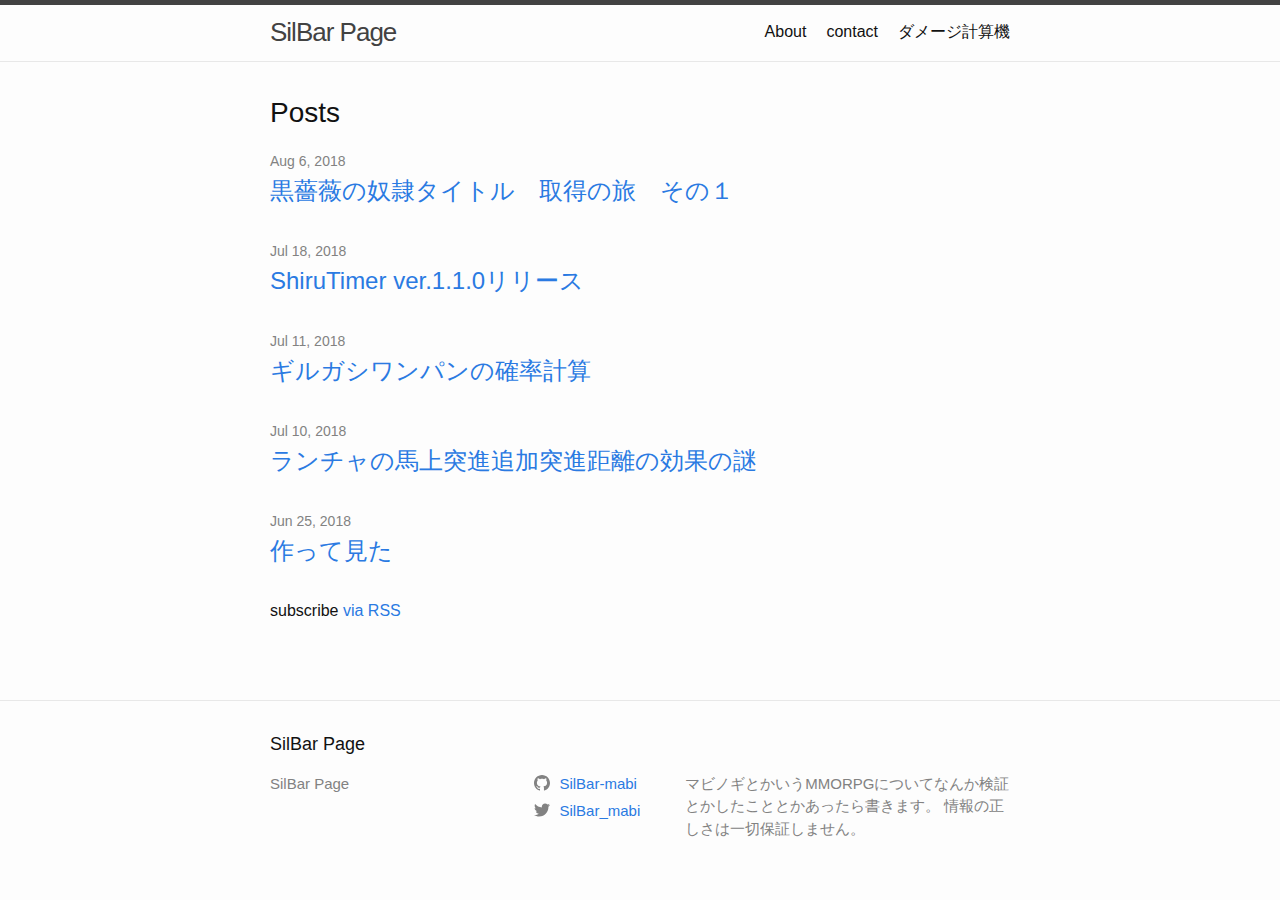
<file: index.html>
<!DOCTYPE html>
<html lang="ja"><head>
  <meta charset="utf-8">
  <meta http-equiv="X-UA-Compatible" content="IE=edge">
  <meta name="viewport" content="width=device-width, initial-scale=1"><!-- Begin Jekyll SEO tag v2.5.0 -->
<title>SilBar Page | マビノギとかいうMMORPGについてなんか検証とかしたこととかあったら書きます。 情報の正しさは一切保証しません。</title>
<meta name="generator" content="Jekyll v3.8.3" />
<meta property="og:title" content="SilBar Page" />
<meta property="og:locale" content="ja" />
<meta name="description" content="マビノギとかいうMMORPGについてなんか検証とかしたこととかあったら書きます。 情報の正しさは一切保証しません。" />
<meta property="og:description" content="マビノギとかいうMMORPGについてなんか検証とかしたこととかあったら書きます。 情報の正しさは一切保証しません。" />
<link rel="canonical" href="/" />
<meta property="og:url" content="/" />
<meta property="og:site_name" content="SilBar Page" />
<script type="application/ld+json">
{"name":"SilBar Page","description":"マビノギとかいうMMORPGについてなんか検証とかしたこととかあったら書きます。 情報の正しさは一切保証しません。","@type":"WebSite","url":"/","headline":"SilBar Page","@context":"http://schema.org"}</script>
<!-- End Jekyll SEO tag -->
<link rel="stylesheet" href="/assets/main.css">
  <link rel="stylesheet" href="/assets/partial_bs.css">
  <link rel="stylesheet" href="/assets/switch.css"><link type="application/atom+xml" rel="alternate" href="/feed.xml" title="SilBar Page" /></head>
<body>
    <script src="https://code.jquery.com/jquery-3.3.1.slim.min.js" integrity="sha384-q8i/X+965DzO0rT7abK41JStQIAqVgRVzpbzo5smXKp4YfRvH+8abtTE1Pi6jizo" crossorigin="anonymous"></script>
    <script src="https://cdnjs.cloudflare.com/ajax/libs/popper.js/1.14.3/umd/popper.min.js" integrity="sha384-ZMP7rVo3mIykV+2+9J3UJ46jBk0WLaUAdn689aCwoqbBJiSnjAK/l8WvCWPIPm49" crossorigin="anonymous"></script>
    <script src="https://stackpath.bootstrapcdn.com/bootstrap/4.1.1/js/bootstrap.min.js" integrity="sha384-smHYKdLADwkXOn1EmN1qk/HfnUcbVRZyYmZ4qpPea6sjB/pTJ0euyQp0Mk8ck+5T" crossorigin="anonymous"></script><header class="site-header" role="banner">

  <div class="wrapper"><a class="site-title" rel="author" href="/">SilBar Page</a><nav class="site-nav">
        <input type="checkbox" id="nav-trigger" class="nav-trigger" />
        <label for="nav-trigger">
          <span class="menu-icon">
            <svg viewBox="0 0 18 15" width="18px" height="15px">
              <path d="M18,1.484c0,0.82-0.665,1.484-1.484,1.484H1.484C0.665,2.969,0,2.304,0,1.484l0,0C0,0.665,0.665,0,1.484,0 h15.032C17.335,0,18,0.665,18,1.484L18,1.484z M18,7.516C18,8.335,17.335,9,16.516,9H1.484C0.665,9,0,8.335,0,7.516l0,0 c0-0.82,0.665-1.484,1.484-1.484h15.032C17.335,6.031,18,6.696,18,7.516L18,7.516z M18,13.516C18,14.335,17.335,15,16.516,15H1.484 C0.665,15,0,14.335,0,13.516l0,0c0-0.82,0.665-1.483,1.484-1.483h15.032C17.335,12.031,18,12.695,18,13.516L18,13.516z"/>
            </svg>
          </span>
        </label>

        <div class="trigger"><a class="page-link" href="/about/">About</a><a class="page-link" href="/contact/">contact</a><a class="page-link" href="/damage-calc/">ダメージ計算機</a></div>
      </nav></div>
</header>
<main class="page-content" aria-label="Content">
      <div class="wrapper">
        <div class="home">
<h2 class="post-list-heading">Posts</h2>
    <ul class="post-list"><li><span class="post-meta">Aug 6, 2018</span>
        <h3>
          <a class="post-link" href="/mabinogi/2018/08/06/dorei_1.html">
            黒薔薇の奴隷タイトル　取得の旅　その１
          </a>
        </h3></li><li><span class="post-meta">Jul 18, 2018</span>
        <h3>
          <a class="post-link" href="/mabinogi/2018/07/18/shirutimer_1.1.0.html">
            ShiruTimer ver.1.1.0リリース
          </a>
        </h3></li><li><span class="post-meta">Jul 11, 2018</span>
        <h3>
          <a class="post-link" href="/mabinogi/2018/07/11/damage_probability.html">
            ギルガシワンパンの確率計算
          </a>
        </h3></li><li><span class="post-meta">Jul 10, 2018</span>
        <h3>
          <a class="post-link" href="/mabinogi/2018/07/10/lancha_distance_while_mounted.html">
            ランチャの馬上突進追加突進距離の効果の謎
          </a>
        </h3></li><li><span class="post-meta">Jun 25, 2018</span>
        <h3>
          <a class="post-link" href="/mabinogi/2018/06/25/welcome-to-ghpage.html">
            作って見た
          </a>
        </h3></li></ul>

    <p class="rss-subscribe">subscribe <a href="/feed.xml">via RSS</a></p></div>

      </div>
    </main><footer class="site-footer h-card">
  <data class="u-url" href="/"></data>

  <div class="wrapper">

    <h2 class="footer-heading">SilBar Page</h2>

    <div class="footer-col-wrapper">
      <div class="footer-col footer-col-1">
        <ul class="contact-list">
          <li class="p-name">SilBar Page</li></ul>
      </div>

      <div class="footer-col footer-col-2"><ul class="social-media-list"><li><a href="https://github.com/SilBar-mabi"><svg class="svg-icon"><use xlink:href="/assets/minima-social-icons.svg#github"></use></svg> <span class="username">SilBar-mabi</span></a></li><li><a href="https://www.twitter.com/SilBar_mabi"><svg class="svg-icon"><use xlink:href="/assets/minima-social-icons.svg#twitter"></use></svg> <span class="username">SilBar_mabi</span></a></li></ul>
</div>

      <div class="footer-col footer-col-3">
        <p>マビノギとかいうMMORPGについてなんか検証とかしたこととかあったら書きます。   情報の正しさは一切保証しません。</p>
      </div>
    </div>

  </div>

</footer>
</body>

</html>
</file>
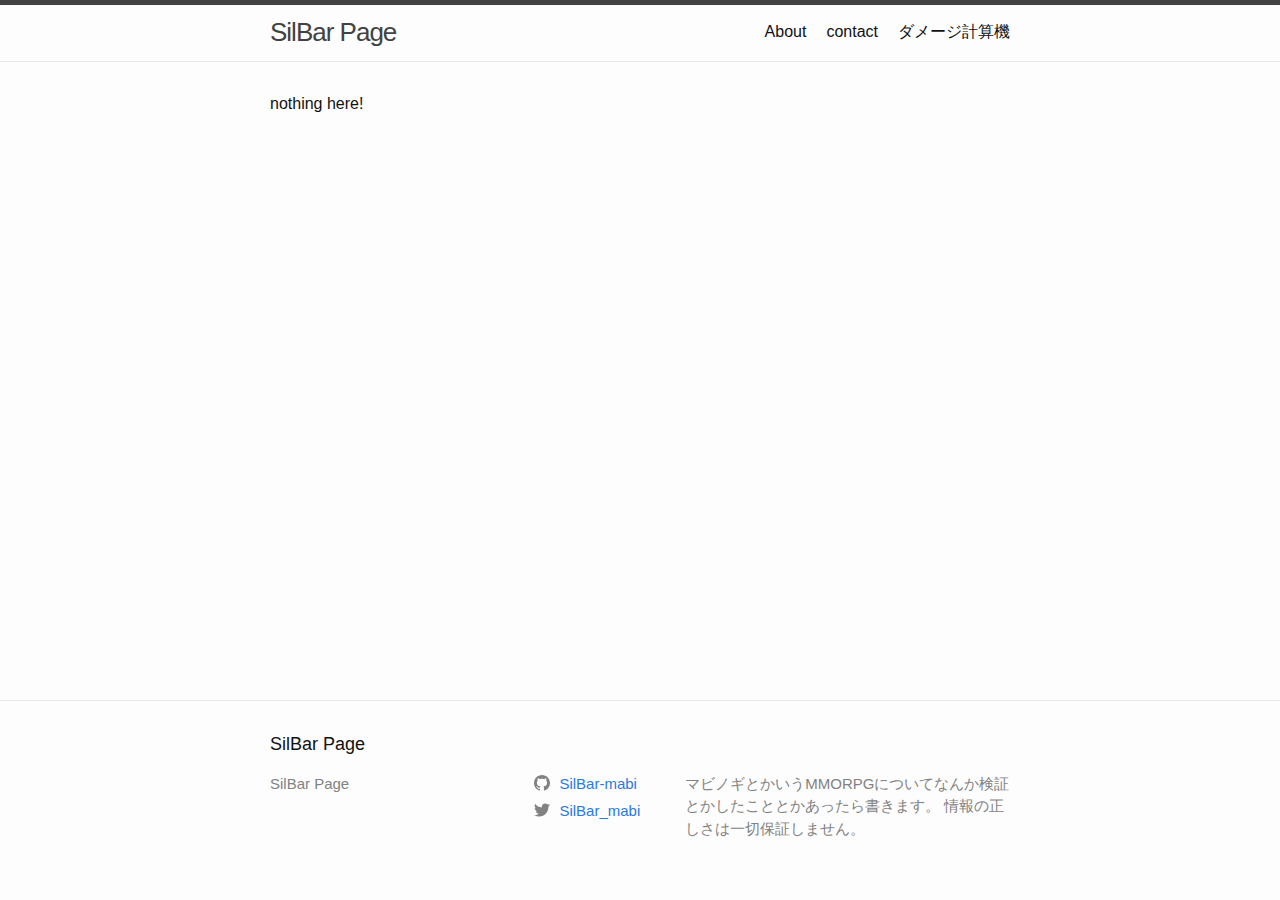
<file: about/index.html>
<!DOCTYPE html>
<html lang="ja"><head>
  <meta charset="utf-8">
  <meta http-equiv="X-UA-Compatible" content="IE=edge">
  <meta name="viewport" content="width=device-width, initial-scale=1"><!-- Begin Jekyll SEO tag v2.5.0 -->
<title>About | SilBar Page</title>
<meta name="generator" content="Jekyll v3.8.3" />
<meta property="og:title" content="About" />
<meta property="og:locale" content="ja" />
<meta name="description" content="マビノギとかいうMMORPGについてなんか検証とかしたこととかあったら書きます。 情報の正しさは一切保証しません。" />
<meta property="og:description" content="マビノギとかいうMMORPGについてなんか検証とかしたこととかあったら書きます。 情報の正しさは一切保証しません。" />
<link rel="canonical" href="/about/" />
<meta property="og:url" content="/about/" />
<meta property="og:site_name" content="SilBar Page" />
<script type="application/ld+json">
{"name":"SilBar Page","description":"マビノギとかいうMMORPGについてなんか検証とかしたこととかあったら書きます。 情報の正しさは一切保証しません。","@type":"WebSite","url":"/about/","headline":"About","@context":"http://schema.org"}</script>
<!-- End Jekyll SEO tag -->
<link rel="stylesheet" href="/assets/main.css">
  <link rel="stylesheet" href="/assets/partial_bs.css">
  <link rel="stylesheet" href="/assets/switch.css"><link type="application/atom+xml" rel="alternate" href="/feed.xml" title="SilBar Page" /></head>
<body>
    <script src="https://code.jquery.com/jquery-3.3.1.slim.min.js" integrity="sha384-q8i/X+965DzO0rT7abK41JStQIAqVgRVzpbzo5smXKp4YfRvH+8abtTE1Pi6jizo" crossorigin="anonymous"></script>
    <script src="https://cdnjs.cloudflare.com/ajax/libs/popper.js/1.14.3/umd/popper.min.js" integrity="sha384-ZMP7rVo3mIykV+2+9J3UJ46jBk0WLaUAdn689aCwoqbBJiSnjAK/l8WvCWPIPm49" crossorigin="anonymous"></script>
    <script src="https://stackpath.bootstrapcdn.com/bootstrap/4.1.1/js/bootstrap.min.js" integrity="sha384-smHYKdLADwkXOn1EmN1qk/HfnUcbVRZyYmZ4qpPea6sjB/pTJ0euyQp0Mk8ck+5T" crossorigin="anonymous"></script><header class="site-header" role="banner">

  <div class="wrapper"><a class="site-title" rel="author" href="/">SilBar Page</a><nav class="site-nav">
        <input type="checkbox" id="nav-trigger" class="nav-trigger" />
        <label for="nav-trigger">
          <span class="menu-icon">
            <svg viewBox="0 0 18 15" width="18px" height="15px">
              <path d="M18,1.484c0,0.82-0.665,1.484-1.484,1.484H1.484C0.665,2.969,0,2.304,0,1.484l0,0C0,0.665,0.665,0,1.484,0 h15.032C17.335,0,18,0.665,18,1.484L18,1.484z M18,7.516C18,8.335,17.335,9,16.516,9H1.484C0.665,9,0,8.335,0,7.516l0,0 c0-0.82,0.665-1.484,1.484-1.484h15.032C17.335,6.031,18,6.696,18,7.516L18,7.516z M18,13.516C18,14.335,17.335,15,16.516,15H1.484 C0.665,15,0,14.335,0,13.516l0,0c0-0.82,0.665-1.483,1.484-1.483h15.032C17.335,12.031,18,12.695,18,13.516L18,13.516z"/>
            </svg>
          </span>
        </label>

        <div class="trigger"><a class="page-link" href="/about/">About</a><a class="page-link" href="/contact/">contact</a><a class="page-link" href="/damage-calc/">ダメージ計算機</a></div>
      </nav></div>
</header>
<main class="page-content" aria-label="Content">
      <div class="wrapper">
        <p>nothing here!</p>


      </div>
    </main><footer class="site-footer h-card">
  <data class="u-url" href="/"></data>

  <div class="wrapper">

    <h2 class="footer-heading">SilBar Page</h2>

    <div class="footer-col-wrapper">
      <div class="footer-col footer-col-1">
        <ul class="contact-list">
          <li class="p-name">SilBar Page</li></ul>
      </div>

      <div class="footer-col footer-col-2"><ul class="social-media-list"><li><a href="https://github.com/SilBar-mabi"><svg class="svg-icon"><use xlink:href="/assets/minima-social-icons.svg#github"></use></svg> <span class="username">SilBar-mabi</span></a></li><li><a href="https://www.twitter.com/SilBar_mabi"><svg class="svg-icon"><use xlink:href="/assets/minima-social-icons.svg#twitter"></use></svg> <span class="username">SilBar_mabi</span></a></li></ul>
</div>

      <div class="footer-col footer-col-3">
        <p>マビノギとかいうMMORPGについてなんか検証とかしたこととかあったら書きます。   情報の正しさは一切保証しません。</p>
      </div>
    </div>

  </div>

</footer>
</body>

</html>
</file>
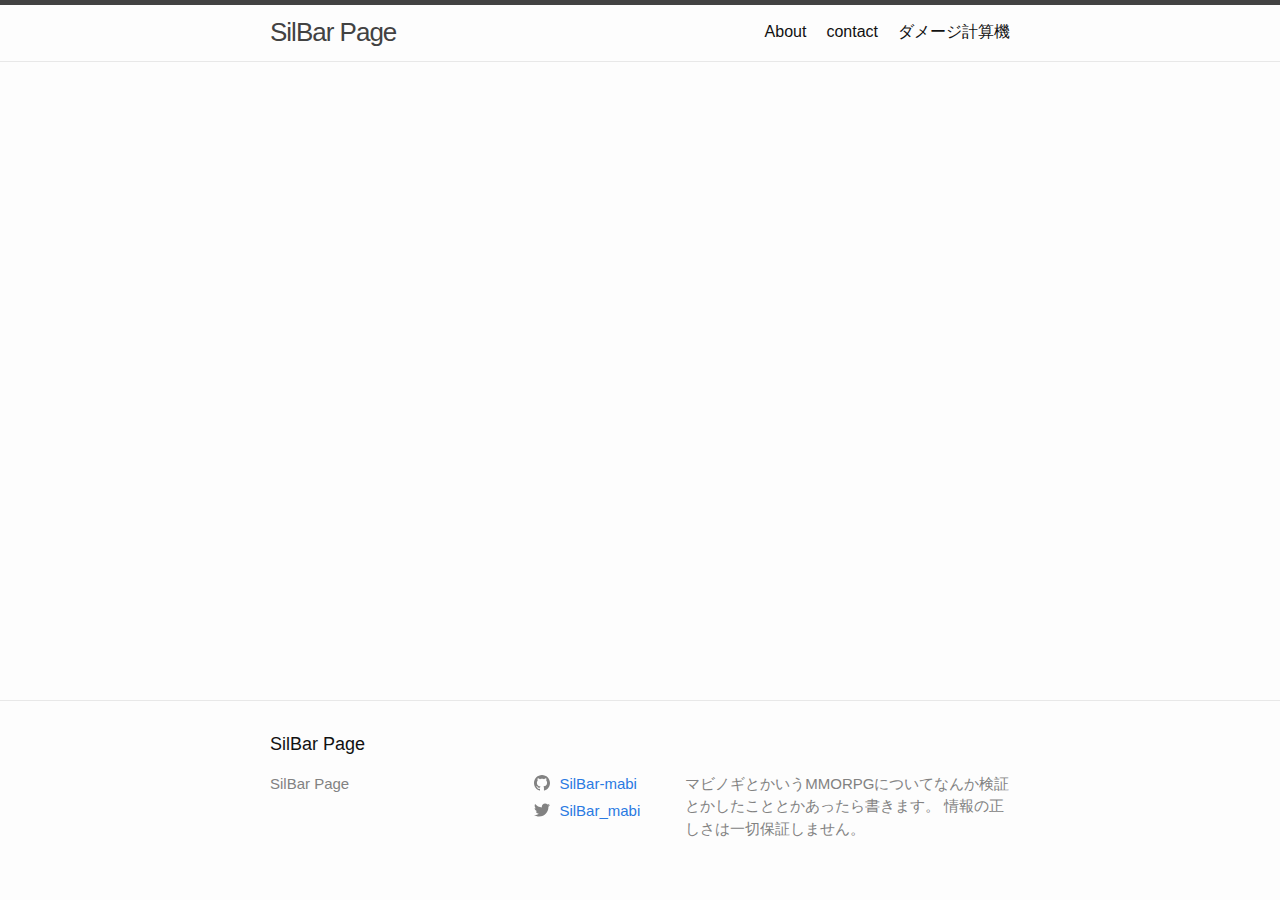
<file: contact/index.html>
<!DOCTYPE html>
<html lang="ja"><head>
  <meta charset="utf-8">
  <meta http-equiv="X-UA-Compatible" content="IE=edge">
  <meta name="viewport" content="width=device-width, initial-scale=1"><!-- Begin Jekyll SEO tag v2.5.0 -->
<title>contact | SilBar Page</title>
<meta name="generator" content="Jekyll v3.8.3" />
<meta property="og:title" content="contact" />
<meta property="og:locale" content="ja" />
<meta name="description" content="マビノギとかいうMMORPGについてなんか検証とかしたこととかあったら書きます。 情報の正しさは一切保証しません。" />
<meta property="og:description" content="マビノギとかいうMMORPGについてなんか検証とかしたこととかあったら書きます。 情報の正しさは一切保証しません。" />
<link rel="canonical" href="/contact/" />
<meta property="og:url" content="/contact/" />
<meta property="og:site_name" content="SilBar Page" />
<script type="application/ld+json">
{"description":"マビノギとかいうMMORPGについてなんか検証とかしたこととかあったら書きます。 情報の正しさは一切保証しません。","@type":"WebPage","url":"/contact/","headline":"contact","@context":"http://schema.org"}</script>
<!-- End Jekyll SEO tag -->
<link rel="stylesheet" href="/assets/main.css">
  <link rel="stylesheet" href="/assets/partial_bs.css">
  <link rel="stylesheet" href="/assets/switch.css"><link type="application/atom+xml" rel="alternate" href="/feed.xml" title="SilBar Page" /></head>
<body>
    <script src="https://code.jquery.com/jquery-3.3.1.slim.min.js" integrity="sha384-q8i/X+965DzO0rT7abK41JStQIAqVgRVzpbzo5smXKp4YfRvH+8abtTE1Pi6jizo" crossorigin="anonymous"></script>
    <script src="https://cdnjs.cloudflare.com/ajax/libs/popper.js/1.14.3/umd/popper.min.js" integrity="sha384-ZMP7rVo3mIykV+2+9J3UJ46jBk0WLaUAdn689aCwoqbBJiSnjAK/l8WvCWPIPm49" crossorigin="anonymous"></script>
    <script src="https://stackpath.bootstrapcdn.com/bootstrap/4.1.1/js/bootstrap.min.js" integrity="sha384-smHYKdLADwkXOn1EmN1qk/HfnUcbVRZyYmZ4qpPea6sjB/pTJ0euyQp0Mk8ck+5T" crossorigin="anonymous"></script><header class="site-header" role="banner">

  <div class="wrapper"><a class="site-title" rel="author" href="/">SilBar Page</a><nav class="site-nav">
        <input type="checkbox" id="nav-trigger" class="nav-trigger" />
        <label for="nav-trigger">
          <span class="menu-icon">
            <svg viewBox="0 0 18 15" width="18px" height="15px">
              <path d="M18,1.484c0,0.82-0.665,1.484-1.484,1.484H1.484C0.665,2.969,0,2.304,0,1.484l0,0C0,0.665,0.665,0,1.484,0 h15.032C17.335,0,18,0.665,18,1.484L18,1.484z M18,7.516C18,8.335,17.335,9,16.516,9H1.484C0.665,9,0,8.335,0,7.516l0,0 c0-0.82,0.665-1.484,1.484-1.484h15.032C17.335,6.031,18,6.696,18,7.516L18,7.516z M18,13.516C18,14.335,17.335,15,16.516,15H1.484 C0.665,15,0,14.335,0,13.516l0,0c0-0.82,0.665-1.483,1.484-1.483h15.032C17.335,12.031,18,12.695,18,13.516L18,13.516z"/>
            </svg>
          </span>
        </label>

        <div class="trigger"><a class="page-link" href="/about/">About</a><a class="page-link" href="/contact/">contact</a><a class="page-link" href="/damage-calc/">ダメージ計算機</a></div>
      </nav></div>
</header>
<main class="page-content" aria-label="Content">
      <div class="wrapper">
        <div class="bs">
  <div id="messages">


    
  </div>
  
</div>

<script src="/assets/draw_contact.js"></script>



      </div>
    </main><footer class="site-footer h-card">
  <data class="u-url" href="/"></data>

  <div class="wrapper">

    <h2 class="footer-heading">SilBar Page</h2>

    <div class="footer-col-wrapper">
      <div class="footer-col footer-col-1">
        <ul class="contact-list">
          <li class="p-name">SilBar Page</li></ul>
      </div>

      <div class="footer-col footer-col-2"><ul class="social-media-list"><li><a href="https://github.com/SilBar-mabi"><svg class="svg-icon"><use xlink:href="/assets/minima-social-icons.svg#github"></use></svg> <span class="username">SilBar-mabi</span></a></li><li><a href="https://www.twitter.com/SilBar_mabi"><svg class="svg-icon"><use xlink:href="/assets/minima-social-icons.svg#twitter"></use></svg> <span class="username">SilBar_mabi</span></a></li></ul>
</div>

      <div class="footer-col footer-col-3">
        <p>マビノギとかいうMMORPGについてなんか検証とかしたこととかあったら書きます。   情報の正しさは一切保証しません。</p>
      </div>
    </div>

  </div>

</footer>
</body>

</html>
</file>
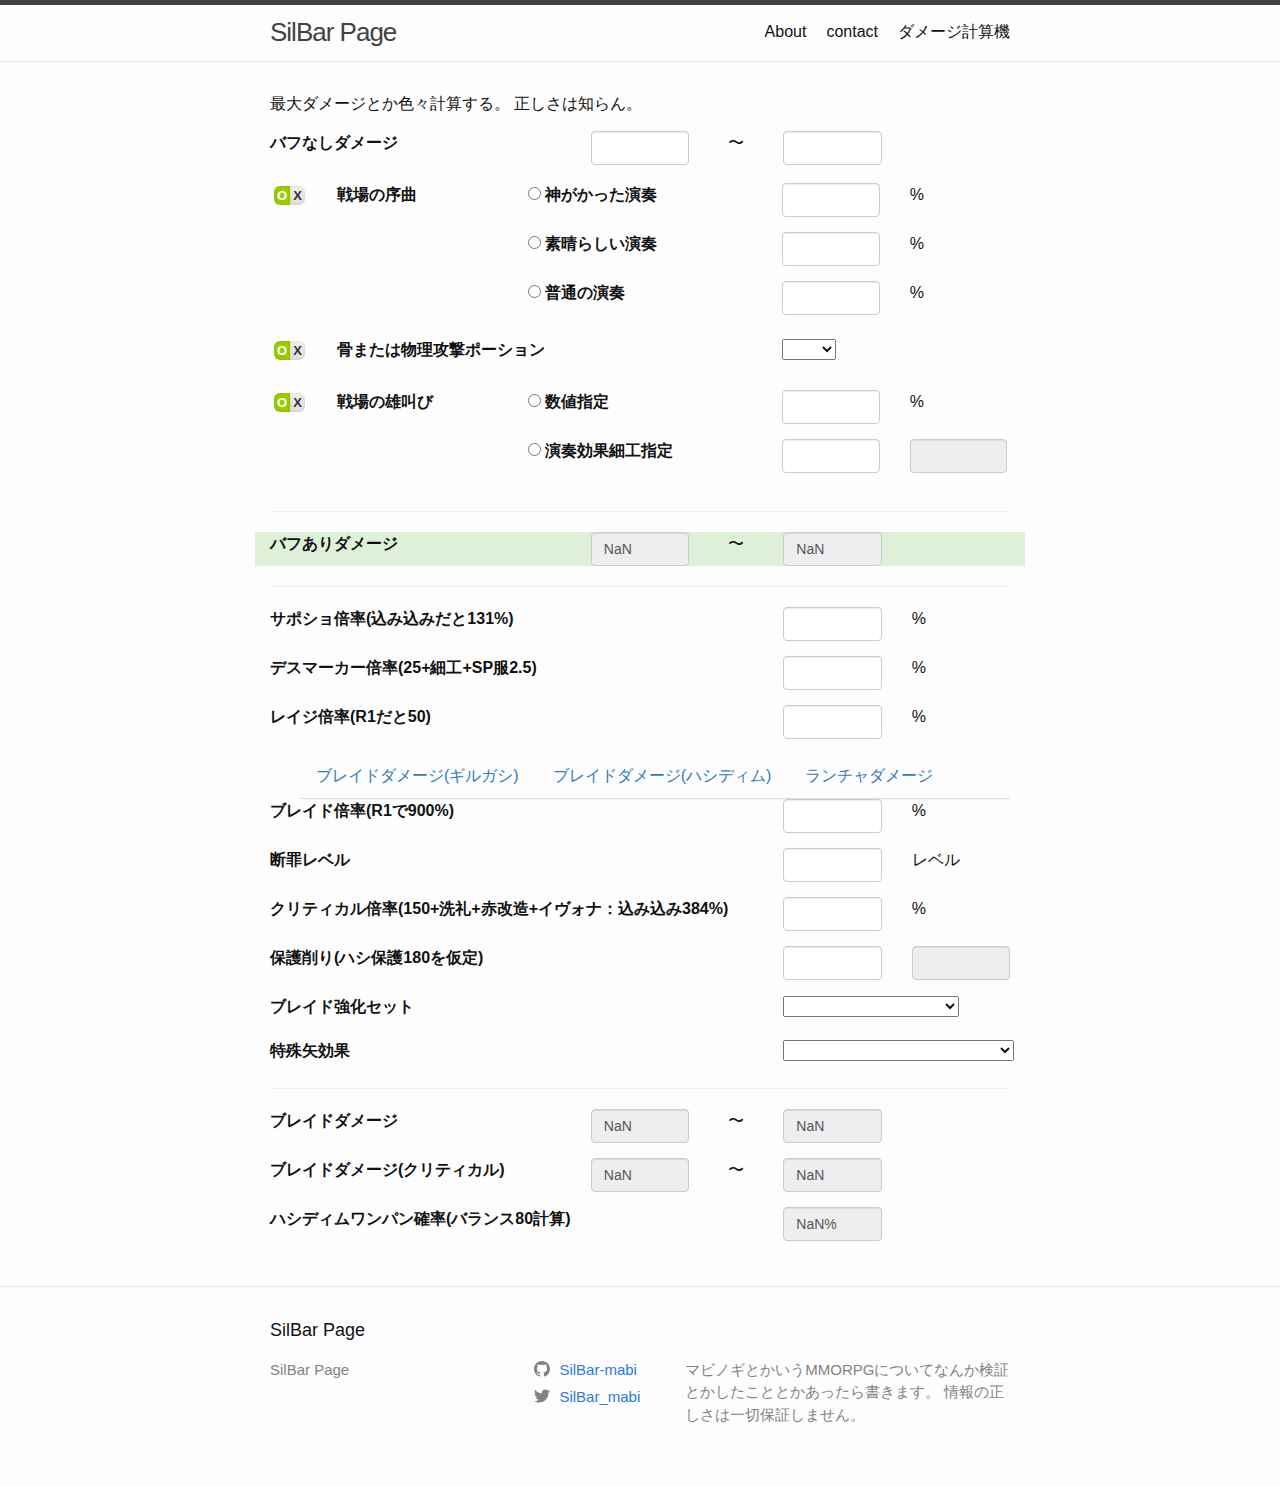
<file: damage-calc/index.html>
<!DOCTYPE html>
<html lang="ja"><head>
  <meta charset="utf-8">
  <meta http-equiv="X-UA-Compatible" content="IE=edge">
  <meta name="viewport" content="width=device-width, initial-scale=1"><!-- Begin Jekyll SEO tag v2.5.0 -->
<title>ダメージ計算機 | SilBar Page</title>
<meta name="generator" content="Jekyll v3.8.3" />
<meta property="og:title" content="ダメージ計算機" />
<meta property="og:locale" content="ja" />
<meta name="description" content="マビノギとかいうMMORPGについてなんか検証とかしたこととかあったら書きます。 情報の正しさは一切保証しません。" />
<meta property="og:description" content="マビノギとかいうMMORPGについてなんか検証とかしたこととかあったら書きます。 情報の正しさは一切保証しません。" />
<link rel="canonical" href="/damage-calc/" />
<meta property="og:url" content="/damage-calc/" />
<meta property="og:site_name" content="SilBar Page" />
<script type="application/ld+json">
{"description":"マビノギとかいうMMORPGについてなんか検証とかしたこととかあったら書きます。 情報の正しさは一切保証しません。","@type":"WebPage","url":"/damage-calc/","headline":"ダメージ計算機","@context":"http://schema.org"}</script>
<!-- End Jekyll SEO tag -->
<link rel="stylesheet" href="/assets/main.css">
  <link rel="stylesheet" href="/assets/partial_bs.css">
  <link rel="stylesheet" href="/assets/switch.css"><link type="application/atom+xml" rel="alternate" href="/feed.xml" title="SilBar Page" /></head>
<body>
    <script src="https://code.jquery.com/jquery-3.3.1.slim.min.js" integrity="sha384-q8i/X+965DzO0rT7abK41JStQIAqVgRVzpbzo5smXKp4YfRvH+8abtTE1Pi6jizo" crossorigin="anonymous"></script>
    <script src="https://cdnjs.cloudflare.com/ajax/libs/popper.js/1.14.3/umd/popper.min.js" integrity="sha384-ZMP7rVo3mIykV+2+9J3UJ46jBk0WLaUAdn689aCwoqbBJiSnjAK/l8WvCWPIPm49" crossorigin="anonymous"></script>
    <script src="https://stackpath.bootstrapcdn.com/bootstrap/4.1.1/js/bootstrap.min.js" integrity="sha384-smHYKdLADwkXOn1EmN1qk/HfnUcbVRZyYmZ4qpPea6sjB/pTJ0euyQp0Mk8ck+5T" crossorigin="anonymous"></script><header class="site-header" role="banner">

  <div class="wrapper"><a class="site-title" rel="author" href="/">SilBar Page</a><nav class="site-nav">
        <input type="checkbox" id="nav-trigger" class="nav-trigger" />
        <label for="nav-trigger">
          <span class="menu-icon">
            <svg viewBox="0 0 18 15" width="18px" height="15px">
              <path d="M18,1.484c0,0.82-0.665,1.484-1.484,1.484H1.484C0.665,2.969,0,2.304,0,1.484l0,0C0,0.665,0.665,0,1.484,0 h15.032C17.335,0,18,0.665,18,1.484L18,1.484z M18,7.516C18,8.335,17.335,9,16.516,9H1.484C0.665,9,0,8.335,0,7.516l0,0 c0-0.82,0.665-1.484,1.484-1.484h15.032C17.335,6.031,18,6.696,18,7.516L18,7.516z M18,13.516C18,14.335,17.335,15,16.516,15H1.484 C0.665,15,0,14.335,0,13.516l0,0c0-0.82,0.665-1.483,1.484-1.483h15.032C17.335,12.031,18,12.695,18,13.516L18,13.516z"/>
            </svg>
          </span>
        </label>

        <div class="trigger"><a class="page-link" href="/about/">About</a><a class="page-link" href="/contact/">contact</a><a class="page-link" href="/damage-calc/">ダメージ計算機</a></div>
      </nav></div>
</header>
<main class="page-content" aria-label="Content">
      <div class="wrapper">
        <p>最大ダメージとか色々計算する。
正しさは知らん。</p>

<div class="bs">
  <div class="form-group row">
    <label for="inputMaxDamage" class="col-sm-5 col-form-label">バフなしダメージ</label>
    
    <div class="col-sm-2">
      <input type="text" class="form-control mdtrigger" id="inputMinDamage" value="" />
    </div>
    <span class="col-sm-1 text-center">〜</span>
    <div class="col-sm-2">
      <input type="text" class="form-control mdtrigger" id="inputMaxDamage" value="" />
    </div>
    <div class="col-sm-2"></div>
  </div>

  <div class="switchee">
    <div class="form-group row">
      <div class="col-sm-1">
	<div class="switch">
	  <input type="checkbox" class="form-check-input mdtrigger switcher" value="" id="enableJokyoku" checked="" />
	  <label for="enableJokyoku"></label>
	</div>
      </div>
      <label class="col-sm-3">戦場の序曲</label>
      <div class="col-sm-4">
	<input type="radio" class="form-check-input mdtrigger" name="jokyokuRadios" id="jokyokuRadioKami" value="inputJokyokuKami" />
	<label for="jokyokuRadioKami" class="col-form-label">神がかった演奏</label>
      </div>
      <div class="col-sm-2">
	<input type="text" class="form-control mdtrigger" id="inputJokyokuKami" />
      </div>
      <div class="col-sm-2">%</div>
    </div>
    <div class="form-group row">
      <div class="col-sm-4"></div>
      <div class="col-sm-4">
	<input type="radio" class="form-check-input mdtrigger" name="jokyokuRadios" id="jokyokuRadioSubara" value="inputJokyokuSubara" />
	<label for="jokyokuRadioSubara" class="col-form-label">素晴らしい演奏</label>
      </div>
      <div class="col-sm-2">
	<input type="text" class="form-control mdtrigger" id="inputJokyokuSubara" />
      </div>
      <div class="col-sm-2">%</div>
    </div>
    <div class="form-group row">
      <div class="col-sm-4"></div>
      <div class="col-sm-4">
	<input type="radio" class="form-check-input mdtrigger" name="jokyokuRadios" id="jokyokuRadioFutsu" value="inputJokyokuFutsu" />
	<label for="jokyokuRadioFutsu" class="col-form-label">普通の演奏</label>
      </div>
      <div class="col-sm-2">
	<input type="text" class="form-control mdtrigger" id="inputJokyokuFutsu" />
      </div>
      <div class="col-sm-2">%</div>
    </div>
  </div>

  <div class="switchee">
    <div class="form-group row">
      <div class="col-sm-1">
	<div class="switch">
	  <input type="checkbox" class="form-check-input mdtrigger switcher" value="" id="enableHone" checked="" />
	  <label for="enableHone"></label>
	</div>
      </div>
      <label class="col-form-label col-sm-7">骨または物理攻撃ポーション</label>
      <div class="col-sm-2">
	<select class="custom-select mdtrigger" id="honeSelect">
	  <option value="true">あり</option>
	  <option value="false">なし</option>
	</select>
      </div>
      <div class="col-sm-2"></div>
    </div>
  </div>
  
  <div class="switchee">
    <div class="form-group row">
      <div class="col-sm-1">
	<div class="switch">
	  <input type="checkbox" class="form-check-input mdtrigger switcher" value="" id="enableOtakebi" checked="" />
	  <label for="enableOtakebi"></label>
	</div>
      </div>
      <label class="col-sm-3">戦場の雄叫び</label>
      <div class="col-sm-4">
	<input type="radio" class="form-check-input mdtrigger" name="otakebiRadios" id="otakebiRadioNum" value="otakebiNum" />
	<label for="otakebiRadioNum" class="col-form-label">数値指定</label>
      </div>
      <div class="col-sm-2">
	<input type="text" class="form-control mdtrigger" id="inputOtakebiNum" />
      </div>
      <div class="col-sm-2">%</div>
    </div>
    <div class="form-group row">
      <div class="col-sm-4"></div>
      <div class="col-sm-4">
	<input type="radio" class="form-check-input mdtrigger" name="otakebiRadios" id="otakebiRadioSaiku" value="otakebiSaiku" />
	<label for="otakebiRadioSaiku" class="col-form-label">演奏効果細工指定</label>
      </div>
      <div class="col-sm-2">
	<input type="text" class="form-control mdtrigger" id="inputOtakebiSaiku" />
      </div>
      <div class="col-sm-2">
	<input type="text" class="form-control mdtrigger" id="showOtakebiRate" readonly="" />
      </div>
    </div>
  </div>
  
  <hr />

  <div class="form-group row bg-success">
    <label id="buffedMaxDamage" class="col-form-label col-sm-5">バフありダメージ</label>
    <div class="col-sm-2">
      <input type="text" class="form-control" id="showBuffedMinDamage" readonly="" />
    </div>
    <span class="col-sm-1 text-center">〜</span>
    <div class="col-sm-2">
      <input type="text" class="form-control" id="showBuffedMaxDamage" readonly="" />
    </div>
    <div class="col-sm-2"></div>
  </div>

  <hr />
</div>

<script src="https://code.jquery.com/jquery-3.3.1.min.js" integrity="sha256-FgpCb/KJQlLNfOu91ta32o/NMZxltwRo8QtmkMRdAu8=" crossorigin="anonymous"></script>

<script src="/assets/calc_max_damage.js"></script>

<div class="bs">
  <div class="form-group row">
    <label for="inputSupportMagni" class="col-sm-8 col-form-label">サポショ倍率(込み込みだと131%)</label>
    <div class="col-sm-2">
      <input type="text" class="form-control bmdtrigger" id="inputSupportMagni" value="" />
    </div>
    <div class="col-sm-2">%</div>
  </div>
  
  
  <div class="form-group row">
    <label for="inputDeathMagni" class="col-sm-8 col-form-label">デスマーカー倍率(25+細工+SP服2.5)</label>
    <div class="col-sm-2">
      <input type="text" class="form-control bmdtrigger" id="inputDeathMagni" value="" />
    </div>
    <div class="col-sm-2">%</div>
  </div>

  <div class="form-group row">
    <label for="inputRageMagni" class="col-sm-8 col-form-label">レイジ倍率(R1だと50)</label>
    <div class="col-sm-2">
      <input type="text" class="form-control bmdtrigger" id="inputRageMagni" value="" />
    </div>
    <div class="col-sm-2">%</div>
  </div>

</div>

<div class="bs">
  <ul class="nav nav-tabs">
    <li class="nav-item">
      <a href="#tab-blade" class="nav-link" data-toggle="tab">ブレイドダメージ(ギルガシ)</a>
    </li>
    <li class="nav-item">
      <a href="#tab-blade-hasi" class="nav-link active" data-toggle="tab">ブレイドダメージ(ハシディム)</a>
    </li>
    <li class="nav-item">
      <a href="#tab-lancha" class="nav-link" data-toggle="tab">ランチャダメージ</a>
    </li>

  </ul>
</div>

<div class="bs">
  <div class="tab-content">


<div class="tab-pane" id="tab-blade">
  <div class="form-group row">
    <label for="inputBladeMagni" class="col-sm-8 col-form-label">ブレイド倍率(R1で900%)</label>
    <div class="col-sm-2">
      <input type="text" class="form-control bmdtrigger" id="inputBladeMagni" value="" />
    </div>
    <div class="col-sm-2">%</div>
  </div>

  <div class="form-group row">
    <label for="inputDanzaiLevel" class="col-sm-8 col-form-label">断罪レベル</label>
    <div class="col-sm-2">
      <input type="text" class="form-control bmdtrigger" id="inputDanzaiLevel" value="" />
    </div>
    <div class="col-sm-2">レベル</div>
  </div>
  
  <div class="form-group row">
    <label for="inputCriMagni" class="col-sm-8 col-form-label">クリティカル倍率(150+洗礼+赤改造+イヴォナ：込み込み384%)</label>
    <div class="col-sm-2">
      <input type="text" class="form-control bmdtrigger" id="inputCriMagni" value="" />
    </div>
    <div class="col-sm-2">%</div>
  </div>
  
  <div class="form-group row">
    <label for="inputHogoPrune" class="col-sm-8 col-form-label">保護削り</label>
    <div class="col-sm-2">
      <input type="text" class="form-control bmdtrigger" id="inputHogoPrune" value="" />
    </div>
    <div class="col-sm-2">
      <input type="text" class="form-control bmdtrigger" id="showHogoRate" value="" readonly="" />
    </div>
  </div>

  <div class="form-group row">
    <label for="spikeSelect" class="col-sm-8 col-form-label">スパイク本数</label>
    <div class="col-sm-2">
      <select class="custom-select bmdtrigger" id="spikeSelect">
	<option value="2">2 (追加保護96% 無視)</option>
	<option value="3">3 (追加保護100% 無視)</option>
      </select>
    </div>
    <div class="col-sm-2"></div>
  </div>

  <div class="form-group row">
    <label for="bladeEnhancedSelect" class="col-sm-8 col-form-label">ブレイド強化セット</label>
    <div class="col-sm-2">
      <select class="custom-select bmdtrigger" id="bladeEnhancedSelect">
	<option value="true">あり(ダメージ1.15倍)</option>
	<option value="false">なし</option>
      </select>
    </div>
    <div class="col-sm-2"></div>
  </div>

  <div class="form-group row">
    <label for="specialArrowSelect" class="col-sm-8 col-form-label">特殊矢効果</label>
    <div class="col-sm-2">
      <select class="custom-select bmdtrigger" id="specialArrowSelect">
	<option value="1.15">ハントレス(ダメージ1.15倍)</option>
	<option value="1.1">鋭利な矢など(ダメージ1.1倍)</option>
	<option value="1.0">なし</option>
      </select>
    </div>
    <div class="col-sm-2"></div>
  </div>

  <hr />

  <div class="form-group row">
    <label for="showBladeDamage" class="col-sm-5 col-form-label">ブレイドダメージ</label>
    <div class="col-sm-2">
      <input type="text" class="form-control" id="showBladeMinDamage" value="" readonly="" />
    </div>
    <span class="col-sm-1 text-center">〜</span>
    <div class="col-sm-2">
      <input type="text" class="form-control" id="showBladeMaxDamage" value="" readonly="" />
    </div>
    <div class="col-sm-2"></div>
  </div>
  <div class="form-group row">
    <label for="showBladeDamageCri" class="col-sm-5 col-form-label">ブレイドダメージ(クリティカル)</label>
    
    <div class="col-sm-2">
      <input type="text" class="form-control" id="showBladeMinDamageCri" value="" readonly="" />
    </div>
    <span class="col-sm-1 text-center">〜</span>
    <div class="col-sm-2">
      <input type="text" class="form-control" id="showBladeMaxDamageCri" value="" readonly="" />
    </div>
    
    <div class="col-sm-2"></div>
  </div>
  
  <div class="form-group row">
    <label for="showBladeDamage" class="col-sm-8 col-form-label">ギルガシワンパン確率(バランス80計算)</label>
    <div class="col-sm-2">
      <input type="text" class="form-control" id="showBladeOnePunchProb" value="" readonly="" />
    </div>
    <div class="col-sm-2"></div>
  </div>

</div>

<script src="/assets/calc_blade_damage.js"></script>

<div class="tab-pane active" id="tab-blade-hasi">
  <div class="form-group row">
    <label for="inputBladeMagni-hasi" class="col-sm-8 col-form-label">ブレイド倍率(R1で900%)</label>
    <div class="col-sm-2">
      <input type="text" class="form-control bmdhtrigger" id="inputBladeMagni-hasi" value="900" />
    </div>
    <div class="col-sm-2">%</div>
  </div>

  <div class="form-group row">
    <label for="inputDanzaiLevel-hasi" class="col-sm-8 col-form-label">断罪レベル</label>
    <div class="col-sm-2">
      <input type="text" class="form-control bmdhtrigger" id="inputDanzaiLevel-hasi" value="70" />
    </div>
    <div class="col-sm-2">レベル</div>
  </div>
  
  <div class="form-group row">
    <label for="inputCriMagni-hasi" class="col-sm-8 col-form-label">クリティカル倍率(150+洗礼+赤改造+イヴォナ：込み込み384%)</label>
    <div class="col-sm-2">
      <input type="text" class="form-control bmdhtrigger" id="inputCriMagni-hasi" value="384" />
    </div>
    <div class="col-sm-2">%</div>
  </div>
  
  <div class="form-group row">
    <label for="inputHogoPrune-hasi" class="col-sm-8 col-form-label">保護削り(ハシ保護180を仮定)</label>
    <div class="col-sm-2">
      <input type="text" class="form-control bmdhtrigger" id="inputHogoPrune-hasi" value="45" />
    </div>
    <div class="col-sm-2">
      <input type="text" class="form-control bmdhtrigger" id="showHogoRate-hasi" value="" readonly="" />
    </div>
  </div>

  <div class="form-group row">
    <label for="bladeEnhancedSelect-hasi" class="col-sm-8 col-form-label">ブレイド強化セット</label>
    <div class="col-sm-2">
      <select class="custom-select bmdhtrigger" id="bladeEnhancedSelect-hasi">
	<option value="true">あり(ダメージ1.15倍)</option>
	<option value="false">なし</option>
      </select>
    </div>
    <div class="col-sm-2"></div>
  </div>

  <div class="form-group row">
    <label for="specialArrowSelect-hasi" class="col-sm-8 col-form-label">特殊矢効果</label>
    <div class="col-sm-2">
      <select class="custom-select bmdhtrigger" id="specialArrowSelect-hasi">
	<option value="1.15">ハントレス(ダメージ1.15倍)</option>
	<option value="1.1">鋭利な矢など(ダメージ1.1倍)</option>
	<option value="1.0">なし</option>
      </select>
    </div>
    <div class="col-sm-2"></div>
  </div>

  <hr />

  <div class="form-group row">
    <label for="showBladeDamage-hasi" class="col-sm-5 col-form-label">ブレイドダメージ</label>
    <div class="col-sm-2">
      <input type="text" class="form-control" id="showBladeMinDamage-hasi" value="" readonly="" />
    </div>
    <span class="col-sm-1 text-center">〜</span>
    <div class="col-sm-2">
      <input type="text" class="form-control" id="showBladeMaxDamage-hasi" value="" readonly="" />
    </div>
    <div class="col-sm-2"></div>
  </div>
  <div class="form-group row">
    <label for="showBladeDamageCri-hasi" class="col-sm-5 col-form-label">ブレイドダメージ(クリティカル)</label>
    
    <div class="col-sm-2">
      <input type="text" class="form-control" id="showBladeMinDamageCri-hasi" value="" readonly="" />
    </div>
    <span class="col-sm-1 text-center">〜</span>
    <div class="col-sm-2">
      <input type="text" class="form-control" id="showBladeMaxDamageCri-hasi" value="" readonly="" />
    </div>
    
    <div class="col-sm-2"></div>
  </div>
  
  <div class="form-group row">
    <label for="showBladeDamage-hasi" class="col-sm-8 col-form-label">ハシディムワンパン確率(バランス80計算)</label>
    <div class="col-sm-2">
      <input type="text" class="form-control" id="showBladeOnePunchProb-hasi" value="" readonly="" />
    </div>
    <div class="col-sm-2"></div>
  </div>

</div>

<script src="/assets/calc_blade_damage_hasi.js"></script>

<div class="tab-pane" id="tab-lancha">
  <div class="form-group row">
    <label for="inputLanchaMagni" class="col-sm-8 col-form-label">ランチャ倍率(3段で295)</label>
    <div class="col-sm-2">
      <input type="text" class="form-control bmdtrigger" id="inputLanchaMagni" value="" />
    </div>
    <div class="col-sm-2">%</div>
  </div>

  <div class="form-group row">
    <label for="inputChargeDamage" class="col-sm-8 col-form-label">[細工]チャージダメージ</label>
    <div class="col-sm-2">
      <input type="text" class="form-control bmdtrigger" id="inputChargeDamage" value="" />
    </div>
    <div class="col-sm-2">レベル</div>
  </div>
  
  <div class="form-group row">
    <label for="inputMainDamage" class="col-sm-8 col-form-label">[細工]メインターゲットダメージ</label>
    <div class="col-sm-2">
      <input type="text" class="form-control bmdtrigger" id="inputMainDamage" value="" />
    </div>
    <div class="col-sm-2">レベル</div>
  </div>
  <div class="form-group row">
    <label for="inputBajoDamage" class="col-sm-8 col-form-label">[細工]馬上突進ダメージ</label>
    <div class="col-sm-2">
      <input type="text" class="form-control bmdtrigger" id="inputBajoDamage" value="" />
    </div>
    <div class="col-sm-2">レベル</div>
  </div>
  <div class="form-group row">
    <label for="inputBajoKyori" class="col-sm-8 col-form-label">[細工]馬上突進追加距離</label>
    <div class="col-sm-2">
      <input type="text" class="form-control bmdtrigger" id="inputBajoKyori" value="" />
    </div>
    <div class="col-sm-2">レベル</div>
  </div>

  <div class="form-group row">
  p  <label for="lanchaEnhancedSelect" class="col-sm-8 col-form-label">ランチャ強化セット</label>
    <div class="col-sm-2">
      <select class="custom-select bmdtrigger" id="lanchaEnhancedSelect">
	<option value="true">あり(ダメージ1.1倍)</option>
	<option value="false">なし</option>
      </select>
    </div>
    <div class="col-sm-2"></div>
  </div>

  
  <div class="form-group row">
    <label for="inputLanchaCriMagni" class="col-sm-8 col-form-label">クリティカル倍率(150+赤改造+イヴォナ：込み込み234%)</label>
    <div class="col-sm-2">
      <input type="text" class="form-control bmdtrigger" id="inputLanchaCriMagni" value="" />
    </div>
    <div class="col-sm-2">%</div>
  </div>


  <table class="table">
    <thead>
      <tr>
	<th></th>
	<th>デバフなし</th>
	<th>デスマ</th>
	<th>サポ</th>
	<th>デスマ&amp;サポ</th>
	<th>デスマ&amp;レイジ&amp;サポ</th>
      </tr>
    </thead>
    <tbody>
      <tr>
	<th>ノンクリ</th>
	<td><p id="lanchaNonCri"></p></td>
	<td><p id="lanchaNonCriDeathMa"></p></td>
	<td><p id="lanchaNonCriSupport"></p></td>
	<td><p id="lanchaNonCriDeathMaSupport"></p></td>
	<td><p id="lanchaNonCriDeathMaRageSupport"></p></td>
      </tr>
      <tr>
	<th>クリ</th>
	<td><p id="lanchaCri"></p></td>
	<td><p id="lanchaCriDeathMa"></p></td>
	<td><p id="lanchaCriSupport"></p></td>
	<td><p id="lanchaCriDeathMaSupport"></p></td>
	<td><p id="lanchaCriDeathMaRageSupport"></p></td>
      </tr>
    </tbody>
  </table>
  
</div>

<script src="/assets/calc_lancha_damage.js"></script>


</div></div>



      </div>
    </main><footer class="site-footer h-card">
  <data class="u-url" href="/"></data>

  <div class="wrapper">

    <h2 class="footer-heading">SilBar Page</h2>

    <div class="footer-col-wrapper">
      <div class="footer-col footer-col-1">
        <ul class="contact-list">
          <li class="p-name">SilBar Page</li></ul>
      </div>

      <div class="footer-col footer-col-2"><ul class="social-media-list"><li><a href="https://github.com/SilBar-mabi"><svg class="svg-icon"><use xlink:href="/assets/minima-social-icons.svg#github"></use></svg> <span class="username">SilBar-mabi</span></a></li><li><a href="https://www.twitter.com/SilBar_mabi"><svg class="svg-icon"><use xlink:href="/assets/minima-social-icons.svg#twitter"></use></svg> <span class="username">SilBar_mabi</span></a></li></ul>
</div>

      <div class="footer-col footer-col-3">
        <p>マビノギとかいうMMORPGについてなんか検証とかしたこととかあったら書きます。   情報の正しさは一切保証しません。</p>
      </div>
    </div>

  </div>

</footer>
</body>

</html>
</file>
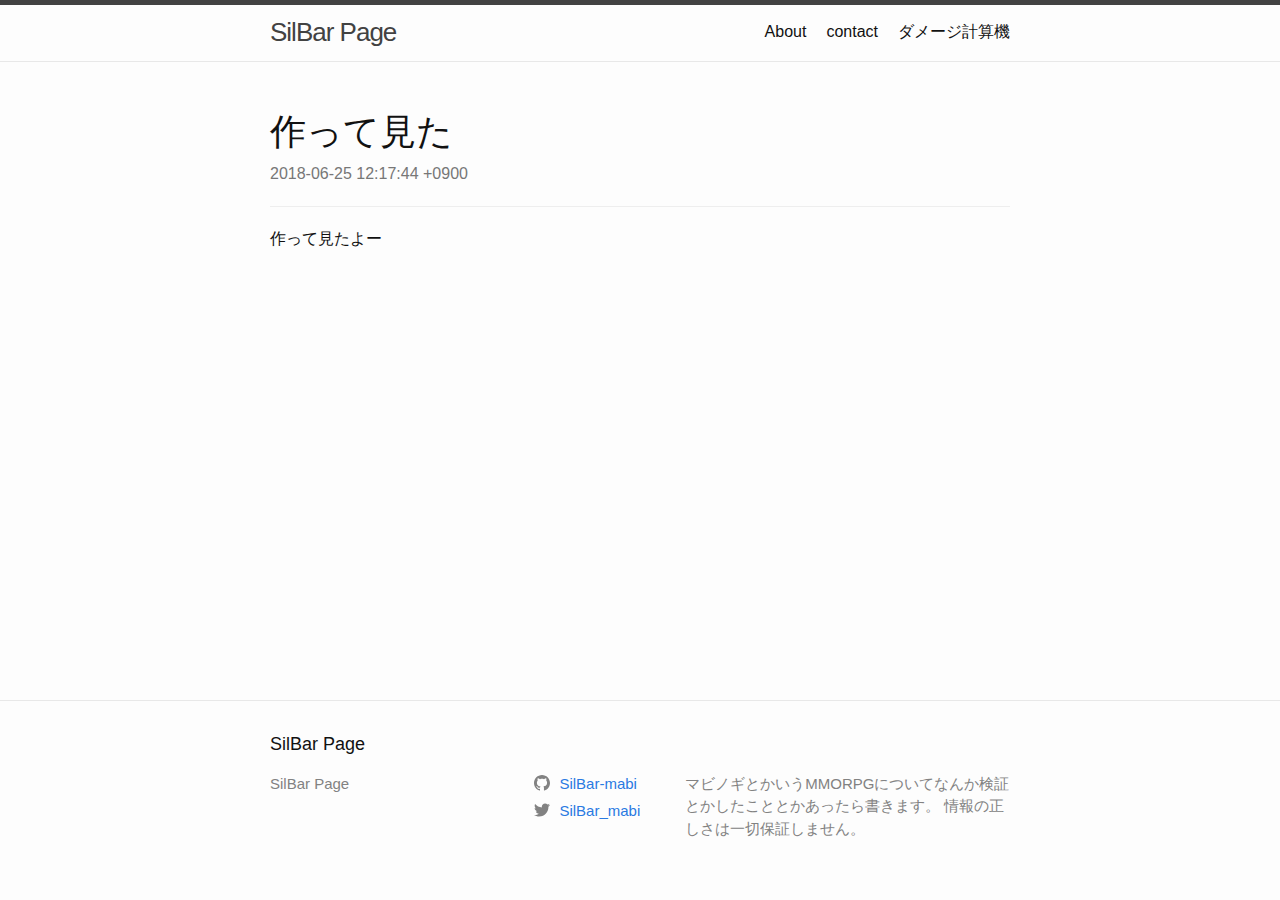
<file: mabinogi/2018/06/25/welcome-to-ghpage.html>
<!DOCTYPE html>
<html lang="ja"><head>
  <meta charset="utf-8">
  <meta http-equiv="X-UA-Compatible" content="IE=edge">
  <meta name="viewport" content="width=device-width, initial-scale=1"><!-- Begin Jekyll SEO tag v2.5.0 -->
<title>作って見た | SilBar Page</title>
<meta name="generator" content="Jekyll v3.8.3" />
<meta property="og:title" content="作って見た" />
<meta property="og:locale" content="ja" />
<meta name="description" content="作って見たよー" />
<meta property="og:description" content="作って見たよー" />
<link rel="canonical" href="/mabinogi/2018/06/25/welcome-to-ghpage.html" />
<meta property="og:url" content="/mabinogi/2018/06/25/welcome-to-ghpage.html" />
<meta property="og:site_name" content="SilBar Page" />
<meta property="og:type" content="article" />
<meta property="article:published_time" content="2018-06-25T12:17:44+09:00" />
<script type="application/ld+json">
{"description":"作って見たよー","@type":"BlogPosting","url":"/mabinogi/2018/06/25/welcome-to-ghpage.html","headline":"作って見た","dateModified":"2018-06-25T12:17:44+09:00","datePublished":"2018-06-25T12:17:44+09:00","mainEntityOfPage":{"@type":"WebPage","@id":"/mabinogi/2018/06/25/welcome-to-ghpage.html"},"@context":"http://schema.org"}</script>
<!-- End Jekyll SEO tag -->
<link rel="stylesheet" href="/assets/main.css">
  <link rel="stylesheet" href="/assets/partial_bs.css">
  <link rel="stylesheet" href="/assets/switch.css"><link type="application/atom+xml" rel="alternate" href="/feed.xml" title="SilBar Page" /></head>
<body>
    <script src="https://code.jquery.com/jquery-3.3.1.slim.min.js" integrity="sha384-q8i/X+965DzO0rT7abK41JStQIAqVgRVzpbzo5smXKp4YfRvH+8abtTE1Pi6jizo" crossorigin="anonymous"></script>
    <script src="https://cdnjs.cloudflare.com/ajax/libs/popper.js/1.14.3/umd/popper.min.js" integrity="sha384-ZMP7rVo3mIykV+2+9J3UJ46jBk0WLaUAdn689aCwoqbBJiSnjAK/l8WvCWPIPm49" crossorigin="anonymous"></script>
    <script src="https://stackpath.bootstrapcdn.com/bootstrap/4.1.1/js/bootstrap.min.js" integrity="sha384-smHYKdLADwkXOn1EmN1qk/HfnUcbVRZyYmZ4qpPea6sjB/pTJ0euyQp0Mk8ck+5T" crossorigin="anonymous"></script><header class="site-header" role="banner">

  <div class="wrapper"><a class="site-title" rel="author" href="/">SilBar Page</a><nav class="site-nav">
        <input type="checkbox" id="nav-trigger" class="nav-trigger" />
        <label for="nav-trigger">
          <span class="menu-icon">
            <svg viewBox="0 0 18 15" width="18px" height="15px">
              <path d="M18,1.484c0,0.82-0.665,1.484-1.484,1.484H1.484C0.665,2.969,0,2.304,0,1.484l0,0C0,0.665,0.665,0,1.484,0 h15.032C17.335,0,18,0.665,18,1.484L18,1.484z M18,7.516C18,8.335,17.335,9,16.516,9H1.484C0.665,9,0,8.335,0,7.516l0,0 c0-0.82,0.665-1.484,1.484-1.484h15.032C17.335,6.031,18,6.696,18,7.516L18,7.516z M18,13.516C18,14.335,17.335,15,16.516,15H1.484 C0.665,15,0,14.335,0,13.516l0,0c0-0.82,0.665-1.483,1.484-1.483h15.032C17.335,12.031,18,12.695,18,13.516L18,13.516z"/>
            </svg>
          </span>
        </label>

        <div class="trigger"><a class="page-link" href="/about/">About</a><a class="page-link" href="/contact/">contact</a><a class="page-link" href="/damage-calc/">ダメージ計算機</a></div>
      </nav></div>
</header>
<main class="page-content" aria-label="Content">
      <div class="wrapper">
        <div class="bs">
  <header>
    <h1>作って見た</h1>
    <span class="text-muted">2018-06-25 12:17:44 +0900</span>
  </header>
  
  <hr class="bg-info">
</div>
  
<p>作って見たよー</p>


      </div>
    </main><footer class="site-footer h-card">
  <data class="u-url" href="/"></data>

  <div class="wrapper">

    <h2 class="footer-heading">SilBar Page</h2>

    <div class="footer-col-wrapper">
      <div class="footer-col footer-col-1">
        <ul class="contact-list">
          <li class="p-name">SilBar Page</li></ul>
      </div>

      <div class="footer-col footer-col-2"><ul class="social-media-list"><li><a href="https://github.com/SilBar-mabi"><svg class="svg-icon"><use xlink:href="/assets/minima-social-icons.svg#github"></use></svg> <span class="username">SilBar-mabi</span></a></li><li><a href="https://www.twitter.com/SilBar_mabi"><svg class="svg-icon"><use xlink:href="/assets/minima-social-icons.svg#twitter"></use></svg> <span class="username">SilBar_mabi</span></a></li></ul>
</div>

      <div class="footer-col footer-col-3">
        <p>マビノギとかいうMMORPGについてなんか検証とかしたこととかあったら書きます。   情報の正しさは一切保証しません。</p>
      </div>
    </div>

  </div>

</footer>
</body>

</html>
</file>
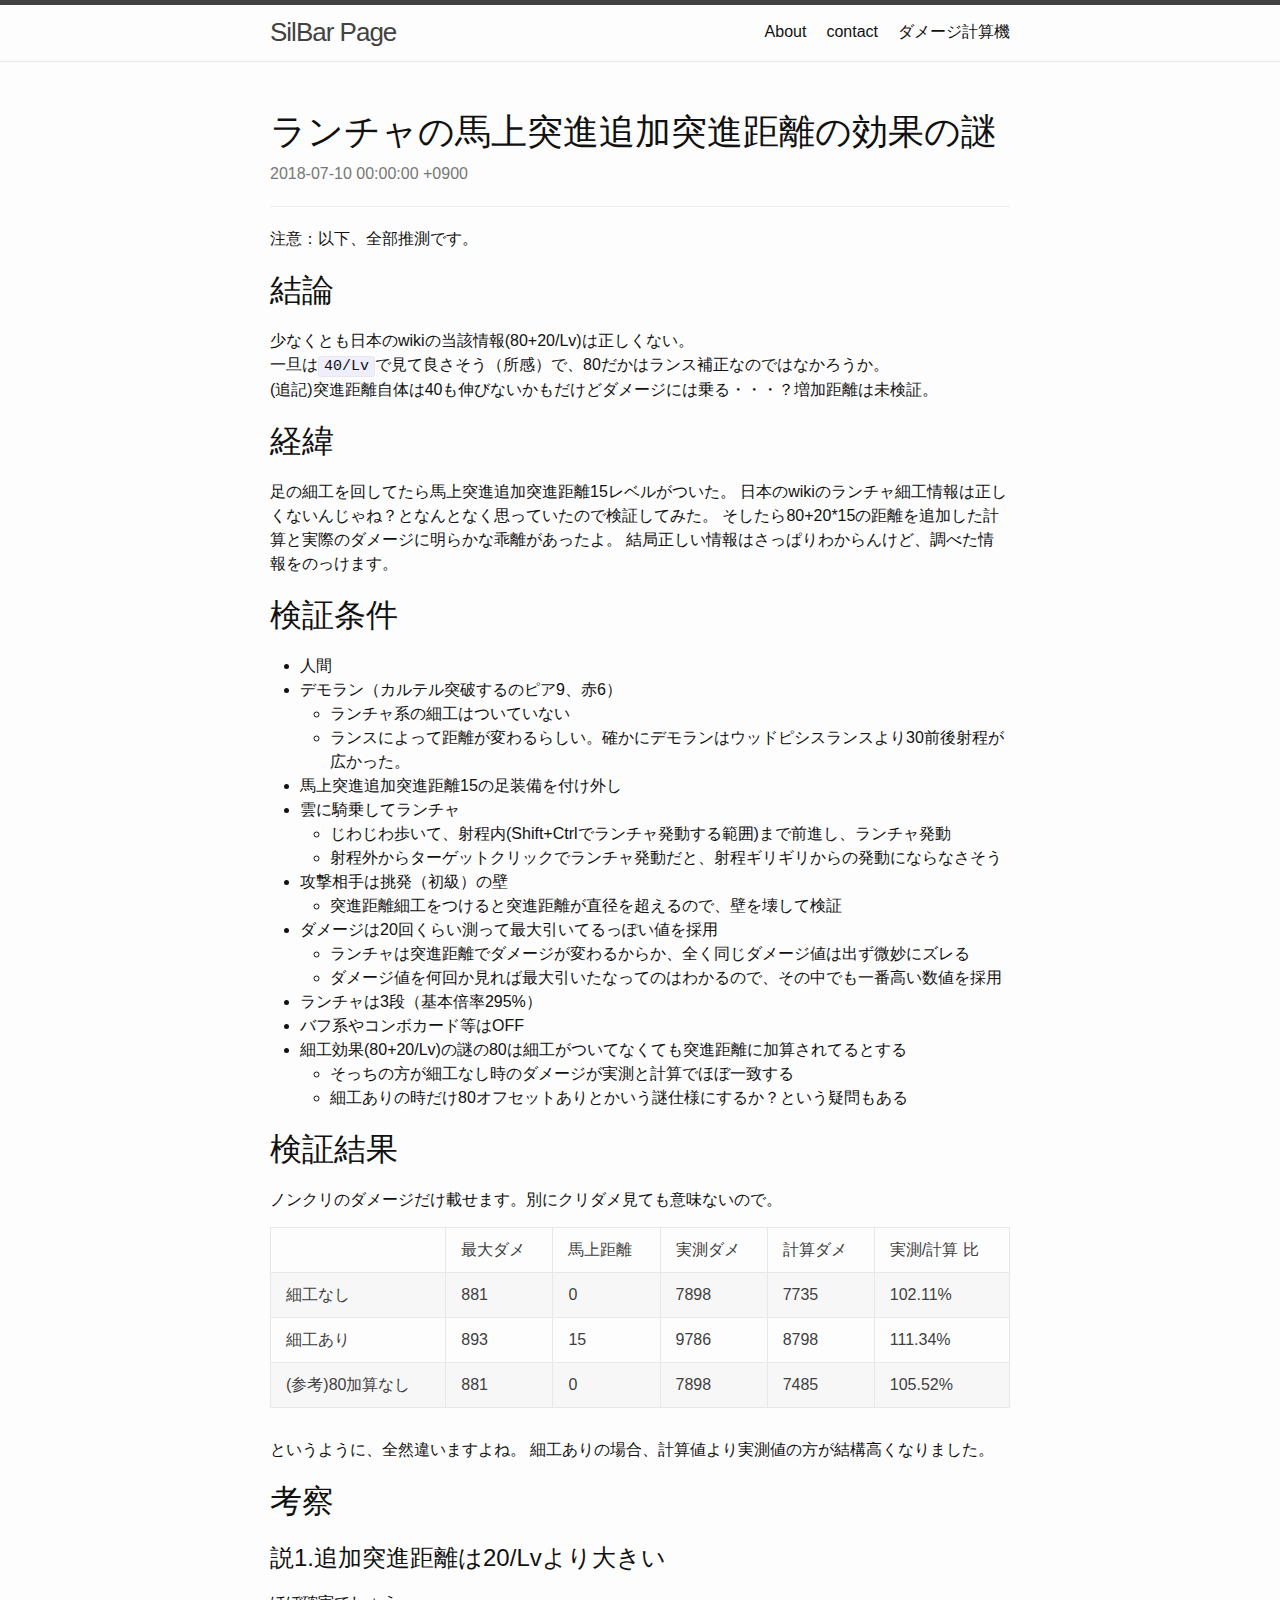
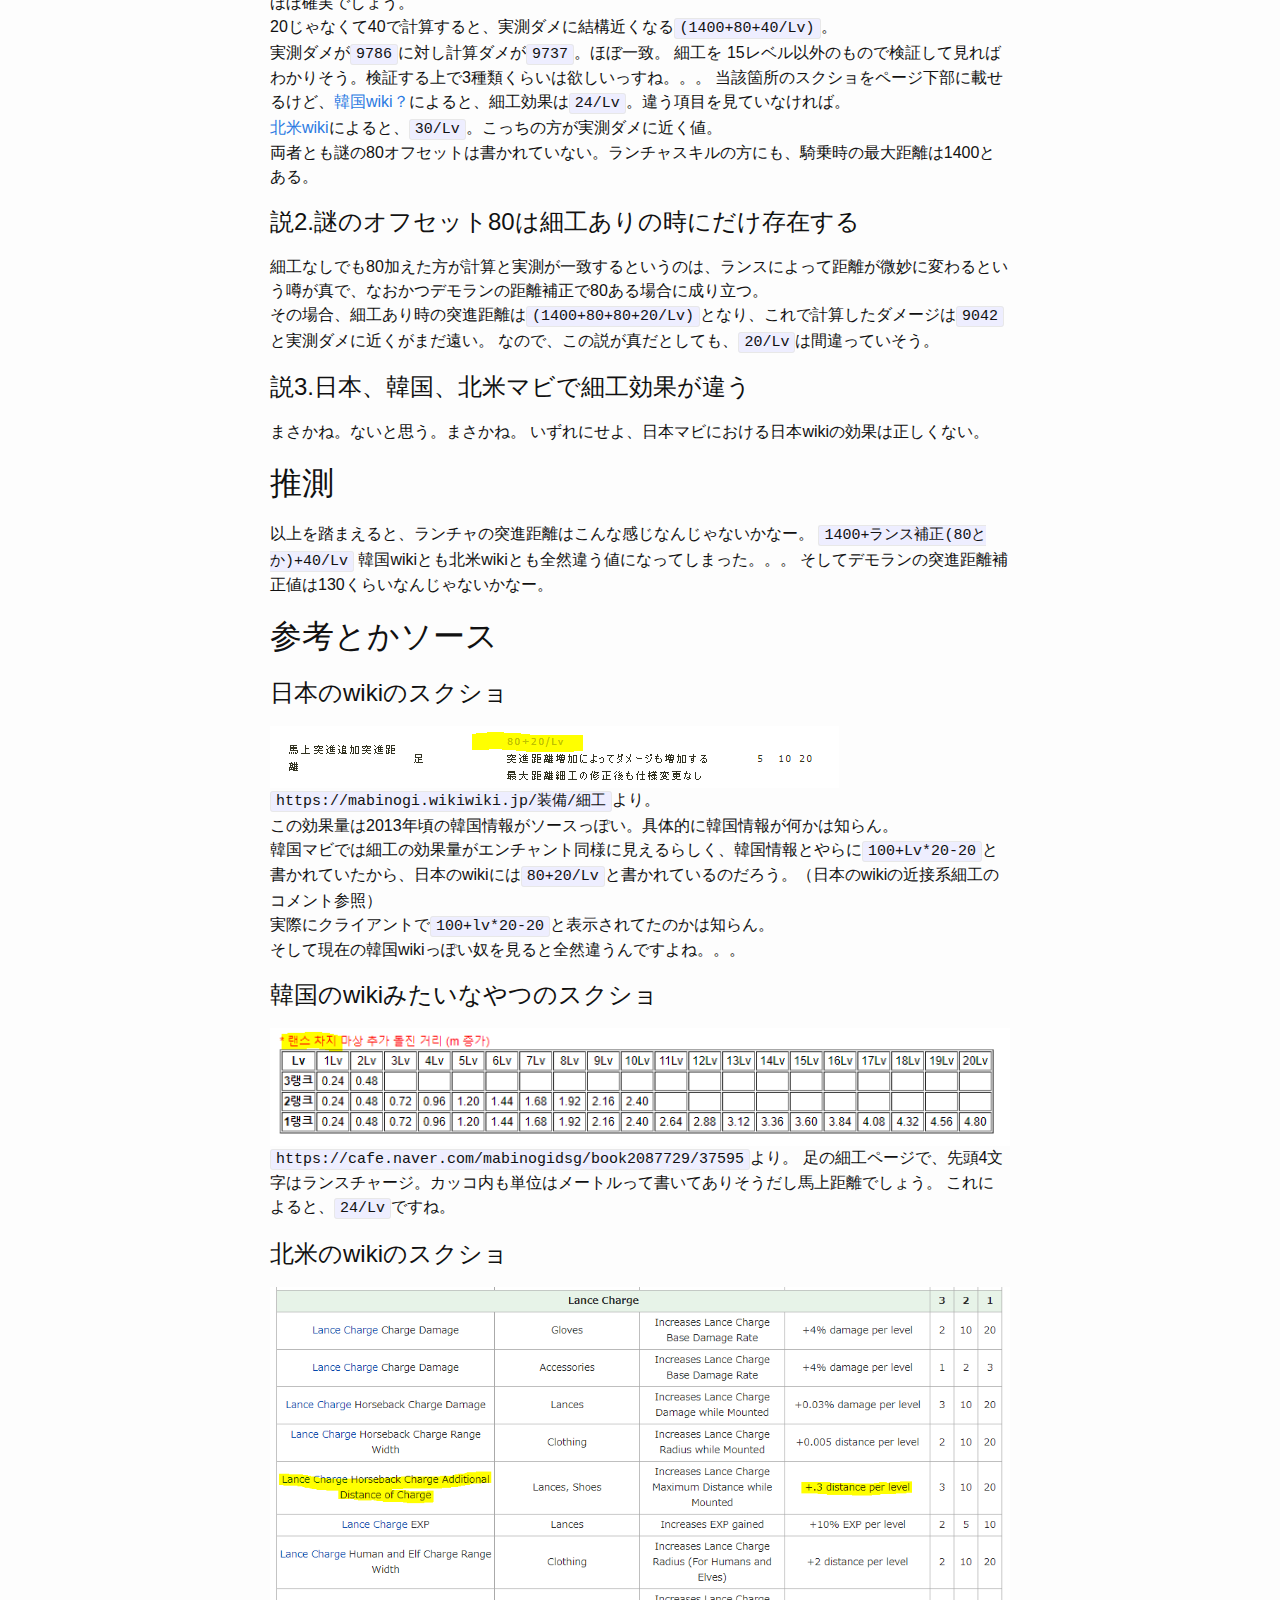
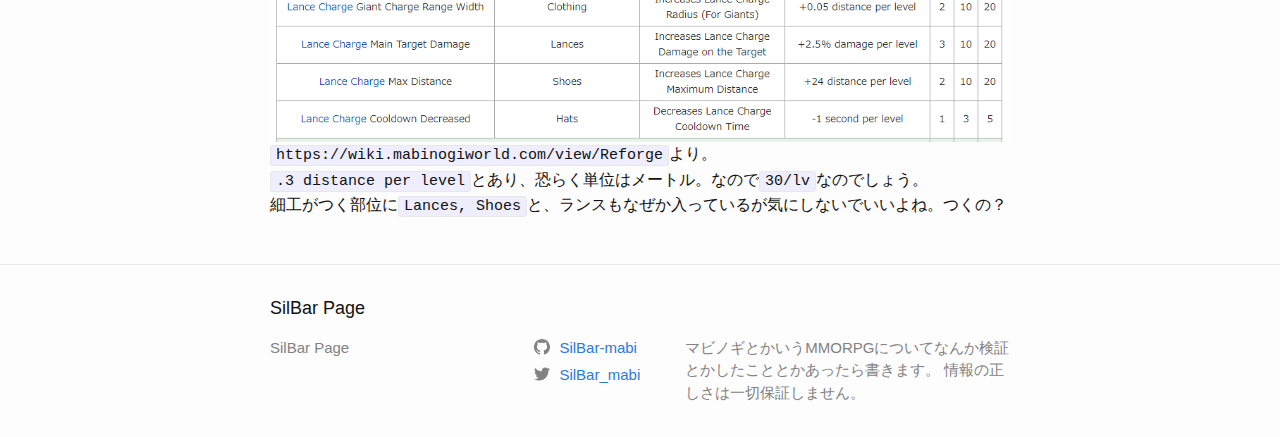
<file: mabinogi/2018/07/10/lancha_distance_while_mounted.html>
<!DOCTYPE html>
<html lang="ja"><head>
  <meta charset="utf-8">
  <meta http-equiv="X-UA-Compatible" content="IE=edge">
  <meta name="viewport" content="width=device-width, initial-scale=1"><!-- Begin Jekyll SEO tag v2.5.0 -->
<title>ランチャの馬上突進追加突進距離の効果の謎 | SilBar Page</title>
<meta name="generator" content="Jekyll v3.8.3" />
<meta property="og:title" content="ランチャの馬上突進追加突進距離の効果の謎" />
<meta property="og:locale" content="ja" />
<meta name="description" content="注意：以下、全部推測です。" />
<meta property="og:description" content="注意：以下、全部推測です。" />
<link rel="canonical" href="/mabinogi/2018/07/10/lancha_distance_while_mounted.html" />
<meta property="og:url" content="/mabinogi/2018/07/10/lancha_distance_while_mounted.html" />
<meta property="og:site_name" content="SilBar Page" />
<meta property="og:type" content="article" />
<meta property="article:published_time" content="2018-07-10T00:00:00+09:00" />
<script type="application/ld+json">
{"description":"注意：以下、全部推測です。","@type":"BlogPosting","url":"/mabinogi/2018/07/10/lancha_distance_while_mounted.html","headline":"ランチャの馬上突進追加突進距離の効果の謎","dateModified":"2018-07-10T00:00:00+09:00","datePublished":"2018-07-10T00:00:00+09:00","mainEntityOfPage":{"@type":"WebPage","@id":"/mabinogi/2018/07/10/lancha_distance_while_mounted.html"},"@context":"http://schema.org"}</script>
<!-- End Jekyll SEO tag -->
<link rel="stylesheet" href="/assets/main.css">
  <link rel="stylesheet" href="/assets/partial_bs.css">
  <link rel="stylesheet" href="/assets/switch.css"><link type="application/atom+xml" rel="alternate" href="/feed.xml" title="SilBar Page" /></head>
<body>
    <script src="https://code.jquery.com/jquery-3.3.1.slim.min.js" integrity="sha384-q8i/X+965DzO0rT7abK41JStQIAqVgRVzpbzo5smXKp4YfRvH+8abtTE1Pi6jizo" crossorigin="anonymous"></script>
    <script src="https://cdnjs.cloudflare.com/ajax/libs/popper.js/1.14.3/umd/popper.min.js" integrity="sha384-ZMP7rVo3mIykV+2+9J3UJ46jBk0WLaUAdn689aCwoqbBJiSnjAK/l8WvCWPIPm49" crossorigin="anonymous"></script>
    <script src="https://stackpath.bootstrapcdn.com/bootstrap/4.1.1/js/bootstrap.min.js" integrity="sha384-smHYKdLADwkXOn1EmN1qk/HfnUcbVRZyYmZ4qpPea6sjB/pTJ0euyQp0Mk8ck+5T" crossorigin="anonymous"></script><header class="site-header" role="banner">

  <div class="wrapper"><a class="site-title" rel="author" href="/">SilBar Page</a><nav class="site-nav">
        <input type="checkbox" id="nav-trigger" class="nav-trigger" />
        <label for="nav-trigger">
          <span class="menu-icon">
            <svg viewBox="0 0 18 15" width="18px" height="15px">
              <path d="M18,1.484c0,0.82-0.665,1.484-1.484,1.484H1.484C0.665,2.969,0,2.304,0,1.484l0,0C0,0.665,0.665,0,1.484,0 h15.032C17.335,0,18,0.665,18,1.484L18,1.484z M18,7.516C18,8.335,17.335,9,16.516,9H1.484C0.665,9,0,8.335,0,7.516l0,0 c0-0.82,0.665-1.484,1.484-1.484h15.032C17.335,6.031,18,6.696,18,7.516L18,7.516z M18,13.516C18,14.335,17.335,15,16.516,15H1.484 C0.665,15,0,14.335,0,13.516l0,0c0-0.82,0.665-1.483,1.484-1.483h15.032C17.335,12.031,18,12.695,18,13.516L18,13.516z"/>
            </svg>
          </span>
        </label>

        <div class="trigger"><a class="page-link" href="/about/">About</a><a class="page-link" href="/contact/">contact</a><a class="page-link" href="/damage-calc/">ダメージ計算機</a></div>
      </nav></div>
</header>
<main class="page-content" aria-label="Content">
      <div class="wrapper">
        <div class="bs">
  <header>
    <h1>ランチャの馬上突進追加突進距離の効果の謎</h1>
    <span class="text-muted">2018-07-10 00:00:00 +0900</span>
  </header>
  
  <hr class="bg-info">
</div>
  
<p>注意：以下、全部推測です。</p>

<h1 id="結論">結論</h1>
<p>少なくとも日本のwikiの当該情報(80+20/Lv)は正しくない。<br />
一旦は<code class="highlighter-rouge">40/Lv</code>で見て良さそう（所感）で、80だかはランス補正なのではなかろうか。<br />
(追記)突進距離自体は40も伸びないかもだけどダメージには乗る・・・？増加距離は未検証。</p>

<h1 id="経緯">経緯</h1>
<p>足の細工を回してたら馬上突進追加突進距離15レベルがついた。
日本のwikiのランチャ細工情報は正しくないんじゃね？となんとなく思っていたので検証してみた。
そしたら80+20*15の距離を追加した計算と実際のダメージに明らかな乖離があったよ。
結局正しい情報はさっぱりわからんけど、調べた情報をのっけます。</p>

<h1 id="検証条件">検証条件</h1>
<ul>
  <li>人間</li>
  <li>デモラン（カルテル突破するのピア9、赤6）
    <ul>
      <li>ランチャ系の細工はついていない</li>
      <li>ランスによって距離が変わるらしい。確かにデモランはウッドピシスランスより30前後射程が広かった。</li>
    </ul>
  </li>
  <li>馬上突進追加突進距離15の足装備を付け外し</li>
  <li>雲に騎乗してランチャ
    <ul>
      <li>じわじわ歩いて、射程内(Shift+Ctrlでランチャ発動する範囲)まで前進し、ランチャ発動</li>
      <li>射程外からターゲットクリックでランチャ発動だと、射程ギリギリからの発動にならなさそう</li>
    </ul>
  </li>
  <li>攻撃相手は挑発（初級）の壁
    <ul>
      <li>突進距離細工をつけると突進距離が直径を超えるので、壁を壊して検証</li>
    </ul>
  </li>
  <li>ダメージは20回くらい測って最大引いてるっぽい値を採用
    <ul>
      <li>ランチャは突進距離でダメージが変わるからか、全く同じダメージ値は出ず微妙にズレる</li>
      <li>ダメージ値を何回か見れば最大引いたなってのはわかるので、その中でも一番高い数値を採用</li>
    </ul>
  </li>
  <li>ランチャは3段（基本倍率295%）</li>
  <li>バフ系やコンボカード等はOFF</li>
  <li>細工効果(80+20/Lv)の謎の80は細工がついてなくても突進距離に加算されてるとする
    <ul>
      <li>そっちの方が細工なし時のダメージが実測と計算でほぼ一致する</li>
      <li>細工ありの時だけ80オフセットありとかいう謎仕様にするか？という疑問もある</li>
    </ul>
  </li>
</ul>

<h1 id="検証結果">検証結果</h1>
<p>ノンクリのダメージだけ載せます。別にクリダメ見ても意味ないので。</p>

<table>
  <tbody>
    <tr>
      <td> </td>
      <td>最大ダメ</td>
      <td>馬上距離</td>
      <td>実測ダメ</td>
      <td>計算ダメ</td>
      <td>実測/計算 比</td>
    </tr>
    <tr>
      <td>細工なし</td>
      <td>881</td>
      <td>0</td>
      <td>7898</td>
      <td>7735</td>
      <td>102.11%</td>
    </tr>
    <tr>
      <td>細工あり</td>
      <td>893</td>
      <td>15</td>
      <td>9786</td>
      <td>8798</td>
      <td>111.34%</td>
    </tr>
    <tr>
      <td>(参考)80加算なし</td>
      <td>881</td>
      <td>0</td>
      <td>7898</td>
      <td>7485</td>
      <td>105.52%</td>
    </tr>
  </tbody>
</table>

<p>というように、全然違いますよね。
細工ありの場合、計算値より実測値の方が結構高くなりました。</p>

<h1 id="考察">考察</h1>
<h2 id="説1追加突進距離は20lvより大きい">説1.追加突進距離は20/Lvより大きい</h2>
<p>ほぼ確実でしょう。<br />
20じゃなくて40で計算すると、実測ダメに結構近くなる<code class="highlighter-rouge">(1400+80+40/Lv)</code>。<br />
実測ダメが<code class="highlighter-rouge">9786</code>に対し計算ダメが<code class="highlighter-rouge">9737</code>。ほぼ一致。
細工を 15レベル以外のもので検証して見ればわかりそう。検証する上で3種類くらいは欲しいっすね。。。
当該箇所のスクショをページ下部に載せるけど、<a href="https://cafe.naver.com/mabinogidsg/book2087729/37595">韓国wiki？</a>によると、細工効果は<code class="highlighter-rouge">24/Lv</code>。違う項目を見ていなければ。<br />
<a href="https://wiki.mabinogiworld.com/view/Reforge">北米wiki</a>によると、<code class="highlighter-rouge">30/Lv</code>。こっちの方が実測ダメに近く値。<br />
両者とも謎の80オフセットは書かれていない。ランチャスキルの方にも、騎乗時の最大距離は1400とある。</p>

<h2 id="説2謎のオフセット80は細工ありの時にだけ存在する">説2.謎のオフセット80は細工ありの時にだけ存在する</h2>
<p>細工なしでも80加えた方が計算と実測が一致するというのは、ランスによって距離が微妙に変わるという噂が真で、なおかつデモランの距離補正で80ある場合に成り立つ。<br />
その場合、細工あり時の突進距離は<code class="highlighter-rouge">(1400+80+80+20/Lv)</code>となり、これで計算したダメージは<code class="highlighter-rouge">9042</code>と実測ダメに近くがまだ遠い。
なので、この説が真だとしても、<code class="highlighter-rouge">20/Lv</code>は間違っていそう。</p>

<h2 id="説3日本韓国北米マビで細工効果が違う">説3.日本、韓国、北米マビで細工効果が違う</h2>
<p>まさかね。ないと思う。まさかね。
いずれにせよ、日本マビにおける日本wikiの効果は正しくない。</p>

<h1 id="推測">推測</h1>
<p>以上を踏まえると、ランチャの突進距離はこんな感じなんじゃないかなー。
<code class="highlighter-rouge">1400+ランス補正(80とか)+40/Lv</code>
韓国wikiとも北米wikiとも全然違う値になってしまった。。。
そしてデモランの突進距離補正値は130くらいなんじゃないかなー。</p>

<h1 id="参考とかソース">参考とかソース</h1>

<h2 id="日本のwikiのスクショ">日本のwikiのスクショ</h2>
<p><img src="/images/lancha_reforging_jp.png" alt="ランチャ細工スクショJP" /><br />
<code class="highlighter-rouge">https://mabinogi.wikiwiki.jp/装備/細工</code>より。<br />
この効果量は2013年頃の韓国情報がソースっぽい。具体的に韓国情報が何かは知らん。<br />
韓国マビでは細工の効果量がエンチャント同様に見えるらしく、韓国情報とやらに<code class="highlighter-rouge">100+Lv*20-20</code>と書かれていたから、日本のwikiには<code class="highlighter-rouge">80+20/Lv</code>と書かれているのだろう。（日本のwikiの近接系細工のコメント参照）<br />
実際にクライアントで<code class="highlighter-rouge">100+lv*20-20</code>と表示されてたのかは知らん。<br />
そして現在の韓国wikiっぽい奴を見ると全然違うんですよね。。。</p>

<h2 id="韓国のwikiみたいなやつのスクショ">韓国のwikiみたいなやつのスクショ</h2>
<p><img src="/images/lancha_reforging_kr.png" alt="ランチャ細工スクショKR" /><br />
<code class="highlighter-rouge">https://cafe.naver.com/mabinogidsg/book2087729/37595</code>より。
足の細工ページで、先頭4文字はランスチャージ。カッコ内も単位はメートルって書いてありそうだし馬上距離でしょう。
これによると、<code class="highlighter-rouge">24/Lv</code>ですね。</p>

<h2 id="北米のwikiのスクショ">北米のwikiのスクショ</h2>
<p><img src="/images/lancha_reforging_na.png" alt="ランチャ細工スクショNA" />
<code class="highlighter-rouge">https://wiki.mabinogiworld.com/view/Reforge</code>より。<br />
<code class="highlighter-rouge">.3 distance per level</code>とあり、恐らく単位はメートル。なので<code class="highlighter-rouge">30/lv</code>なのでしょう。<br />
細工がつく部位に<code class="highlighter-rouge">Lances, Shoes</code>と、ランスもなぜか入っているが気にしないでいいよね。つくの？</p>



      </div>
    </main><footer class="site-footer h-card">
  <data class="u-url" href="/"></data>

  <div class="wrapper">

    <h2 class="footer-heading">SilBar Page</h2>

    <div class="footer-col-wrapper">
      <div class="footer-col footer-col-1">
        <ul class="contact-list">
          <li class="p-name">SilBar Page</li></ul>
      </div>

      <div class="footer-col footer-col-2"><ul class="social-media-list"><li><a href="https://github.com/SilBar-mabi"><svg class="svg-icon"><use xlink:href="/assets/minima-social-icons.svg#github"></use></svg> <span class="username">SilBar-mabi</span></a></li><li><a href="https://www.twitter.com/SilBar_mabi"><svg class="svg-icon"><use xlink:href="/assets/minima-social-icons.svg#twitter"></use></svg> <span class="username">SilBar_mabi</span></a></li></ul>
</div>

      <div class="footer-col footer-col-3">
        <p>マビノギとかいうMMORPGについてなんか検証とかしたこととかあったら書きます。   情報の正しさは一切保証しません。</p>
      </div>
    </div>

  </div>

</footer>
</body>

</html>
</file>
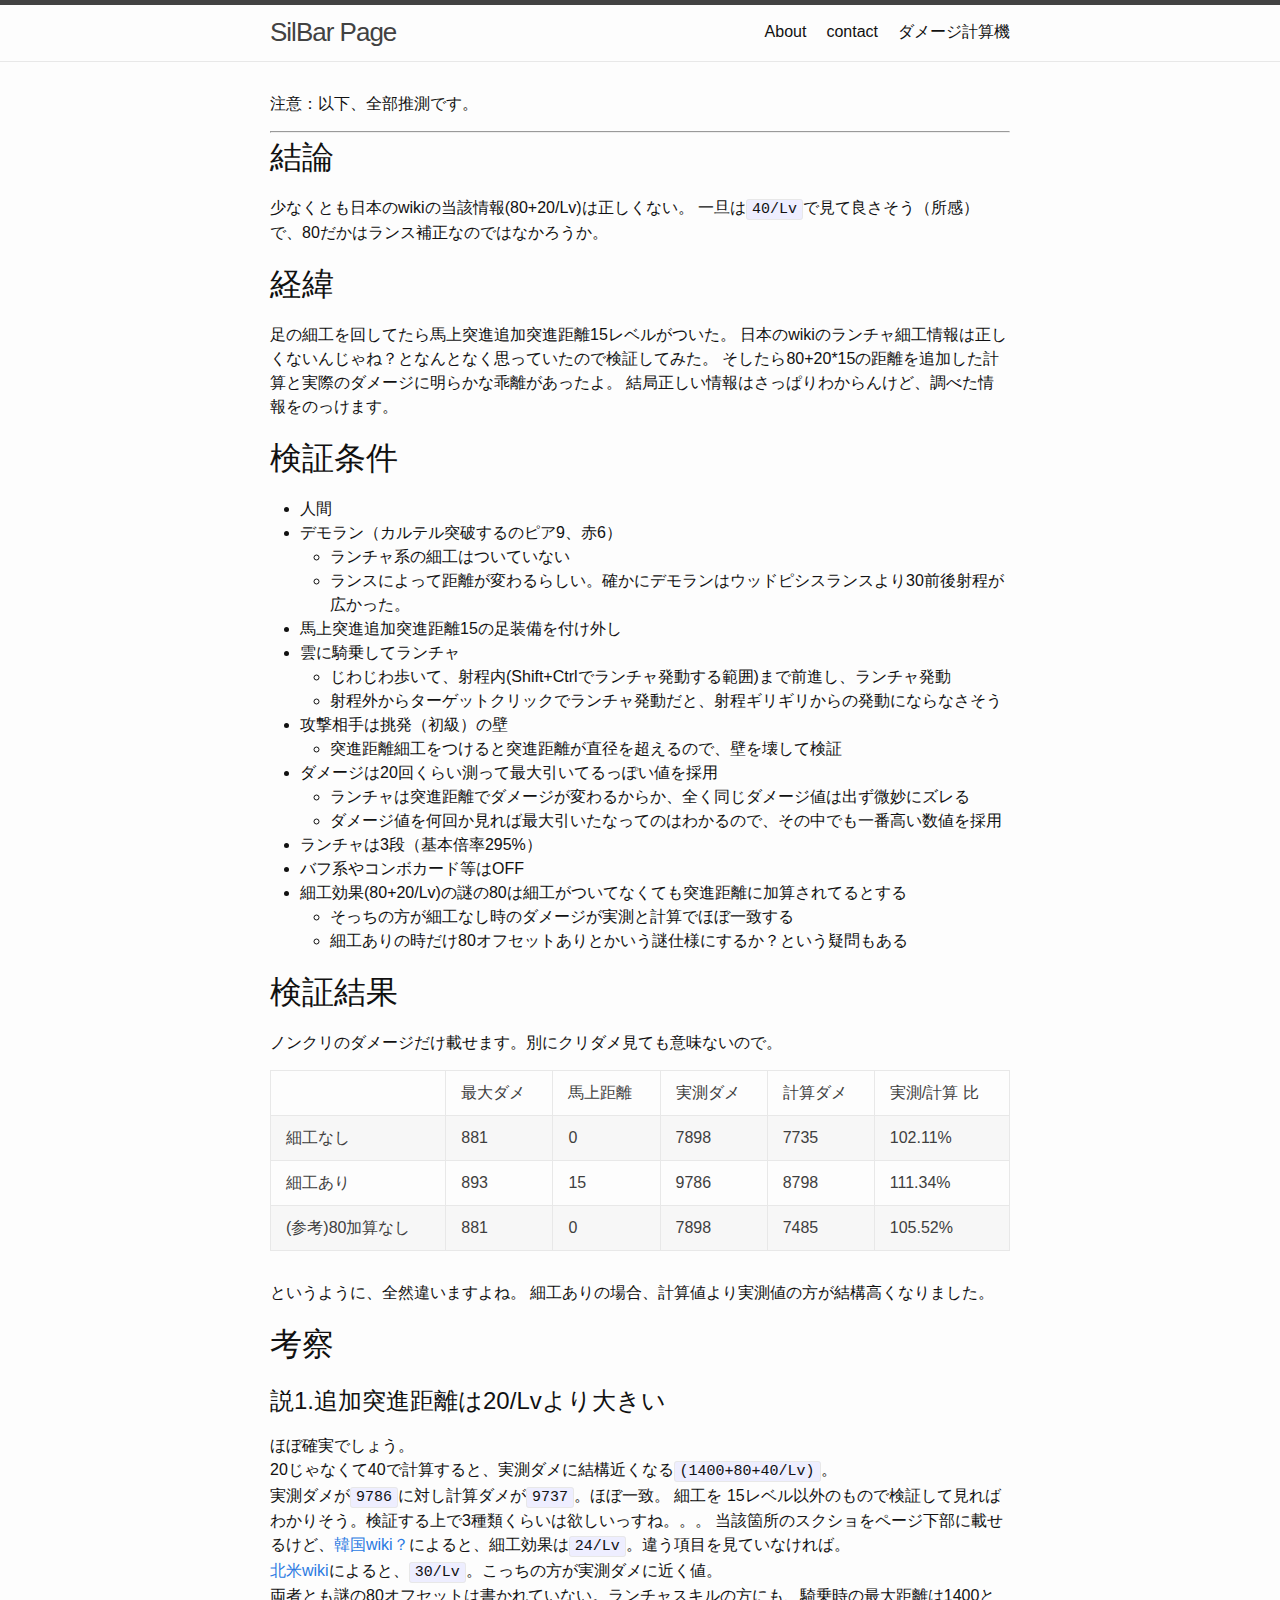
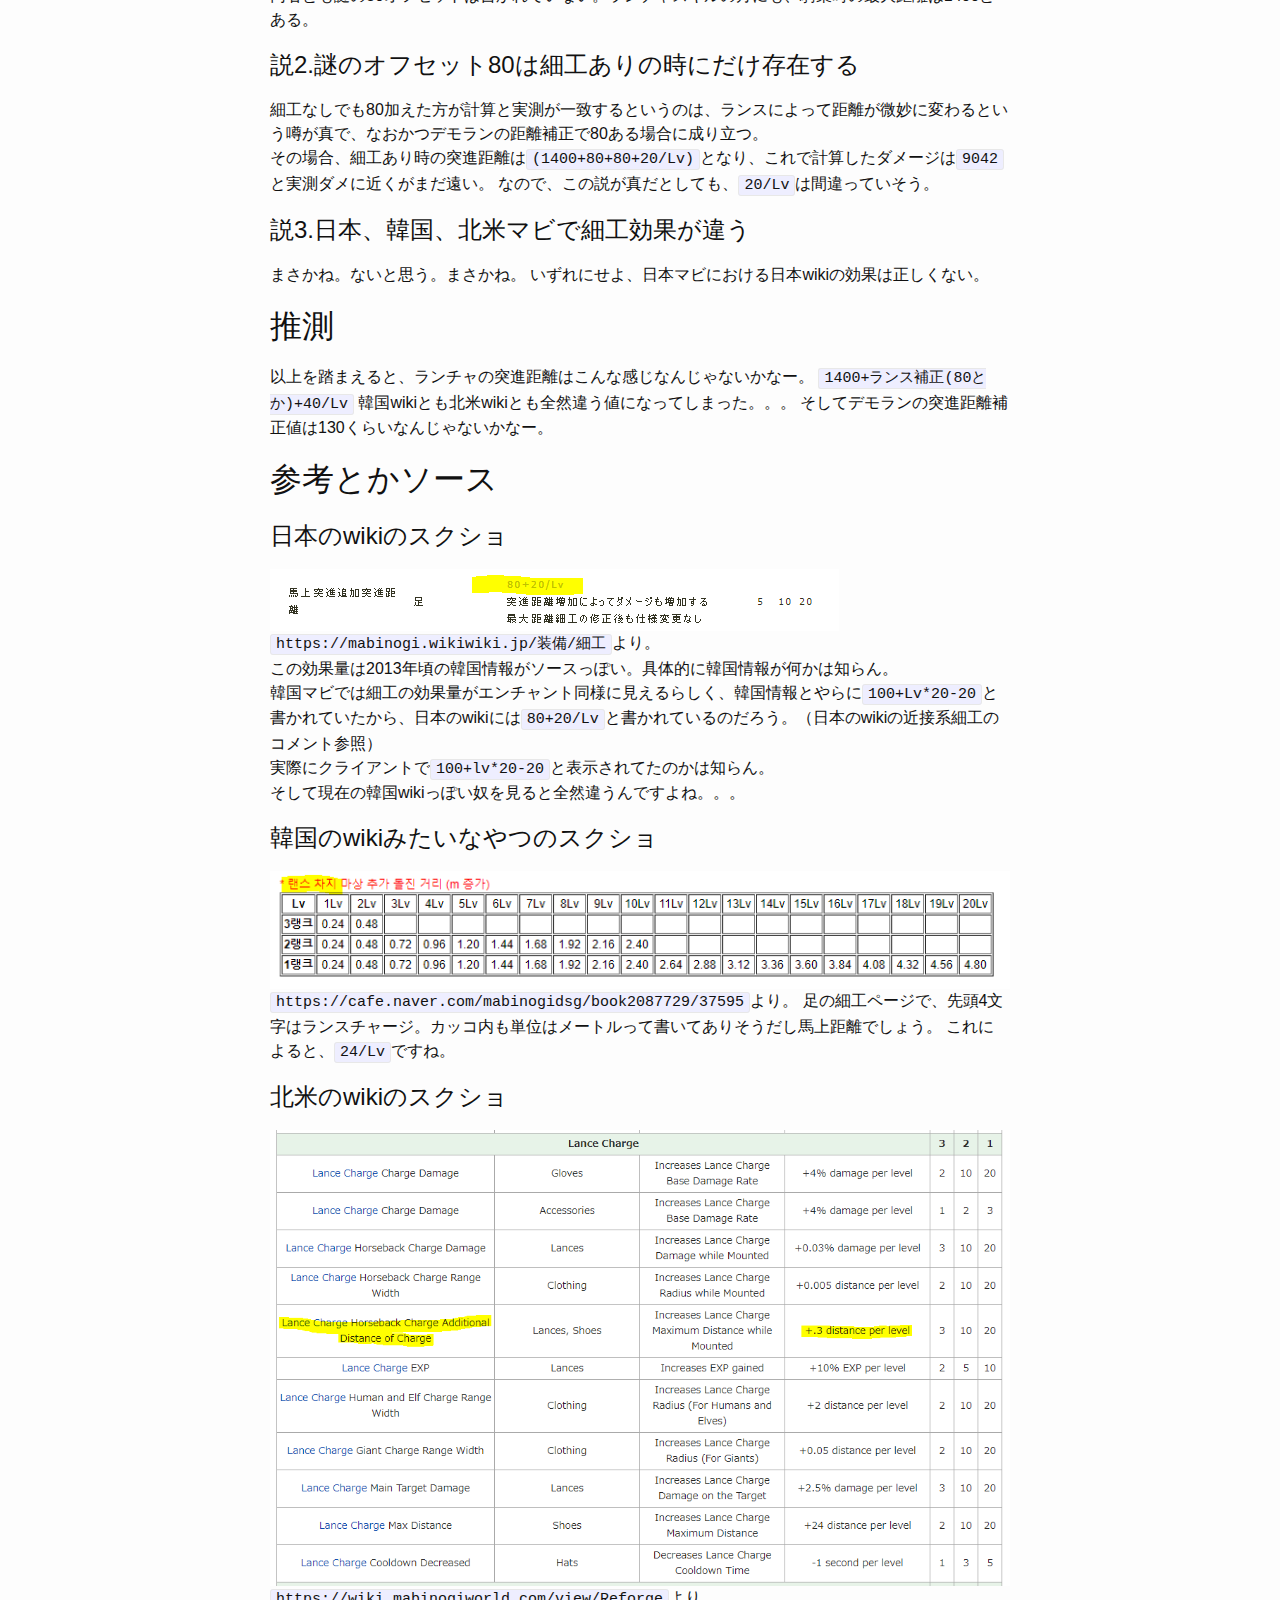
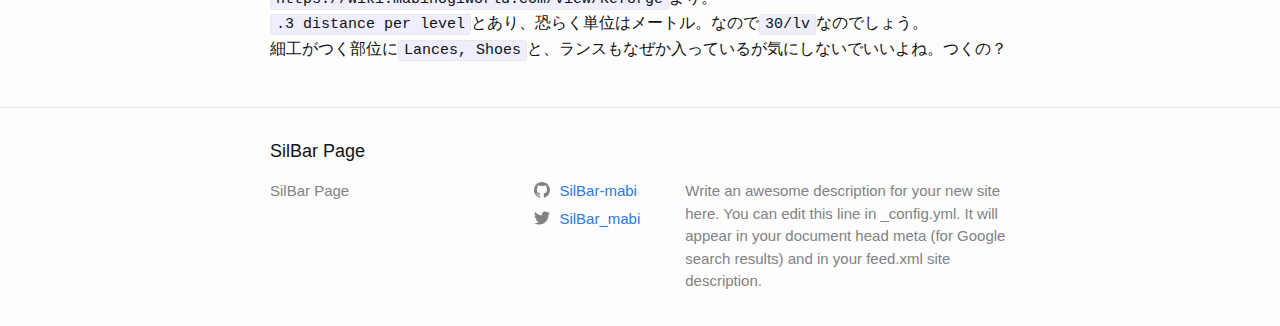
<file: mabinogi/2018/07/10/welcome-to-ghpage.html>
<!DOCTYPE html>
<html lang="ja"><head>
  <meta charset="utf-8">
  <meta http-equiv="X-UA-Compatible" content="IE=edge">
  <meta name="viewport" content="width=device-width, initial-scale=1"><!-- Begin Jekyll SEO tag v2.5.0 -->
<title>ランチャの馬上突進追加突進距離の効果の謎 | SilBar Page</title>
<meta name="generator" content="Jekyll v3.8.3" />
<meta property="og:title" content="ランチャの馬上突進追加突進距離の効果の謎" />
<meta property="og:locale" content="ja" />
<meta name="description" content="注意：以下、全部推測です。" />
<meta property="og:description" content="注意：以下、全部推測です。" />
<link rel="canonical" href="http://localhost:4000/mabinogi/2018/07/10/welcome-to-ghpage.html" />
<meta property="og:url" content="http://localhost:4000/mabinogi/2018/07/10/welcome-to-ghpage.html" />
<meta property="og:site_name" content="SilBar Page" />
<meta property="og:type" content="article" />
<meta property="article:published_time" content="2018-07-10T00:00:00+09:00" />
<script type="application/ld+json">
{"description":"注意：以下、全部推測です。","@type":"BlogPosting","url":"http://localhost:4000/mabinogi/2018/07/10/welcome-to-ghpage.html","headline":"ランチャの馬上突進追加突進距離の効果の謎","dateModified":"2018-07-10T00:00:00+09:00","datePublished":"2018-07-10T00:00:00+09:00","mainEntityOfPage":{"@type":"WebPage","@id":"http://localhost:4000/mabinogi/2018/07/10/welcome-to-ghpage.html"},"@context":"http://schema.org"}</script>
<!-- End Jekyll SEO tag -->
<link rel="stylesheet" href="/assets/main.css">
  <link rel="stylesheet" href="/assets/partial_bs.css"><link type="application/atom+xml" rel="alternate" href="http://localhost:4000/feed.xml" title="SilBar Page" /></head>
<body>
    <script src="https://code.jquery.com/jquery-3.3.1.slim.min.js" integrity="sha384-q8i/X+965DzO0rT7abK41JStQIAqVgRVzpbzo5smXKp4YfRvH+8abtTE1Pi6jizo" crossorigin="anonymous"></script>
    <script src="https://cdnjs.cloudflare.com/ajax/libs/popper.js/1.14.3/umd/popper.min.js" integrity="sha384-ZMP7rVo3mIykV+2+9J3UJ46jBk0WLaUAdn689aCwoqbBJiSnjAK/l8WvCWPIPm49" crossorigin="anonymous"></script>
    <script src="https://stackpath.bootstrapcdn.com/bootstrap/4.1.1/js/bootstrap.min.js" integrity="sha384-smHYKdLADwkXOn1EmN1qk/HfnUcbVRZyYmZ4qpPea6sjB/pTJ0euyQp0Mk8ck+5T" crossorigin="anonymous"></script><header class="site-header" role="banner">

  <div class="wrapper"><a class="site-title" rel="author" href="/">SilBar Page</a><nav class="site-nav">
        <input type="checkbox" id="nav-trigger" class="nav-trigger" />
        <label for="nav-trigger">
          <span class="menu-icon">
            <svg viewBox="0 0 18 15" width="18px" height="15px">
              <path d="M18,1.484c0,0.82-0.665,1.484-1.484,1.484H1.484C0.665,2.969,0,2.304,0,1.484l0,0C0,0.665,0.665,0,1.484,0 h15.032C17.335,0,18,0.665,18,1.484L18,1.484z M18,7.516C18,8.335,17.335,9,16.516,9H1.484C0.665,9,0,8.335,0,7.516l0,0 c0-0.82,0.665-1.484,1.484-1.484h15.032C17.335,6.031,18,6.696,18,7.516L18,7.516z M18,13.516C18,14.335,17.335,15,16.516,15H1.484 C0.665,15,0,14.335,0,13.516l0,0c0-0.82,0.665-1.483,1.484-1.483h15.032C17.335,12.031,18,12.695,18,13.516L18,13.516z"/>
            </svg>
          </span>
        </label>

        <div class="trigger"><a class="page-link" href="/about/">About</a><a class="page-link" href="/contact/">contact</a><a class="page-link" href="/damage-calc/">ダメージ計算機</a></div>
      </nav></div>
</header>
<main class="page-content" aria-label="Content">
      <div class="wrapper">
        <p>注意：以下、全部推測です。</p>

<hr />

<h1 id="結論">結論</h1>
<p>少なくとも日本のwikiの当該情報(80+20/Lv)は正しくない。
一旦は<code class="highlighter-rouge">40/Lv</code>で見て良さそう（所感）で、80だかはランス補正なのではなかろうか。</p>

<h1 id="経緯">経緯</h1>
<p>足の細工を回してたら馬上突進追加突進距離15レベルがついた。
日本のwikiのランチャ細工情報は正しくないんじゃね？となんとなく思っていたので検証してみた。
そしたら80+20*15の距離を追加した計算と実際のダメージに明らかな乖離があったよ。
結局正しい情報はさっぱりわからんけど、調べた情報をのっけます。</p>

<h1 id="検証条件">検証条件</h1>
<ul>
  <li>人間</li>
  <li>デモラン（カルテル突破するのピア9、赤6）
    <ul>
      <li>ランチャ系の細工はついていない</li>
      <li>ランスによって距離が変わるらしい。確かにデモランはウッドピシスランスより30前後射程が広かった。</li>
    </ul>
  </li>
  <li>馬上突進追加突進距離15の足装備を付け外し</li>
  <li>雲に騎乗してランチャ
    <ul>
      <li>じわじわ歩いて、射程内(Shift+Ctrlでランチャ発動する範囲)まで前進し、ランチャ発動</li>
      <li>射程外からターゲットクリックでランチャ発動だと、射程ギリギリからの発動にならなさそう</li>
    </ul>
  </li>
  <li>攻撃相手は挑発（初級）の壁
    <ul>
      <li>突進距離細工をつけると突進距離が直径を超えるので、壁を壊して検証</li>
    </ul>
  </li>
  <li>ダメージは20回くらい測って最大引いてるっぽい値を採用
    <ul>
      <li>ランチャは突進距離でダメージが変わるからか、全く同じダメージ値は出ず微妙にズレる</li>
      <li>ダメージ値を何回か見れば最大引いたなってのはわかるので、その中でも一番高い数値を採用</li>
    </ul>
  </li>
  <li>ランチャは3段（基本倍率295%）</li>
  <li>バフ系やコンボカード等はOFF</li>
  <li>細工効果(80+20/Lv)の謎の80は細工がついてなくても突進距離に加算されてるとする
    <ul>
      <li>そっちの方が細工なし時のダメージが実測と計算でほぼ一致する</li>
      <li>細工ありの時だけ80オフセットありとかいう謎仕様にするか？という疑問もある</li>
    </ul>
  </li>
</ul>

<h1 id="検証結果">検証結果</h1>
<p>ノンクリのダメージだけ載せます。別にクリダメ見ても意味ないので。</p>

<table>
  <tbody>
    <tr>
      <td> </td>
      <td>最大ダメ</td>
      <td>馬上距離</td>
      <td>実測ダメ</td>
      <td>計算ダメ</td>
      <td>実測/計算 比</td>
    </tr>
    <tr>
      <td>細工なし</td>
      <td>881</td>
      <td>0</td>
      <td>7898</td>
      <td>7735</td>
      <td>102.11%</td>
    </tr>
    <tr>
      <td>細工あり</td>
      <td>893</td>
      <td>15</td>
      <td>9786</td>
      <td>8798</td>
      <td>111.34%</td>
    </tr>
    <tr>
      <td>(参考)80加算なし</td>
      <td>881</td>
      <td>0</td>
      <td>7898</td>
      <td>7485</td>
      <td>105.52%</td>
    </tr>
  </tbody>
</table>

<p>というように、全然違いますよね。
細工ありの場合、計算値より実測値の方が結構高くなりました。</p>

<h1 id="考察">考察</h1>
<h2 id="説1追加突進距離は20lvより大きい">説1.追加突進距離は20/Lvより大きい</h2>
<p>ほぼ確実でしょう。<br />
20じゃなくて40で計算すると、実測ダメに結構近くなる<code class="highlighter-rouge">(1400+80+40/Lv)</code>。<br />
実測ダメが<code class="highlighter-rouge">9786</code>に対し計算ダメが<code class="highlighter-rouge">9737</code>。ほぼ一致。
細工を 15レベル以外のもので検証して見ればわかりそう。検証する上で3種類くらいは欲しいっすね。。。
当該箇所のスクショをページ下部に載せるけど、<a href="https://cafe.naver.com/mabinogidsg/book2087729/37595">韓国wiki？</a>によると、細工効果は<code class="highlighter-rouge">24/Lv</code>。違う項目を見ていなければ。<br />
<a href="https://wiki.mabinogiworld.com/view/Reforge">北米wiki</a>によると、<code class="highlighter-rouge">30/Lv</code>。こっちの方が実測ダメに近く値。<br />
両者とも謎の80オフセットは書かれていない。ランチャスキルの方にも、騎乗時の最大距離は1400とある。</p>

<h2 id="説2謎のオフセット80は細工ありの時にだけ存在する">説2.謎のオフセット80は細工ありの時にだけ存在する</h2>
<p>細工なしでも80加えた方が計算と実測が一致するというのは、ランスによって距離が微妙に変わるという噂が真で、なおかつデモランの距離補正で80ある場合に成り立つ。<br />
その場合、細工あり時の突進距離は<code class="highlighter-rouge">(1400+80+80+20/Lv)</code>となり、これで計算したダメージは<code class="highlighter-rouge">9042</code>と実測ダメに近くがまだ遠い。
なので、この説が真だとしても、<code class="highlighter-rouge">20/Lv</code>は間違っていそう。</p>

<h2 id="説3日本韓国北米マビで細工効果が違う">説3.日本、韓国、北米マビで細工効果が違う</h2>
<p>まさかね。ないと思う。まさかね。
いずれにせよ、日本マビにおける日本wikiの効果は正しくない。</p>

<h1 id="推測">推測</h1>
<p>以上を踏まえると、ランチャの突進距離はこんな感じなんじゃないかなー。
<code class="highlighter-rouge">1400+ランス補正(80とか)+40/Lv</code>
韓国wikiとも北米wikiとも全然違う値になってしまった。。。
そしてデモランの突進距離補正値は130くらいなんじゃないかなー。</p>

<h1 id="参考とかソース">参考とかソース</h1>

<h2 id="日本のwikiのスクショ">日本のwikiのスクショ</h2>
<p><img src="/images/lancha_reforging_jp.png" alt="ランチャ細工スクショJP" /><br />
<code class="highlighter-rouge">https://mabinogi.wikiwiki.jp/装備/細工</code>より。<br />
この効果量は2013年頃の韓国情報がソースっぽい。具体的に韓国情報が何かは知らん。<br />
韓国マビでは細工の効果量がエンチャント同様に見えるらしく、韓国情報とやらに<code class="highlighter-rouge">100+Lv*20-20</code>と書かれていたから、日本のwikiには<code class="highlighter-rouge">80+20/Lv</code>と書かれているのだろう。（日本のwikiの近接系細工のコメント参照）<br />
実際にクライアントで<code class="highlighter-rouge">100+lv*20-20</code>と表示されてたのかは知らん。<br />
そして現在の韓国wikiっぽい奴を見ると全然違うんですよね。。。</p>

<h2 id="韓国のwikiみたいなやつのスクショ">韓国のwikiみたいなやつのスクショ</h2>
<p><img src="/images/lancha_reforging_kr.png" alt="ランチャ細工スクショKR" /><br />
<code class="highlighter-rouge">https://cafe.naver.com/mabinogidsg/book2087729/37595</code>より。
足の細工ページで、先頭4文字はランスチャージ。カッコ内も単位はメートルって書いてありそうだし馬上距離でしょう。
これによると、<code class="highlighter-rouge">24/Lv</code>ですね。</p>

<h2 id="北米のwikiのスクショ">北米のwikiのスクショ</h2>
<p><img src="/images/lancha_reforging_na.png" alt="ランチャ細工スクショNA" />
<code class="highlighter-rouge">https://wiki.mabinogiworld.com/view/Reforge</code>より。<br />
<code class="highlighter-rouge">.3 distance per level</code>とあり、恐らく単位はメートル。なので<code class="highlighter-rouge">30/lv</code>なのでしょう。<br />
細工がつく部位に<code class="highlighter-rouge">Lances, Shoes</code>と、ランスもなぜか入っているが気にしないでいいよね。つくの？</p>



      </div>
    </main><footer class="site-footer h-card">
  <data class="u-url" href="/"></data>

  <div class="wrapper">

    <h2 class="footer-heading">SilBar Page</h2>

    <div class="footer-col-wrapper">
      <div class="footer-col footer-col-1">
        <ul class="contact-list">
          <li class="p-name">SilBar Page</li></ul>
      </div>

      <div class="footer-col footer-col-2"><ul class="social-media-list"><li><a href="https://github.com/SilBar-mabi"><svg class="svg-icon"><use xlink:href="/assets/minima-social-icons.svg#github"></use></svg> <span class="username">SilBar-mabi</span></a></li><li><a href="https://www.twitter.com/SilBar_mabi"><svg class="svg-icon"><use xlink:href="/assets/minima-social-icons.svg#twitter"></use></svg> <span class="username">SilBar_mabi</span></a></li></ul>
</div>

      <div class="footer-col footer-col-3">
        <p>Write an awesome description for your new site here. You can edit this line in _config.yml. It will appear in your document head meta (for Google search results) and in your feed.xml site description.</p>
      </div>
    </div>

  </div>

</footer>
</body>

</html>
</file>
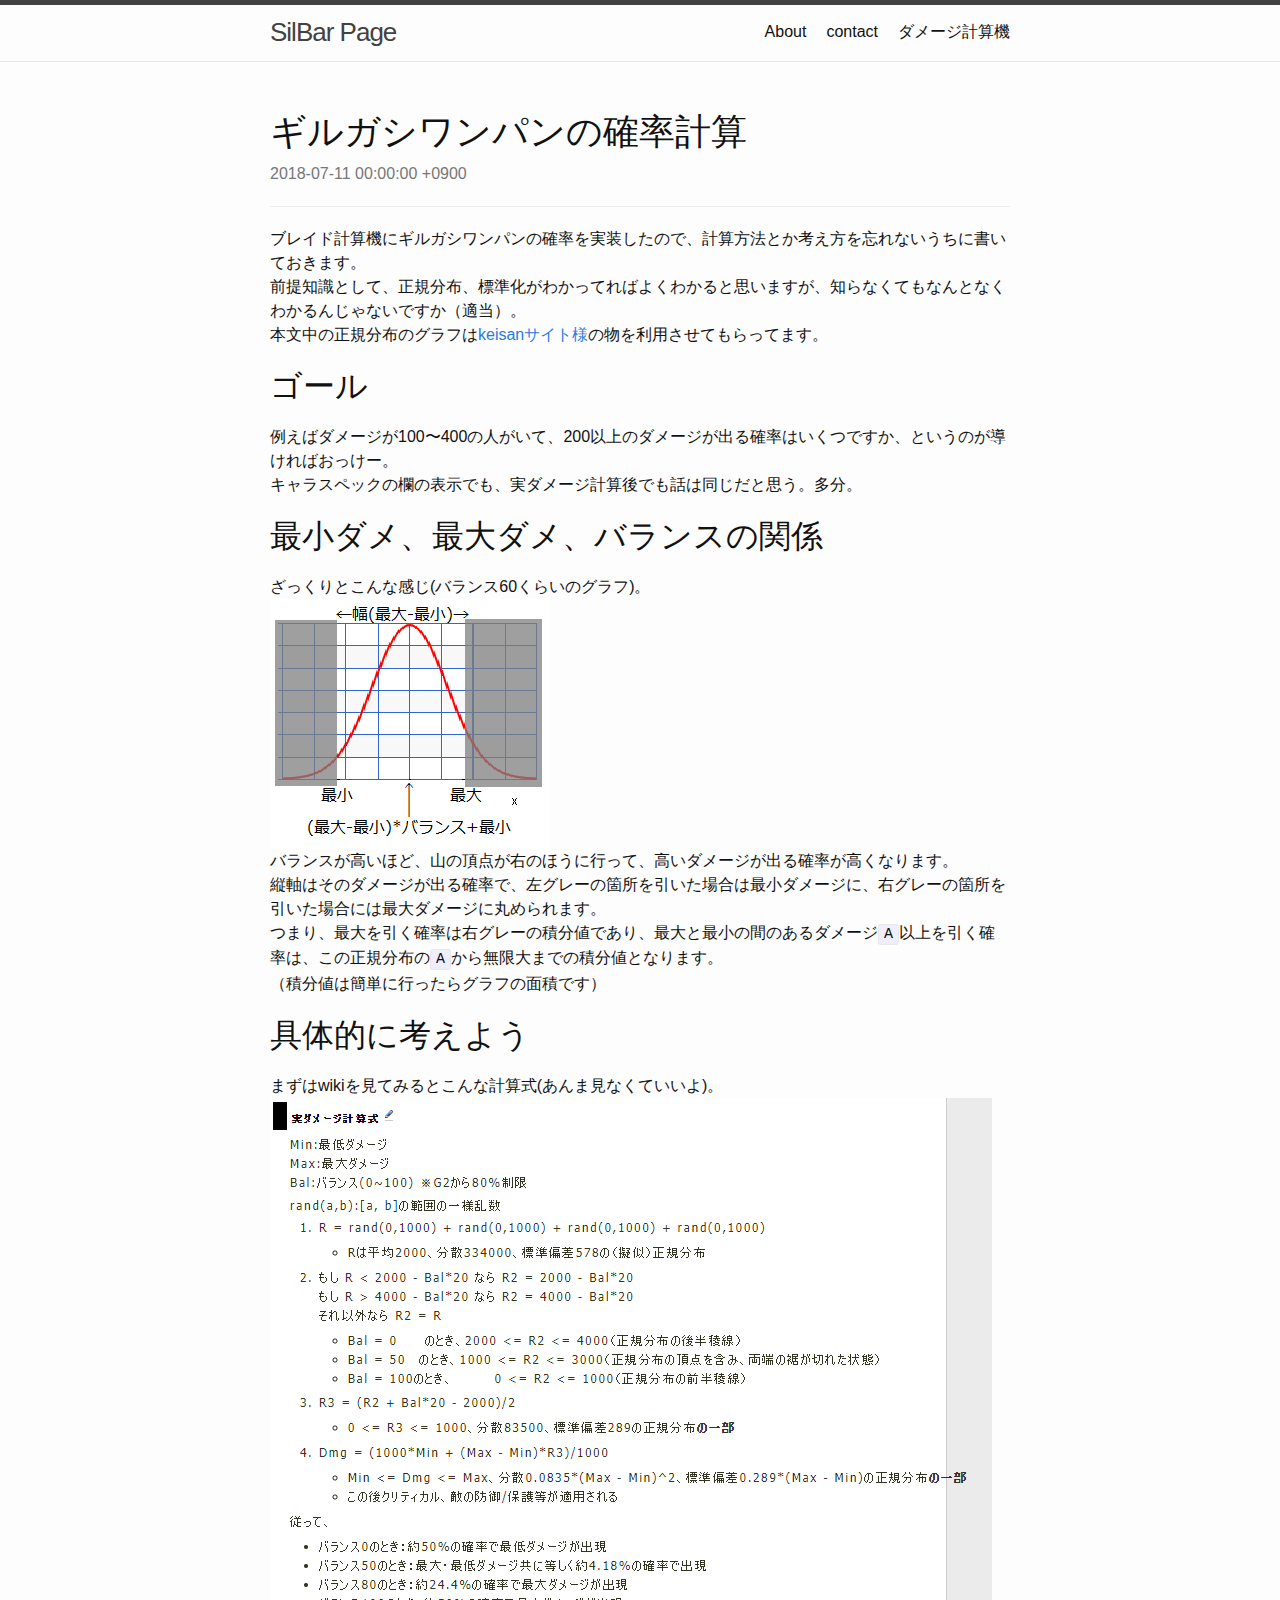
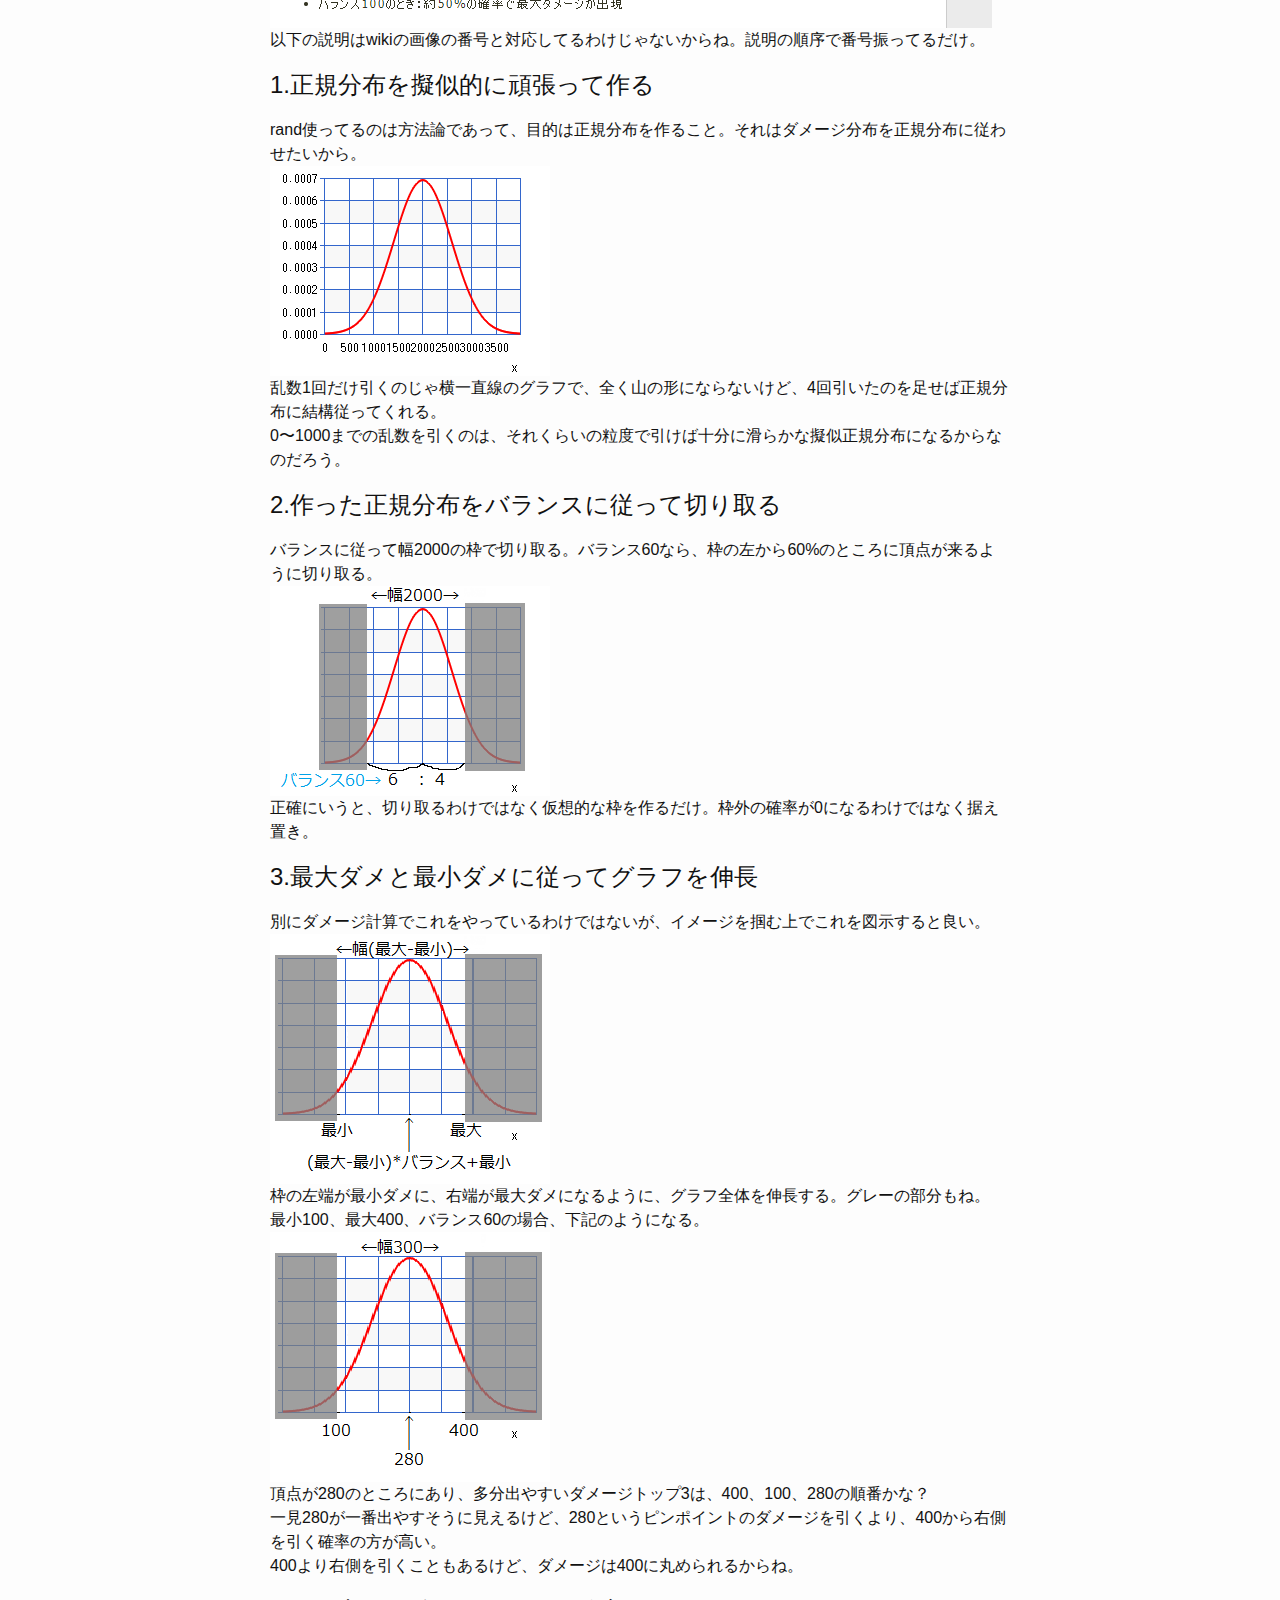
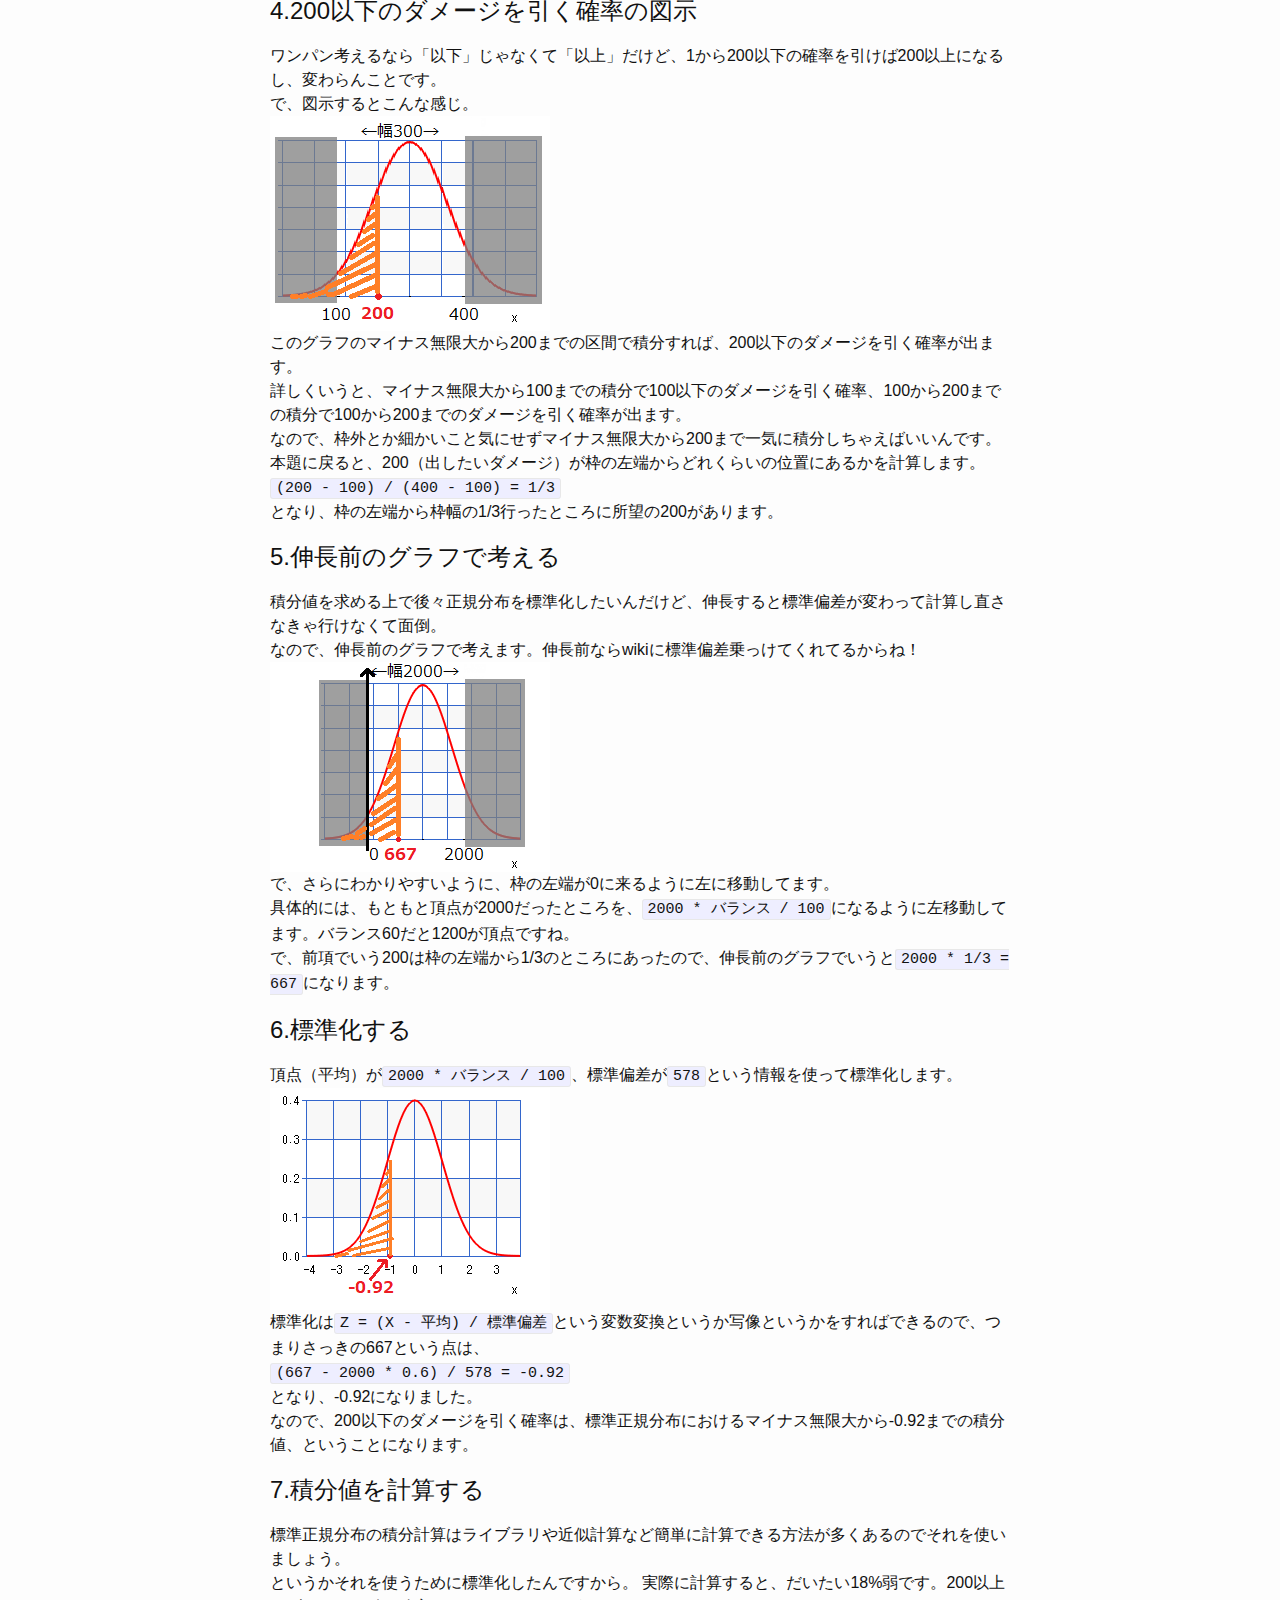
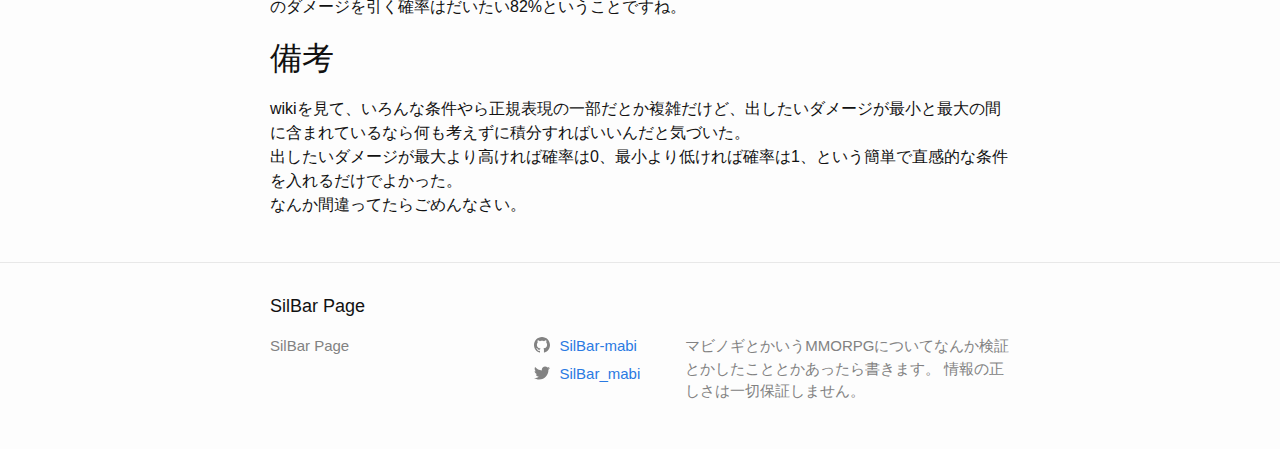
<file: mabinogi/2018/07/11/damage_probability.html>
<!DOCTYPE html>
<html lang="ja"><head>
  <meta charset="utf-8">
  <meta http-equiv="X-UA-Compatible" content="IE=edge">
  <meta name="viewport" content="width=device-width, initial-scale=1"><!-- Begin Jekyll SEO tag v2.5.0 -->
<title>ギルガシワンパンの確率計算 | SilBar Page</title>
<meta name="generator" content="Jekyll v3.8.3" />
<meta property="og:title" content="ギルガシワンパンの確率計算" />
<meta property="og:locale" content="ja" />
<meta name="description" content="ブレイド計算機にギルガシワンパンの確率を実装したので、計算方法とか考え方を忘れないうちに書いておきます。 前提知識として、正規分布、標準化がわかってればよくわかると思いますが、知らなくてもなんとなくわかるんじゃないですか（適当）。 本文中の正規分布のグラフはkeisanサイト様の物を利用させてもらってます。" />
<meta property="og:description" content="ブレイド計算機にギルガシワンパンの確率を実装したので、計算方法とか考え方を忘れないうちに書いておきます。 前提知識として、正規分布、標準化がわかってればよくわかると思いますが、知らなくてもなんとなくわかるんじゃないですか（適当）。 本文中の正規分布のグラフはkeisanサイト様の物を利用させてもらってます。" />
<link rel="canonical" href="/mabinogi/2018/07/11/damage_probability.html" />
<meta property="og:url" content="/mabinogi/2018/07/11/damage_probability.html" />
<meta property="og:site_name" content="SilBar Page" />
<meta property="og:type" content="article" />
<meta property="article:published_time" content="2018-07-11T00:00:00+09:00" />
<script type="application/ld+json">
{"description":"ブレイド計算機にギルガシワンパンの確率を実装したので、計算方法とか考え方を忘れないうちに書いておきます。 前提知識として、正規分布、標準化がわかってればよくわかると思いますが、知らなくてもなんとなくわかるんじゃないですか（適当）。 本文中の正規分布のグラフはkeisanサイト様の物を利用させてもらってます。","@type":"BlogPosting","url":"/mabinogi/2018/07/11/damage_probability.html","headline":"ギルガシワンパンの確率計算","dateModified":"2018-07-11T00:00:00+09:00","datePublished":"2018-07-11T00:00:00+09:00","mainEntityOfPage":{"@type":"WebPage","@id":"/mabinogi/2018/07/11/damage_probability.html"},"@context":"http://schema.org"}</script>
<!-- End Jekyll SEO tag -->
<link rel="stylesheet" href="/assets/main.css">
  <link rel="stylesheet" href="/assets/partial_bs.css">
  <link rel="stylesheet" href="/assets/switch.css"><link type="application/atom+xml" rel="alternate" href="/feed.xml" title="SilBar Page" /></head>
<body>
    <script src="https://code.jquery.com/jquery-3.3.1.slim.min.js" integrity="sha384-q8i/X+965DzO0rT7abK41JStQIAqVgRVzpbzo5smXKp4YfRvH+8abtTE1Pi6jizo" crossorigin="anonymous"></script>
    <script src="https://cdnjs.cloudflare.com/ajax/libs/popper.js/1.14.3/umd/popper.min.js" integrity="sha384-ZMP7rVo3mIykV+2+9J3UJ46jBk0WLaUAdn689aCwoqbBJiSnjAK/l8WvCWPIPm49" crossorigin="anonymous"></script>
    <script src="https://stackpath.bootstrapcdn.com/bootstrap/4.1.1/js/bootstrap.min.js" integrity="sha384-smHYKdLADwkXOn1EmN1qk/HfnUcbVRZyYmZ4qpPea6sjB/pTJ0euyQp0Mk8ck+5T" crossorigin="anonymous"></script><header class="site-header" role="banner">

  <div class="wrapper"><a class="site-title" rel="author" href="/">SilBar Page</a><nav class="site-nav">
        <input type="checkbox" id="nav-trigger" class="nav-trigger" />
        <label for="nav-trigger">
          <span class="menu-icon">
            <svg viewBox="0 0 18 15" width="18px" height="15px">
              <path d="M18,1.484c0,0.82-0.665,1.484-1.484,1.484H1.484C0.665,2.969,0,2.304,0,1.484l0,0C0,0.665,0.665,0,1.484,0 h15.032C17.335,0,18,0.665,18,1.484L18,1.484z M18,7.516C18,8.335,17.335,9,16.516,9H1.484C0.665,9,0,8.335,0,7.516l0,0 c0-0.82,0.665-1.484,1.484-1.484h15.032C17.335,6.031,18,6.696,18,7.516L18,7.516z M18,13.516C18,14.335,17.335,15,16.516,15H1.484 C0.665,15,0,14.335,0,13.516l0,0c0-0.82,0.665-1.483,1.484-1.483h15.032C17.335,12.031,18,12.695,18,13.516L18,13.516z"/>
            </svg>
          </span>
        </label>

        <div class="trigger"><a class="page-link" href="/about/">About</a><a class="page-link" href="/contact/">contact</a><a class="page-link" href="/damage-calc/">ダメージ計算機</a></div>
      </nav></div>
</header>
<main class="page-content" aria-label="Content">
      <div class="wrapper">
        <div class="bs">
  <header>
    <h1>ギルガシワンパンの確率計算</h1>
    <span class="text-muted">2018-07-11 00:00:00 +0900</span>
  </header>
  
  <hr class="bg-info">
</div>
  
<p>ブレイド計算機にギルガシワンパンの確率を実装したので、計算方法とか考え方を忘れないうちに書いておきます。<br />
前提知識として、正規分布、標準化がわかってればよくわかると思いますが、知らなくてもなんとなくわかるんじゃないですか（適当）。<br />
本文中の正規分布のグラフは<a href="https://keisan.casio.jp/exec/system/1161228881">keisanサイト様</a>の物を利用させてもらってます。</p>

<h1 id="ゴール">ゴール</h1>
<p>例えばダメージが100〜400の人がいて、200以上のダメージが出る確率はいくつですか、というのが導ければおっけー。<br />
キャラスペックの欄の表示でも、実ダメージ計算後でも話は同じだと思う。多分。</p>

<h1 id="最小ダメ最大ダメバランスの関係">最小ダメ、最大ダメ、バランスの関係</h1>
<p>ざっくりとこんな感じ(バランス60くらいのグラフ)。<br />
<img src="/images/damage_prob/3_4d1000_cut2.png" alt="最小、最大、バランスの関係" /><br />
バランスが高いほど、山の頂点が右のほうに行って、高いダメージが出る確率が高くなります。<br />
縦軸はそのダメージが出る確率で、左グレーの箇所を引いた場合は最小ダメージに、右グレーの箇所を引いた場合には最大ダメージに丸められます。<br />
つまり、最大を引く確率は右グレーの積分値であり、最大と最小の間のあるダメージ<code class="highlighter-rouge">A</code>以上を引く確率は、この正規分布の<code class="highlighter-rouge">A</code>から無限大までの積分値となります。<br />
（積分値は簡単に行ったらグラフの面積です）</p>

<h1 id="具体的に考えよう">具体的に考えよう</h1>
<p>まずはwikiを見てみるとこんな計算式(あんま見なくていいよ)。<br />
<img src="/images/damage_prob/damage_wiki.png" alt="wikiの計算式" /><br />
以下の説明はwikiの画像の番号と対応してるわけじゃないからね。説明の順序で番号振ってるだけ。</p>

<h2 id="1正規分布を擬似的に頑張って作る">1.正規分布を擬似的に頑張って作る</h2>
<p>rand使ってるのは方法論であって、目的は正規分布を作ること。それはダメージ分布を正規分布に従わせたいから。<br />
<img src="/images/damage_prob/1_4d1000.png" alt="正規分布" /><br />
乱数1回だけ引くのじゃ横一直線のグラフで、全く山の形にならないけど、4回引いたのを足せば正規分布に結構従ってくれる。<br />
0〜1000までの乱数を引くのは、それくらいの粒度で引けば十分に滑らかな擬似正規分布になるからなのだろう。</p>

<h2 id="2作った正規分布をバランスに従って切り取る">2.作った正規分布をバランスに従って切り取る</h2>
<p>バランスに従って幅2000の枠で切り取る。バランス60なら、枠の左から60%のところに頂点が来るように切り取る。<br />
<img src="/images/damage_prob/2_4d1000_cut.png" alt="バランス切り取り" /><br />
正確にいうと、切り取るわけではなく仮想的な枠を作るだけ。枠外の確率が0になるわけではなく据え置き。</p>

<h2 id="3最大ダメと最小ダメに従ってグラフを伸長">3.最大ダメと最小ダメに従ってグラフを伸長</h2>
<p>別にダメージ計算でこれをやっているわけではないが、イメージを掴む上でこれを図示すると良い。
<img src="/images/damage_prob/3_4d1000_cut2.png" alt="グラフ伸長" /><br />
枠の左端が最小ダメに、右端が最大ダメになるように、グラフ全体を伸長する。グレーの部分もね。<br />
最小100、最大400、バランス60の場合、下記のようになる。<br />
<img src="/images/damage_prob/4_4d1000_cut3.png" alt="グラフ伸長の具体例" /><br />
頂点が280のところにあり、多分出やすいダメージトップ3は、400、100、280の順番かな？<br />
一見280が一番出やすそうに見えるけど、280というピンポイントのダメージを引くより、400から右側を引く確率の方が高い。<br />
400より右側を引くこともあるけど、ダメージは400に丸められるからね。</p>

<h2 id="4200以下のダメージを引く確率の図示">4.200以下のダメージを引く確率の図示</h2>
<p>ワンパン考えるなら「以下」じゃなくて「以上」だけど、1から200以下の確率を引けば200以上になるし、変わらんことです。<br />
で、図示するとこんな感じ。<br />
<img src="/images/damage_prob/5_4d1000_cut4.png" alt="200以下の確率" /><br />
このグラフのマイナス無限大から200までの区間で積分すれば、200以下のダメージを引く確率が出ます。<br />
詳しくいうと、マイナス無限大から100までの積分で100以下のダメージを引く確率、100から200までの積分で100から200までのダメージを引く確率が出ます。<br />
なので、枠外とか細かいこと気にせずマイナス無限大から200まで一気に積分しちゃえばいいんです。<br />
本題に戻ると、200（出したいダメージ）が枠の左端からどれくらいの位置にあるかを計算します。<br />
<code class="highlighter-rouge">(200 - 100) / (400 - 100) = 1/3</code><br />
となり、枠の左端から枠幅の1/3行ったところに所望の200があります。</p>

<h2 id="5伸長前のグラフで考える">5.伸長前のグラフで考える</h2>
<p>積分値を求める上で後々正規分布を標準化したいんだけど、伸長すると標準偏差が変わって計算し直さなきゃ行けなくて面倒。<br />
なので、伸長前のグラフで考えます。伸長前ならwikiに標準偏差乗っけてくれてるからね！
<img src="/images/damage_prob/6_4d1000_move.png" alt="伸長前のグラフにマッピング" /><br />
で、さらにわかりやすいように、枠の左端が0に来るように左に移動してます。<br />
具体的には、もともと頂点が2000だったところを、<code class="highlighter-rouge">2000 * バランス / 100</code>になるように左移動してます。バランス60だと1200が頂点ですね。<br />
で、前項でいう200は枠の左端から1/3のところにあったので、伸長前のグラフでいうと<code class="highlighter-rouge">2000 * 1/3 = 667</code>になります。</p>

<h2 id="6標準化する">6.標準化する</h2>
<p>頂点（平均）が<code class="highlighter-rouge">2000 * バランス / 100</code>、標準偏差が<code class="highlighter-rouge">578</code>という情報を使って標準化します。<br />
<img src="/images/damage_prob/7_standardized.png" alt="標準化" /><br />
標準化は<code class="highlighter-rouge">Z = (X - 平均) / 標準偏差</code>という変数変換というか写像というかをすればできるので、つまりさっきの667という点は、<br />
<code class="highlighter-rouge">(667 - 2000 * 0.6) / 578 = -0.92</code><br />
となり、-0.92になりました。<br />
なので、200以下のダメージを引く確率は、標準正規分布におけるマイナス無限大から-0.92までの積分値、ということになります。</p>

<h2 id="7積分値を計算する">7.積分値を計算する</h2>
<p>標準正規分布の積分計算はライブラリや近似計算など簡単に計算できる方法が多くあるのでそれを使いましょう。<br />
というかそれを使うために標準化したんですから。
実際に計算すると、だいたい18%弱です。200以上のダメージを引く確率はだいたい82%ということですね。</p>

<h1 id="備考">備考</h1>
<p>wikiを見て、いろんな条件やら正規表現の一部だとか複雑だけど、出したいダメージが最小と最大の間に含まれているなら何も考えずに積分すればいいんだと気づいた。<br />
出したいダメージが最大より高ければ確率は0、最小より低ければ確率は1、という簡単で直感的な条件を入れるだけでよかった。<br />
なんか間違ってたらごめんなさい。</p>



      </div>
    </main><footer class="site-footer h-card">
  <data class="u-url" href="/"></data>

  <div class="wrapper">

    <h2 class="footer-heading">SilBar Page</h2>

    <div class="footer-col-wrapper">
      <div class="footer-col footer-col-1">
        <ul class="contact-list">
          <li class="p-name">SilBar Page</li></ul>
      </div>

      <div class="footer-col footer-col-2"><ul class="social-media-list"><li><a href="https://github.com/SilBar-mabi"><svg class="svg-icon"><use xlink:href="/assets/minima-social-icons.svg#github"></use></svg> <span class="username">SilBar-mabi</span></a></li><li><a href="https://www.twitter.com/SilBar_mabi"><svg class="svg-icon"><use xlink:href="/assets/minima-social-icons.svg#twitter"></use></svg> <span class="username">SilBar_mabi</span></a></li></ul>
</div>

      <div class="footer-col footer-col-3">
        <p>マビノギとかいうMMORPGについてなんか検証とかしたこととかあったら書きます。   情報の正しさは一切保証しません。</p>
      </div>
    </div>

  </div>

</footer>
</body>

</html>
</file>
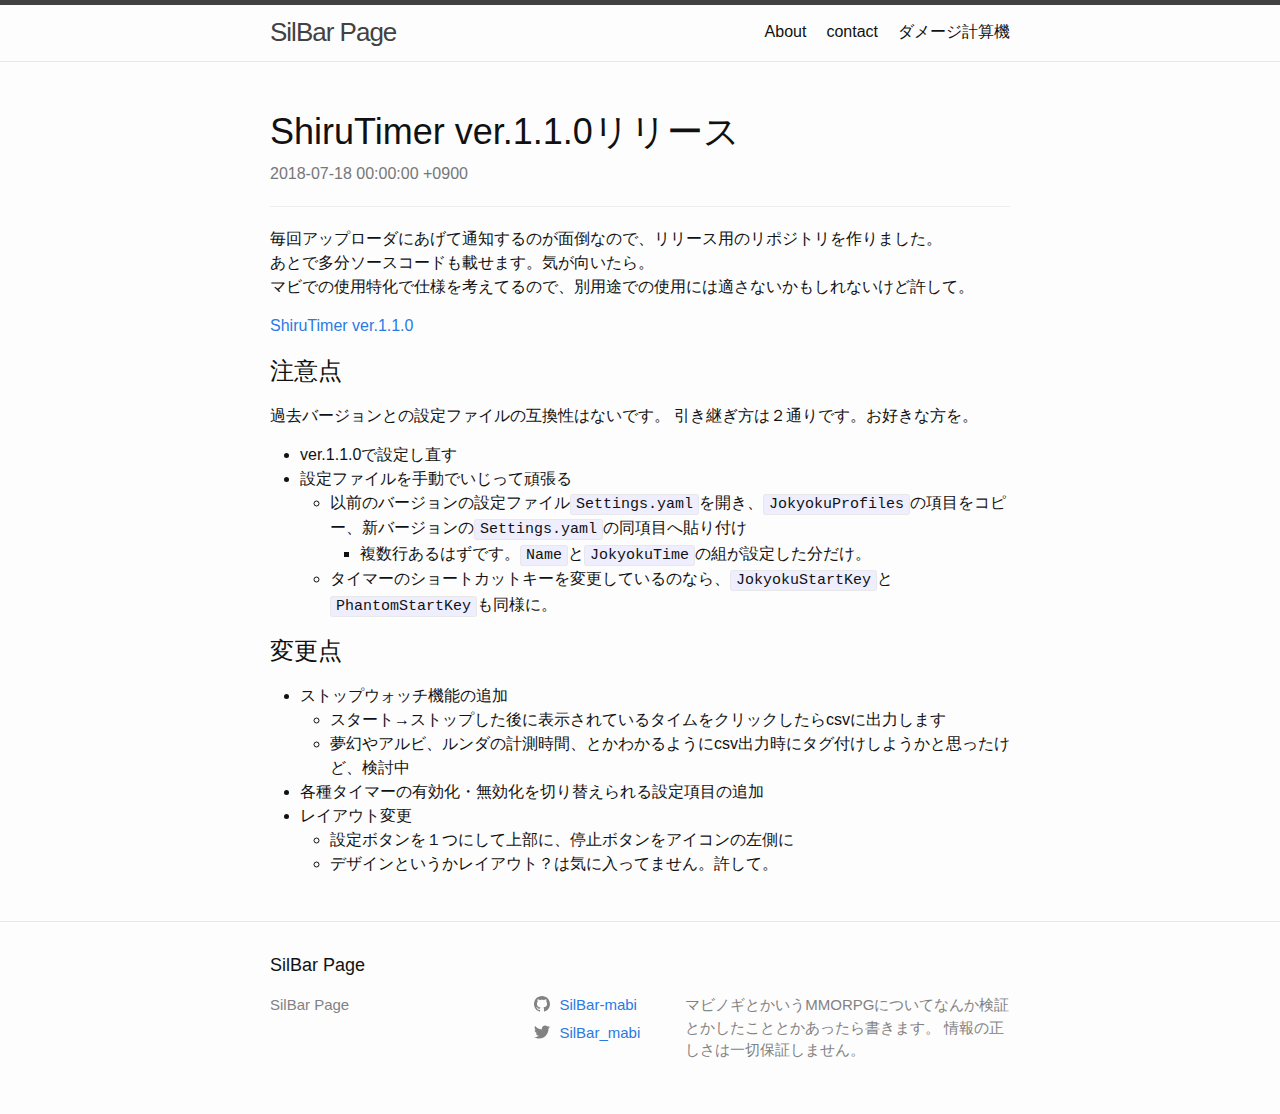
<file: mabinogi/2018/07/18/shirutimer_1.1.0.html>
<!DOCTYPE html>
<html lang="ja"><head>
  <meta charset="utf-8">
  <meta http-equiv="X-UA-Compatible" content="IE=edge">
  <meta name="viewport" content="width=device-width, initial-scale=1"><!-- Begin Jekyll SEO tag v2.5.0 -->
<title>ShiruTimer ver.1.1.0リリース | SilBar Page</title>
<meta name="generator" content="Jekyll v3.8.3" />
<meta property="og:title" content="ShiruTimer ver.1.1.0リリース" />
<meta property="og:locale" content="ja" />
<meta name="description" content="毎回アップローダにあげて通知するのが面倒なので、リリース用のリポジトリを作りました。 あとで多分ソースコードも載せます。気が向いたら。 マビでの使用特化で仕様を考えてるので、別用途での使用には適さないかもしれないけど許して。" />
<meta property="og:description" content="毎回アップローダにあげて通知するのが面倒なので、リリース用のリポジトリを作りました。 あとで多分ソースコードも載せます。気が向いたら。 マビでの使用特化で仕様を考えてるので、別用途での使用には適さないかもしれないけど許して。" />
<link rel="canonical" href="/mabinogi/2018/07/18/shirutimer_1.1.0.html" />
<meta property="og:url" content="/mabinogi/2018/07/18/shirutimer_1.1.0.html" />
<meta property="og:site_name" content="SilBar Page" />
<meta property="og:type" content="article" />
<meta property="article:published_time" content="2018-07-18T00:00:00+09:00" />
<script type="application/ld+json">
{"description":"毎回アップローダにあげて通知するのが面倒なので、リリース用のリポジトリを作りました。 あとで多分ソースコードも載せます。気が向いたら。 マビでの使用特化で仕様を考えてるので、別用途での使用には適さないかもしれないけど許して。","@type":"BlogPosting","url":"/mabinogi/2018/07/18/shirutimer_1.1.0.html","headline":"ShiruTimer ver.1.1.0リリース","dateModified":"2018-07-18T00:00:00+09:00","datePublished":"2018-07-18T00:00:00+09:00","mainEntityOfPage":{"@type":"WebPage","@id":"/mabinogi/2018/07/18/shirutimer_1.1.0.html"},"@context":"http://schema.org"}</script>
<!-- End Jekyll SEO tag -->
<link rel="stylesheet" href="/assets/main.css">
  <link rel="stylesheet" href="/assets/partial_bs.css">
  <link rel="stylesheet" href="/assets/switch.css"><link type="application/atom+xml" rel="alternate" href="/feed.xml" title="SilBar Page" /></head>
<body>
    <script src="https://code.jquery.com/jquery-3.3.1.slim.min.js" integrity="sha384-q8i/X+965DzO0rT7abK41JStQIAqVgRVzpbzo5smXKp4YfRvH+8abtTE1Pi6jizo" crossorigin="anonymous"></script>
    <script src="https://cdnjs.cloudflare.com/ajax/libs/popper.js/1.14.3/umd/popper.min.js" integrity="sha384-ZMP7rVo3mIykV+2+9J3UJ46jBk0WLaUAdn689aCwoqbBJiSnjAK/l8WvCWPIPm49" crossorigin="anonymous"></script>
    <script src="https://stackpath.bootstrapcdn.com/bootstrap/4.1.1/js/bootstrap.min.js" integrity="sha384-smHYKdLADwkXOn1EmN1qk/HfnUcbVRZyYmZ4qpPea6sjB/pTJ0euyQp0Mk8ck+5T" crossorigin="anonymous"></script><header class="site-header" role="banner">

  <div class="wrapper"><a class="site-title" rel="author" href="/">SilBar Page</a><nav class="site-nav">
        <input type="checkbox" id="nav-trigger" class="nav-trigger" />
        <label for="nav-trigger">
          <span class="menu-icon">
            <svg viewBox="0 0 18 15" width="18px" height="15px">
              <path d="M18,1.484c0,0.82-0.665,1.484-1.484,1.484H1.484C0.665,2.969,0,2.304,0,1.484l0,0C0,0.665,0.665,0,1.484,0 h15.032C17.335,0,18,0.665,18,1.484L18,1.484z M18,7.516C18,8.335,17.335,9,16.516,9H1.484C0.665,9,0,8.335,0,7.516l0,0 c0-0.82,0.665-1.484,1.484-1.484h15.032C17.335,6.031,18,6.696,18,7.516L18,7.516z M18,13.516C18,14.335,17.335,15,16.516,15H1.484 C0.665,15,0,14.335,0,13.516l0,0c0-0.82,0.665-1.483,1.484-1.483h15.032C17.335,12.031,18,12.695,18,13.516L18,13.516z"/>
            </svg>
          </span>
        </label>

        <div class="trigger"><a class="page-link" href="/about/">About</a><a class="page-link" href="/contact/">contact</a><a class="page-link" href="/damage-calc/">ダメージ計算機</a></div>
      </nav></div>
</header>
<main class="page-content" aria-label="Content">
      <div class="wrapper">
        <div class="bs">
  <header>
    <h1>ShiruTimer ver.1.1.0リリース</h1>
    <span class="text-muted">2018-07-18 00:00:00 +0900</span>
  </header>
  
  <hr class="bg-info">
</div>
  
<p>毎回アップローダにあげて通知するのが面倒なので、リリース用のリポジトリを作りました。<br />
あとで多分ソースコードも載せます。気が向いたら。<br />
マビでの使用特化で仕様を考えてるので、別用途での使用には適さないかもしれないけど許して。</p>

<p><a href="https://github.com/SilBar-mabi/ShiruTimer/releases/download/v1.1.0/1.1.0.zip">ShiruTimer ver.1.1.0</a></p>

<h2 id="注意点">注意点</h2>
<p>過去バージョンとの設定ファイルの互換性はないです。
引き継ぎ方は２通りです。お好きな方を。</p>
<ul>
  <li>ver.1.1.0で設定し直す</li>
  <li>設定ファイルを手動でいじって頑張る
    <ul>
      <li>以前のバージョンの設定ファイル<code class="highlighter-rouge">Settings.yaml</code>を開き、<code class="highlighter-rouge">JokyokuProfiles</code>の項目をコピー、新バージョンの<code class="highlighter-rouge">Settings.yaml</code>の同項目へ貼り付け
        <ul>
          <li>複数行あるはずです。<code class="highlighter-rouge">Name</code>と<code class="highlighter-rouge">JokyokuTime</code>の組が設定した分だけ。</li>
        </ul>
      </li>
      <li>タイマーのショートカットキーを変更しているのなら、<code class="highlighter-rouge">JokyokuStartKey</code>と<code class="highlighter-rouge">PhantomStartKey</code>も同様に。</li>
    </ul>
  </li>
</ul>

<h2 id="変更点">変更点</h2>
<ul>
  <li>ストップウォッチ機能の追加
    <ul>
      <li>スタート→ストップした後に表示されているタイムをクリックしたらcsvに出力します</li>
      <li>夢幻やアルビ、ルンダの計測時間、とかわかるようにcsv出力時にタグ付けしようかと思ったけど、検討中</li>
    </ul>
  </li>
  <li>各種タイマーの有効化・無効化を切り替えられる設定項目の追加</li>
  <li>レイアウト変更
    <ul>
      <li>設定ボタンを１つにして上部に、停止ボタンをアイコンの左側に</li>
      <li>デザインというかレイアウト？は気に入ってません。許して。</li>
    </ul>
  </li>
</ul>



      </div>
    </main><footer class="site-footer h-card">
  <data class="u-url" href="/"></data>

  <div class="wrapper">

    <h2 class="footer-heading">SilBar Page</h2>

    <div class="footer-col-wrapper">
      <div class="footer-col footer-col-1">
        <ul class="contact-list">
          <li class="p-name">SilBar Page</li></ul>
      </div>

      <div class="footer-col footer-col-2"><ul class="social-media-list"><li><a href="https://github.com/SilBar-mabi"><svg class="svg-icon"><use xlink:href="/assets/minima-social-icons.svg#github"></use></svg> <span class="username">SilBar-mabi</span></a></li><li><a href="https://www.twitter.com/SilBar_mabi"><svg class="svg-icon"><use xlink:href="/assets/minima-social-icons.svg#twitter"></use></svg> <span class="username">SilBar_mabi</span></a></li></ul>
</div>

      <div class="footer-col footer-col-3">
        <p>マビノギとかいうMMORPGについてなんか検証とかしたこととかあったら書きます。   情報の正しさは一切保証しません。</p>
      </div>
    </div>

  </div>

</footer>
</body>

</html>
</file>
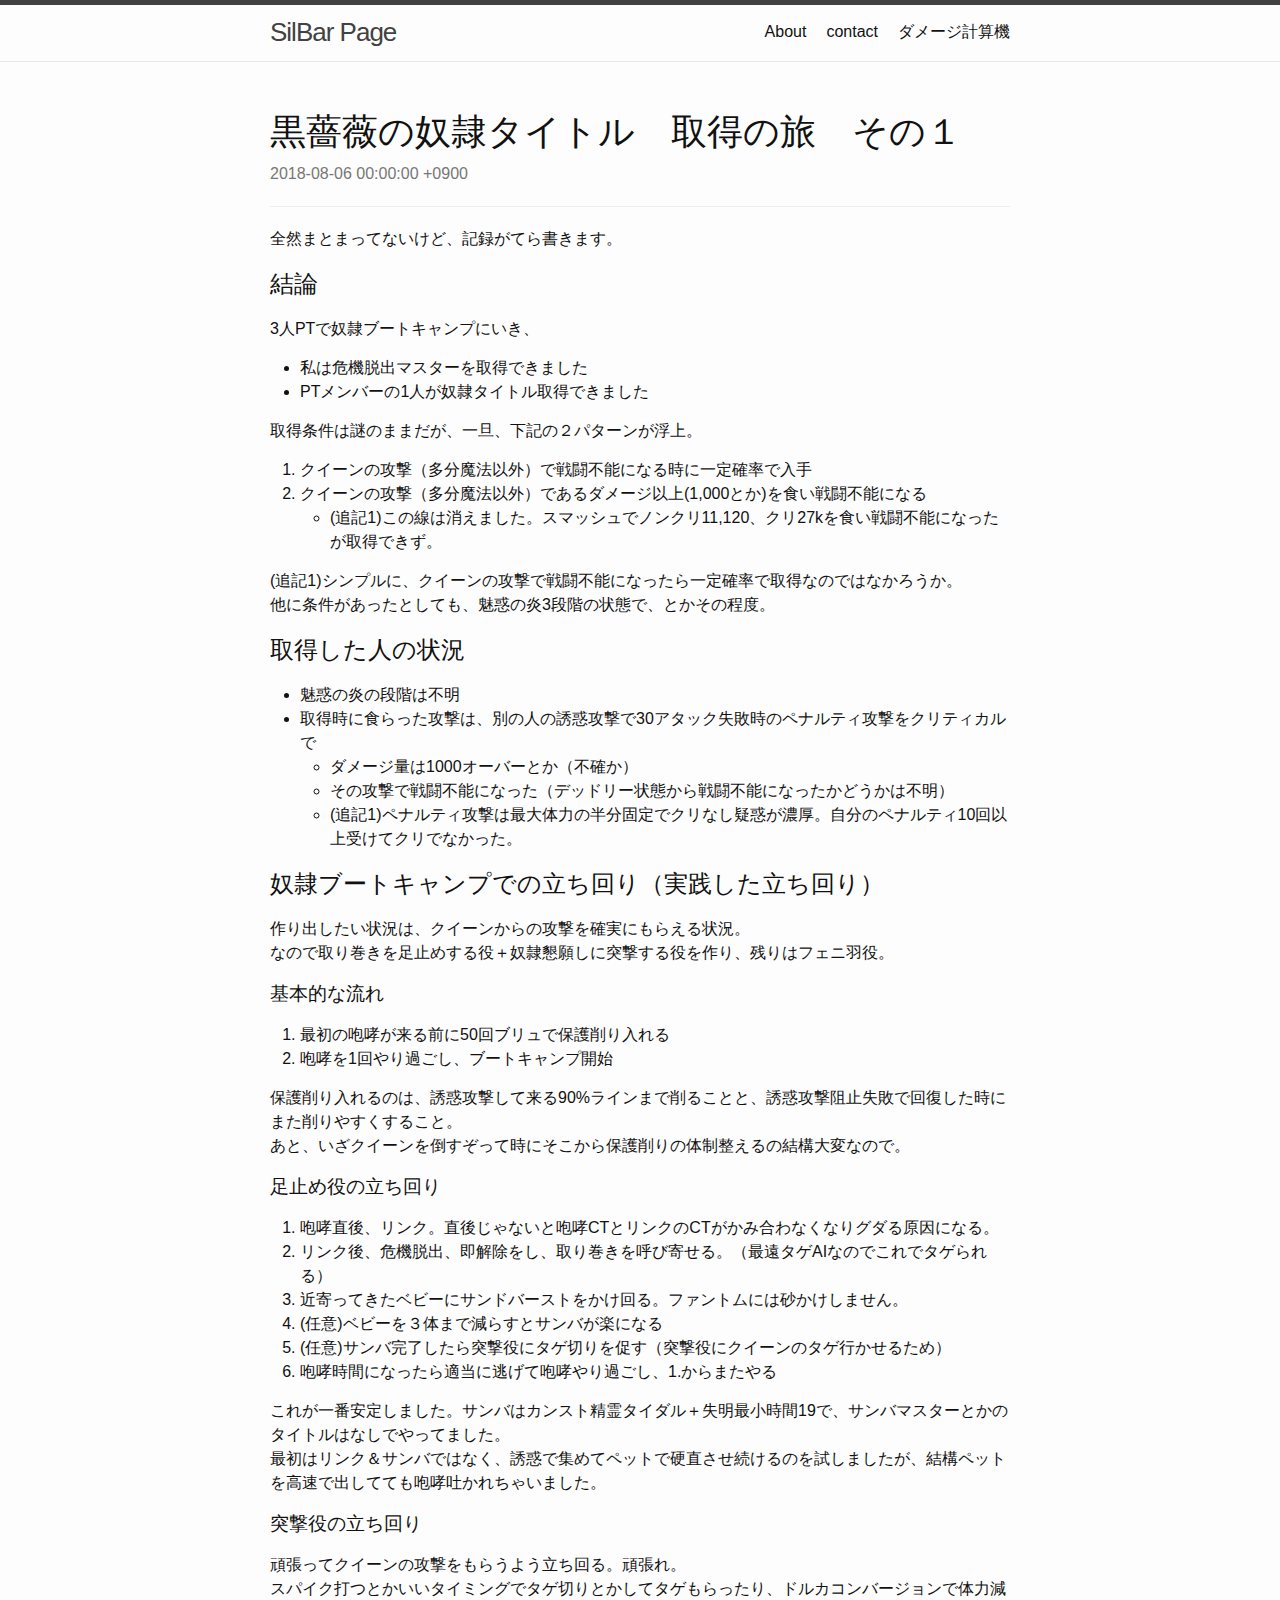
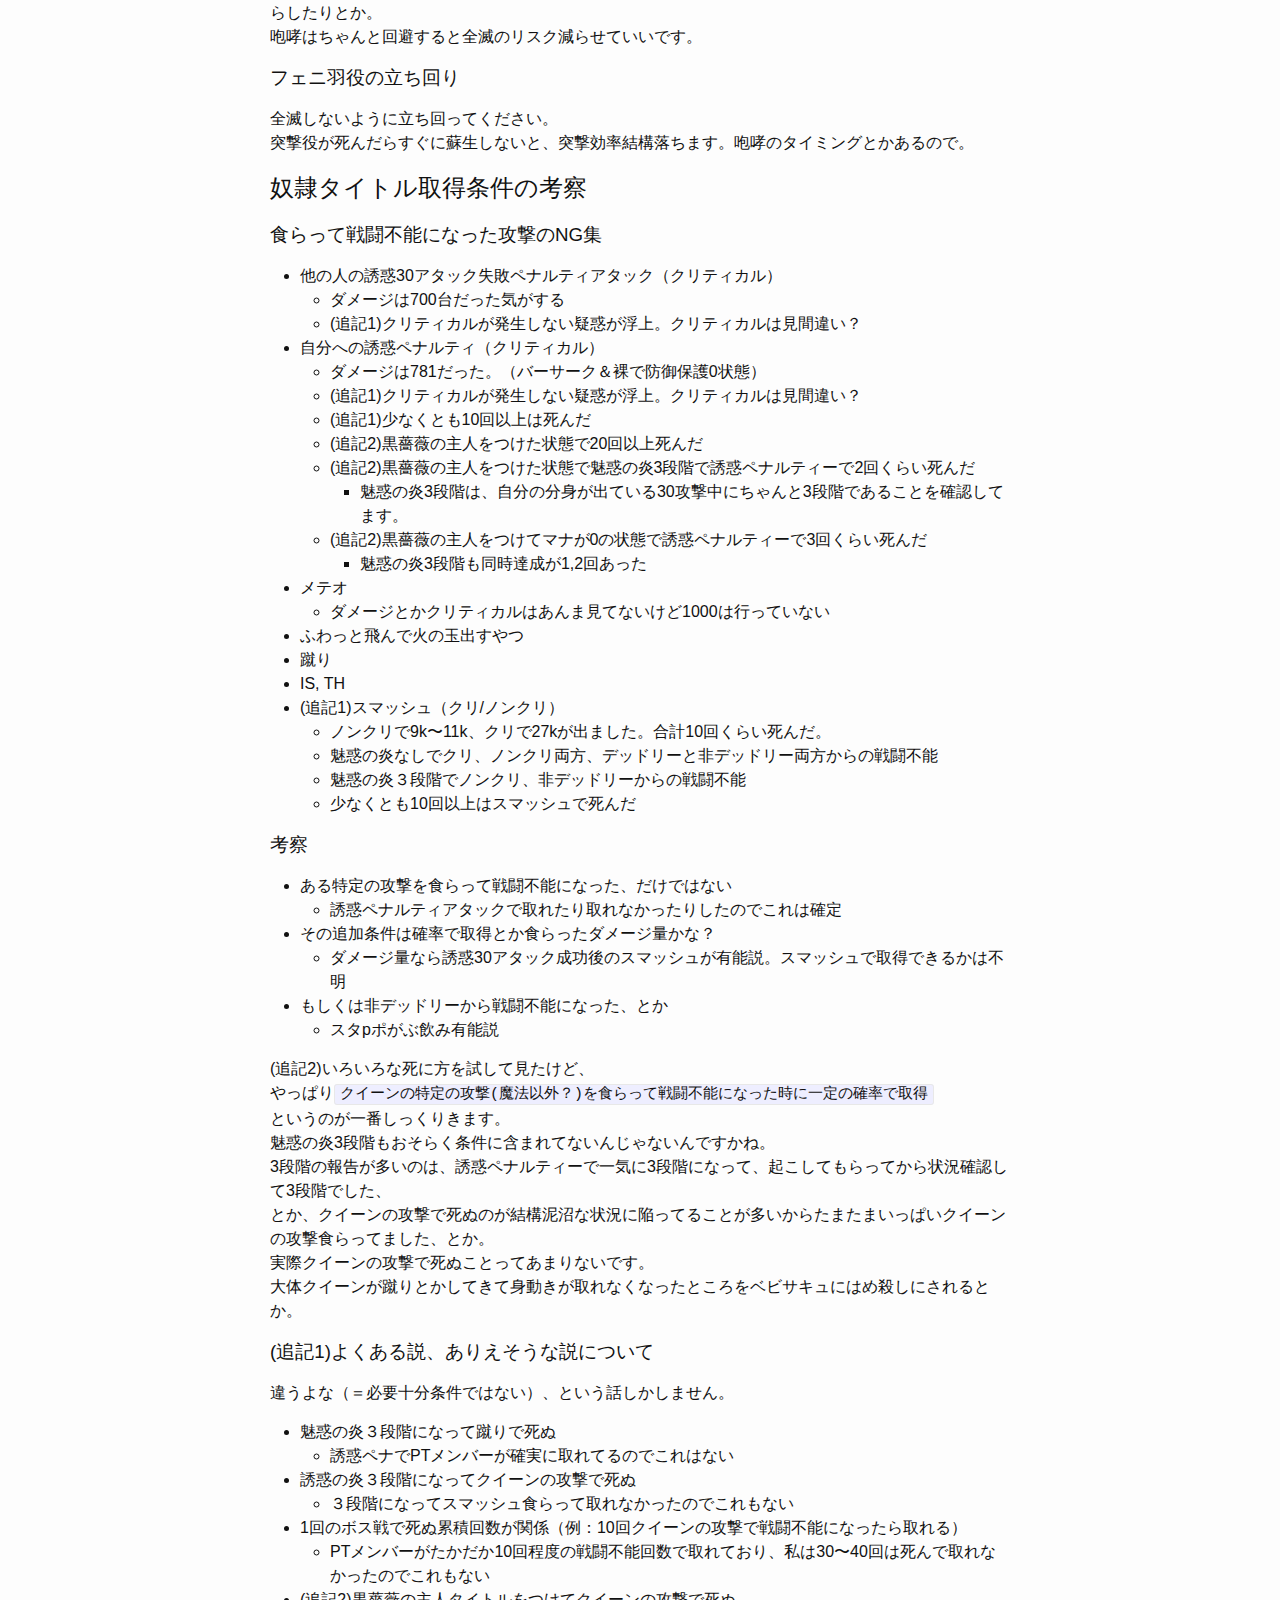
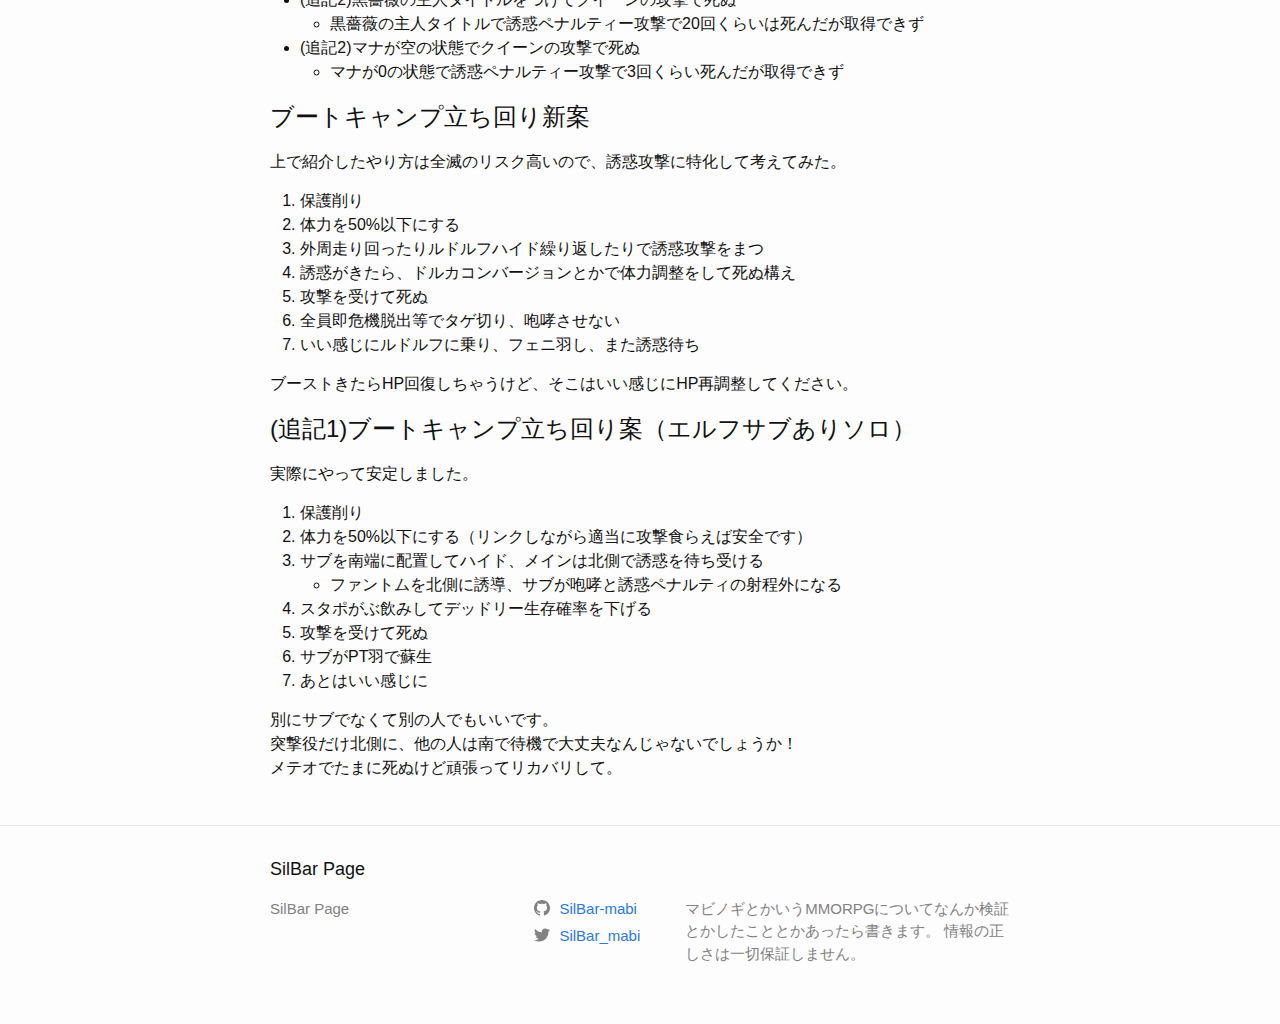
<file: mabinogi/2018/08/06/dorei_1.html>
<!DOCTYPE html>
<html lang="ja"><head>
  <meta charset="utf-8">
  <meta http-equiv="X-UA-Compatible" content="IE=edge">
  <meta name="viewport" content="width=device-width, initial-scale=1"><!-- Begin Jekyll SEO tag v2.5.0 -->
<title>黒薔薇の奴隷タイトル　取得の旅　その１ | SilBar Page</title>
<meta name="generator" content="Jekyll v3.8.3" />
<meta property="og:title" content="黒薔薇の奴隷タイトル　取得の旅　その１" />
<meta property="og:locale" content="ja" />
<meta name="description" content="全然まとまってないけど、記録がてら書きます。" />
<meta property="og:description" content="全然まとまってないけど、記録がてら書きます。" />
<link rel="canonical" href="/mabinogi/2018/08/06/dorei_1.html" />
<meta property="og:url" content="/mabinogi/2018/08/06/dorei_1.html" />
<meta property="og:site_name" content="SilBar Page" />
<meta property="og:type" content="article" />
<meta property="article:published_time" content="2018-08-06T00:00:00+09:00" />
<script type="application/ld+json">
{"description":"全然まとまってないけど、記録がてら書きます。","@type":"BlogPosting","url":"/mabinogi/2018/08/06/dorei_1.html","headline":"黒薔薇の奴隷タイトル　取得の旅　その１","dateModified":"2018-08-06T00:00:00+09:00","datePublished":"2018-08-06T00:00:00+09:00","mainEntityOfPage":{"@type":"WebPage","@id":"/mabinogi/2018/08/06/dorei_1.html"},"@context":"http://schema.org"}</script>
<!-- End Jekyll SEO tag -->
<link rel="stylesheet" href="/assets/main.css">
  <link rel="stylesheet" href="/assets/partial_bs.css">
  <link rel="stylesheet" href="/assets/switch.css"><link type="application/atom+xml" rel="alternate" href="/feed.xml" title="SilBar Page" /></head>
<body>
    <script src="https://code.jquery.com/jquery-3.3.1.slim.min.js" integrity="sha384-q8i/X+965DzO0rT7abK41JStQIAqVgRVzpbzo5smXKp4YfRvH+8abtTE1Pi6jizo" crossorigin="anonymous"></script>
    <script src="https://cdnjs.cloudflare.com/ajax/libs/popper.js/1.14.3/umd/popper.min.js" integrity="sha384-ZMP7rVo3mIykV+2+9J3UJ46jBk0WLaUAdn689aCwoqbBJiSnjAK/l8WvCWPIPm49" crossorigin="anonymous"></script>
    <script src="https://stackpath.bootstrapcdn.com/bootstrap/4.1.1/js/bootstrap.min.js" integrity="sha384-smHYKdLADwkXOn1EmN1qk/HfnUcbVRZyYmZ4qpPea6sjB/pTJ0euyQp0Mk8ck+5T" crossorigin="anonymous"></script><header class="site-header" role="banner">

  <div class="wrapper"><a class="site-title" rel="author" href="/">SilBar Page</a><nav class="site-nav">
        <input type="checkbox" id="nav-trigger" class="nav-trigger" />
        <label for="nav-trigger">
          <span class="menu-icon">
            <svg viewBox="0 0 18 15" width="18px" height="15px">
              <path d="M18,1.484c0,0.82-0.665,1.484-1.484,1.484H1.484C0.665,2.969,0,2.304,0,1.484l0,0C0,0.665,0.665,0,1.484,0 h15.032C17.335,0,18,0.665,18,1.484L18,1.484z M18,7.516C18,8.335,17.335,9,16.516,9H1.484C0.665,9,0,8.335,0,7.516l0,0 c0-0.82,0.665-1.484,1.484-1.484h15.032C17.335,6.031,18,6.696,18,7.516L18,7.516z M18,13.516C18,14.335,17.335,15,16.516,15H1.484 C0.665,15,0,14.335,0,13.516l0,0c0-0.82,0.665-1.483,1.484-1.483h15.032C17.335,12.031,18,12.695,18,13.516L18,13.516z"/>
            </svg>
          </span>
        </label>

        <div class="trigger"><a class="page-link" href="/about/">About</a><a class="page-link" href="/contact/">contact</a><a class="page-link" href="/damage-calc/">ダメージ計算機</a></div>
      </nav></div>
</header>
<main class="page-content" aria-label="Content">
      <div class="wrapper">
        <div class="bs">
  <header>
    <h1>黒薔薇の奴隷タイトル　取得の旅　その１</h1>
    <span class="text-muted">2018-08-06 00:00:00 +0900</span>
  </header>
  
  <hr class="bg-info">
</div>
  
<p>全然まとまってないけど、記録がてら書きます。</p>

<h2 id="結論">結論</h2>
<p>3人PTで奴隷ブートキャンプにいき、</p>
<ul>
  <li>私は危機脱出マスターを取得できました</li>
  <li>PTメンバーの1人が奴隷タイトル取得できました</li>
</ul>

<p>取得条件は謎のままだが、一旦、下記の２パターンが浮上。</p>
<ol>
  <li>クイーンの攻撃（多分魔法以外）で戦闘不能になる時に一定確率で入手</li>
  <li>クイーンの攻撃（多分魔法以外）であるダメージ以上(1,000とか)を食い戦闘不能になる
    <ul>
      <li>(追記1)この線は消えました。スマッシュでノンクリ11,120、クリ27kを食い戦闘不能になったが取得できず。</li>
    </ul>
  </li>
</ol>

<p>(追記1)シンプルに、クイーンの攻撃で戦闘不能になったら一定確率で取得なのではなかろうか。<br />
他に条件があったとしても、魅惑の炎3段階の状態で、とかその程度。</p>

<h2 id="取得した人の状況">取得した人の状況</h2>
<ul>
  <li>魅惑の炎の段階は不明</li>
  <li>取得時に食らった攻撃は、別の人の誘惑攻撃で30アタック失敗時のペナルティ攻撃をクリティカルで
    <ul>
      <li>ダメージ量は1000オーバーとか（不確か）</li>
      <li>その攻撃で戦闘不能になった（デッドリー状態から戦闘不能になったかどうかは不明）</li>
      <li>(追記1)ペナルティ攻撃は最大体力の半分固定でクリなし疑惑が濃厚。自分のペナルティ10回以上受けてクリでなかった。</li>
    </ul>
  </li>
</ul>

<h2 id="奴隷ブートキャンプでの立ち回り実践した立ち回り">奴隷ブートキャンプでの立ち回り（実践した立ち回り）</h2>
<p>作り出したい状況は、クイーンからの攻撃を確実にもらえる状況。<br />
なので取り巻きを足止めする役＋奴隷懇願しに突撃する役を作り、残りはフェニ羽役。</p>

<h3 id="基本的な流れ">基本的な流れ</h3>
<ol>
  <li>最初の咆哮が来る前に50回ブリュで保護削り入れる</li>
  <li>咆哮を1回やり過ごし、ブートキャンプ開始</li>
</ol>

<p>保護削り入れるのは、誘惑攻撃して来る90%ラインまで削ることと、誘惑攻撃阻止失敗で回復した時にまた削りやすくすること。<br />
あと、いざクイーンを倒すぞって時にそこから保護削りの体制整えるの結構大変なので。</p>

<h3 id="足止め役の立ち回り">足止め役の立ち回り</h3>
<ol>
  <li>咆哮直後、リンク。直後じゃないと咆哮CTとリンクのCTがかみ合わなくなりグダる原因になる。</li>
  <li>リンク後、危機脱出、即解除をし、取り巻きを呼び寄せる。（最遠タゲAIなのでこれでタゲられる）</li>
  <li>近寄ってきたベビーにサンドバーストをかけ回る。ファントムには砂かけしません。</li>
  <li>(任意)ベビーを３体まで減らすとサンバが楽になる</li>
  <li>(任意)サンバ完了したら突撃役にタゲ切りを促す（突撃役にクイーンのタゲ行かせるため）</li>
  <li>咆哮時間になったら適当に逃げて咆哮やり過ごし、1.からまたやる</li>
</ol>

<p>これが一番安定しました。サンバはカンスト精霊タイダル＋失明最小時間19で、サンバマスターとかのタイトルはなしでやってました。<br />
最初はリンク＆サンバではなく、誘惑で集めてペットで硬直させ続けるのを試しましたが、結構ペットを高速で出してても咆哮吐かれちゃいました。</p>

<h3 id="突撃役の立ち回り">突撃役の立ち回り</h3>
<p>頑張ってクイーンの攻撃をもらうよう立ち回る。頑張れ。<br />
スパイク打つとかいいタイミングでタゲ切りとかしてタゲもらったり、ドルカコンバージョンで体力減らしたりとか。<br />
咆哮はちゃんと回避すると全滅のリスク減らせていいです。</p>

<h3 id="フェニ羽役の立ち回り">フェニ羽役の立ち回り</h3>
<p>全滅しないように立ち回ってください。<br />
突撃役が死んだらすぐに蘇生しないと、突撃効率結構落ちます。咆哮のタイミングとかあるので。</p>

<h2 id="奴隷タイトル取得条件の考察">奴隷タイトル取得条件の考察</h2>
<h3 id="食らって戦闘不能になった攻撃のng集">食らって戦闘不能になった攻撃のNG集</h3>
<ul>
  <li>他の人の誘惑30アタック失敗ペナルティアタック（クリティカル）
    <ul>
      <li>ダメージは700台だった気がする</li>
      <li>(追記1)クリティカルが発生しない疑惑が浮上。クリティカルは見間違い？</li>
    </ul>
  </li>
  <li>自分への誘惑ペナルティ（クリティカル）
    <ul>
      <li>ダメージは781だった。（バーサーク＆裸で防御保護0状態）</li>
      <li>(追記1)クリティカルが発生しない疑惑が浮上。クリティカルは見間違い？</li>
      <li>(追記1)少なくとも10回以上は死んだ</li>
      <li>(追記2)黒薔薇の主人をつけた状態で20回以上死んだ</li>
      <li>(追記2)黒薔薇の主人をつけた状態で魅惑の炎3段階で誘惑ペナルティーで2回くらい死んだ
        <ul>
          <li>魅惑の炎3段階は、自分の分身が出ている30攻撃中にちゃんと3段階であることを確認してます。</li>
        </ul>
      </li>
      <li>(追記2)黒薔薇の主人をつけてマナが0の状態で誘惑ペナルティーで3回くらい死んだ
        <ul>
          <li>魅惑の炎3段階も同時達成が1,2回あった</li>
        </ul>
      </li>
    </ul>
  </li>
  <li>メテオ
    <ul>
      <li>ダメージとかクリティカルはあんま見てないけど1000は行っていない</li>
    </ul>
  </li>
  <li>ふわっと飛んで火の玉出すやつ</li>
  <li>蹴り</li>
  <li>IS, TH</li>
  <li>(追記1)スマッシュ（クリ/ノンクリ）
    <ul>
      <li>ノンクリで9k〜11k、クリで27kが出ました。合計10回くらい死んだ。</li>
      <li>魅惑の炎なしでクリ、ノンクリ両方、デッドリーと非デッドリー両方からの戦闘不能</li>
      <li>魅惑の炎３段階でノンクリ、非デッドリーからの戦闘不能</li>
      <li>少なくとも10回以上はスマッシュで死んだ</li>
    </ul>
  </li>
</ul>

<h3 id="考察">考察</h3>
<ul>
  <li>ある特定の攻撃を食らって戦闘不能になった、だけではない
    <ul>
      <li>誘惑ペナルティアタックで取れたり取れなかったりしたのでこれは確定</li>
    </ul>
  </li>
  <li>その追加条件は確率で取得とか食らったダメージ量かな？
    <ul>
      <li>ダメージ量なら誘惑30アタック成功後のスマッシュが有能説。スマッシュで取得できるかは不明</li>
    </ul>
  </li>
  <li>もしくは非デッドリーから戦闘不能になった、とか
    <ul>
      <li>スタpポがぶ飲み有能説</li>
    </ul>
  </li>
</ul>

<p>(追記2)いろいろな死に方を試して見たけど、<br />
やっぱり<code class="highlighter-rouge">クイーンの特定の攻撃(魔法以外？)を食らって戦闘不能になった時に一定の確率で取得</code><br />
というのが一番しっくりきます。<br />
魅惑の炎3段階もおそらく条件に含まれてないんじゃないんですかね。<br />
3段階の報告が多いのは、誘惑ペナルティーで一気に3段階になって、起こしてもらってから状況確認して3段階でした、<br />
とか、クイーンの攻撃で死ぬのが結構泥沼な状況に陥ってることが多いからたまたまいっぱいクイーンの攻撃食らってました、とか。<br />
実際クイーンの攻撃で死ぬことってあまりないです。<br />
大体クイーンが蹴りとかしてきて身動きが取れなくなったところをベビサキュにはめ殺しにされるとか。</p>

<h3 id="追記1よくある説ありえそうな説について">(追記1)よくある説、ありえそうな説について</h3>
<p>違うよな（＝必要十分条件ではない）、という話しかしません。</p>
<ul>
  <li>魅惑の炎３段階になって蹴りで死ぬ
    <ul>
      <li>誘惑ペナでPTメンバーが確実に取れてるのでこれはない</li>
    </ul>
  </li>
  <li>誘惑の炎３段階になってクイーンの攻撃で死ぬ
    <ul>
      <li>３段階になってスマッシュ食らって取れなかったのでこれもない</li>
    </ul>
  </li>
  <li>1回のボス戦で死ぬ累積回数が関係（例：10回クイーンの攻撃で戦闘不能になったら取れる）
    <ul>
      <li>PTメンバーがたかだか10回程度の戦闘不能回数で取れており、私は30〜40回は死んで取れなかったのでこれもない</li>
    </ul>
  </li>
  <li>(追記2)黒薔薇の主人タイトルをつけてクイーンの攻撃で死ぬ
    <ul>
      <li>黒薔薇の主人タイトルで誘惑ペナルティー攻撃で20回くらいは死んだが取得できず</li>
    </ul>
  </li>
  <li>(追記2)マナが空の状態でクイーンの攻撃で死ぬ
    <ul>
      <li>マナが0の状態で誘惑ペナルティー攻撃で3回くらい死んだが取得できず</li>
    </ul>
  </li>
</ul>

<h2 id="ブートキャンプ立ち回り新案">ブートキャンプ立ち回り新案</h2>
<p>上で紹介したやり方は全滅のリスク高いので、誘惑攻撃に特化して考えてみた。</p>

<ol>
  <li>保護削り</li>
  <li>体力を50%以下にする</li>
  <li>外周走り回ったりルドルフハイド繰り返したりで誘惑攻撃をまつ</li>
  <li>誘惑がきたら、ドルカコンバージョンとかで体力調整をして死ぬ構え</li>
  <li>攻撃を受けて死ぬ</li>
  <li>全員即危機脱出等でタゲ切り、咆哮させない</li>
  <li>いい感じにルドルフに乗り、フェニ羽し、また誘惑待ち</li>
</ol>

<p>ブーストきたらHP回復しちゃうけど、そこはいい感じにHP再調整してください。</p>

<h2 id="追記1ブートキャンプ立ち回り案エルフサブありソロ">(追記1)ブートキャンプ立ち回り案（エルフサブありソロ）</h2>
<p>実際にやって安定しました。</p>

<ol>
  <li>保護削り</li>
  <li>体力を50%以下にする（リンクしながら適当に攻撃食らえば安全です）</li>
  <li>サブを南端に配置してハイド、メインは北側で誘惑を待ち受ける
    <ul>
      <li>ファントムを北側に誘導、サブが咆哮と誘惑ペナルティの射程外になる</li>
    </ul>
  </li>
  <li>スタポがぶ飲みしてデッドリー生存確率を下げる</li>
  <li>攻撃を受けて死ぬ</li>
  <li>サブがPT羽で蘇生</li>
  <li>あとはいい感じに</li>
</ol>

<p>別にサブでなくて別の人でもいいです。<br />
突撃役だけ北側に、他の人は南で待機で大丈夫なんじゃないでしょうか！<br />
メテオでたまに死ぬけど頑張ってリカバリして。</p>


      </div>
    </main><footer class="site-footer h-card">
  <data class="u-url" href="/"></data>

  <div class="wrapper">

    <h2 class="footer-heading">SilBar Page</h2>

    <div class="footer-col-wrapper">
      <div class="footer-col footer-col-1">
        <ul class="contact-list">
          <li class="p-name">SilBar Page</li></ul>
      </div>

      <div class="footer-col footer-col-2"><ul class="social-media-list"><li><a href="https://github.com/SilBar-mabi"><svg class="svg-icon"><use xlink:href="/assets/minima-social-icons.svg#github"></use></svg> <span class="username">SilBar-mabi</span></a></li><li><a href="https://www.twitter.com/SilBar_mabi"><svg class="svg-icon"><use xlink:href="/assets/minima-social-icons.svg#twitter"></use></svg> <span class="username">SilBar_mabi</span></a></li></ul>
</div>

      <div class="footer-col footer-col-3">
        <p>マビノギとかいうMMORPGについてなんか検証とかしたこととかあったら書きます。   情報の正しさは一切保証しません。</p>
      </div>
    </div>

  </div>

</footer>
</body>

</html>
</file>
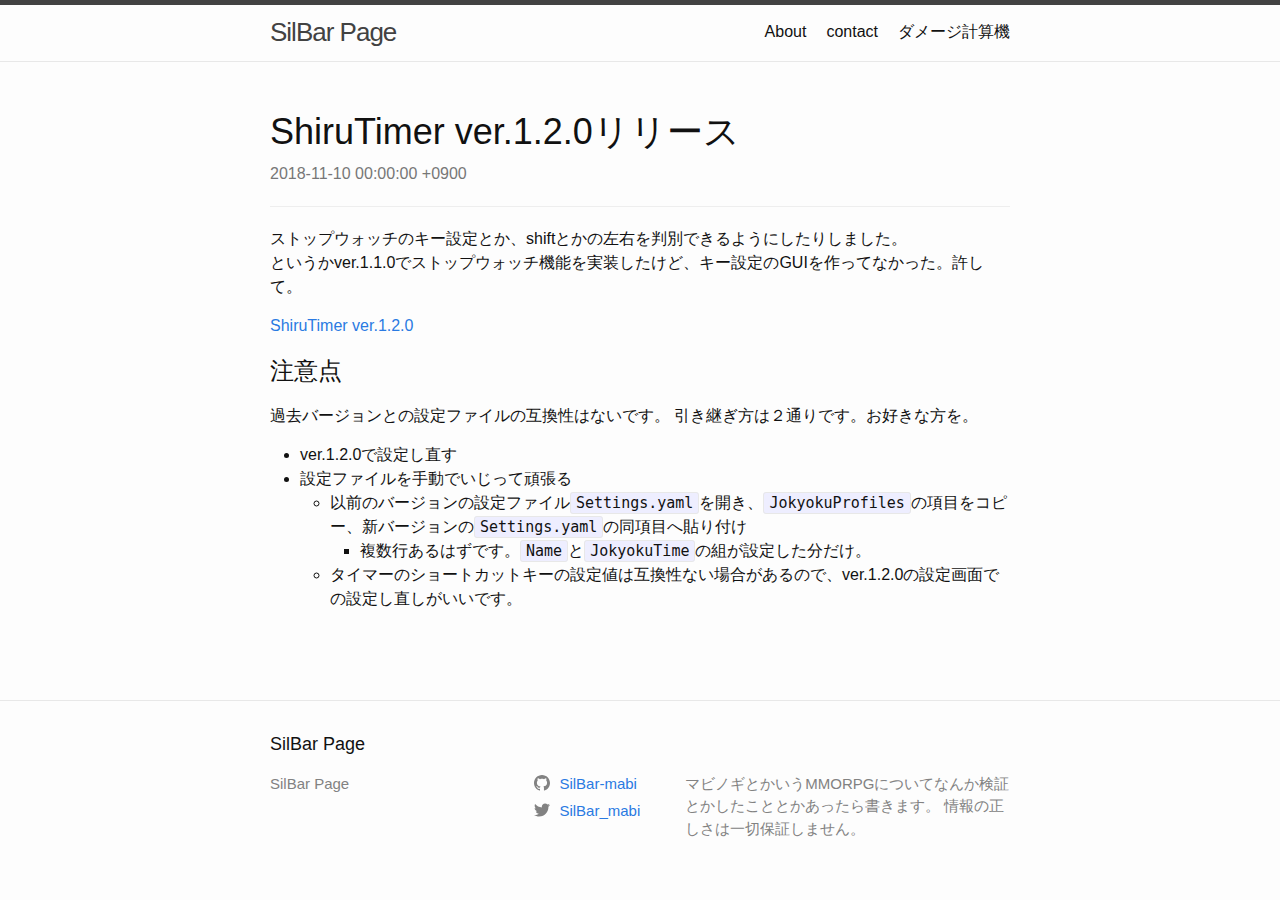
<file: mabinogi/2018/11/10/shirutimer_1.2.0.html>
<!DOCTYPE html>
<html lang="ja"><head>
  <meta charset="utf-8">
  <meta http-equiv="X-UA-Compatible" content="IE=edge">
  <meta name="viewport" content="width=device-width, initial-scale=1"><!-- Begin Jekyll SEO tag v2.5.0 -->
<title>ShiruTimer ver.1.2.0リリース | SilBar Page</title>
<meta name="generator" content="Jekyll v3.8.3" />
<meta property="og:title" content="ShiruTimer ver.1.2.0リリース" />
<meta property="og:locale" content="ja" />
<meta name="description" content="ストップウォッチのキー設定とか、shiftとかの左右を判別できるようにしたりしました。 というかver.1.1.0でストップウォッチ機能を実装したけど、キー設定のGUIを作ってなかった。許して。" />
<meta property="og:description" content="ストップウォッチのキー設定とか、shiftとかの左右を判別できるようにしたりしました。 というかver.1.1.0でストップウォッチ機能を実装したけど、キー設定のGUIを作ってなかった。許して。" />
<link rel="canonical" href="/mabinogi/2018/11/10/shirutimer_1.2.0.html" />
<meta property="og:url" content="/mabinogi/2018/11/10/shirutimer_1.2.0.html" />
<meta property="og:site_name" content="SilBar Page" />
<meta property="og:type" content="article" />
<meta property="article:published_time" content="2018-11-10T00:00:00+09:00" />
<script type="application/ld+json">
{"description":"ストップウォッチのキー設定とか、shiftとかの左右を判別できるようにしたりしました。 というかver.1.1.0でストップウォッチ機能を実装したけど、キー設定のGUIを作ってなかった。許して。","@type":"BlogPosting","url":"/mabinogi/2018/11/10/shirutimer_1.2.0.html","headline":"ShiruTimer ver.1.2.0リリース","dateModified":"2018-11-10T00:00:00+09:00","datePublished":"2018-11-10T00:00:00+09:00","mainEntityOfPage":{"@type":"WebPage","@id":"/mabinogi/2018/11/10/shirutimer_1.2.0.html"},"@context":"http://schema.org"}</script>
<!-- End Jekyll SEO tag -->
<link rel="stylesheet" href="/assets/main.css">
  <link rel="stylesheet" href="/assets/partial_bs.css">
  <link rel="stylesheet" href="/assets/switch.css"><link type="application/atom+xml" rel="alternate" href="/feed.xml" title="SilBar Page" /></head>
<body>
    <script src="https://code.jquery.com/jquery-3.3.1.slim.min.js" integrity="sha384-q8i/X+965DzO0rT7abK41JStQIAqVgRVzpbzo5smXKp4YfRvH+8abtTE1Pi6jizo" crossorigin="anonymous"></script>
    <script src="https://cdnjs.cloudflare.com/ajax/libs/popper.js/1.14.3/umd/popper.min.js" integrity="sha384-ZMP7rVo3mIykV+2+9J3UJ46jBk0WLaUAdn689aCwoqbBJiSnjAK/l8WvCWPIPm49" crossorigin="anonymous"></script>
    <script src="https://stackpath.bootstrapcdn.com/bootstrap/4.1.1/js/bootstrap.min.js" integrity="sha384-smHYKdLADwkXOn1EmN1qk/HfnUcbVRZyYmZ4qpPea6sjB/pTJ0euyQp0Mk8ck+5T" crossorigin="anonymous"></script><header class="site-header" role="banner">

  <div class="wrapper"><a class="site-title" rel="author" href="/">SilBar Page</a><nav class="site-nav">
        <input type="checkbox" id="nav-trigger" class="nav-trigger" />
        <label for="nav-trigger">
          <span class="menu-icon">
            <svg viewBox="0 0 18 15" width="18px" height="15px">
              <path d="M18,1.484c0,0.82-0.665,1.484-1.484,1.484H1.484C0.665,2.969,0,2.304,0,1.484l0,0C0,0.665,0.665,0,1.484,0 h15.032C17.335,0,18,0.665,18,1.484L18,1.484z M18,7.516C18,8.335,17.335,9,16.516,9H1.484C0.665,9,0,8.335,0,7.516l0,0 c0-0.82,0.665-1.484,1.484-1.484h15.032C17.335,6.031,18,6.696,18,7.516L18,7.516z M18,13.516C18,14.335,17.335,15,16.516,15H1.484 C0.665,15,0,14.335,0,13.516l0,0c0-0.82,0.665-1.483,1.484-1.483h15.032C17.335,12.031,18,12.695,18,13.516L18,13.516z"/>
            </svg>
          </span>
        </label>

        <div class="trigger"><a class="page-link" href="/about/">About</a><a class="page-link" href="/contact/">contact</a><a class="page-link" href="/damage-calc/">ダメージ計算機</a></div>
      </nav></div>
</header>
<main class="page-content" aria-label="Content">
      <div class="wrapper">
        <div class="bs">
  <header>
    <h1>ShiruTimer ver.1.2.0リリース</h1>
    <span class="text-muted">2018-11-10 00:00:00 +0900</span>
  </header>
  
  <hr class="bg-info">
</div>
  
<p>ストップウォッチのキー設定とか、shiftとかの左右を判別できるようにしたりしました。<br />
というかver.1.1.0でストップウォッチ機能を実装したけど、キー設定のGUIを作ってなかった。許して。</p>

<p><a href="https://github.com/SilBar-mabi/ShiruTimer/releases/download/v1.2.0/1.2.0.zip">ShiruTimer ver.1.2.0</a></p>

<h2 id="注意点">注意点</h2>
<p>過去バージョンとの設定ファイルの互換性はないです。
引き継ぎ方は２通りです。お好きな方を。</p>
<ul>
  <li>ver.1.2.0で設定し直す</li>
  <li>設定ファイルを手動でいじって頑張る
    <ul>
      <li>以前のバージョンの設定ファイル<code class="highlighter-rouge">Settings.yaml</code>を開き、<code class="highlighter-rouge">JokyokuProfiles</code>の項目をコピー、新バージョンの<code class="highlighter-rouge">Settings.yaml</code>の同項目へ貼り付け
        <ul>
          <li>複数行あるはずです。<code class="highlighter-rouge">Name</code>と<code class="highlighter-rouge">JokyokuTime</code>の組が設定した分だけ。</li>
        </ul>
      </li>
      <li>タイマーのショートカットキーの設定値は互換性ない場合があるので、ver.1.2.0の設定画面での設定し直しがいいです。</li>
    </ul>
  </li>
</ul>



      </div>
    </main><footer class="site-footer h-card">
  <data class="u-url" href="/"></data>

  <div class="wrapper">

    <h2 class="footer-heading">SilBar Page</h2>

    <div class="footer-col-wrapper">
      <div class="footer-col footer-col-1">
        <ul class="contact-list">
          <li class="p-name">SilBar Page</li></ul>
      </div>

      <div class="footer-col footer-col-2"><ul class="social-media-list"><li><a href="https://github.com/SilBar-mabi"><svg class="svg-icon"><use xlink:href="/assets/minima-social-icons.svg#github"></use></svg> <span class="username">SilBar-mabi</span></a></li><li><a href="https://www.twitter.com/SilBar_mabi"><svg class="svg-icon"><use xlink:href="/assets/minima-social-icons.svg#twitter"></use></svg> <span class="username">SilBar_mabi</span></a></li></ul>
</div>

      <div class="footer-col footer-col-3">
        <p>マビノギとかいうMMORPGについてなんか検証とかしたこととかあったら書きます。   情報の正しさは一切保証しません。</p>
      </div>
    </div>

  </div>

</footer>
</body>

</html>
</file>
<file: assets/switch.css>
/* チェックボックスの非表示 */
.switch input[type=checkbox] {
    display: none;
}

/* ラベル要素の中身のスタイル（具体的にはスイッチ部分） */
.switch label {
    padding: 1px;
    font-size: 13px;
    font-weight: bold;
    cursor: pointer;
}

/* ラベル要素の中身の直前にスイッチのON部分追加 */
.switch label:before {
    padding: 2px 3px;
    content: 'O';
    border-radius: 6px 0 0 6px;
    background: linear-gradient(to bottom, #F0F0F0 0%, #DDD 100%);
    box-shadow: 0px 0px 3px 0px rgba(0, 0, 0, 0.1) inset;
    color: #333;
}

/* ラベル要素の中身の直前にスイッチのOFF部分追加 */
.switch label:after {
    padding: 2px 3px;
    content: 'X';
    border-radius: 0 6px 6px 0;
    background: #C30;
    box-shadow: 0px 0px 3px 0px rgba(0, 0, 0, 0.1) inset;
    color: #FFF;
}

/* スイッチがOFF状態の場合ON部分のホバーは透かしを入れる */
.switch input+label:hover:before {
    opacity: 0.5;
}

/* スイッチがON状態の場合OFF部分のホバーは透かしを入れる */
.switch input:checked+label:hover:after {
    opacity: 0.5;
}

/* スイッチがON状態でONに色をつける */
.switch input:checked+label:before {
    background: #9C0;
    color: #FFF;
    opacity: 1;
}
/* スイッチがOFF状態でOFFに色をつける */
.switch input:checked+label:after {
    background: linear-gradient(to bottom, #F0F0F0 0%, #DDD 100%);
    color: #333;
}

.switchee {
    padding: 3px;
    margin-top: 2px;
    border-radius: 6px;
}
.lightup {
    background: ;
}
.lightdown {
    background: silver;
}
</file>
<file: assets/main.css>
/**
 * Reset some basic elements
 */
body, h1, h2, h3, h4, h5, h6,
p, blockquote, pre, hr,
dl, dd, ol, ul, figure {
  margin: 0;
  padding: 0; }

/**
 * Basic styling
 */
body {
  font: 400 16px/1.5 -apple-system, BlinkMacSystemFont, "Segoe UI", Roboto, Helvetica, Arial, sans-serif, "Apple Color Emoji", "Segoe UI Emoji", "Segoe UI Symbol";
  color: #111;
  background-color: #fdfdfd;
  -webkit-text-size-adjust: 100%;
  -webkit-font-feature-settings: "kern" 1;
  -moz-font-feature-settings: "kern" 1;
  -o-font-feature-settings: "kern" 1;
  font-feature-settings: "kern" 1;
  font-kerning: normal;
  display: flex;
  min-height: 100vh;
  flex-direction: column; }

/**
 * Set `margin-bottom` to maintain vertical rhythm
 */
h1, h2, h3, h4, h5, h6,
p, blockquote, pre,
ul, ol, dl, figure,
.highlight {
  margin-bottom: 15px; }

/**
 * `main` element
 */
main {
  display: block;
  /* Default value of `display` of `main` element is 'inline' in IE 11. */ }

/**
 * Images
 */
img {
  max-width: 100%;
  vertical-align: middle; }

/**
 * Figures
 */
figure > img {
  display: block; }

figcaption {
  font-size: 14px; }

/**
 * Lists
 */
ul, ol {
  margin-left: 30px; }

li > ul,
li > ol {
  margin-bottom: 0; }

/**
 * Headings
 */
h1, h2, h3, h4, h5, h6 {
  font-weight: 400; }

/**
 * Links
 */
a {
  color: #2a7ae2;
  text-decoration: none; }
  a:visited {
    color: #1756a9; }
  a:hover {
    color: #111;
    text-decoration: underline; }
  .social-media-list a:hover {
    text-decoration: none; }
    .social-media-list a:hover .username {
      text-decoration: underline; }

/**
 * Blockquotes
 */
blockquote {
  color: #828282;
  border-left: 4px solid #e8e8e8;
  padding-left: 15px;
  font-size: 18px;
  letter-spacing: -1px;
  font-style: italic; }
  blockquote > :last-child {
    margin-bottom: 0; }

/**
 * Code formatting
 */
pre,
code {
  font-size: 15px;
  border: 1px solid #e8e8e8;
  border-radius: 3px;
  background-color: #eef; }

code {
  padding: 1px 5px; }

pre {
  padding: 8px 12px;
  overflow-x: auto; }
  pre > code {
    border: 0;
    padding-right: 0;
    padding-left: 0; }

/**
 * Wrapper
 */
.wrapper {
  max-width: -webkit-calc(800px - (30px * 2));
  max-width: calc(800px - (30px * 2));
  margin-right: auto;
  margin-left: auto;
  padding-right: 30px;
  padding-left: 30px; }
  @media screen and (max-width: 800px) {
    .wrapper {
      max-width: -webkit-calc(800px - (30px));
      max-width: calc(800px - (30px));
      padding-right: 15px;
      padding-left: 15px; } }

/**
 * Clearfix
 */
.wrapper:after, .footer-col-wrapper:after {
  content: "";
  display: table;
  clear: both; }

/**
 * Icons
 */
.svg-icon {
  width: 16px;
  height: 16px;
  display: inline-block;
  fill: #828282;
  padding-right: 5px;
  vertical-align: text-top; }

.social-media-list li + li {
  padding-top: 5px; }

/**
 * Tables
 */
table {
  margin-bottom: 30px;
  width: 100%;
  text-align: left;
  color: #3f3f3f;
  border-collapse: collapse;
  border: 1px solid #e8e8e8; }
  table tr:nth-child(even) {
    background-color: #f7f7f7; }
  table th, table td {
    padding: 10px 15px; }
  table th {
    background-color: #f0f0f0;
    border: 1px solid #dedede;
    border-bottom-color: #c9c9c9; }
  table td {
    border: 1px solid #e8e8e8; }

/**
 * Site header
 */
.site-header {
  border-top: 5px solid #424242;
  border-bottom: 1px solid #e8e8e8;
  min-height: 55.95px;
  position: relative; }

.site-title {
  font-size: 26px;
  font-weight: 300;
  line-height: 54px;
  letter-spacing: -1px;
  margin-bottom: 0;
  float: left; }
  .site-title, .site-title:visited {
    color: #424242; }

.site-nav {
  float: right;
  line-height: 54px; }
  .site-nav .nav-trigger {
    display: none; }
  .site-nav .menu-icon {
    display: none; }
  .site-nav .page-link {
    color: #111;
    line-height: 1.5; }
    .site-nav .page-link:not(:last-child) {
      margin-right: 20px; }
  @media screen and (max-width: 600px) {
    .site-nav {
      position: absolute;
      top: 9px;
      right: 15px;
      background-color: #fdfdfd;
      border: 1px solid #e8e8e8;
      border-radius: 5px;
      text-align: right; }
      .site-nav label[for="nav-trigger"] {
        display: block;
        float: right;
        width: 36px;
        height: 36px;
        z-index: 2;
        cursor: pointer; }
      .site-nav .menu-icon {
        display: block;
        float: right;
        width: 36px;
        height: 26px;
        line-height: 0;
        padding-top: 10px;
        text-align: center; }
        .site-nav .menu-icon > svg {
          fill: #424242; }
      .site-nav input ~ .trigger {
        clear: both;
        display: none; }
      .site-nav input:checked ~ .trigger {
        display: block;
        padding-bottom: 5px; }
      .site-nav .page-link {
        display: block;
        padding: 5px 10px;
        margin-left: 20px; }
        .site-nav .page-link:not(:last-child) {
          margin-right: 0; } }

/**
 * Site footer
 */
.site-footer {
  border-top: 1px solid #e8e8e8;
  padding: 30px 0; }

.footer-heading {
  font-size: 18px;
  margin-bottom: 15px; }

.contact-list,
.social-media-list {
  list-style: none;
  margin-left: 0; }

.footer-col-wrapper {
  font-size: 15px;
  color: #828282;
  margin-left: -15px; }

.footer-col {
  float: left;
  margin-bottom: 15px;
  padding-left: 15px; }

.footer-col-1 {
  width: -webkit-calc(35% - (30px / 2));
  width: calc(35% - (30px / 2)); }

.footer-col-2 {
  width: -webkit-calc(20% - (30px / 2));
  width: calc(20% - (30px / 2)); }

.footer-col-3 {
  width: -webkit-calc(45% - (30px / 2));
  width: calc(45% - (30px / 2)); }

@media screen and (max-width: 800px) {
  .footer-col-1,
  .footer-col-2 {
    width: -webkit-calc(50% - (30px / 2));
    width: calc(50% - (30px / 2)); }

  .footer-col-3 {
    width: -webkit-calc(100% - (30px / 2));
    width: calc(100% - (30px / 2)); } }
@media screen and (max-width: 600px) {
  .footer-col {
    float: none;
    width: -webkit-calc(100% - (30px / 2));
    width: calc(100% - (30px / 2)); } }
/**
 * Page content
 */
.page-content {
  padding: 30px 0;
  flex: 1; }

.page-heading {
  font-size: 32px; }

.post-list-heading {
  font-size: 28px; }

.post-list {
  margin-left: 0;
  list-style: none; }
  .post-list > li {
    margin-bottom: 30px; }

.post-meta {
  font-size: 14px;
  color: #828282; }

.post-link {
  display: block;
  font-size: 24px; }

/**
 * Posts
 */
.post-header {
  margin-bottom: 30px; }

.post-title {
  font-size: 42px;
  letter-spacing: -1px;
  line-height: 1; }
  @media screen and (max-width: 800px) {
    .post-title {
      font-size: 36px; } }

.post-content {
  margin-bottom: 30px; }
  .post-content h2 {
    font-size: 32px; }
    @media screen and (max-width: 800px) {
      .post-content h2 {
        font-size: 28px; } }
  .post-content h3 {
    font-size: 26px; }
    @media screen and (max-width: 800px) {
      .post-content h3 {
        font-size: 22px; } }
  .post-content h4 {
    font-size: 20px; }
    @media screen and (max-width: 800px) {
      .post-content h4 {
        font-size: 18px; } }

/**
 * Syntax highlighting styles
 */
.highlight {
  background: #fff; }
  .highlighter-rouge .highlight {
    background: #eef; }
  .highlight .c {
    color: #998;
    font-style: italic; }
  .highlight .err {
    color: #a61717;
    background-color: #e3d2d2; }
  .highlight .k {
    font-weight: bold; }
  .highlight .o {
    font-weight: bold; }
  .highlight .cm {
    color: #998;
    font-style: italic; }
  .highlight .cp {
    color: #999;
    font-weight: bold; }
  .highlight .c1 {
    color: #998;
    font-style: italic; }
  .highlight .cs {
    color: #999;
    font-weight: bold;
    font-style: italic; }
  .highlight .gd {
    color: #000;
    background-color: #fdd; }
  .highlight .gd .x {
    color: #000;
    background-color: #faa; }
  .highlight .ge {
    font-style: italic; }
  .highlight .gr {
    color: #a00; }
  .highlight .gh {
    color: #999; }
  .highlight .gi {
    color: #000;
    background-color: #dfd; }
  .highlight .gi .x {
    color: #000;
    background-color: #afa; }
  .highlight .go {
    color: #888; }
  .highlight .gp {
    color: #555; }
  .highlight .gs {
    font-weight: bold; }
  .highlight .gu {
    color: #aaa; }
  .highlight .gt {
    color: #a00; }
  .highlight .kc {
    font-weight: bold; }
  .highlight .kd {
    font-weight: bold; }
  .highlight .kp {
    font-weight: bold; }
  .highlight .kr {
    font-weight: bold; }
  .highlight .kt {
    color: #458;
    font-weight: bold; }
  .highlight .m {
    color: #099; }
  .highlight .s {
    color: #d14; }
  .highlight .na {
    color: #008080; }
  .highlight .nb {
    color: #0086B3; }
  .highlight .nc {
    color: #458;
    font-weight: bold; }
  .highlight .no {
    color: #008080; }
  .highlight .ni {
    color: #800080; }
  .highlight .ne {
    color: #900;
    font-weight: bold; }
  .highlight .nf {
    color: #900;
    font-weight: bold; }
  .highlight .nn {
    color: #555; }
  .highlight .nt {
    color: #000080; }
  .highlight .nv {
    color: #008080; }
  .highlight .ow {
    font-weight: bold; }
  .highlight .w {
    color: #bbb; }
  .highlight .mf {
    color: #099; }
  .highlight .mh {
    color: #099; }
  .highlight .mi {
    color: #099; }
  .highlight .mo {
    color: #099; }
  .highlight .sb {
    color: #d14; }
  .highlight .sc {
    color: #d14; }
  .highlight .sd {
    color: #d14; }
  .highlight .s2 {
    color: #d14; }
  .highlight .se {
    color: #d14; }
  .highlight .sh {
    color: #d14; }
  .highlight .si {
    color: #d14; }
  .highlight .sx {
    color: #d14; }
  .highlight .sr {
    color: #009926; }
  .highlight .s1 {
    color: #d14; }
  .highlight .ss {
    color: #990073; }
  .highlight .bp {
    color: #999; }
  .highlight .vc {
    color: #008080; }
  .highlight .vg {
    color: #008080; }
  .highlight .vi {
    color: #008080; }
  .highlight .il {
    color: #099; }
</file>
<file: assets/partial_bs.css>
@charset "UTF-8";
.bs {
  /*!
   * Bootstrap v3.3.7 (http://getbootstrap.com)
   * Copyright 2011-2016 Twitter, Inc.
   * Licensed under MIT (https://github.com/twbs/bootstrap/blob/master/LICENSE)
   */
  /*! normalize.css v3.0.3 | MIT License | github.com/necolas/normalize.css */
  /*! Source: https://github.com/h5bp/html5-boilerplate/blob/master/src/css/main.css */ }
  .bs html {
    font-family: sans-serif;
    -ms-text-size-adjust: 100%;
    -webkit-text-size-adjust: 100%; }
  .bs body {
    margin: 0; }
  .bs article,
  .bs aside,
  .bs details,
  .bs figcaption,
  .bs figure,
  .bs footer,
  .bs header,
  .bs hgroup,
  .bs main,
  .bs menu,
  .bs nav,
  .bs section,
  .bs summary {
    display: block; }
  .bs audio,
  .bs canvas,
  .bs progress,
  .bs video {
    display: inline-block;
    vertical-align: baseline; }
  .bs audio:not([controls]) {
    display: none;
    height: 0; }
  .bs [hidden],
  .bs template {
    display: none; }
  .bs a {
    background-color: transparent; }
  .bs a:active,
  .bs a:hover {
    outline: 0; }
  .bs abbr[title] {
    border-bottom: 1px dotted; }
  .bs b,
  .bs strong {
    font-weight: bold; }
  .bs dfn {
    font-style: italic; }
  .bs h1 {
    font-size: 2em;
    margin: 0.67em 0; }
  .bs mark {
    background: #ff0;
    color: #000; }
  .bs small {
    font-size: 80%; }
  .bs sub,
  .bs sup {
    font-size: 75%;
    line-height: 0;
    position: relative;
    vertical-align: baseline; }
  .bs sup {
    top: -0.5em; }
  .bs sub {
    bottom: -0.25em; }
  .bs img {
    border: 0; }
  .bs svg:not(:root) {
    overflow: hidden; }
  .bs figure {
    margin: 1em 40px; }
  .bs hr {
    box-sizing: content-box;
    height: 0; }
  .bs pre {
    overflow: auto; }
  .bs code,
  .bs kbd,
  .bs pre,
  .bs samp {
    font-family: monospace, monospace;
    font-size: 1em; }
  .bs button,
  .bs input,
  .bs optgroup,
  .bs select,
  .bs textarea {
    color: inherit;
    font: inherit;
    margin: 0; }
  .bs button {
    overflow: visible; }
  .bs button,
  .bs select {
    text-transform: none; }
  .bs button,
  .bs html input[type="button"],
  .bs input[type="reset"],
  .bs input[type="submit"] {
    -webkit-appearance: button;
    cursor: pointer; }
  .bs button[disabled],
  .bs html input[disabled] {
    cursor: default; }
  .bs button::-moz-focus-inner,
  .bs input::-moz-focus-inner {
    border: 0;
    padding: 0; }
  .bs input {
    line-height: normal; }
  .bs input[type="checkbox"],
  .bs input[type="radio"] {
    box-sizing: border-box;
    padding: 0; }
  .bs input[type="number"]::-webkit-inner-spin-button,
  .bs input[type="number"]::-webkit-outer-spin-button {
    height: auto; }
  .bs input[type="search"] {
    -webkit-appearance: textfield;
    box-sizing: content-box; }
  .bs input[type="search"]::-webkit-search-cancel-button,
  .bs input[type="search"]::-webkit-search-decoration {
    -webkit-appearance: none; }
  .bs fieldset {
    border: 1px solid #c0c0c0;
    margin: 0 2px;
    padding: 0.35em 0.625em 0.75em; }
  .bs legend {
    border: 0;
    padding: 0; }
  .bs textarea {
    overflow: auto; }
  .bs optgroup {
    font-weight: bold; }
  .bs table {
    border-collapse: collapse;
    border-spacing: 0; }
  .bs td,
  .bs th {
    padding: 0; }
  @media print {
    .bs *,
    .bs *:before,
    .bs *:after {
      background: transparent !important;
      color: #000 !important;
      box-shadow: none !important;
      text-shadow: none !important; }
    .bs a,
    .bs a:visited {
      text-decoration: underline; }
    .bs a[href]:after {
      content: " (" attr(href) ")"; }
    .bs abbr[title]:after {
      content: " (" attr(title) ")"; }
    .bs a[href^="#"]:after,
    .bs a[href^="javascript:"]:after {
      content: ""; }
    .bs pre,
    .bs blockquote {
      border: 1px solid #999;
      page-break-inside: avoid; }
    .bs thead {
      display: table-header-group; }
    .bs tr,
    .bs img {
      page-break-inside: avoid; }
    .bs img {
      max-width: 100% !important; }
    .bs p,
    .bs h2,
    .bs h3 {
      orphans: 3;
      widows: 3; }
    .bs h2,
    .bs h3 {
      page-break-after: avoid; }
    .bs .navbar {
      display: none; }
    .bs .btn > .caret,
    .bs .dropup > .btn > .caret {
      border-top-color: #000 !important; }
    .bs .label {
      border: 1px solid #000; }
    .bs .table {
      border-collapse: collapse !important; }
      .bs .table td,
      .bs .table th {
        background-color: #fff !important; }
    .bs .table-bordered th,
    .bs .table-bordered td {
      border: 1px solid #ddd !important; } }
@font-face {
  font-family: 'Glyphicons Halflings';
  src: url("../fonts/bootstrap/glyphicons-halflings-regular.eot");
  src: url("../fonts/bootstrap/glyphicons-halflings-regular.eot?#iefix") format("embedded-opentype"), url("../fonts/bootstrap/glyphicons-halflings-regular.woff2") format("woff2"), url("../fonts/bootstrap/glyphicons-halflings-regular.woff") format("woff"), url("../fonts/bootstrap/glyphicons-halflings-regular.ttf") format("truetype"), url("../fonts/bootstrap/glyphicons-halflings-regular.svg#glyphicons_halflingsregular") format("svg"); }
  .bs .glyphicon {
    position: relative;
    top: 1px;
    display: inline-block;
    font-family: 'Glyphicons Halflings';
    font-style: normal;
    font-weight: normal;
    line-height: 1;
    -webkit-font-smoothing: antialiased;
    -moz-osx-font-smoothing: grayscale; }
  .bs .glyphicon-asterisk:before {
    content: "\002a"; }
  .bs .glyphicon-plus:before {
    content: "\002b"; }
  .bs .glyphicon-euro:before,
  .bs .glyphicon-eur:before {
    content: "\20ac"; }
  .bs .glyphicon-minus:before {
    content: "\2212"; }
  .bs .glyphicon-cloud:before {
    content: "\2601"; }
  .bs .glyphicon-envelope:before {
    content: "\2709"; }
  .bs .glyphicon-pencil:before {
    content: "\270f"; }
  .bs .glyphicon-glass:before {
    content: "\e001"; }
  .bs .glyphicon-music:before {
    content: "\e002"; }
  .bs .glyphicon-search:before {
    content: "\e003"; }
  .bs .glyphicon-heart:before {
    content: "\e005"; }
  .bs .glyphicon-star:before {
    content: "\e006"; }
  .bs .glyphicon-star-empty:before {
    content: "\e007"; }
  .bs .glyphicon-user:before {
    content: "\e008"; }
  .bs .glyphicon-film:before {
    content: "\e009"; }
  .bs .glyphicon-th-large:before {
    content: "\e010"; }
  .bs .glyphicon-th:before {
    content: "\e011"; }
  .bs .glyphicon-th-list:before {
    content: "\e012"; }
  .bs .glyphicon-ok:before {
    content: "\e013"; }
  .bs .glyphicon-remove:before {
    content: "\e014"; }
  .bs .glyphicon-zoom-in:before {
    content: "\e015"; }
  .bs .glyphicon-zoom-out:before {
    content: "\e016"; }
  .bs .glyphicon-off:before {
    content: "\e017"; }
  .bs .glyphicon-signal:before {
    content: "\e018"; }
  .bs .glyphicon-cog:before {
    content: "\e019"; }
  .bs .glyphicon-trash:before {
    content: "\e020"; }
  .bs .glyphicon-home:before {
    content: "\e021"; }
  .bs .glyphicon-file:before {
    content: "\e022"; }
  .bs .glyphicon-time:before {
    content: "\e023"; }
  .bs .glyphicon-road:before {
    content: "\e024"; }
  .bs .glyphicon-download-alt:before {
    content: "\e025"; }
  .bs .glyphicon-download:before {
    content: "\e026"; }
  .bs .glyphicon-upload:before {
    content: "\e027"; }
  .bs .glyphicon-inbox:before {
    content: "\e028"; }
  .bs .glyphicon-play-circle:before {
    content: "\e029"; }
  .bs .glyphicon-repeat:before {
    content: "\e030"; }
  .bs .glyphicon-refresh:before {
    content: "\e031"; }
  .bs .glyphicon-list-alt:before {
    content: "\e032"; }
  .bs .glyphicon-lock:before {
    content: "\e033"; }
  .bs .glyphicon-flag:before {
    content: "\e034"; }
  .bs .glyphicon-headphones:before {
    content: "\e035"; }
  .bs .glyphicon-volume-off:before {
    content: "\e036"; }
  .bs .glyphicon-volume-down:before {
    content: "\e037"; }
  .bs .glyphicon-volume-up:before {
    content: "\e038"; }
  .bs .glyphicon-qrcode:before {
    content: "\e039"; }
  .bs .glyphicon-barcode:before {
    content: "\e040"; }
  .bs .glyphicon-tag:before {
    content: "\e041"; }
  .bs .glyphicon-tags:before {
    content: "\e042"; }
  .bs .glyphicon-book:before {
    content: "\e043"; }
  .bs .glyphicon-bookmark:before {
    content: "\e044"; }
  .bs .glyphicon-print:before {
    content: "\e045"; }
  .bs .glyphicon-camera:before {
    content: "\e046"; }
  .bs .glyphicon-font:before {
    content: "\e047"; }
  .bs .glyphicon-bold:before {
    content: "\e048"; }
  .bs .glyphicon-italic:before {
    content: "\e049"; }
  .bs .glyphicon-text-height:before {
    content: "\e050"; }
  .bs .glyphicon-text-width:before {
    content: "\e051"; }
  .bs .glyphicon-align-left:before {
    content: "\e052"; }
  .bs .glyphicon-align-center:before {
    content: "\e053"; }
  .bs .glyphicon-align-right:before {
    content: "\e054"; }
  .bs .glyphicon-align-justify:before {
    content: "\e055"; }
  .bs .glyphicon-list:before {
    content: "\e056"; }
  .bs .glyphicon-indent-left:before {
    content: "\e057"; }
  .bs .glyphicon-indent-right:before {
    content: "\e058"; }
  .bs .glyphicon-facetime-video:before {
    content: "\e059"; }
  .bs .glyphicon-picture:before {
    content: "\e060"; }
  .bs .glyphicon-map-marker:before {
    content: "\e062"; }
  .bs .glyphicon-adjust:before {
    content: "\e063"; }
  .bs .glyphicon-tint:before {
    content: "\e064"; }
  .bs .glyphicon-edit:before {
    content: "\e065"; }
  .bs .glyphicon-share:before {
    content: "\e066"; }
  .bs .glyphicon-check:before {
    content: "\e067"; }
  .bs .glyphicon-move:before {
    content: "\e068"; }
  .bs .glyphicon-step-backward:before {
    content: "\e069"; }
  .bs .glyphicon-fast-backward:before {
    content: "\e070"; }
  .bs .glyphicon-backward:before {
    content: "\e071"; }
  .bs .glyphicon-play:before {
    content: "\e072"; }
  .bs .glyphicon-pause:before {
    content: "\e073"; }
  .bs .glyphicon-stop:before {
    content: "\e074"; }
  .bs .glyphicon-forward:before {
    content: "\e075"; }
  .bs .glyphicon-fast-forward:before {
    content: "\e076"; }
  .bs .glyphicon-step-forward:before {
    content: "\e077"; }
  .bs .glyphicon-eject:before {
    content: "\e078"; }
  .bs .glyphicon-chevron-left:before {
    content: "\e079"; }
  .bs .glyphicon-chevron-right:before {
    content: "\e080"; }
  .bs .glyphicon-plus-sign:before {
    content: "\e081"; }
  .bs .glyphicon-minus-sign:before {
    content: "\e082"; }
  .bs .glyphicon-remove-sign:before {
    content: "\e083"; }
  .bs .glyphicon-ok-sign:before {
    content: "\e084"; }
  .bs .glyphicon-question-sign:before {
    content: "\e085"; }
  .bs .glyphicon-info-sign:before {
    content: "\e086"; }
  .bs .glyphicon-screenshot:before {
    content: "\e087"; }
  .bs .glyphicon-remove-circle:before {
    content: "\e088"; }
  .bs .glyphicon-ok-circle:before {
    content: "\e089"; }
  .bs .glyphicon-ban-circle:before {
    content: "\e090"; }
  .bs .glyphicon-arrow-left:before {
    content: "\e091"; }
  .bs .glyphicon-arrow-right:before {
    content: "\e092"; }
  .bs .glyphicon-arrow-up:before {
    content: "\e093"; }
  .bs .glyphicon-arrow-down:before {
    content: "\e094"; }
  .bs .glyphicon-share-alt:before {
    content: "\e095"; }
  .bs .glyphicon-resize-full:before {
    content: "\e096"; }
  .bs .glyphicon-resize-small:before {
    content: "\e097"; }
  .bs .glyphicon-exclamation-sign:before {
    content: "\e101"; }
  .bs .glyphicon-gift:before {
    content: "\e102"; }
  .bs .glyphicon-leaf:before {
    content: "\e103"; }
  .bs .glyphicon-fire:before {
    content: "\e104"; }
  .bs .glyphicon-eye-open:before {
    content: "\e105"; }
  .bs .glyphicon-eye-close:before {
    content: "\e106"; }
  .bs .glyphicon-warning-sign:before {
    content: "\e107"; }
  .bs .glyphicon-plane:before {
    content: "\e108"; }
  .bs .glyphicon-calendar:before {
    content: "\e109"; }
  .bs .glyphicon-random:before {
    content: "\e110"; }
  .bs .glyphicon-comment:before {
    content: "\e111"; }
  .bs .glyphicon-magnet:before {
    content: "\e112"; }
  .bs .glyphicon-chevron-up:before {
    content: "\e113"; }
  .bs .glyphicon-chevron-down:before {
    content: "\e114"; }
  .bs .glyphicon-retweet:before {
    content: "\e115"; }
  .bs .glyphicon-shopping-cart:before {
    content: "\e116"; }
  .bs .glyphicon-folder-close:before {
    content: "\e117"; }
  .bs .glyphicon-folder-open:before {
    content: "\e118"; }
  .bs .glyphicon-resize-vertical:before {
    content: "\e119"; }
  .bs .glyphicon-resize-horizontal:before {
    content: "\e120"; }
  .bs .glyphicon-hdd:before {
    content: "\e121"; }
  .bs .glyphicon-bullhorn:before {
    content: "\e122"; }
  .bs .glyphicon-bell:before {
    content: "\e123"; }
  .bs .glyphicon-certificate:before {
    content: "\e124"; }
  .bs .glyphicon-thumbs-up:before {
    content: "\e125"; }
  .bs .glyphicon-thumbs-down:before {
    content: "\e126"; }
  .bs .glyphicon-hand-right:before {
    content: "\e127"; }
  .bs .glyphicon-hand-left:before {
    content: "\e128"; }
  .bs .glyphicon-hand-up:before {
    content: "\e129"; }
  .bs .glyphicon-hand-down:before {
    content: "\e130"; }
  .bs .glyphicon-circle-arrow-right:before {
    content: "\e131"; }
  .bs .glyphicon-circle-arrow-left:before {
    content: "\e132"; }
  .bs .glyphicon-circle-arrow-up:before {
    content: "\e133"; }
  .bs .glyphicon-circle-arrow-down:before {
    content: "\e134"; }
  .bs .glyphicon-globe:before {
    content: "\e135"; }
  .bs .glyphicon-wrench:before {
    content: "\e136"; }
  .bs .glyphicon-tasks:before {
    content: "\e137"; }
  .bs .glyphicon-filter:before {
    content: "\e138"; }
  .bs .glyphicon-briefcase:before {
    content: "\e139"; }
  .bs .glyphicon-fullscreen:before {
    content: "\e140"; }
  .bs .glyphicon-dashboard:before {
    content: "\e141"; }
  .bs .glyphicon-paperclip:before {
    content: "\e142"; }
  .bs .glyphicon-heart-empty:before {
    content: "\e143"; }
  .bs .glyphicon-link:before {
    content: "\e144"; }
  .bs .glyphicon-phone:before {
    content: "\e145"; }
  .bs .glyphicon-pushpin:before {
    content: "\e146"; }
  .bs .glyphicon-usd:before {
    content: "\e148"; }
  .bs .glyphicon-gbp:before {
    content: "\e149"; }
  .bs .glyphicon-sort:before {
    content: "\e150"; }
  .bs .glyphicon-sort-by-alphabet:before {
    content: "\e151"; }
  .bs .glyphicon-sort-by-alphabet-alt:before {
    content: "\e152"; }
  .bs .glyphicon-sort-by-order:before {
    content: "\e153"; }
  .bs .glyphicon-sort-by-order-alt:before {
    content: "\e154"; }
  .bs .glyphicon-sort-by-attributes:before {
    content: "\e155"; }
  .bs .glyphicon-sort-by-attributes-alt:before {
    content: "\e156"; }
  .bs .glyphicon-unchecked:before {
    content: "\e157"; }
  .bs .glyphicon-expand:before {
    content: "\e158"; }
  .bs .glyphicon-collapse-down:before {
    content: "\e159"; }
  .bs .glyphicon-collapse-up:before {
    content: "\e160"; }
  .bs .glyphicon-log-in:before {
    content: "\e161"; }
  .bs .glyphicon-flash:before {
    content: "\e162"; }
  .bs .glyphicon-log-out:before {
    content: "\e163"; }
  .bs .glyphicon-new-window:before {
    content: "\e164"; }
  .bs .glyphicon-record:before {
    content: "\e165"; }
  .bs .glyphicon-save:before {
    content: "\e166"; }
  .bs .glyphicon-open:before {
    content: "\e167"; }
  .bs .glyphicon-saved:before {
    content: "\e168"; }
  .bs .glyphicon-import:before {
    content: "\e169"; }
  .bs .glyphicon-export:before {
    content: "\e170"; }
  .bs .glyphicon-send:before {
    content: "\e171"; }
  .bs .glyphicon-floppy-disk:before {
    content: "\e172"; }
  .bs .glyphicon-floppy-saved:before {
    content: "\e173"; }
  .bs .glyphicon-floppy-remove:before {
    content: "\e174"; }
  .bs .glyphicon-floppy-save:before {
    content: "\e175"; }
  .bs .glyphicon-floppy-open:before {
    content: "\e176"; }
  .bs .glyphicon-credit-card:before {
    content: "\e177"; }
  .bs .glyphicon-transfer:before {
    content: "\e178"; }
  .bs .glyphicon-cutlery:before {
    content: "\e179"; }
  .bs .glyphicon-header:before {
    content: "\e180"; }
  .bs .glyphicon-compressed:before {
    content: "\e181"; }
  .bs .glyphicon-earphone:before {
    content: "\e182"; }
  .bs .glyphicon-phone-alt:before {
    content: "\e183"; }
  .bs .glyphicon-tower:before {
    content: "\e184"; }
  .bs .glyphicon-stats:before {
    content: "\e185"; }
  .bs .glyphicon-sd-video:before {
    content: "\e186"; }
  .bs .glyphicon-hd-video:before {
    content: "\e187"; }
  .bs .glyphicon-subtitles:before {
    content: "\e188"; }
  .bs .glyphicon-sound-stereo:before {
    content: "\e189"; }
  .bs .glyphicon-sound-dolby:before {
    content: "\e190"; }
  .bs .glyphicon-sound-5-1:before {
    content: "\e191"; }
  .bs .glyphicon-sound-6-1:before {
    content: "\e192"; }
  .bs .glyphicon-sound-7-1:before {
    content: "\e193"; }
  .bs .glyphicon-copyright-mark:before {
    content: "\e194"; }
  .bs .glyphicon-registration-mark:before {
    content: "\e195"; }
  .bs .glyphicon-cloud-download:before {
    content: "\e197"; }
  .bs .glyphicon-cloud-upload:before {
    content: "\e198"; }
  .bs .glyphicon-tree-conifer:before {
    content: "\e199"; }
  .bs .glyphicon-tree-deciduous:before {
    content: "\e200"; }
  .bs .glyphicon-cd:before {
    content: "\e201"; }
  .bs .glyphicon-save-file:before {
    content: "\e202"; }
  .bs .glyphicon-open-file:before {
    content: "\e203"; }
  .bs .glyphicon-level-up:before {
    content: "\e204"; }
  .bs .glyphicon-copy:before {
    content: "\e205"; }
  .bs .glyphicon-paste:before {
    content: "\e206"; }
  .bs .glyphicon-alert:before {
    content: "\e209"; }
  .bs .glyphicon-equalizer:before {
    content: "\e210"; }
  .bs .glyphicon-king:before {
    content: "\e211"; }
  .bs .glyphicon-queen:before {
    content: "\e212"; }
  .bs .glyphicon-pawn:before {
    content: "\e213"; }
  .bs .glyphicon-bishop:before {
    content: "\e214"; }
  .bs .glyphicon-knight:before {
    content: "\e215"; }
  .bs .glyphicon-baby-formula:before {
    content: "\e216"; }
  .bs .glyphicon-tent:before {
    content: "\26fa"; }
  .bs .glyphicon-blackboard:before {
    content: "\e218"; }
  .bs .glyphicon-bed:before {
    content: "\e219"; }
  .bs .glyphicon-apple:before {
    content: "\f8ff"; }
  .bs .glyphicon-erase:before {
    content: "\e221"; }
  .bs .glyphicon-hourglass:before {
    content: "\231b"; }
  .bs .glyphicon-lamp:before {
    content: "\e223"; }
  .bs .glyphicon-duplicate:before {
    content: "\e224"; }
  .bs .glyphicon-piggy-bank:before {
    content: "\e225"; }
  .bs .glyphicon-scissors:before {
    content: "\e226"; }
  .bs .glyphicon-bitcoin:before {
    content: "\e227"; }
  .bs .glyphicon-btc:before {
    content: "\e227"; }
  .bs .glyphicon-xbt:before {
    content: "\e227"; }
  .bs .glyphicon-yen:before {
    content: "\00a5"; }
  .bs .glyphicon-jpy:before {
    content: "\00a5"; }
  .bs .glyphicon-ruble:before {
    content: "\20bd"; }
  .bs .glyphicon-rub:before {
    content: "\20bd"; }
  .bs .glyphicon-scale:before {
    content: "\e230"; }
  .bs .glyphicon-ice-lolly:before {
    content: "\e231"; }
  .bs .glyphicon-ice-lolly-tasted:before {
    content: "\e232"; }
  .bs .glyphicon-education:before {
    content: "\e233"; }
  .bs .glyphicon-option-horizontal:before {
    content: "\e234"; }
  .bs .glyphicon-option-vertical:before {
    content: "\e235"; }
  .bs .glyphicon-menu-hamburger:before {
    content: "\e236"; }
  .bs .glyphicon-modal-window:before {
    content: "\e237"; }
  .bs .glyphicon-oil:before {
    content: "\e238"; }
  .bs .glyphicon-grain:before {
    content: "\e239"; }
  .bs .glyphicon-sunglasses:before {
    content: "\e240"; }
  .bs .glyphicon-text-size:before {
    content: "\e241"; }
  .bs .glyphicon-text-color:before {
    content: "\e242"; }
  .bs .glyphicon-text-background:before {
    content: "\e243"; }
  .bs .glyphicon-object-align-top:before {
    content: "\e244"; }
  .bs .glyphicon-object-align-bottom:before {
    content: "\e245"; }
  .bs .glyphicon-object-align-horizontal:before {
    content: "\e246"; }
  .bs .glyphicon-object-align-left:before {
    content: "\e247"; }
  .bs .glyphicon-object-align-vertical:before {
    content: "\e248"; }
  .bs .glyphicon-object-align-right:before {
    content: "\e249"; }
  .bs .glyphicon-triangle-right:before {
    content: "\e250"; }
  .bs .glyphicon-triangle-left:before {
    content: "\e251"; }
  .bs .glyphicon-triangle-bottom:before {
    content: "\e252"; }
  .bs .glyphicon-triangle-top:before {
    content: "\e253"; }
  .bs .glyphicon-console:before {
    content: "\e254"; }
  .bs .glyphicon-superscript:before {
    content: "\e255"; }
  .bs .glyphicon-subscript:before {
    content: "\e256"; }
  .bs .glyphicon-menu-left:before {
    content: "\e257"; }
  .bs .glyphicon-menu-right:before {
    content: "\e258"; }
  .bs .glyphicon-menu-down:before {
    content: "\e259"; }
  .bs .glyphicon-menu-up:before {
    content: "\e260"; }
  .bs * {
    -webkit-box-sizing: border-box;
    -moz-box-sizing: border-box;
    box-sizing: border-box; }
  .bs *:before,
  .bs *:after {
    -webkit-box-sizing: border-box;
    -moz-box-sizing: border-box;
    box-sizing: border-box; }
  .bs html {
    font-size: 10px;
    -webkit-tap-highlight-color: rgba(0, 0, 0, 0); }
  .bs body {
    font-family: "Helvetica Neue", Helvetica, Arial, sans-serif;
    font-size: 14px;
    line-height: 1.428571429;
    color: #333333;
    background-color: #fff; }
  .bs input,
  .bs button,
  .bs select,
  .bs textarea {
    font-family: inherit;
    font-size: inherit;
    line-height: inherit; }
  .bs a {
    color: #337ab7;
    text-decoration: none; }
    .bs a:hover, .bs a:focus {
      color: #23527c;
      text-decoration: underline; }
    .bs a:focus {
      outline: 5px auto -webkit-focus-ring-color;
      outline-offset: -2px; }
  .bs figure {
    margin: 0; }
  .bs img {
    vertical-align: middle; }
  .bs .img-responsive {
    display: block;
    max-width: 100%;
    height: auto; }
  .bs .img-rounded {
    border-radius: 6px; }
  .bs .img-thumbnail {
    padding: 4px;
    line-height: 1.428571429;
    background-color: #fff;
    border: 1px solid #ddd;
    border-radius: 4px;
    -webkit-transition: all 0.2s ease-in-out;
    -o-transition: all 0.2s ease-in-out;
    transition: all 0.2s ease-in-out;
    display: inline-block;
    max-width: 100%;
    height: auto; }
  .bs .img-circle {
    border-radius: 50%; }
  .bs hr {
    margin-top: 20px;
    margin-bottom: 20px;
    border: 0;
    border-top: 1px solid #eeeeee; }
  .bs .sr-only {
    position: absolute;
    width: 1px;
    height: 1px;
    margin: -1px;
    padding: 0;
    overflow: hidden;
    clip: rect(0, 0, 0, 0);
    border: 0; }
  .bs .sr-only-focusable:active, .bs .sr-only-focusable:focus {
    position: static;
    width: auto;
    height: auto;
    margin: 0;
    overflow: visible;
    clip: auto; }
  .bs [role="button"] {
    cursor: pointer; }
  .bs h1, .bs h2, .bs h3, .bs h4, .bs h5, .bs h6,
  .bs .h1, .bs .h2, .bs .h3, .bs .h4, .bs .h5, .bs .h6 {
    font-family: inherit;
    font-weight: 500;
    line-height: 1.1;
    color: inherit; }
    .bs h1 small,
    .bs h1 .small, .bs h2 small,
    .bs h2 .small, .bs h3 small,
    .bs h3 .small, .bs h4 small,
    .bs h4 .small, .bs h5 small,
    .bs h5 .small, .bs h6 small,
    .bs h6 .small,
    .bs .h1 small,
    .bs .h1 .small, .bs .h2 small,
    .bs .h2 .small, .bs .h3 small,
    .bs .h3 .small, .bs .h4 small,
    .bs .h4 .small, .bs .h5 small,
    .bs .h5 .small, .bs .h6 small,
    .bs .h6 .small {
      font-weight: normal;
      line-height: 1;
      color: #777777; }
  .bs h1, .bs .h1,
  .bs h2, .bs .h2,
  .bs h3, .bs .h3 {
    margin-top: 20px;
    margin-bottom: 10px; }
    .bs h1 small,
    .bs h1 .small, .bs .h1 small,
    .bs .h1 .small,
    .bs h2 small,
    .bs h2 .small, .bs .h2 small,
    .bs .h2 .small,
    .bs h3 small,
    .bs h3 .small, .bs .h3 small,
    .bs .h3 .small {
      font-size: 65%; }
  .bs h4, .bs .h4,
  .bs h5, .bs .h5,
  .bs h6, .bs .h6 {
    margin-top: 10px;
    margin-bottom: 10px; }
    .bs h4 small,
    .bs h4 .small, .bs .h4 small,
    .bs .h4 .small,
    .bs h5 small,
    .bs h5 .small, .bs .h5 small,
    .bs .h5 .small,
    .bs h6 small,
    .bs h6 .small, .bs .h6 small,
    .bs .h6 .small {
      font-size: 75%; }
  .bs h1, .bs .h1 {
    font-size: 36px; }
  .bs h2, .bs .h2 {
    font-size: 30px; }
  .bs h3, .bs .h3 {
    font-size: 24px; }
  .bs h4, .bs .h4 {
    font-size: 18px; }
  .bs h5, .bs .h5 {
    font-size: 14px; }
  .bs h6, .bs .h6 {
    font-size: 12px; }
  .bs p {
    margin: 0 0 10px; }
  .bs .lead {
    margin-bottom: 20px;
    font-size: 16px;
    font-weight: 300;
    line-height: 1.4; }
    @media (min-width: 768px) {
      .bs .lead {
        font-size: 21px; } }
  .bs small,
  .bs .small {
    font-size: 85%; }
  .bs mark,
  .bs .mark {
    background-color: #fcf8e3;
    padding: .2em; }
  .bs .text-left {
    text-align: left; }
  .bs .text-right {
    text-align: right; }
  .bs .text-center {
    text-align: center; }
  .bs .text-justify {
    text-align: justify; }
  .bs .text-nowrap {
    white-space: nowrap; }
  .bs .text-lowercase {
    text-transform: lowercase; }
  .bs .text-uppercase, .bs .initialism {
    text-transform: uppercase; }
  .bs .text-capitalize {
    text-transform: capitalize; }
  .bs .text-muted {
    color: #777777; }
  .bs .text-primary {
    color: #337ab7; }
  .bs a.text-primary:hover,
  .bs a.text-primary:focus {
    color: #286090; }
  .bs .text-success {
    color: #3c763d; }
  .bs a.text-success:hover,
  .bs a.text-success:focus {
    color: #2b542c; }
  .bs .text-info {
    color: #31708f; }
  .bs a.text-info:hover,
  .bs a.text-info:focus {
    color: #245269; }
  .bs .text-warning {
    color: #8a6d3b; }
  .bs a.text-warning:hover,
  .bs a.text-warning:focus {
    color: #66512c; }
  .bs .text-danger {
    color: #a94442; }
  .bs a.text-danger:hover,
  .bs a.text-danger:focus {
    color: #843534; }
  .bs .bg-primary {
    color: #fff; }
  .bs .bg-primary {
    background-color: #337ab7; }
  .bs a.bg-primary:hover,
  .bs a.bg-primary:focus {
    background-color: #286090; }
  .bs .bg-success {
    background-color: #dff0d8; }
  .bs a.bg-success:hover,
  .bs a.bg-success:focus {
    background-color: #c1e2b3; }
  .bs .bg-info {
    background-color: #d9edf7; }
  .bs a.bg-info:hover,
  .bs a.bg-info:focus {
    background-color: #afd9ee; }
  .bs .bg-warning {
    background-color: #fcf8e3; }
  .bs a.bg-warning:hover,
  .bs a.bg-warning:focus {
    background-color: #f7ecb5; }
  .bs .bg-danger {
    background-color: #f2dede; }
  .bs a.bg-danger:hover,
  .bs a.bg-danger:focus {
    background-color: #e4b9b9; }
  .bs .page-header {
    padding-bottom: 9px;
    margin: 40px 0 20px;
    border-bottom: 1px solid #eeeeee; }
  .bs ul,
  .bs ol {
    margin-top: 0;
    margin-bottom: 10px; }
    .bs ul ul,
    .bs ul ol,
    .bs ol ul,
    .bs ol ol {
      margin-bottom: 0; }
  .bs .list-unstyled {
    padding-left: 0;
    list-style: none; }
  .bs .list-inline {
    padding-left: 0;
    list-style: none;
    margin-left: -5px; }
    .bs .list-inline > li {
      display: inline-block;
      padding-left: 5px;
      padding-right: 5px; }
  .bs dl {
    margin-top: 0;
    margin-bottom: 20px; }
  .bs dt,
  .bs dd {
    line-height: 1.428571429; }
  .bs dt {
    font-weight: bold; }
  .bs dd {
    margin-left: 0; }
  .bs .dl-horizontal dd:before, .bs .dl-horizontal dd:after {
    content: " ";
    display: table; }
  .bs .dl-horizontal dd:after {
    clear: both; }
  @media (min-width: 768px) {
    .bs .dl-horizontal dt {
      float: left;
      width: 160px;
      clear: left;
      text-align: right;
      overflow: hidden;
      text-overflow: ellipsis;
      white-space: nowrap; }
    .bs .dl-horizontal dd {
      margin-left: 180px; } }
  .bs abbr[title],
  .bs abbr[data-original-title] {
    cursor: help;
    border-bottom: 1px dotted #777777; }
  .bs .initialism {
    font-size: 90%; }
  .bs blockquote {
    padding: 10px 20px;
    margin: 0 0 20px;
    font-size: 17.5px;
    border-left: 5px solid #eeeeee; }
    .bs blockquote p:last-child,
    .bs blockquote ul:last-child,
    .bs blockquote ol:last-child {
      margin-bottom: 0; }
    .bs blockquote footer,
    .bs blockquote small,
    .bs blockquote .small {
      display: block;
      font-size: 80%;
      line-height: 1.428571429;
      color: #777777; }
      .bs blockquote footer:before,
      .bs blockquote small:before,
      .bs blockquote .small:before {
        content: '\2014 \00A0'; }
  .bs .blockquote-reverse,
  .bs blockquote.pull-right {
    padding-right: 15px;
    padding-left: 0;
    border-right: 5px solid #eeeeee;
    border-left: 0;
    text-align: right; }
    .bs .blockquote-reverse footer:before,
    .bs .blockquote-reverse small:before,
    .bs .blockquote-reverse .small:before,
    .bs blockquote.pull-right footer:before,
    .bs blockquote.pull-right small:before,
    .bs blockquote.pull-right .small:before {
      content: ''; }
    .bs .blockquote-reverse footer:after,
    .bs .blockquote-reverse small:after,
    .bs .blockquote-reverse .small:after,
    .bs blockquote.pull-right footer:after,
    .bs blockquote.pull-right small:after,
    .bs blockquote.pull-right .small:after {
      content: '\00A0 \2014'; }
  .bs address {
    margin-bottom: 20px;
    font-style: normal;
    line-height: 1.428571429; }
  .bs code,
  .bs kbd,
  .bs pre,
  .bs samp {
    font-family: Menlo, Monaco, Consolas, "Courier New", monospace; }
  .bs code {
    padding: 2px 4px;
    font-size: 90%;
    color: #c7254e;
    background-color: #f9f2f4;
    border-radius: 4px; }
  .bs kbd {
    padding: 2px 4px;
    font-size: 90%;
    color: #fff;
    background-color: #333;
    border-radius: 3px;
    box-shadow: inset 0 -1px 0 rgba(0, 0, 0, 0.25); }
    .bs kbd kbd {
      padding: 0;
      font-size: 100%;
      font-weight: bold;
      box-shadow: none; }
  .bs pre {
    display: block;
    padding: 9.5px;
    margin: 0 0 10px;
    font-size: 13px;
    line-height: 1.428571429;
    word-break: break-all;
    word-wrap: break-word;
    color: #333333;
    background-color: #f5f5f5;
    border: 1px solid #ccc;
    border-radius: 4px; }
    .bs pre code {
      padding: 0;
      font-size: inherit;
      color: inherit;
      white-space: pre-wrap;
      background-color: transparent;
      border-radius: 0; }
  .bs .pre-scrollable {
    max-height: 340px;
    overflow-y: scroll; }
  .bs .container {
    margin-right: auto;
    margin-left: auto;
    padding-left: 15px;
    padding-right: 15px; }
    .bs .container:before, .bs .container:after {
      content: " ";
      display: table; }
    .bs .container:after {
      clear: both; }
    @media (min-width: 768px) {
      .bs .container {
        width: 750px; } }
    @media (min-width: 992px) {
      .bs .container {
        width: 970px; } }
    @media (min-width: 1200px) {
      .bs .container {
        width: 1170px; } }
  .bs .container-fluid {
    margin-right: auto;
    margin-left: auto;
    padding-left: 15px;
    padding-right: 15px; }
    .bs .container-fluid:before, .bs .container-fluid:after {
      content: " ";
      display: table; }
    .bs .container-fluid:after {
      clear: both; }
  .bs .row {
    margin-left: -15px;
    margin-right: -15px; }
    .bs .row:before, .bs .row:after {
      content: " ";
      display: table; }
    .bs .row:after {
      clear: both; }
  .bs .col-xs-1, .bs .col-sm-1, .bs .col-md-1, .bs .col-lg-1, .bs .col-xs-2, .bs .col-sm-2, .bs .col-md-2, .bs .col-lg-2, .bs .col-xs-3, .bs .col-sm-3, .bs .col-md-3, .bs .col-lg-3, .bs .col-xs-4, .bs .col-sm-4, .bs .col-md-4, .bs .col-lg-4, .bs .col-xs-5, .bs .col-sm-5, .bs .col-md-5, .bs .col-lg-5, .bs .col-xs-6, .bs .col-sm-6, .bs .col-md-6, .bs .col-lg-6, .bs .col-xs-7, .bs .col-sm-7, .bs .col-md-7, .bs .col-lg-7, .bs .col-xs-8, .bs .col-sm-8, .bs .col-md-8, .bs .col-lg-8, .bs .col-xs-9, .bs .col-sm-9, .bs .col-md-9, .bs .col-lg-9, .bs .col-xs-10, .bs .col-sm-10, .bs .col-md-10, .bs .col-lg-10, .bs .col-xs-11, .bs .col-sm-11, .bs .col-md-11, .bs .col-lg-11, .bs .col-xs-12, .bs .col-sm-12, .bs .col-md-12, .bs .col-lg-12 {
    position: relative;
    min-height: 1px;
    padding-left: 15px;
    padding-right: 15px; }
  .bs .col-xs-1, .bs .col-xs-2, .bs .col-xs-3, .bs .col-xs-4, .bs .col-xs-5, .bs .col-xs-6, .bs .col-xs-7, .bs .col-xs-8, .bs .col-xs-9, .bs .col-xs-10, .bs .col-xs-11, .bs .col-xs-12 {
    float: left; }
  .bs .col-xs-1 {
    width: 8.3333333333%; }
  .bs .col-xs-2 {
    width: 16.6666666667%; }
  .bs .col-xs-3 {
    width: 25%; }
  .bs .col-xs-4 {
    width: 33.3333333333%; }
  .bs .col-xs-5 {
    width: 41.6666666667%; }
  .bs .col-xs-6 {
    width: 50%; }
  .bs .col-xs-7 {
    width: 58.3333333333%; }
  .bs .col-xs-8 {
    width: 66.6666666667%; }
  .bs .col-xs-9 {
    width: 75%; }
  .bs .col-xs-10 {
    width: 83.3333333333%; }
  .bs .col-xs-11 {
    width: 91.6666666667%; }
  .bs .col-xs-12 {
    width: 100%; }
  .bs .col-xs-pull-0 {
    right: auto; }
  .bs .col-xs-pull-1 {
    right: 8.3333333333%; }
  .bs .col-xs-pull-2 {
    right: 16.6666666667%; }
  .bs .col-xs-pull-3 {
    right: 25%; }
  .bs .col-xs-pull-4 {
    right: 33.3333333333%; }
  .bs .col-xs-pull-5 {
    right: 41.6666666667%; }
  .bs .col-xs-pull-6 {
    right: 50%; }
  .bs .col-xs-pull-7 {
    right: 58.3333333333%; }
  .bs .col-xs-pull-8 {
    right: 66.6666666667%; }
  .bs .col-xs-pull-9 {
    right: 75%; }
  .bs .col-xs-pull-10 {
    right: 83.3333333333%; }
  .bs .col-xs-pull-11 {
    right: 91.6666666667%; }
  .bs .col-xs-pull-12 {
    right: 100%; }
  .bs .col-xs-push-0 {
    left: auto; }
  .bs .col-xs-push-1 {
    left: 8.3333333333%; }
  .bs .col-xs-push-2 {
    left: 16.6666666667%; }
  .bs .col-xs-push-3 {
    left: 25%; }
  .bs .col-xs-push-4 {
    left: 33.3333333333%; }
  .bs .col-xs-push-5 {
    left: 41.6666666667%; }
  .bs .col-xs-push-6 {
    left: 50%; }
  .bs .col-xs-push-7 {
    left: 58.3333333333%; }
  .bs .col-xs-push-8 {
    left: 66.6666666667%; }
  .bs .col-xs-push-9 {
    left: 75%; }
  .bs .col-xs-push-10 {
    left: 83.3333333333%; }
  .bs .col-xs-push-11 {
    left: 91.6666666667%; }
  .bs .col-xs-push-12 {
    left: 100%; }
  .bs .col-xs-offset-0 {
    margin-left: 0%; }
  .bs .col-xs-offset-1 {
    margin-left: 8.3333333333%; }
  .bs .col-xs-offset-2 {
    margin-left: 16.6666666667%; }
  .bs .col-xs-offset-3 {
    margin-left: 25%; }
  .bs .col-xs-offset-4 {
    margin-left: 33.3333333333%; }
  .bs .col-xs-offset-5 {
    margin-left: 41.6666666667%; }
  .bs .col-xs-offset-6 {
    margin-left: 50%; }
  .bs .col-xs-offset-7 {
    margin-left: 58.3333333333%; }
  .bs .col-xs-offset-8 {
    margin-left: 66.6666666667%; }
  .bs .col-xs-offset-9 {
    margin-left: 75%; }
  .bs .col-xs-offset-10 {
    margin-left: 83.3333333333%; }
  .bs .col-xs-offset-11 {
    margin-left: 91.6666666667%; }
  .bs .col-xs-offset-12 {
    margin-left: 100%; }
  @media (min-width: 768px) {
    .bs .col-sm-1, .bs .col-sm-2, .bs .col-sm-3, .bs .col-sm-4, .bs .col-sm-5, .bs .col-sm-6, .bs .col-sm-7, .bs .col-sm-8, .bs .col-sm-9, .bs .col-sm-10, .bs .col-sm-11, .bs .col-sm-12 {
      float: left; }
    .bs .col-sm-1 {
      width: 8.3333333333%; }
    .bs .col-sm-2 {
      width: 16.6666666667%; }
    .bs .col-sm-3 {
      width: 25%; }
    .bs .col-sm-4 {
      width: 33.3333333333%; }
    .bs .col-sm-5 {
      width: 41.6666666667%; }
    .bs .col-sm-6 {
      width: 50%; }
    .bs .col-sm-7 {
      width: 58.3333333333%; }
    .bs .col-sm-8 {
      width: 66.6666666667%; }
    .bs .col-sm-9 {
      width: 75%; }
    .bs .col-sm-10 {
      width: 83.3333333333%; }
    .bs .col-sm-11 {
      width: 91.6666666667%; }
    .bs .col-sm-12 {
      width: 100%; }
    .bs .col-sm-pull-0 {
      right: auto; }
    .bs .col-sm-pull-1 {
      right: 8.3333333333%; }
    .bs .col-sm-pull-2 {
      right: 16.6666666667%; }
    .bs .col-sm-pull-3 {
      right: 25%; }
    .bs .col-sm-pull-4 {
      right: 33.3333333333%; }
    .bs .col-sm-pull-5 {
      right: 41.6666666667%; }
    .bs .col-sm-pull-6 {
      right: 50%; }
    .bs .col-sm-pull-7 {
      right: 58.3333333333%; }
    .bs .col-sm-pull-8 {
      right: 66.6666666667%; }
    .bs .col-sm-pull-9 {
      right: 75%; }
    .bs .col-sm-pull-10 {
      right: 83.3333333333%; }
    .bs .col-sm-pull-11 {
      right: 91.6666666667%; }
    .bs .col-sm-pull-12 {
      right: 100%; }
    .bs .col-sm-push-0 {
      left: auto; }
    .bs .col-sm-push-1 {
      left: 8.3333333333%; }
    .bs .col-sm-push-2 {
      left: 16.6666666667%; }
    .bs .col-sm-push-3 {
      left: 25%; }
    .bs .col-sm-push-4 {
      left: 33.3333333333%; }
    .bs .col-sm-push-5 {
      left: 41.6666666667%; }
    .bs .col-sm-push-6 {
      left: 50%; }
    .bs .col-sm-push-7 {
      left: 58.3333333333%; }
    .bs .col-sm-push-8 {
      left: 66.6666666667%; }
    .bs .col-sm-push-9 {
      left: 75%; }
    .bs .col-sm-push-10 {
      left: 83.3333333333%; }
    .bs .col-sm-push-11 {
      left: 91.6666666667%; }
    .bs .col-sm-push-12 {
      left: 100%; }
    .bs .col-sm-offset-0 {
      margin-left: 0%; }
    .bs .col-sm-offset-1 {
      margin-left: 8.3333333333%; }
    .bs .col-sm-offset-2 {
      margin-left: 16.6666666667%; }
    .bs .col-sm-offset-3 {
      margin-left: 25%; }
    .bs .col-sm-offset-4 {
      margin-left: 33.3333333333%; }
    .bs .col-sm-offset-5 {
      margin-left: 41.6666666667%; }
    .bs .col-sm-offset-6 {
      margin-left: 50%; }
    .bs .col-sm-offset-7 {
      margin-left: 58.3333333333%; }
    .bs .col-sm-offset-8 {
      margin-left: 66.6666666667%; }
    .bs .col-sm-offset-9 {
      margin-left: 75%; }
    .bs .col-sm-offset-10 {
      margin-left: 83.3333333333%; }
    .bs .col-sm-offset-11 {
      margin-left: 91.6666666667%; }
    .bs .col-sm-offset-12 {
      margin-left: 100%; } }
  @media (min-width: 992px) {
    .bs .col-md-1, .bs .col-md-2, .bs .col-md-3, .bs .col-md-4, .bs .col-md-5, .bs .col-md-6, .bs .col-md-7, .bs .col-md-8, .bs .col-md-9, .bs .col-md-10, .bs .col-md-11, .bs .col-md-12 {
      float: left; }
    .bs .col-md-1 {
      width: 8.3333333333%; }
    .bs .col-md-2 {
      width: 16.6666666667%; }
    .bs .col-md-3 {
      width: 25%; }
    .bs .col-md-4 {
      width: 33.3333333333%; }
    .bs .col-md-5 {
      width: 41.6666666667%; }
    .bs .col-md-6 {
      width: 50%; }
    .bs .col-md-7 {
      width: 58.3333333333%; }
    .bs .col-md-8 {
      width: 66.6666666667%; }
    .bs .col-md-9 {
      width: 75%; }
    .bs .col-md-10 {
      width: 83.3333333333%; }
    .bs .col-md-11 {
      width: 91.6666666667%; }
    .bs .col-md-12 {
      width: 100%; }
    .bs .col-md-pull-0 {
      right: auto; }
    .bs .col-md-pull-1 {
      right: 8.3333333333%; }
    .bs .col-md-pull-2 {
      right: 16.6666666667%; }
    .bs .col-md-pull-3 {
      right: 25%; }
    .bs .col-md-pull-4 {
      right: 33.3333333333%; }
    .bs .col-md-pull-5 {
      right: 41.6666666667%; }
    .bs .col-md-pull-6 {
      right: 50%; }
    .bs .col-md-pull-7 {
      right: 58.3333333333%; }
    .bs .col-md-pull-8 {
      right: 66.6666666667%; }
    .bs .col-md-pull-9 {
      right: 75%; }
    .bs .col-md-pull-10 {
      right: 83.3333333333%; }
    .bs .col-md-pull-11 {
      right: 91.6666666667%; }
    .bs .col-md-pull-12 {
      right: 100%; }
    .bs .col-md-push-0 {
      left: auto; }
    .bs .col-md-push-1 {
      left: 8.3333333333%; }
    .bs .col-md-push-2 {
      left: 16.6666666667%; }
    .bs .col-md-push-3 {
      left: 25%; }
    .bs .col-md-push-4 {
      left: 33.3333333333%; }
    .bs .col-md-push-5 {
      left: 41.6666666667%; }
    .bs .col-md-push-6 {
      left: 50%; }
    .bs .col-md-push-7 {
      left: 58.3333333333%; }
    .bs .col-md-push-8 {
      left: 66.6666666667%; }
    .bs .col-md-push-9 {
      left: 75%; }
    .bs .col-md-push-10 {
      left: 83.3333333333%; }
    .bs .col-md-push-11 {
      left: 91.6666666667%; }
    .bs .col-md-push-12 {
      left: 100%; }
    .bs .col-md-offset-0 {
      margin-left: 0%; }
    .bs .col-md-offset-1 {
      margin-left: 8.3333333333%; }
    .bs .col-md-offset-2 {
      margin-left: 16.6666666667%; }
    .bs .col-md-offset-3 {
      margin-left: 25%; }
    .bs .col-md-offset-4 {
      margin-left: 33.3333333333%; }
    .bs .col-md-offset-5 {
      margin-left: 41.6666666667%; }
    .bs .col-md-offset-6 {
      margin-left: 50%; }
    .bs .col-md-offset-7 {
      margin-left: 58.3333333333%; }
    .bs .col-md-offset-8 {
      margin-left: 66.6666666667%; }
    .bs .col-md-offset-9 {
      margin-left: 75%; }
    .bs .col-md-offset-10 {
      margin-left: 83.3333333333%; }
    .bs .col-md-offset-11 {
      margin-left: 91.6666666667%; }
    .bs .col-md-offset-12 {
      margin-left: 100%; } }
  @media (min-width: 1200px) {
    .bs .col-lg-1, .bs .col-lg-2, .bs .col-lg-3, .bs .col-lg-4, .bs .col-lg-5, .bs .col-lg-6, .bs .col-lg-7, .bs .col-lg-8, .bs .col-lg-9, .bs .col-lg-10, .bs .col-lg-11, .bs .col-lg-12 {
      float: left; }
    .bs .col-lg-1 {
      width: 8.3333333333%; }
    .bs .col-lg-2 {
      width: 16.6666666667%; }
    .bs .col-lg-3 {
      width: 25%; }
    .bs .col-lg-4 {
      width: 33.3333333333%; }
    .bs .col-lg-5 {
      width: 41.6666666667%; }
    .bs .col-lg-6 {
      width: 50%; }
    .bs .col-lg-7 {
      width: 58.3333333333%; }
    .bs .col-lg-8 {
      width: 66.6666666667%; }
    .bs .col-lg-9 {
      width: 75%; }
    .bs .col-lg-10 {
      width: 83.3333333333%; }
    .bs .col-lg-11 {
      width: 91.6666666667%; }
    .bs .col-lg-12 {
      width: 100%; }
    .bs .col-lg-pull-0 {
      right: auto; }
    .bs .col-lg-pull-1 {
      right: 8.3333333333%; }
    .bs .col-lg-pull-2 {
      right: 16.6666666667%; }
    .bs .col-lg-pull-3 {
      right: 25%; }
    .bs .col-lg-pull-4 {
      right: 33.3333333333%; }
    .bs .col-lg-pull-5 {
      right: 41.6666666667%; }
    .bs .col-lg-pull-6 {
      right: 50%; }
    .bs .col-lg-pull-7 {
      right: 58.3333333333%; }
    .bs .col-lg-pull-8 {
      right: 66.6666666667%; }
    .bs .col-lg-pull-9 {
      right: 75%; }
    .bs .col-lg-pull-10 {
      right: 83.3333333333%; }
    .bs .col-lg-pull-11 {
      right: 91.6666666667%; }
    .bs .col-lg-pull-12 {
      right: 100%; }
    .bs .col-lg-push-0 {
      left: auto; }
    .bs .col-lg-push-1 {
      left: 8.3333333333%; }
    .bs .col-lg-push-2 {
      left: 16.6666666667%; }
    .bs .col-lg-push-3 {
      left: 25%; }
    .bs .col-lg-push-4 {
      left: 33.3333333333%; }
    .bs .col-lg-push-5 {
      left: 41.6666666667%; }
    .bs .col-lg-push-6 {
      left: 50%; }
    .bs .col-lg-push-7 {
      left: 58.3333333333%; }
    .bs .col-lg-push-8 {
      left: 66.6666666667%; }
    .bs .col-lg-push-9 {
      left: 75%; }
    .bs .col-lg-push-10 {
      left: 83.3333333333%; }
    .bs .col-lg-push-11 {
      left: 91.6666666667%; }
    .bs .col-lg-push-12 {
      left: 100%; }
    .bs .col-lg-offset-0 {
      margin-left: 0%; }
    .bs .col-lg-offset-1 {
      margin-left: 8.3333333333%; }
    .bs .col-lg-offset-2 {
      margin-left: 16.6666666667%; }
    .bs .col-lg-offset-3 {
      margin-left: 25%; }
    .bs .col-lg-offset-4 {
      margin-left: 33.3333333333%; }
    .bs .col-lg-offset-5 {
      margin-left: 41.6666666667%; }
    .bs .col-lg-offset-6 {
      margin-left: 50%; }
    .bs .col-lg-offset-7 {
      margin-left: 58.3333333333%; }
    .bs .col-lg-offset-8 {
      margin-left: 66.6666666667%; }
    .bs .col-lg-offset-9 {
      margin-left: 75%; }
    .bs .col-lg-offset-10 {
      margin-left: 83.3333333333%; }
    .bs .col-lg-offset-11 {
      margin-left: 91.6666666667%; }
    .bs .col-lg-offset-12 {
      margin-left: 100%; } }
  .bs table {
    background-color: transparent; }
  .bs caption {
    padding-top: 8px;
    padding-bottom: 8px;
    color: #777777;
    text-align: left; }
  .bs th {
    text-align: left; }
  .bs .table {
    width: 100%;
    max-width: 100%;
    margin-bottom: 20px; }
    .bs .table > thead > tr > th,
    .bs .table > thead > tr > td,
    .bs .table > tbody > tr > th,
    .bs .table > tbody > tr > td,
    .bs .table > tfoot > tr > th,
    .bs .table > tfoot > tr > td {
      padding: 8px;
      line-height: 1.428571429;
      vertical-align: top;
      border-top: 1px solid #ddd; }
    .bs .table > thead > tr > th {
      vertical-align: bottom;
      border-bottom: 2px solid #ddd; }
    .bs .table > caption + thead > tr:first-child > th,
    .bs .table > caption + thead > tr:first-child > td,
    .bs .table > colgroup + thead > tr:first-child > th,
    .bs .table > colgroup + thead > tr:first-child > td,
    .bs .table > thead:first-child > tr:first-child > th,
    .bs .table > thead:first-child > tr:first-child > td {
      border-top: 0; }
    .bs .table > tbody + tbody {
      border-top: 2px solid #ddd; }
    .bs .table .table {
      background-color: #fff; }
  .bs .table-condensed > thead > tr > th,
  .bs .table-condensed > thead > tr > td,
  .bs .table-condensed > tbody > tr > th,
  .bs .table-condensed > tbody > tr > td,
  .bs .table-condensed > tfoot > tr > th,
  .bs .table-condensed > tfoot > tr > td {
    padding: 5px; }
  .bs .table-bordered {
    border: 1px solid #ddd; }
    .bs .table-bordered > thead > tr > th,
    .bs .table-bordered > thead > tr > td,
    .bs .table-bordered > tbody > tr > th,
    .bs .table-bordered > tbody > tr > td,
    .bs .table-bordered > tfoot > tr > th,
    .bs .table-bordered > tfoot > tr > td {
      border: 1px solid #ddd; }
    .bs .table-bordered > thead > tr > th,
    .bs .table-bordered > thead > tr > td {
      border-bottom-width: 2px; }
  .bs .table-striped > tbody > tr:nth-of-type(odd) {
    background-color: #f9f9f9; }
  .bs .table-hover > tbody > tr:hover {
    background-color: #f5f5f5; }
  .bs table col[class*="col-"] {
    position: static;
    float: none;
    display: table-column; }
  .bs table td[class*="col-"],
  .bs table th[class*="col-"] {
    position: static;
    float: none;
    display: table-cell; }
  .bs .table > thead > tr > td.active,
  .bs .table > thead > tr > th.active, .bs .table > thead > tr.active > td, .bs .table > thead > tr.active > th,
  .bs .table > tbody > tr > td.active,
  .bs .table > tbody > tr > th.active,
  .bs .table > tbody > tr.active > td,
  .bs .table > tbody > tr.active > th,
  .bs .table > tfoot > tr > td.active,
  .bs .table > tfoot > tr > th.active,
  .bs .table > tfoot > tr.active > td,
  .bs .table > tfoot > tr.active > th {
    background-color: #f5f5f5; }
  .bs .table-hover > tbody > tr > td.active:hover,
  .bs .table-hover > tbody > tr > th.active:hover, .bs .table-hover > tbody > tr.active:hover > td, .bs .table-hover > tbody > tr:hover > .active, .bs .table-hover > tbody > tr.active:hover > th {
    background-color: #e8e8e8; }
  .bs .table > thead > tr > td.success,
  .bs .table > thead > tr > th.success, .bs .table > thead > tr.success > td, .bs .table > thead > tr.success > th,
  .bs .table > tbody > tr > td.success,
  .bs .table > tbody > tr > th.success,
  .bs .table > tbody > tr.success > td,
  .bs .table > tbody > tr.success > th,
  .bs .table > tfoot > tr > td.success,
  .bs .table > tfoot > tr > th.success,
  .bs .table > tfoot > tr.success > td,
  .bs .table > tfoot > tr.success > th {
    background-color: #dff0d8; }
  .bs .table-hover > tbody > tr > td.success:hover,
  .bs .table-hover > tbody > tr > th.success:hover, .bs .table-hover > tbody > tr.success:hover > td, .bs .table-hover > tbody > tr:hover > .success, .bs .table-hover > tbody > tr.success:hover > th {
    background-color: #d0e9c6; }
  .bs .table > thead > tr > td.info,
  .bs .table > thead > tr > th.info, .bs .table > thead > tr.info > td, .bs .table > thead > tr.info > th,
  .bs .table > tbody > tr > td.info,
  .bs .table > tbody > tr > th.info,
  .bs .table > tbody > tr.info > td,
  .bs .table > tbody > tr.info > th,
  .bs .table > tfoot > tr > td.info,
  .bs .table > tfoot > tr > th.info,
  .bs .table > tfoot > tr.info > td,
  .bs .table > tfoot > tr.info > th {
    background-color: #d9edf7; }
  .bs .table-hover > tbody > tr > td.info:hover,
  .bs .table-hover > tbody > tr > th.info:hover, .bs .table-hover > tbody > tr.info:hover > td, .bs .table-hover > tbody > tr:hover > .info, .bs .table-hover > tbody > tr.info:hover > th {
    background-color: #c4e3f3; }
  .bs .table > thead > tr > td.warning,
  .bs .table > thead > tr > th.warning, .bs .table > thead > tr.warning > td, .bs .table > thead > tr.warning > th,
  .bs .table > tbody > tr > td.warning,
  .bs .table > tbody > tr > th.warning,
  .bs .table > tbody > tr.warning > td,
  .bs .table > tbody > tr.warning > th,
  .bs .table > tfoot > tr > td.warning,
  .bs .table > tfoot > tr > th.warning,
  .bs .table > tfoot > tr.warning > td,
  .bs .table > tfoot > tr.warning > th {
    background-color: #fcf8e3; }
  .bs .table-hover > tbody > tr > td.warning:hover,
  .bs .table-hover > tbody > tr > th.warning:hover, .bs .table-hover > tbody > tr.warning:hover > td, .bs .table-hover > tbody > tr:hover > .warning, .bs .table-hover > tbody > tr.warning:hover > th {
    background-color: #faf2cc; }
  .bs .table > thead > tr > td.danger,
  .bs .table > thead > tr > th.danger, .bs .table > thead > tr.danger > td, .bs .table > thead > tr.danger > th,
  .bs .table > tbody > tr > td.danger,
  .bs .table > tbody > tr > th.danger,
  .bs .table > tbody > tr.danger > td,
  .bs .table > tbody > tr.danger > th,
  .bs .table > tfoot > tr > td.danger,
  .bs .table > tfoot > tr > th.danger,
  .bs .table > tfoot > tr.danger > td,
  .bs .table > tfoot > tr.danger > th {
    background-color: #f2dede; }
  .bs .table-hover > tbody > tr > td.danger:hover,
  .bs .table-hover > tbody > tr > th.danger:hover, .bs .table-hover > tbody > tr.danger:hover > td, .bs .table-hover > tbody > tr:hover > .danger, .bs .table-hover > tbody > tr.danger:hover > th {
    background-color: #ebcccc; }
  .bs .table-responsive {
    overflow-x: auto;
    min-height: 0.01%; }
    @media screen and (max-width: 767px) {
      .bs .table-responsive {
        width: 100%;
        margin-bottom: 15px;
        overflow-y: hidden;
        -ms-overflow-style: -ms-autohiding-scrollbar;
        border: 1px solid #ddd; }
        .bs .table-responsive > .table {
          margin-bottom: 0; }
          .bs .table-responsive > .table > thead > tr > th,
          .bs .table-responsive > .table > thead > tr > td,
          .bs .table-responsive > .table > tbody > tr > th,
          .bs .table-responsive > .table > tbody > tr > td,
          .bs .table-responsive > .table > tfoot > tr > th,
          .bs .table-responsive > .table > tfoot > tr > td {
            white-space: nowrap; }
        .bs .table-responsive > .table-bordered {
          border: 0; }
          .bs .table-responsive > .table-bordered > thead > tr > th:first-child,
          .bs .table-responsive > .table-bordered > thead > tr > td:first-child,
          .bs .table-responsive > .table-bordered > tbody > tr > th:first-child,
          .bs .table-responsive > .table-bordered > tbody > tr > td:first-child,
          .bs .table-responsive > .table-bordered > tfoot > tr > th:first-child,
          .bs .table-responsive > .table-bordered > tfoot > tr > td:first-child {
            border-left: 0; }
          .bs .table-responsive > .table-bordered > thead > tr > th:last-child,
          .bs .table-responsive > .table-bordered > thead > tr > td:last-child,
          .bs .table-responsive > .table-bordered > tbody > tr > th:last-child,
          .bs .table-responsive > .table-bordered > tbody > tr > td:last-child,
          .bs .table-responsive > .table-bordered > tfoot > tr > th:last-child,
          .bs .table-responsive > .table-bordered > tfoot > tr > td:last-child {
            border-right: 0; }
          .bs .table-responsive > .table-bordered > tbody > tr:last-child > th,
          .bs .table-responsive > .table-bordered > tbody > tr:last-child > td,
          .bs .table-responsive > .table-bordered > tfoot > tr:last-child > th,
          .bs .table-responsive > .table-bordered > tfoot > tr:last-child > td {
            border-bottom: 0; } }
  .bs fieldset {
    padding: 0;
    margin: 0;
    border: 0;
    min-width: 0; }
  .bs legend {
    display: block;
    width: 100%;
    padding: 0;
    margin-bottom: 20px;
    font-size: 21px;
    line-height: inherit;
    color: #333333;
    border: 0;
    border-bottom: 1px solid #e5e5e5; }
  .bs label {
    display: inline-block;
    max-width: 100%;
    margin-bottom: 5px;
    font-weight: bold; }
  .bs input[type="search"] {
    -webkit-box-sizing: border-box;
    -moz-box-sizing: border-box;
    box-sizing: border-box; }
  .bs input[type="radio"],
  .bs input[type="checkbox"] {
    margin: 4px 0 0;
    margin-top: 1px \9;
    line-height: normal; }
  .bs input[type="file"] {
    display: block; }
  .bs input[type="range"] {
    display: block;
    width: 100%; }
  .bs select[multiple],
  .bs select[size] {
    height: auto; }
  .bs input[type="file"]:focus,
  .bs input[type="radio"]:focus,
  .bs input[type="checkbox"]:focus {
    outline: 5px auto -webkit-focus-ring-color;
    outline-offset: -2px; }
  .bs output {
    display: block;
    padding-top: 7px;
    font-size: 14px;
    line-height: 1.428571429;
    color: #555555; }
  .bs .form-control {
    display: block;
    width: 100%;
    height: 34px;
    padding: 6px 12px;
    font-size: 14px;
    line-height: 1.428571429;
    color: #555555;
    background-color: #fff;
    background-image: none;
    border: 1px solid #ccc;
    border-radius: 4px;
    -webkit-box-shadow: inset 0 1px 1px rgba(0, 0, 0, 0.075);
    box-shadow: inset 0 1px 1px rgba(0, 0, 0, 0.075);
    -webkit-transition: border-color ease-in-out 0.15s, box-shadow ease-in-out 0.15s;
    -o-transition: border-color ease-in-out 0.15s, box-shadow ease-in-out 0.15s;
    transition: border-color ease-in-out 0.15s, box-shadow ease-in-out 0.15s; }
    .bs .form-control:focus {
      border-color: #66afe9;
      outline: 0;
      -webkit-box-shadow: inset 0 1px 1px rgba(0, 0, 0, 0.075), 0 0 8px rgba(102, 175, 233, 0.6);
      box-shadow: inset 0 1px 1px rgba(0, 0, 0, 0.075), 0 0 8px rgba(102, 175, 233, 0.6); }
    .bs .form-control::-moz-placeholder {
      color: #999;
      opacity: 1; }
    .bs .form-control:-ms-input-placeholder {
      color: #999; }
    .bs .form-control::-webkit-input-placeholder {
      color: #999; }
    .bs .form-control::-ms-expand {
      border: 0;
      background-color: transparent; }
    .bs .form-control[disabled], .bs .form-control[readonly], fieldset[disabled] .bs .form-control {
      background-color: #eeeeee;
      opacity: 1; }
    .bs .form-control[disabled], fieldset[disabled] .bs .form-control {
      cursor: not-allowed; }
  .bs textarea.form-control {
    height: auto; }
  .bs input[type="search"] {
    -webkit-appearance: none; }
  @media screen and (-webkit-min-device-pixel-ratio: 0) {
    .bs input[type="date"].form-control,
    .bs input[type="time"].form-control,
    .bs input[type="datetime-local"].form-control,
    .bs input[type="month"].form-control {
      line-height: 34px; }
    .bs input[type="date"].input-sm, .bs .input-group-sm > input[type="date"].form-control,
    .bs .input-group-sm > input[type="date"].input-group-addon,
    .bs .input-group-sm > .input-group-btn > input[type="date"].btn, .input-group-sm .bs input[type="date"],
    .bs input[type="time"].input-sm,
    .bs .input-group-sm > input[type="time"].form-control,
    .bs .input-group-sm > input[type="time"].input-group-addon,
    .bs .input-group-sm > .input-group-btn > input[type="time"].btn,
    .input-group-sm .bs input[type="time"],
    .bs input[type="datetime-local"].input-sm,
    .bs .input-group-sm > input[type="datetime-local"].form-control,
    .bs .input-group-sm > input[type="datetime-local"].input-group-addon,
    .bs .input-group-sm > .input-group-btn > input[type="datetime-local"].btn,
    .input-group-sm .bs input[type="datetime-local"],
    .bs input[type="month"].input-sm,
    .bs .input-group-sm > input[type="month"].form-control,
    .bs .input-group-sm > input[type="month"].input-group-addon,
    .bs .input-group-sm > .input-group-btn > input[type="month"].btn,
    .input-group-sm .bs input[type="month"] {
      line-height: 30px; }
    .bs input[type="date"].input-lg, .bs .input-group-lg > input[type="date"].form-control,
    .bs .input-group-lg > input[type="date"].input-group-addon,
    .bs .input-group-lg > .input-group-btn > input[type="date"].btn, .input-group-lg .bs input[type="date"], .bs input[type="time"].input-lg, .bs .input-group-lg > input[type="time"].form-control,
    .bs .input-group-lg > input[type="time"].input-group-addon,
    .bs .input-group-lg > .input-group-btn > input[type="time"].btn, .input-group-lg .bs input[type="time"], .bs input[type="datetime-local"].input-lg, .bs .input-group-lg > input[type="datetime-local"].form-control,
    .bs .input-group-lg > input[type="datetime-local"].input-group-addon,
    .bs .input-group-lg > .input-group-btn > input[type="datetime-local"].btn, .input-group-lg .bs input[type="datetime-local"], .bs input[type="month"].input-lg, .bs .input-group-lg > input[type="month"].form-control,
    .bs .input-group-lg > input[type="month"].input-group-addon,
    .bs .input-group-lg > .input-group-btn > input[type="month"].btn, .input-group-lg .bs input[type="month"] {
      line-height: 46px; } }
  .bs .form-group {
    margin-bottom: 15px; }
  .bs .radio,
  .bs .checkbox {
    position: relative;
    display: block;
    margin-top: 10px;
    margin-bottom: 10px; }
    .bs .radio label,
    .bs .checkbox label {
      min-height: 20px;
      padding-left: 20px;
      margin-bottom: 0;
      font-weight: normal;
      cursor: pointer; }
  .bs .radio input[type="radio"],
  .bs .radio-inline input[type="radio"],
  .bs .checkbox input[type="checkbox"],
  .bs .checkbox-inline input[type="checkbox"] {
    position: absolute;
    margin-left: -20px;
    margin-top: 4px \9; }
  .bs .radio + .radio,
  .bs .checkbox + .checkbox {
    margin-top: -5px; }
  .bs .radio-inline,
  .bs .checkbox-inline {
    position: relative;
    display: inline-block;
    padding-left: 20px;
    margin-bottom: 0;
    vertical-align: middle;
    font-weight: normal;
    cursor: pointer; }
  .bs .radio-inline + .radio-inline,
  .bs .checkbox-inline + .checkbox-inline {
    margin-top: 0;
    margin-left: 10px; }
  .bs input[type="radio"][disabled], .bs input[type="radio"].disabled, fieldset[disabled] .bs input[type="radio"],
  .bs input[type="checkbox"][disabled],
  .bs input[type="checkbox"].disabled,
  fieldset[disabled] .bs input[type="checkbox"] {
    cursor: not-allowed; }
  .bs .radio-inline.disabled, fieldset[disabled] .bs .radio-inline,
  .bs .checkbox-inline.disabled,
  fieldset[disabled] .bs .checkbox-inline {
    cursor: not-allowed; }
  .bs .radio.disabled label, fieldset[disabled] .bs .radio label,
  .bs .checkbox.disabled label,
  fieldset[disabled] .bs .checkbox label {
    cursor: not-allowed; }
  .bs .form-control-static {
    padding-top: 7px;
    padding-bottom: 7px;
    margin-bottom: 0;
    min-height: 34px; }
    .bs .form-control-static.input-lg, .bs .input-group-lg > .form-control-static.form-control,
    .bs .input-group-lg > .form-control-static.input-group-addon,
    .bs .input-group-lg > .input-group-btn > .form-control-static.btn, .bs .form-control-static.input-sm, .bs .input-group-sm > .form-control-static.form-control,
    .bs .input-group-sm > .form-control-static.input-group-addon,
    .bs .input-group-sm > .input-group-btn > .form-control-static.btn {
      padding-left: 0;
      padding-right: 0; }
  .bs .input-sm, .bs .input-group-sm > .form-control,
  .bs .input-group-sm > .input-group-addon,
  .bs .input-group-sm > .input-group-btn > .btn {
    height: 30px;
    padding: 5px 10px;
    font-size: 12px;
    line-height: 1.5;
    border-radius: 3px; }
  .bs select.input-sm, .bs .input-group-sm > select.form-control,
  .bs .input-group-sm > select.input-group-addon,
  .bs .input-group-sm > .input-group-btn > select.btn {
    height: 30px;
    line-height: 30px; }
  .bs textarea.input-sm, .bs .input-group-sm > textarea.form-control,
  .bs .input-group-sm > textarea.input-group-addon,
  .bs .input-group-sm > .input-group-btn > textarea.btn,
  .bs select[multiple].input-sm,
  .bs .input-group-sm > select[multiple].form-control,
  .bs .input-group-sm > select[multiple].input-group-addon,
  .bs .input-group-sm > .input-group-btn > select[multiple].btn {
    height: auto; }
  .bs .form-group-sm .form-control {
    height: 30px;
    padding: 5px 10px;
    font-size: 12px;
    line-height: 1.5;
    border-radius: 3px; }
  .bs .form-group-sm select.form-control {
    height: 30px;
    line-height: 30px; }
  .bs .form-group-sm textarea.form-control,
  .bs .form-group-sm select[multiple].form-control {
    height: auto; }
  .bs .form-group-sm .form-control-static {
    height: 30px;
    min-height: 32px;
    padding: 6px 10px;
    font-size: 12px;
    line-height: 1.5; }
  .bs .input-lg, .bs .input-group-lg > .form-control,
  .bs .input-group-lg > .input-group-addon,
  .bs .input-group-lg > .input-group-btn > .btn {
    height: 46px;
    padding: 10px 16px;
    font-size: 18px;
    line-height: 1.3333333;
    border-radius: 6px; }
  .bs select.input-lg, .bs .input-group-lg > select.form-control,
  .bs .input-group-lg > select.input-group-addon,
  .bs .input-group-lg > .input-group-btn > select.btn {
    height: 46px;
    line-height: 46px; }
  .bs textarea.input-lg, .bs .input-group-lg > textarea.form-control,
  .bs .input-group-lg > textarea.input-group-addon,
  .bs .input-group-lg > .input-group-btn > textarea.btn,
  .bs select[multiple].input-lg,
  .bs .input-group-lg > select[multiple].form-control,
  .bs .input-group-lg > select[multiple].input-group-addon,
  .bs .input-group-lg > .input-group-btn > select[multiple].btn {
    height: auto; }
  .bs .form-group-lg .form-control {
    height: 46px;
    padding: 10px 16px;
    font-size: 18px;
    line-height: 1.3333333;
    border-radius: 6px; }
  .bs .form-group-lg select.form-control {
    height: 46px;
    line-height: 46px; }
  .bs .form-group-lg textarea.form-control,
  .bs .form-group-lg select[multiple].form-control {
    height: auto; }
  .bs .form-group-lg .form-control-static {
    height: 46px;
    min-height: 38px;
    padding: 11px 16px;
    font-size: 18px;
    line-height: 1.3333333; }
  .bs .has-feedback {
    position: relative; }
    .bs .has-feedback .form-control {
      padding-right: 42.5px; }
  .bs .form-control-feedback {
    position: absolute;
    top: 0;
    right: 0;
    z-index: 2;
    display: block;
    width: 34px;
    height: 34px;
    line-height: 34px;
    text-align: center;
    pointer-events: none; }
  .bs .input-lg + .form-control-feedback, .bs .input-group-lg > .form-control + .form-control-feedback,
  .bs .input-group-lg > .input-group-addon + .form-control-feedback,
  .bs .input-group-lg > .input-group-btn > .btn + .form-control-feedback,
  .bs .input-group-lg + .form-control-feedback,
  .bs .form-group-lg .form-control + .form-control-feedback {
    width: 46px;
    height: 46px;
    line-height: 46px; }
  .bs .input-sm + .form-control-feedback, .bs .input-group-sm > .form-control + .form-control-feedback,
  .bs .input-group-sm > .input-group-addon + .form-control-feedback,
  .bs .input-group-sm > .input-group-btn > .btn + .form-control-feedback,
  .bs .input-group-sm + .form-control-feedback,
  .bs .form-group-sm .form-control + .form-control-feedback {
    width: 30px;
    height: 30px;
    line-height: 30px; }
  .bs .has-success .help-block,
  .bs .has-success .control-label,
  .bs .has-success .radio,
  .bs .has-success .checkbox,
  .bs .has-success .radio-inline,
  .bs .has-success .checkbox-inline, .bs .has-success.radio label, .bs .has-success.checkbox label, .bs .has-success.radio-inline label, .bs .has-success.checkbox-inline label {
    color: #3c763d; }
  .bs .has-success .form-control {
    border-color: #3c763d;
    -webkit-box-shadow: inset 0 1px 1px rgba(0, 0, 0, 0.075);
    box-shadow: inset 0 1px 1px rgba(0, 0, 0, 0.075); }
    .bs .has-success .form-control:focus {
      border-color: #2b542c;
      -webkit-box-shadow: inset 0 1px 1px rgba(0, 0, 0, 0.075), 0 0 6px #67b168;
      box-shadow: inset 0 1px 1px rgba(0, 0, 0, 0.075), 0 0 6px #67b168; }
  .bs .has-success .input-group-addon {
    color: #3c763d;
    border-color: #3c763d;
    background-color: #dff0d8; }
  .bs .has-success .form-control-feedback {
    color: #3c763d; }
  .bs .has-warning .help-block,
  .bs .has-warning .control-label,
  .bs .has-warning .radio,
  .bs .has-warning .checkbox,
  .bs .has-warning .radio-inline,
  .bs .has-warning .checkbox-inline, .bs .has-warning.radio label, .bs .has-warning.checkbox label, .bs .has-warning.radio-inline label, .bs .has-warning.checkbox-inline label {
    color: #8a6d3b; }
  .bs .has-warning .form-control {
    border-color: #8a6d3b;
    -webkit-box-shadow: inset 0 1px 1px rgba(0, 0, 0, 0.075);
    box-shadow: inset 0 1px 1px rgba(0, 0, 0, 0.075); }
    .bs .has-warning .form-control:focus {
      border-color: #66512c;
      -webkit-box-shadow: inset 0 1px 1px rgba(0, 0, 0, 0.075), 0 0 6px #c0a16b;
      box-shadow: inset 0 1px 1px rgba(0, 0, 0, 0.075), 0 0 6px #c0a16b; }
  .bs .has-warning .input-group-addon {
    color: #8a6d3b;
    border-color: #8a6d3b;
    background-color: #fcf8e3; }
  .bs .has-warning .form-control-feedback {
    color: #8a6d3b; }
  .bs .has-error .help-block,
  .bs .has-error .control-label,
  .bs .has-error .radio,
  .bs .has-error .checkbox,
  .bs .has-error .radio-inline,
  .bs .has-error .checkbox-inline, .bs .has-error.radio label, .bs .has-error.checkbox label, .bs .has-error.radio-inline label, .bs .has-error.checkbox-inline label {
    color: #a94442; }
  .bs .has-error .form-control {
    border-color: #a94442;
    -webkit-box-shadow: inset 0 1px 1px rgba(0, 0, 0, 0.075);
    box-shadow: inset 0 1px 1px rgba(0, 0, 0, 0.075); }
    .bs .has-error .form-control:focus {
      border-color: #843534;
      -webkit-box-shadow: inset 0 1px 1px rgba(0, 0, 0, 0.075), 0 0 6px #ce8483;
      box-shadow: inset 0 1px 1px rgba(0, 0, 0, 0.075), 0 0 6px #ce8483; }
  .bs .has-error .input-group-addon {
    color: #a94442;
    border-color: #a94442;
    background-color: #f2dede; }
  .bs .has-error .form-control-feedback {
    color: #a94442; }
  .bs .has-feedback label ~ .form-control-feedback {
    top: 25px; }
  .bs .has-feedback label.sr-only ~ .form-control-feedback {
    top: 0; }
  .bs .help-block {
    display: block;
    margin-top: 5px;
    margin-bottom: 10px;
    color: #737373; }
  @media (min-width: 768px) {
    .bs .form-inline .form-group {
      display: inline-block;
      margin-bottom: 0;
      vertical-align: middle; }
    .bs .form-inline .form-control {
      display: inline-block;
      width: auto;
      vertical-align: middle; }
    .bs .form-inline .form-control-static {
      display: inline-block; }
    .bs .form-inline .input-group {
      display: inline-table;
      vertical-align: middle; }
      .bs .form-inline .input-group .input-group-addon,
      .bs .form-inline .input-group .input-group-btn,
      .bs .form-inline .input-group .form-control {
        width: auto; }
    .bs .form-inline .input-group > .form-control {
      width: 100%; }
    .bs .form-inline .control-label {
      margin-bottom: 0;
      vertical-align: middle; }
    .bs .form-inline .radio,
    .bs .form-inline .checkbox {
      display: inline-block;
      margin-top: 0;
      margin-bottom: 0;
      vertical-align: middle; }
      .bs .form-inline .radio label,
      .bs .form-inline .checkbox label {
        padding-left: 0; }
    .bs .form-inline .radio input[type="radio"],
    .bs .form-inline .checkbox input[type="checkbox"] {
      position: relative;
      margin-left: 0; }
    .bs .form-inline .has-feedback .form-control-feedback {
      top: 0; } }
  .bs .form-horizontal .radio,
  .bs .form-horizontal .checkbox,
  .bs .form-horizontal .radio-inline,
  .bs .form-horizontal .checkbox-inline {
    margin-top: 0;
    margin-bottom: 0;
    padding-top: 7px; }
  .bs .form-horizontal .radio,
  .bs .form-horizontal .checkbox {
    min-height: 27px; }
  .bs .form-horizontal .form-group {
    margin-left: -15px;
    margin-right: -15px; }
    .bs .form-horizontal .form-group:before, .bs .form-horizontal .form-group:after {
      content: " ";
      display: table; }
    .bs .form-horizontal .form-group:after {
      clear: both; }
  @media (min-width: 768px) {
    .bs .form-horizontal .control-label {
      text-align: right;
      margin-bottom: 0;
      padding-top: 7px; } }
  .bs .form-horizontal .has-feedback .form-control-feedback {
    right: 15px; }
  @media (min-width: 768px) {
    .bs .form-horizontal .form-group-lg .control-label {
      padding-top: 11px;
      font-size: 18px; } }
  @media (min-width: 768px) {
    .bs .form-horizontal .form-group-sm .control-label {
      padding-top: 6px;
      font-size: 12px; } }
  .bs .btn {
    display: inline-block;
    margin-bottom: 0;
    font-weight: normal;
    text-align: center;
    vertical-align: middle;
    touch-action: manipulation;
    cursor: pointer;
    background-image: none;
    border: 1px solid transparent;
    white-space: nowrap;
    padding: 6px 12px;
    font-size: 14px;
    line-height: 1.428571429;
    border-radius: 4px;
    -webkit-user-select: none;
    -moz-user-select: none;
    -ms-user-select: none;
    user-select: none; }
    .bs .btn:focus, .bs .btn.focus, .bs .btn:active:focus, .bs .btn:active.focus, .bs .btn.active:focus, .bs .btn.active.focus {
      outline: 5px auto -webkit-focus-ring-color;
      outline-offset: -2px; }
    .bs .btn:hover, .bs .btn:focus, .bs .btn.focus {
      color: #333;
      text-decoration: none; }
    .bs .btn:active, .bs .btn.active {
      outline: 0;
      background-image: none;
      -webkit-box-shadow: inset 0 3px 5px rgba(0, 0, 0, 0.125);
      box-shadow: inset 0 3px 5px rgba(0, 0, 0, 0.125); }
    .bs .btn.disabled, .bs .btn[disabled], fieldset[disabled] .bs .btn {
      cursor: not-allowed;
      opacity: 0.65;
      filter: alpha(opacity=65);
      -webkit-box-shadow: none;
      box-shadow: none; }
  .bs a.btn.disabled, fieldset[disabled] .bs a.btn {
    pointer-events: none; }
  .bs .btn-default {
    color: #333;
    background-color: #fff;
    border-color: #ccc; }
    .bs .btn-default:focus, .bs .btn-default.focus {
      color: #333;
      background-color: #e6e6e6;
      border-color: #8c8c8c; }
    .bs .btn-default:hover {
      color: #333;
      background-color: #e6e6e6;
      border-color: #adadad; }
    .bs .btn-default:active, .bs .btn-default.active, .open > .bs .btn-default.dropdown-toggle {
      color: #333;
      background-color: #e6e6e6;
      border-color: #adadad; }
      .bs .btn-default:active:hover, .bs .btn-default:active:focus, .bs .btn-default:active.focus, .bs .btn-default.active:hover, .bs .btn-default.active:focus, .bs .btn-default.active.focus, .open > .bs .btn-default.dropdown-toggle:hover, .open > .bs .btn-default.dropdown-toggle:focus, .open > .bs .btn-default.dropdown-toggle.focus {
        color: #333;
        background-color: #d4d4d4;
        border-color: #8c8c8c; }
    .bs .btn-default:active, .bs .btn-default.active, .open > .bs .btn-default.dropdown-toggle {
      background-image: none; }
    .bs .btn-default.disabled:hover, .bs .btn-default.disabled:focus, .bs .btn-default.disabled.focus, .bs .btn-default[disabled]:hover, .bs .btn-default[disabled]:focus, .bs .btn-default[disabled].focus, fieldset[disabled] .bs .btn-default:hover, fieldset[disabled] .bs .btn-default:focus, fieldset[disabled] .bs .btn-default.focus {
      background-color: #fff;
      border-color: #ccc; }
    .bs .btn-default .badge {
      color: #fff;
      background-color: #333; }
  .bs .btn-primary {
    color: #fff;
    background-color: #337ab7;
    border-color: #2e6da4; }
    .bs .btn-primary:focus, .bs .btn-primary.focus {
      color: #fff;
      background-color: #286090;
      border-color: #122b40; }
    .bs .btn-primary:hover {
      color: #fff;
      background-color: #286090;
      border-color: #204d74; }
    .bs .btn-primary:active, .bs .btn-primary.active, .open > .bs .btn-primary.dropdown-toggle {
      color: #fff;
      background-color: #286090;
      border-color: #204d74; }
      .bs .btn-primary:active:hover, .bs .btn-primary:active:focus, .bs .btn-primary:active.focus, .bs .btn-primary.active:hover, .bs .btn-primary.active:focus, .bs .btn-primary.active.focus, .open > .bs .btn-primary.dropdown-toggle:hover, .open > .bs .btn-primary.dropdown-toggle:focus, .open > .bs .btn-primary.dropdown-toggle.focus {
        color: #fff;
        background-color: #204d74;
        border-color: #122b40; }
    .bs .btn-primary:active, .bs .btn-primary.active, .open > .bs .btn-primary.dropdown-toggle {
      background-image: none; }
    .bs .btn-primary.disabled:hover, .bs .btn-primary.disabled:focus, .bs .btn-primary.disabled.focus, .bs .btn-primary[disabled]:hover, .bs .btn-primary[disabled]:focus, .bs .btn-primary[disabled].focus, fieldset[disabled] .bs .btn-primary:hover, fieldset[disabled] .bs .btn-primary:focus, fieldset[disabled] .bs .btn-primary.focus {
      background-color: #337ab7;
      border-color: #2e6da4; }
    .bs .btn-primary .badge {
      color: #337ab7;
      background-color: #fff; }
  .bs .btn-success {
    color: #fff;
    background-color: #5cb85c;
    border-color: #4cae4c; }
    .bs .btn-success:focus, .bs .btn-success.focus {
      color: #fff;
      background-color: #449d44;
      border-color: #255625; }
    .bs .btn-success:hover {
      color: #fff;
      background-color: #449d44;
      border-color: #398439; }
    .bs .btn-success:active, .bs .btn-success.active, .open > .bs .btn-success.dropdown-toggle {
      color: #fff;
      background-color: #449d44;
      border-color: #398439; }
      .bs .btn-success:active:hover, .bs .btn-success:active:focus, .bs .btn-success:active.focus, .bs .btn-success.active:hover, .bs .btn-success.active:focus, .bs .btn-success.active.focus, .open > .bs .btn-success.dropdown-toggle:hover, .open > .bs .btn-success.dropdown-toggle:focus, .open > .bs .btn-success.dropdown-toggle.focus {
        color: #fff;
        background-color: #398439;
        border-color: #255625; }
    .bs .btn-success:active, .bs .btn-success.active, .open > .bs .btn-success.dropdown-toggle {
      background-image: none; }
    .bs .btn-success.disabled:hover, .bs .btn-success.disabled:focus, .bs .btn-success.disabled.focus, .bs .btn-success[disabled]:hover, .bs .btn-success[disabled]:focus, .bs .btn-success[disabled].focus, fieldset[disabled] .bs .btn-success:hover, fieldset[disabled] .bs .btn-success:focus, fieldset[disabled] .bs .btn-success.focus {
      background-color: #5cb85c;
      border-color: #4cae4c; }
    .bs .btn-success .badge {
      color: #5cb85c;
      background-color: #fff; }
  .bs .btn-info {
    color: #fff;
    background-color: #5bc0de;
    border-color: #46b8da; }
    .bs .btn-info:focus, .bs .btn-info.focus {
      color: #fff;
      background-color: #31b0d5;
      border-color: #1b6d85; }
    .bs .btn-info:hover {
      color: #fff;
      background-color: #31b0d5;
      border-color: #269abc; }
    .bs .btn-info:active, .bs .btn-info.active, .open > .bs .btn-info.dropdown-toggle {
      color: #fff;
      background-color: #31b0d5;
      border-color: #269abc; }
      .bs .btn-info:active:hover, .bs .btn-info:active:focus, .bs .btn-info:active.focus, .bs .btn-info.active:hover, .bs .btn-info.active:focus, .bs .btn-info.active.focus, .open > .bs .btn-info.dropdown-toggle:hover, .open > .bs .btn-info.dropdown-toggle:focus, .open > .bs .btn-info.dropdown-toggle.focus {
        color: #fff;
        background-color: #269abc;
        border-color: #1b6d85; }
    .bs .btn-info:active, .bs .btn-info.active, .open > .bs .btn-info.dropdown-toggle {
      background-image: none; }
    .bs .btn-info.disabled:hover, .bs .btn-info.disabled:focus, .bs .btn-info.disabled.focus, .bs .btn-info[disabled]:hover, .bs .btn-info[disabled]:focus, .bs .btn-info[disabled].focus, fieldset[disabled] .bs .btn-info:hover, fieldset[disabled] .bs .btn-info:focus, fieldset[disabled] .bs .btn-info.focus {
      background-color: #5bc0de;
      border-color: #46b8da; }
    .bs .btn-info .badge {
      color: #5bc0de;
      background-color: #fff; }
  .bs .btn-warning {
    color: #fff;
    background-color: #f0ad4e;
    border-color: #eea236; }
    .bs .btn-warning:focus, .bs .btn-warning.focus {
      color: #fff;
      background-color: #ec971f;
      border-color: #985f0d; }
    .bs .btn-warning:hover {
      color: #fff;
      background-color: #ec971f;
      border-color: #d58512; }
    .bs .btn-warning:active, .bs .btn-warning.active, .open > .bs .btn-warning.dropdown-toggle {
      color: #fff;
      background-color: #ec971f;
      border-color: #d58512; }
      .bs .btn-warning:active:hover, .bs .btn-warning:active:focus, .bs .btn-warning:active.focus, .bs .btn-warning.active:hover, .bs .btn-warning.active:focus, .bs .btn-warning.active.focus, .open > .bs .btn-warning.dropdown-toggle:hover, .open > .bs .btn-warning.dropdown-toggle:focus, .open > .bs .btn-warning.dropdown-toggle.focus {
        color: #fff;
        background-color: #d58512;
        border-color: #985f0d; }
    .bs .btn-warning:active, .bs .btn-warning.active, .open > .bs .btn-warning.dropdown-toggle {
      background-image: none; }
    .bs .btn-warning.disabled:hover, .bs .btn-warning.disabled:focus, .bs .btn-warning.disabled.focus, .bs .btn-warning[disabled]:hover, .bs .btn-warning[disabled]:focus, .bs .btn-warning[disabled].focus, fieldset[disabled] .bs .btn-warning:hover, fieldset[disabled] .bs .btn-warning:focus, fieldset[disabled] .bs .btn-warning.focus {
      background-color: #f0ad4e;
      border-color: #eea236; }
    .bs .btn-warning .badge {
      color: #f0ad4e;
      background-color: #fff; }
  .bs .btn-danger {
    color: #fff;
    background-color: #d9534f;
    border-color: #d43f3a; }
    .bs .btn-danger:focus, .bs .btn-danger.focus {
      color: #fff;
      background-color: #c9302c;
      border-color: #761c19; }
    .bs .btn-danger:hover {
      color: #fff;
      background-color: #c9302c;
      border-color: #ac2925; }
    .bs .btn-danger:active, .bs .btn-danger.active, .open > .bs .btn-danger.dropdown-toggle {
      color: #fff;
      background-color: #c9302c;
      border-color: #ac2925; }
      .bs .btn-danger:active:hover, .bs .btn-danger:active:focus, .bs .btn-danger:active.focus, .bs .btn-danger.active:hover, .bs .btn-danger.active:focus, .bs .btn-danger.active.focus, .open > .bs .btn-danger.dropdown-toggle:hover, .open > .bs .btn-danger.dropdown-toggle:focus, .open > .bs .btn-danger.dropdown-toggle.focus {
        color: #fff;
        background-color: #ac2925;
        border-color: #761c19; }
    .bs .btn-danger:active, .bs .btn-danger.active, .open > .bs .btn-danger.dropdown-toggle {
      background-image: none; }
    .bs .btn-danger.disabled:hover, .bs .btn-danger.disabled:focus, .bs .btn-danger.disabled.focus, .bs .btn-danger[disabled]:hover, .bs .btn-danger[disabled]:focus, .bs .btn-danger[disabled].focus, fieldset[disabled] .bs .btn-danger:hover, fieldset[disabled] .bs .btn-danger:focus, fieldset[disabled] .bs .btn-danger.focus {
      background-color: #d9534f;
      border-color: #d43f3a; }
    .bs .btn-danger .badge {
      color: #d9534f;
      background-color: #fff; }
  .bs .btn-link {
    color: #337ab7;
    font-weight: normal;
    border-radius: 0; }
    .bs .btn-link, .bs .btn-link:active, .bs .btn-link.active, .bs .btn-link[disabled], fieldset[disabled] .bs .btn-link {
      background-color: transparent;
      -webkit-box-shadow: none;
      box-shadow: none; }
    .bs .btn-link, .bs .btn-link:hover, .bs .btn-link:focus, .bs .btn-link:active {
      border-color: transparent; }
    .bs .btn-link:hover, .bs .btn-link:focus {
      color: #23527c;
      text-decoration: underline;
      background-color: transparent; }
    .bs .btn-link[disabled]:hover, .bs .btn-link[disabled]:focus, fieldset[disabled] .bs .btn-link:hover, fieldset[disabled] .bs .btn-link:focus {
      color: #777777;
      text-decoration: none; }
  .bs .btn-lg, .bs .btn-group-lg > .btn {
    padding: 10px 16px;
    font-size: 18px;
    line-height: 1.3333333;
    border-radius: 6px; }
  .bs .btn-sm, .bs .btn-group-sm > .btn {
    padding: 5px 10px;
    font-size: 12px;
    line-height: 1.5;
    border-radius: 3px; }
  .bs .btn-xs, .bs .btn-group-xs > .btn {
    padding: 1px 5px;
    font-size: 12px;
    line-height: 1.5;
    border-radius: 3px; }
  .bs .btn-block {
    display: block;
    width: 100%; }
  .bs .btn-block + .btn-block {
    margin-top: 5px; }
  .bs input[type="submit"].btn-block,
  .bs input[type="reset"].btn-block,
  .bs input[type="button"].btn-block {
    width: 100%; }
  .bs .fade {
    opacity: 0;
    -webkit-transition: opacity 0.15s linear;
    -o-transition: opacity 0.15s linear;
    transition: opacity 0.15s linear; }
    .bs .fade.in {
      opacity: 1; }
  .bs .collapse {
    display: none; }
    .bs .collapse.in {
      display: block; }
  .bs tr.collapse.in {
    display: table-row; }
  .bs tbody.collapse.in {
    display: table-row-group; }
  .bs .collapsing {
    position: relative;
    height: 0;
    overflow: hidden;
    -webkit-transition-property: height, visibility;
    transition-property: height, visibility;
    -webkit-transition-duration: 0.35s;
    transition-duration: 0.35s;
    -webkit-transition-timing-function: ease;
    transition-timing-function: ease; }
  .bs .caret {
    display: inline-block;
    width: 0;
    height: 0;
    margin-left: 2px;
    vertical-align: middle;
    border-top: 4px dashed;
    border-top: 4px solid \9;
    border-right: 4px solid transparent;
    border-left: 4px solid transparent; }
  .bs .dropup,
  .bs .dropdown {
    position: relative; }
  .bs .dropdown-toggle:focus {
    outline: 0; }
  .bs .dropdown-menu {
    position: absolute;
    top: 100%;
    left: 0;
    z-index: 1000;
    display: none;
    float: left;
    min-width: 160px;
    padding: 5px 0;
    margin: 2px 0 0;
    list-style: none;
    font-size: 14px;
    text-align: left;
    background-color: #fff;
    border: 1px solid #ccc;
    border: 1px solid rgba(0, 0, 0, 0.15);
    border-radius: 4px;
    -webkit-box-shadow: 0 6px 12px rgba(0, 0, 0, 0.175);
    box-shadow: 0 6px 12px rgba(0, 0, 0, 0.175);
    background-clip: padding-box; }
    .bs .dropdown-menu.pull-right {
      right: 0;
      left: auto; }
    .bs .dropdown-menu .divider {
      height: 1px;
      margin: 9px 0;
      overflow: hidden;
      background-color: #e5e5e5; }
    .bs .dropdown-menu > li > a {
      display: block;
      padding: 3px 20px;
      clear: both;
      font-weight: normal;
      line-height: 1.428571429;
      color: #333333;
      white-space: nowrap; }
  .bs .dropdown-menu > li > a:hover, .bs .dropdown-menu > li > a:focus {
    text-decoration: none;
    color: #262626;
    background-color: #f5f5f5; }
  .bs .dropdown-menu > .active > a, .bs .dropdown-menu > .active > a:hover, .bs .dropdown-menu > .active > a:focus {
    color: #fff;
    text-decoration: none;
    outline: 0;
    background-color: #337ab7; }
  .bs .dropdown-menu > .disabled > a, .bs .dropdown-menu > .disabled > a:hover, .bs .dropdown-menu > .disabled > a:focus {
    color: #777777; }
  .bs .dropdown-menu > .disabled > a:hover, .bs .dropdown-menu > .disabled > a:focus {
    text-decoration: none;
    background-color: transparent;
    background-image: none;
    filter: progid:DXImageTransform.Microsoft.gradient(enabled = false);
    cursor: not-allowed; }
  .bs .open > .dropdown-menu {
    display: block; }
  .bs .open > a {
    outline: 0; }
  .bs .dropdown-menu-right {
    left: auto;
    right: 0; }
  .bs .dropdown-menu-left {
    left: 0;
    right: auto; }
  .bs .dropdown-header {
    display: block;
    padding: 3px 20px;
    font-size: 12px;
    line-height: 1.428571429;
    color: #777777;
    white-space: nowrap; }
  .bs .dropdown-backdrop {
    position: fixed;
    left: 0;
    right: 0;
    bottom: 0;
    top: 0;
    z-index: 990; }
  .bs .pull-right > .dropdown-menu {
    right: 0;
    left: auto; }
  .bs .dropup .caret,
  .bs .navbar-fixed-bottom .dropdown .caret {
    border-top: 0;
    border-bottom: 4px dashed;
    border-bottom: 4px solid \9;
    content: ""; }
  .bs .dropup .dropdown-menu,
  .bs .navbar-fixed-bottom .dropdown .dropdown-menu {
    top: auto;
    bottom: 100%;
    margin-bottom: 2px; }
  @media (min-width: 768px) {
    .bs .navbar-right .dropdown-menu {
      right: 0;
      left: auto; }
    .bs .navbar-right .dropdown-menu-left {
      left: 0;
      right: auto; } }
  .bs .btn-group,
  .bs .btn-group-vertical {
    position: relative;
    display: inline-block;
    vertical-align: middle; }
    .bs .btn-group > .btn,
    .bs .btn-group-vertical > .btn {
      position: relative;
      float: left; }
      .bs .btn-group > .btn:hover, .bs .btn-group > .btn:focus, .bs .btn-group > .btn:active, .bs .btn-group > .btn.active,
      .bs .btn-group-vertical > .btn:hover,
      .bs .btn-group-vertical > .btn:focus,
      .bs .btn-group-vertical > .btn:active,
      .bs .btn-group-vertical > .btn.active {
        z-index: 2; }
  .bs .btn-group .btn + .btn,
  .bs .btn-group .btn + .btn-group,
  .bs .btn-group .btn-group + .btn,
  .bs .btn-group .btn-group + .btn-group {
    margin-left: -1px; }
  .bs .btn-toolbar {
    margin-left: -5px; }
    .bs .btn-toolbar:before, .bs .btn-toolbar:after {
      content: " ";
      display: table; }
    .bs .btn-toolbar:after {
      clear: both; }
    .bs .btn-toolbar .btn,
    .bs .btn-toolbar .btn-group,
    .bs .btn-toolbar .input-group {
      float: left; }
    .bs .btn-toolbar > .btn,
    .bs .btn-toolbar > .btn-group,
    .bs .btn-toolbar > .input-group {
      margin-left: 5px; }
  .bs .btn-group > .btn:not(:first-child):not(:last-child):not(.dropdown-toggle) {
    border-radius: 0; }
  .bs .btn-group > .btn:first-child {
    margin-left: 0; }
    .bs .btn-group > .btn:first-child:not(:last-child):not(.dropdown-toggle) {
      border-bottom-right-radius: 0;
      border-top-right-radius: 0; }
  .bs .btn-group > .btn:last-child:not(:first-child),
  .bs .btn-group > .dropdown-toggle:not(:first-child) {
    border-bottom-left-radius: 0;
    border-top-left-radius: 0; }
  .bs .btn-group > .btn-group {
    float: left; }
  .bs .btn-group > .btn-group:not(:first-child):not(:last-child) > .btn {
    border-radius: 0; }
  .bs .btn-group > .btn-group:first-child:not(:last-child) > .btn:last-child,
  .bs .btn-group > .btn-group:first-child:not(:last-child) > .dropdown-toggle {
    border-bottom-right-radius: 0;
    border-top-right-radius: 0; }
  .bs .btn-group > .btn-group:last-child:not(:first-child) > .btn:first-child {
    border-bottom-left-radius: 0;
    border-top-left-radius: 0; }
  .bs .btn-group .dropdown-toggle:active,
  .bs .btn-group.open .dropdown-toggle {
    outline: 0; }
  .bs .btn-group > .btn + .dropdown-toggle {
    padding-left: 8px;
    padding-right: 8px; }
  .bs .btn-group > .btn-lg + .dropdown-toggle, .bs .btn-group-lg.btn-group > .btn + .dropdown-toggle {
    padding-left: 12px;
    padding-right: 12px; }
  .bs .btn-group.open .dropdown-toggle {
    -webkit-box-shadow: inset 0 3px 5px rgba(0, 0, 0, 0.125);
    box-shadow: inset 0 3px 5px rgba(0, 0, 0, 0.125); }
    .bs .btn-group.open .dropdown-toggle.btn-link {
      -webkit-box-shadow: none;
      box-shadow: none; }
  .bs .btn .caret {
    margin-left: 0; }
  .bs .btn-lg .caret, .bs .btn-group-lg > .btn .caret {
    border-width: 5px 5px 0;
    border-bottom-width: 0; }
  .bs .dropup .btn-lg .caret, .bs .dropup .btn-group-lg > .btn .caret {
    border-width: 0 5px 5px; }
  .bs .btn-group-vertical > .btn,
  .bs .btn-group-vertical > .btn-group,
  .bs .btn-group-vertical > .btn-group > .btn {
    display: block;
    float: none;
    width: 100%;
    max-width: 100%; }
  .bs .btn-group-vertical > .btn-group:before, .bs .btn-group-vertical > .btn-group:after {
    content: " ";
    display: table; }
  .bs .btn-group-vertical > .btn-group:after {
    clear: both; }
  .bs .btn-group-vertical > .btn-group > .btn {
    float: none; }
  .bs .btn-group-vertical > .btn + .btn,
  .bs .btn-group-vertical > .btn + .btn-group,
  .bs .btn-group-vertical > .btn-group + .btn,
  .bs .btn-group-vertical > .btn-group + .btn-group {
    margin-top: -1px;
    margin-left: 0; }
  .bs .btn-group-vertical > .btn:not(:first-child):not(:last-child) {
    border-radius: 0; }
  .bs .btn-group-vertical > .btn:first-child:not(:last-child) {
    border-top-right-radius: 4px;
    border-top-left-radius: 4px;
    border-bottom-right-radius: 0;
    border-bottom-left-radius: 0; }
  .bs .btn-group-vertical > .btn:last-child:not(:first-child) {
    border-top-right-radius: 0;
    border-top-left-radius: 0;
    border-bottom-right-radius: 4px;
    border-bottom-left-radius: 4px; }
  .bs .btn-group-vertical > .btn-group:not(:first-child):not(:last-child) > .btn {
    border-radius: 0; }
  .bs .btn-group-vertical > .btn-group:first-child:not(:last-child) > .btn:last-child,
  .bs .btn-group-vertical > .btn-group:first-child:not(:last-child) > .dropdown-toggle {
    border-bottom-right-radius: 0;
    border-bottom-left-radius: 0; }
  .bs .btn-group-vertical > .btn-group:last-child:not(:first-child) > .btn:first-child {
    border-top-right-radius: 0;
    border-top-left-radius: 0; }
  .bs .btn-group-justified {
    display: table;
    width: 100%;
    table-layout: fixed;
    border-collapse: separate; }
    .bs .btn-group-justified > .btn,
    .bs .btn-group-justified > .btn-group {
      float: none;
      display: table-cell;
      width: 1%; }
    .bs .btn-group-justified > .btn-group .btn {
      width: 100%; }
    .bs .btn-group-justified > .btn-group .dropdown-menu {
      left: auto; }
  .bs [data-toggle="buttons"] > .btn input[type="radio"],
  .bs [data-toggle="buttons"] > .btn input[type="checkbox"],
  .bs [data-toggle="buttons"] > .btn-group > .btn input[type="radio"],
  .bs [data-toggle="buttons"] > .btn-group > .btn input[type="checkbox"] {
    position: absolute;
    clip: rect(0, 0, 0, 0);
    pointer-events: none; }
  .bs .input-group {
    position: relative;
    display: table;
    border-collapse: separate; }
    .bs .input-group[class*="col-"] {
      float: none;
      padding-left: 0;
      padding-right: 0; }
    .bs .input-group .form-control {
      position: relative;
      z-index: 2;
      float: left;
      width: 100%;
      margin-bottom: 0; }
      .bs .input-group .form-control:focus {
        z-index: 3; }
  .bs .input-group-addon,
  .bs .input-group-btn,
  .bs .input-group .form-control {
    display: table-cell; }
    .bs .input-group-addon:not(:first-child):not(:last-child),
    .bs .input-group-btn:not(:first-child):not(:last-child),
    .bs .input-group .form-control:not(:first-child):not(:last-child) {
      border-radius: 0; }
  .bs .input-group-addon,
  .bs .input-group-btn {
    width: 1%;
    white-space: nowrap;
    vertical-align: middle; }
  .bs .input-group-addon {
    padding: 6px 12px;
    font-size: 14px;
    font-weight: normal;
    line-height: 1;
    color: #555555;
    text-align: center;
    background-color: #eeeeee;
    border: 1px solid #ccc;
    border-radius: 4px; }
    .bs .input-group-addon.input-sm,
    .bs .input-group-sm > .input-group-addon,
    .bs .input-group-sm > .input-group-btn > .input-group-addon.btn {
      padding: 5px 10px;
      font-size: 12px;
      border-radius: 3px; }
    .bs .input-group-addon.input-lg,
    .bs .input-group-lg > .input-group-addon,
    .bs .input-group-lg > .input-group-btn > .input-group-addon.btn {
      padding: 10px 16px;
      font-size: 18px;
      border-radius: 6px; }
    .bs .input-group-addon input[type="radio"],
    .bs .input-group-addon input[type="checkbox"] {
      margin-top: 0; }
  .bs .input-group .form-control:first-child,
  .bs .input-group-addon:first-child,
  .bs .input-group-btn:first-child > .btn,
  .bs .input-group-btn:first-child > .btn-group > .btn,
  .bs .input-group-btn:first-child > .dropdown-toggle,
  .bs .input-group-btn:last-child > .btn:not(:last-child):not(.dropdown-toggle),
  .bs .input-group-btn:last-child > .btn-group:not(:last-child) > .btn {
    border-bottom-right-radius: 0;
    border-top-right-radius: 0; }
  .bs .input-group-addon:first-child {
    border-right: 0; }
  .bs .input-group .form-control:last-child,
  .bs .input-group-addon:last-child,
  .bs .input-group-btn:last-child > .btn,
  .bs .input-group-btn:last-child > .btn-group > .btn,
  .bs .input-group-btn:last-child > .dropdown-toggle,
  .bs .input-group-btn:first-child > .btn:not(:first-child),
  .bs .input-group-btn:first-child > .btn-group:not(:first-child) > .btn {
    border-bottom-left-radius: 0;
    border-top-left-radius: 0; }
  .bs .input-group-addon:last-child {
    border-left: 0; }
  .bs .input-group-btn {
    position: relative;
    font-size: 0;
    white-space: nowrap; }
    .bs .input-group-btn > .btn {
      position: relative; }
      .bs .input-group-btn > .btn + .btn {
        margin-left: -1px; }
      .bs .input-group-btn > .btn:hover, .bs .input-group-btn > .btn:focus, .bs .input-group-btn > .btn:active {
        z-index: 2; }
    .bs .input-group-btn:first-child > .btn,
    .bs .input-group-btn:first-child > .btn-group {
      margin-right: -1px; }
    .bs .input-group-btn:last-child > .btn,
    .bs .input-group-btn:last-child > .btn-group {
      z-index: 2;
      margin-left: -1px; }
  .bs .nav {
    margin-bottom: 0;
    padding-left: 0;
    list-style: none; }
    .bs .nav:before, .bs .nav:after {
      content: " ";
      display: table; }
    .bs .nav:after {
      clear: both; }
    .bs .nav > li {
      position: relative;
      display: block; }
      .bs .nav > li > a {
        position: relative;
        display: block;
        padding: 10px 15px; }
        .bs .nav > li > a:hover, .bs .nav > li > a:focus {
          text-decoration: none;
          background-color: #eeeeee; }
      .bs .nav > li.disabled > a {
        color: #777777; }
        .bs .nav > li.disabled > a:hover, .bs .nav > li.disabled > a:focus {
          color: #777777;
          text-decoration: none;
          background-color: transparent;
          cursor: not-allowed; }
    .bs .nav .open > a, .bs .nav .open > a:hover, .bs .nav .open > a:focus {
      background-color: #eeeeee;
      border-color: #337ab7; }
    .bs .nav .nav-divider {
      height: 1px;
      margin: 9px 0;
      overflow: hidden;
      background-color: #e5e5e5; }
    .bs .nav > li > a > img {
      max-width: none; }
  .bs .nav-tabs {
    border-bottom: 1px solid #ddd; }
    .bs .nav-tabs > li {
      float: left;
      margin-bottom: -1px; }
      .bs .nav-tabs > li > a {
        margin-right: 2px;
        line-height: 1.428571429;
        border: 1px solid transparent;
        border-radius: 4px 4px 0 0; }
        .bs .nav-tabs > li > a:hover {
          border-color: #eeeeee #eeeeee #ddd; }
      .bs .nav-tabs > li.active > a, .bs .nav-tabs > li.active > a:hover, .bs .nav-tabs > li.active > a:focus {
        color: #555555;
        background-color: #fff;
        border: 1px solid #ddd;
        border-bottom-color: transparent;
        cursor: default; }
  .bs .nav-pills > li {
    float: left; }
    .bs .nav-pills > li > a {
      border-radius: 4px; }
    .bs .nav-pills > li + li {
      margin-left: 2px; }
    .bs .nav-pills > li.active > a, .bs .nav-pills > li.active > a:hover, .bs .nav-pills > li.active > a:focus {
      color: #fff;
      background-color: #337ab7; }
  .bs .nav-stacked > li {
    float: none; }
    .bs .nav-stacked > li + li {
      margin-top: 2px;
      margin-left: 0; }
  .bs .nav-justified, .bs .nav-tabs.nav-justified {
    width: 100%; }
    .bs .nav-justified > li, .bs .nav-tabs.nav-justified > li {
      float: none; }
      .bs .nav-justified > li > a, .bs .nav-tabs.nav-justified > li > a {
        text-align: center;
        margin-bottom: 5px; }
    .bs .nav-justified > .dropdown .dropdown-menu {
      top: auto;
      left: auto; }
    @media (min-width: 768px) {
      .bs .nav-justified > li, .bs .nav-tabs.nav-justified > li {
        display: table-cell;
        width: 1%; }
        .bs .nav-justified > li > a, .bs .nav-tabs.nav-justified > li > a {
          margin-bottom: 0; } }
  .bs .nav-tabs-justified, .bs .nav-tabs.nav-justified {
    border-bottom: 0; }
    .bs .nav-tabs-justified > li > a, .bs .nav-tabs.nav-justified > li > a {
      margin-right: 0;
      border-radius: 4px; }
    .bs .nav-tabs-justified > .active > a, .bs .nav-tabs.nav-justified > .active > a,
    .bs .nav-tabs-justified > .active > a:hover,
    .bs .nav-tabs.nav-justified > .active > a:hover,
    .bs .nav-tabs-justified > .active > a:focus,
    .bs .nav-tabs.nav-justified > .active > a:focus {
      border: 1px solid #ddd; }
    @media (min-width: 768px) {
      .bs .nav-tabs-justified > li > a, .bs .nav-tabs.nav-justified > li > a {
        border-bottom: 1px solid #ddd;
        border-radius: 4px 4px 0 0; }
      .bs .nav-tabs-justified > .active > a, .bs .nav-tabs.nav-justified > .active > a,
      .bs .nav-tabs-justified > .active > a:hover,
      .bs .nav-tabs.nav-justified > .active > a:hover,
      .bs .nav-tabs-justified > .active > a:focus,
      .bs .nav-tabs.nav-justified > .active > a:focus {
        border-bottom-color: #fff; } }
  .bs .tab-content > .tab-pane {
    display: none; }
  .bs .tab-content > .active {
    display: block; }
  .bs .nav-tabs .dropdown-menu {
    margin-top: -1px;
    border-top-right-radius: 0;
    border-top-left-radius: 0; }
  .bs .navbar {
    position: relative;
    min-height: 50px;
    margin-bottom: 20px;
    border: 1px solid transparent; }
    .bs .navbar:before, .bs .navbar:after {
      content: " ";
      display: table; }
    .bs .navbar:after {
      clear: both; }
    @media (min-width: 768px) {
      .bs .navbar {
        border-radius: 4px; } }
  .bs .navbar-header:before, .bs .navbar-header:after {
    content: " ";
    display: table; }
  .bs .navbar-header:after {
    clear: both; }
  @media (min-width: 768px) {
    .bs .navbar-header {
      float: left; } }
  .bs .navbar-collapse {
    overflow-x: visible;
    padding-right: 15px;
    padding-left: 15px;
    border-top: 1px solid transparent;
    box-shadow: inset 0 1px 0 rgba(255, 255, 255, 0.1);
    -webkit-overflow-scrolling: touch; }
    .bs .navbar-collapse:before, .bs .navbar-collapse:after {
      content: " ";
      display: table; }
    .bs .navbar-collapse:after {
      clear: both; }
    .bs .navbar-collapse.in {
      overflow-y: auto; }
    @media (min-width: 768px) {
      .bs .navbar-collapse {
        width: auto;
        border-top: 0;
        box-shadow: none; }
        .bs .navbar-collapse.collapse {
          display: block !important;
          height: auto !important;
          padding-bottom: 0;
          overflow: visible !important; }
        .bs .navbar-collapse.in {
          overflow-y: visible; }
        .navbar-fixed-top .bs .navbar-collapse, .navbar-static-top .bs .navbar-collapse, .navbar-fixed-bottom .bs .navbar-collapse {
          padding-left: 0;
          padding-right: 0; } }
  .bs .navbar-fixed-top .navbar-collapse,
  .bs .navbar-fixed-bottom .navbar-collapse {
    max-height: 340px; }
    @media (max-device-width: 480px) and (orientation: landscape) {
      .bs .navbar-fixed-top .navbar-collapse,
      .bs .navbar-fixed-bottom .navbar-collapse {
        max-height: 200px; } }
  .bs .container > .navbar-header,
  .bs .container > .navbar-collapse,
  .bs .container-fluid > .navbar-header,
  .bs .container-fluid > .navbar-collapse {
    margin-right: -15px;
    margin-left: -15px; }
    @media (min-width: 768px) {
      .bs .container > .navbar-header,
      .bs .container > .navbar-collapse,
      .bs .container-fluid > .navbar-header,
      .bs .container-fluid > .navbar-collapse {
        margin-right: 0;
        margin-left: 0; } }
  .bs .navbar-static-top {
    z-index: 1000;
    border-width: 0 0 1px; }
    @media (min-width: 768px) {
      .bs .navbar-static-top {
        border-radius: 0; } }
  .bs .navbar-fixed-top,
  .bs .navbar-fixed-bottom {
    position: fixed;
    right: 0;
    left: 0;
    z-index: 1030; }
    @media (min-width: 768px) {
      .bs .navbar-fixed-top,
      .bs .navbar-fixed-bottom {
        border-radius: 0; } }
  .bs .navbar-fixed-top {
    top: 0;
    border-width: 0 0 1px; }
  .bs .navbar-fixed-bottom {
    bottom: 0;
    margin-bottom: 0;
    border-width: 1px 0 0; }
  .bs .navbar-brand {
    float: left;
    padding: 15px 15px;
    font-size: 18px;
    line-height: 20px;
    height: 50px; }
    .bs .navbar-brand:hover, .bs .navbar-brand:focus {
      text-decoration: none; }
    .bs .navbar-brand > img {
      display: block; }
    @media (min-width: 768px) {
      .navbar > .container .bs .navbar-brand, .navbar > .container-fluid .bs .navbar-brand {
        margin-left: -15px; } }
  .bs .navbar-toggle {
    position: relative;
    float: right;
    margin-right: 15px;
    padding: 9px 10px;
    margin-top: 8px;
    margin-bottom: 8px;
    background-color: transparent;
    background-image: none;
    border: 1px solid transparent;
    border-radius: 4px; }
    .bs .navbar-toggle:focus {
      outline: 0; }
    .bs .navbar-toggle .icon-bar {
      display: block;
      width: 22px;
      height: 2px;
      border-radius: 1px; }
    .bs .navbar-toggle .icon-bar + .icon-bar {
      margin-top: 4px; }
    @media (min-width: 768px) {
      .bs .navbar-toggle {
        display: none; } }
  .bs .navbar-nav {
    margin: 7.5px -15px; }
    .bs .navbar-nav > li > a {
      padding-top: 10px;
      padding-bottom: 10px;
      line-height: 20px; }
    @media (max-width: 767px) {
      .bs .navbar-nav .open .dropdown-menu {
        position: static;
        float: none;
        width: auto;
        margin-top: 0;
        background-color: transparent;
        border: 0;
        box-shadow: none; }
        .bs .navbar-nav .open .dropdown-menu > li > a,
        .bs .navbar-nav .open .dropdown-menu .dropdown-header {
          padding: 5px 15px 5px 25px; }
        .bs .navbar-nav .open .dropdown-menu > li > a {
          line-height: 20px; }
          .bs .navbar-nav .open .dropdown-menu > li > a:hover, .bs .navbar-nav .open .dropdown-menu > li > a:focus {
            background-image: none; } }
    @media (min-width: 768px) {
      .bs .navbar-nav {
        float: left;
        margin: 0; }
        .bs .navbar-nav > li {
          float: left; }
          .bs .navbar-nav > li > a {
            padding-top: 15px;
            padding-bottom: 15px; } }
  .bs .navbar-form {
    margin-left: -15px;
    margin-right: -15px;
    padding: 10px 15px;
    border-top: 1px solid transparent;
    border-bottom: 1px solid transparent;
    -webkit-box-shadow: inset 0 1px 0 rgba(255, 255, 255, 0.1), 0 1px 0 rgba(255, 255, 255, 0.1);
    box-shadow: inset 0 1px 0 rgba(255, 255, 255, 0.1), 0 1px 0 rgba(255, 255, 255, 0.1);
    margin-top: 8px;
    margin-bottom: 8px; }
    @media (min-width: 768px) {
      .bs .navbar-form .form-group {
        display: inline-block;
        margin-bottom: 0;
        vertical-align: middle; }
      .bs .navbar-form .form-control {
        display: inline-block;
        width: auto;
        vertical-align: middle; }
      .bs .navbar-form .form-control-static {
        display: inline-block; }
      .bs .navbar-form .input-group {
        display: inline-table;
        vertical-align: middle; }
        .bs .navbar-form .input-group .input-group-addon,
        .bs .navbar-form .input-group .input-group-btn,
        .bs .navbar-form .input-group .form-control {
          width: auto; }
      .bs .navbar-form .input-group > .form-control {
        width: 100%; }
      .bs .navbar-form .control-label {
        margin-bottom: 0;
        vertical-align: middle; }
      .bs .navbar-form .radio,
      .bs .navbar-form .checkbox {
        display: inline-block;
        margin-top: 0;
        margin-bottom: 0;
        vertical-align: middle; }
        .bs .navbar-form .radio label,
        .bs .navbar-form .checkbox label {
          padding-left: 0; }
      .bs .navbar-form .radio input[type="radio"],
      .bs .navbar-form .checkbox input[type="checkbox"] {
        position: relative;
        margin-left: 0; }
      .bs .navbar-form .has-feedback .form-control-feedback {
        top: 0; } }
    @media (max-width: 767px) {
      .bs .navbar-form .form-group {
        margin-bottom: 5px; }
        .bs .navbar-form .form-group:last-child {
          margin-bottom: 0; } }
    @media (min-width: 768px) {
      .bs .navbar-form {
        width: auto;
        border: 0;
        margin-left: 0;
        margin-right: 0;
        padding-top: 0;
        padding-bottom: 0;
        -webkit-box-shadow: none;
        box-shadow: none; } }
  .bs .navbar-nav > li > .dropdown-menu {
    margin-top: 0;
    border-top-right-radius: 0;
    border-top-left-radius: 0; }
  .bs .navbar-fixed-bottom .navbar-nav > li > .dropdown-menu {
    margin-bottom: 0;
    border-top-right-radius: 4px;
    border-top-left-radius: 4px;
    border-bottom-right-radius: 0;
    border-bottom-left-radius: 0; }
  .bs .navbar-btn {
    margin-top: 8px;
    margin-bottom: 8px; }
    .bs .navbar-btn.btn-sm, .bs .btn-group-sm > .navbar-btn.btn {
      margin-top: 10px;
      margin-bottom: 10px; }
    .bs .navbar-btn.btn-xs, .bs .btn-group-xs > .navbar-btn.btn {
      margin-top: 14px;
      margin-bottom: 14px; }
  .bs .navbar-text {
    margin-top: 15px;
    margin-bottom: 15px; }
    @media (min-width: 768px) {
      .bs .navbar-text {
        float: left;
        margin-left: 15px;
        margin-right: 15px; } }
  @media (min-width: 768px) {
    .bs .navbar-left {
      float: left !important; }
    .bs .navbar-right {
      float: right !important;
      margin-right: -15px; }
      .bs .navbar-right ~ .navbar-right {
        margin-right: 0; } }
  .bs .navbar-default {
    background-color: #f8f8f8;
    border-color: #e7e7e7; }
    .bs .navbar-default .navbar-brand {
      color: #777; }
      .bs .navbar-default .navbar-brand:hover, .bs .navbar-default .navbar-brand:focus {
        color: #5e5e5e;
        background-color: transparent; }
    .bs .navbar-default .navbar-text {
      color: #777; }
    .bs .navbar-default .navbar-nav > li > a {
      color: #777; }
      .bs .navbar-default .navbar-nav > li > a:hover, .bs .navbar-default .navbar-nav > li > a:focus {
        color: #333;
        background-color: transparent; }
    .bs .navbar-default .navbar-nav > .active > a, .bs .navbar-default .navbar-nav > .active > a:hover, .bs .navbar-default .navbar-nav > .active > a:focus {
      color: #555;
      background-color: #e7e7e7; }
    .bs .navbar-default .navbar-nav > .disabled > a, .bs .navbar-default .navbar-nav > .disabled > a:hover, .bs .navbar-default .navbar-nav > .disabled > a:focus {
      color: #ccc;
      background-color: transparent; }
    .bs .navbar-default .navbar-toggle {
      border-color: #ddd; }
      .bs .navbar-default .navbar-toggle:hover, .bs .navbar-default .navbar-toggle:focus {
        background-color: #ddd; }
      .bs .navbar-default .navbar-toggle .icon-bar {
        background-color: #888; }
    .bs .navbar-default .navbar-collapse,
    .bs .navbar-default .navbar-form {
      border-color: #e7e7e7; }
    .bs .navbar-default .navbar-nav > .open > a, .bs .navbar-default .navbar-nav > .open > a:hover, .bs .navbar-default .navbar-nav > .open > a:focus {
      background-color: #e7e7e7;
      color: #555; }
    @media (max-width: 767px) {
      .bs .navbar-default .navbar-nav .open .dropdown-menu > li > a {
        color: #777; }
        .bs .navbar-default .navbar-nav .open .dropdown-menu > li > a:hover, .bs .navbar-default .navbar-nav .open .dropdown-menu > li > a:focus {
          color: #333;
          background-color: transparent; }
      .bs .navbar-default .navbar-nav .open .dropdown-menu > .active > a, .bs .navbar-default .navbar-nav .open .dropdown-menu > .active > a:hover, .bs .navbar-default .navbar-nav .open .dropdown-menu > .active > a:focus {
        color: #555;
        background-color: #e7e7e7; }
      .bs .navbar-default .navbar-nav .open .dropdown-menu > .disabled > a, .bs .navbar-default .navbar-nav .open .dropdown-menu > .disabled > a:hover, .bs .navbar-default .navbar-nav .open .dropdown-menu > .disabled > a:focus {
        color: #ccc;
        background-color: transparent; } }
    .bs .navbar-default .navbar-link {
      color: #777; }
      .bs .navbar-default .navbar-link:hover {
        color: #333; }
    .bs .navbar-default .btn-link {
      color: #777; }
      .bs .navbar-default .btn-link:hover, .bs .navbar-default .btn-link:focus {
        color: #333; }
      .bs .navbar-default .btn-link[disabled]:hover, .bs .navbar-default .btn-link[disabled]:focus, fieldset[disabled] .bs .navbar-default .btn-link:hover, fieldset[disabled] .bs .navbar-default .btn-link:focus {
        color: #ccc; }
  .bs .navbar-inverse {
    background-color: #222;
    border-color: #090909; }
    .bs .navbar-inverse .navbar-brand {
      color: #9d9d9d; }
      .bs .navbar-inverse .navbar-brand:hover, .bs .navbar-inverse .navbar-brand:focus {
        color: #fff;
        background-color: transparent; }
    .bs .navbar-inverse .navbar-text {
      color: #9d9d9d; }
    .bs .navbar-inverse .navbar-nav > li > a {
      color: #9d9d9d; }
      .bs .navbar-inverse .navbar-nav > li > a:hover, .bs .navbar-inverse .navbar-nav > li > a:focus {
        color: #fff;
        background-color: transparent; }
    .bs .navbar-inverse .navbar-nav > .active > a, .bs .navbar-inverse .navbar-nav > .active > a:hover, .bs .navbar-inverse .navbar-nav > .active > a:focus {
      color: #fff;
      background-color: #090909; }
    .bs .navbar-inverse .navbar-nav > .disabled > a, .bs .navbar-inverse .navbar-nav > .disabled > a:hover, .bs .navbar-inverse .navbar-nav > .disabled > a:focus {
      color: #444;
      background-color: transparent; }
    .bs .navbar-inverse .navbar-toggle {
      border-color: #333; }
      .bs .navbar-inverse .navbar-toggle:hover, .bs .navbar-inverse .navbar-toggle:focus {
        background-color: #333; }
      .bs .navbar-inverse .navbar-toggle .icon-bar {
        background-color: #fff; }
    .bs .navbar-inverse .navbar-collapse,
    .bs .navbar-inverse .navbar-form {
      border-color: #101010; }
    .bs .navbar-inverse .navbar-nav > .open > a, .bs .navbar-inverse .navbar-nav > .open > a:hover, .bs .navbar-inverse .navbar-nav > .open > a:focus {
      background-color: #090909;
      color: #fff; }
    @media (max-width: 767px) {
      .bs .navbar-inverse .navbar-nav .open .dropdown-menu > .dropdown-header {
        border-color: #090909; }
      .bs .navbar-inverse .navbar-nav .open .dropdown-menu .divider {
        background-color: #090909; }
      .bs .navbar-inverse .navbar-nav .open .dropdown-menu > li > a {
        color: #9d9d9d; }
        .bs .navbar-inverse .navbar-nav .open .dropdown-menu > li > a:hover, .bs .navbar-inverse .navbar-nav .open .dropdown-menu > li > a:focus {
          color: #fff;
          background-color: transparent; }
      .bs .navbar-inverse .navbar-nav .open .dropdown-menu > .active > a, .bs .navbar-inverse .navbar-nav .open .dropdown-menu > .active > a:hover, .bs .navbar-inverse .navbar-nav .open .dropdown-menu > .active > a:focus {
        color: #fff;
        background-color: #090909; }
      .bs .navbar-inverse .navbar-nav .open .dropdown-menu > .disabled > a, .bs .navbar-inverse .navbar-nav .open .dropdown-menu > .disabled > a:hover, .bs .navbar-inverse .navbar-nav .open .dropdown-menu > .disabled > a:focus {
        color: #444;
        background-color: transparent; } }
    .bs .navbar-inverse .navbar-link {
      color: #9d9d9d; }
      .bs .navbar-inverse .navbar-link:hover {
        color: #fff; }
    .bs .navbar-inverse .btn-link {
      color: #9d9d9d; }
      .bs .navbar-inverse .btn-link:hover, .bs .navbar-inverse .btn-link:focus {
        color: #fff; }
      .bs .navbar-inverse .btn-link[disabled]:hover, .bs .navbar-inverse .btn-link[disabled]:focus, fieldset[disabled] .bs .navbar-inverse .btn-link:hover, fieldset[disabled] .bs .navbar-inverse .btn-link:focus {
        color: #444; }
  .bs .breadcrumb {
    padding: 8px 15px;
    margin-bottom: 20px;
    list-style: none;
    background-color: #f5f5f5;
    border-radius: 4px; }
    .bs .breadcrumb > li {
      display: inline-block; }
      .bs .breadcrumb > li + li:before {
        content: "/ ";
        padding: 0 5px;
        color: #ccc; }
    .bs .breadcrumb > .active {
      color: #777777; }
  .bs .pagination {
    display: inline-block;
    padding-left: 0;
    margin: 20px 0;
    border-radius: 4px; }
    .bs .pagination > li {
      display: inline; }
      .bs .pagination > li > a,
      .bs .pagination > li > span {
        position: relative;
        float: left;
        padding: 6px 12px;
        line-height: 1.428571429;
        text-decoration: none;
        color: #337ab7;
        background-color: #fff;
        border: 1px solid #ddd;
        margin-left: -1px; }
      .bs .pagination > li:first-child > a,
      .bs .pagination > li:first-child > span {
        margin-left: 0;
        border-bottom-left-radius: 4px;
        border-top-left-radius: 4px; }
      .bs .pagination > li:last-child > a,
      .bs .pagination > li:last-child > span {
        border-bottom-right-radius: 4px;
        border-top-right-radius: 4px; }
    .bs .pagination > li > a:hover, .bs .pagination > li > a:focus,
    .bs .pagination > li > span:hover,
    .bs .pagination > li > span:focus {
      z-index: 2;
      color: #23527c;
      background-color: #eeeeee;
      border-color: #ddd; }
    .bs .pagination > .active > a, .bs .pagination > .active > a:hover, .bs .pagination > .active > a:focus,
    .bs .pagination > .active > span,
    .bs .pagination > .active > span:hover,
    .bs .pagination > .active > span:focus {
      z-index: 3;
      color: #fff;
      background-color: #337ab7;
      border-color: #337ab7;
      cursor: default; }
    .bs .pagination > .disabled > span,
    .bs .pagination > .disabled > span:hover,
    .bs .pagination > .disabled > span:focus,
    .bs .pagination > .disabled > a,
    .bs .pagination > .disabled > a:hover,
    .bs .pagination > .disabled > a:focus {
      color: #777777;
      background-color: #fff;
      border-color: #ddd;
      cursor: not-allowed; }
  .bs .pagination-lg > li > a,
  .bs .pagination-lg > li > span {
    padding: 10px 16px;
    font-size: 18px;
    line-height: 1.3333333; }
  .bs .pagination-lg > li:first-child > a,
  .bs .pagination-lg > li:first-child > span {
    border-bottom-left-radius: 6px;
    border-top-left-radius: 6px; }
  .bs .pagination-lg > li:last-child > a,
  .bs .pagination-lg > li:last-child > span {
    border-bottom-right-radius: 6px;
    border-top-right-radius: 6px; }
  .bs .pagination-sm > li > a,
  .bs .pagination-sm > li > span {
    padding: 5px 10px;
    font-size: 12px;
    line-height: 1.5; }
  .bs .pagination-sm > li:first-child > a,
  .bs .pagination-sm > li:first-child > span {
    border-bottom-left-radius: 3px;
    border-top-left-radius: 3px; }
  .bs .pagination-sm > li:last-child > a,
  .bs .pagination-sm > li:last-child > span {
    border-bottom-right-radius: 3px;
    border-top-right-radius: 3px; }
  .bs .pager {
    padding-left: 0;
    margin: 20px 0;
    list-style: none;
    text-align: center; }
    .bs .pager:before, .bs .pager:after {
      content: " ";
      display: table; }
    .bs .pager:after {
      clear: both; }
    .bs .pager li {
      display: inline; }
      .bs .pager li > a,
      .bs .pager li > span {
        display: inline-block;
        padding: 5px 14px;
        background-color: #fff;
        border: 1px solid #ddd;
        border-radius: 15px; }
      .bs .pager li > a:hover,
      .bs .pager li > a:focus {
        text-decoration: none;
        background-color: #eeeeee; }
    .bs .pager .next > a,
    .bs .pager .next > span {
      float: right; }
    .bs .pager .previous > a,
    .bs .pager .previous > span {
      float: left; }
    .bs .pager .disabled > a,
    .bs .pager .disabled > a:hover,
    .bs .pager .disabled > a:focus,
    .bs .pager .disabled > span {
      color: #777777;
      background-color: #fff;
      cursor: not-allowed; }
  .bs .label {
    display: inline;
    padding: .2em .6em .3em;
    font-size: 75%;
    font-weight: bold;
    line-height: 1;
    color: #fff;
    text-align: center;
    white-space: nowrap;
    vertical-align: baseline;
    border-radius: .25em; }
    .bs .label:empty {
      display: none; }
    .btn .bs .label {
      position: relative;
      top: -1px; }
  .bs a.label:hover, .bs a.label:focus {
    color: #fff;
    text-decoration: none;
    cursor: pointer; }
  .bs .label-default {
    background-color: #777777; }
    .bs .label-default[href]:hover, .bs .label-default[href]:focus {
      background-color: #5e5e5e; }
  .bs .label-primary {
    background-color: #337ab7; }
    .bs .label-primary[href]:hover, .bs .label-primary[href]:focus {
      background-color: #286090; }
  .bs .label-success {
    background-color: #5cb85c; }
    .bs .label-success[href]:hover, .bs .label-success[href]:focus {
      background-color: #449d44; }
  .bs .label-info {
    background-color: #5bc0de; }
    .bs .label-info[href]:hover, .bs .label-info[href]:focus {
      background-color: #31b0d5; }
  .bs .label-warning {
    background-color: #f0ad4e; }
    .bs .label-warning[href]:hover, .bs .label-warning[href]:focus {
      background-color: #ec971f; }
  .bs .label-danger {
    background-color: #d9534f; }
    .bs .label-danger[href]:hover, .bs .label-danger[href]:focus {
      background-color: #c9302c; }
  .bs .badge {
    display: inline-block;
    min-width: 10px;
    padding: 3px 7px;
    font-size: 12px;
    font-weight: bold;
    color: #fff;
    line-height: 1;
    vertical-align: middle;
    white-space: nowrap;
    text-align: center;
    background-color: #777777;
    border-radius: 10px; }
    .bs .badge:empty {
      display: none; }
    .btn .bs .badge {
      position: relative;
      top: -1px; }
    .btn-xs .bs .badge, .bs .btn-group-xs > .btn .bs .badge, .btn-group-xs > .btn .bs .badge {
      top: 0;
      padding: 1px 5px; }
    .list-group-item.active > .bs .badge, .nav-pills > .active > a > .bs .badge {
      color: #337ab7;
      background-color: #fff; }
    .list-group-item > .bs .badge {
      float: right; }
    .list-group-item > .bs .badge + .bs .badge {
      margin-right: 5px; }
    .nav-pills > li > a > .bs .badge {
      margin-left: 3px; }
  .bs a.badge:hover, .bs a.badge:focus {
    color: #fff;
    text-decoration: none;
    cursor: pointer; }
  .bs .jumbotron {
    padding-top: 30px;
    padding-bottom: 30px;
    margin-bottom: 30px;
    color: inherit;
    background-color: #eeeeee; }
    .bs .jumbotron h1,
    .bs .jumbotron .h1 {
      color: inherit; }
    .bs .jumbotron p {
      margin-bottom: 15px;
      font-size: 21px;
      font-weight: 200; }
    .bs .jumbotron > hr {
      border-top-color: #d5d5d5; }
    .container .bs .jumbotron, .container-fluid .bs .jumbotron {
      border-radius: 6px;
      padding-left: 15px;
      padding-right: 15px; }
    .bs .jumbotron .container {
      max-width: 100%; }
    @media screen and (min-width: 768px) {
      .bs .jumbotron {
        padding-top: 48px;
        padding-bottom: 48px; }
        .container .bs .jumbotron, .container-fluid .bs .jumbotron {
          padding-left: 60px;
          padding-right: 60px; }
        .bs .jumbotron h1,
        .bs .jumbotron .h1 {
          font-size: 63px; } }
  .bs .thumbnail {
    display: block;
    padding: 4px;
    margin-bottom: 20px;
    line-height: 1.428571429;
    background-color: #fff;
    border: 1px solid #ddd;
    border-radius: 4px;
    -webkit-transition: border 0.2s ease-in-out;
    -o-transition: border 0.2s ease-in-out;
    transition: border 0.2s ease-in-out; }
    .bs .thumbnail > img,
    .bs .thumbnail a > img {
      display: block;
      max-width: 100%;
      height: auto;
      margin-left: auto;
      margin-right: auto; }
    .bs .thumbnail .caption {
      padding: 9px;
      color: #333333; }
  .bs a.thumbnail:hover,
  .bs a.thumbnail:focus,
  .bs a.thumbnail.active {
    border-color: #337ab7; }
  .bs .alert {
    padding: 15px;
    margin-bottom: 20px;
    border: 1px solid transparent;
    border-radius: 4px; }
    .bs .alert h4 {
      margin-top: 0;
      color: inherit; }
    .bs .alert .alert-link {
      font-weight: bold; }
    .bs .alert > p,
    .bs .alert > ul {
      margin-bottom: 0; }
    .bs .alert > p + p {
      margin-top: 5px; }
  .bs .alert-dismissable,
  .bs .alert-dismissible {
    padding-right: 35px; }
    .bs .alert-dismissable .close,
    .bs .alert-dismissible .close {
      position: relative;
      top: -2px;
      right: -21px;
      color: inherit; }
  .bs .alert-success {
    background-color: #dff0d8;
    border-color: #d6e9c6;
    color: #3c763d; }
    .bs .alert-success hr {
      border-top-color: #c9e2b3; }
    .bs .alert-success .alert-link {
      color: #2b542c; }
  .bs .alert-info {
    background-color: #d9edf7;
    border-color: #bce8f1;
    color: #31708f; }
    .bs .alert-info hr {
      border-top-color: #a6e1ec; }
    .bs .alert-info .alert-link {
      color: #245269; }
  .bs .alert-warning {
    background-color: #fcf8e3;
    border-color: #faebcc;
    color: #8a6d3b; }
    .bs .alert-warning hr {
      border-top-color: #f7e1b5; }
    .bs .alert-warning .alert-link {
      color: #66512c; }
  .bs .alert-danger {
    background-color: #f2dede;
    border-color: #ebccd1;
    color: #a94442; }
    .bs .alert-danger hr {
      border-top-color: #e4b9c0; }
    .bs .alert-danger .alert-link {
      color: #843534; }
@-webkit-keyframes progress-bar-stripes {
  from {
    background-position: 40px 0; }
  to {
    background-position: 0 0; } }
@keyframes progress-bar-stripes {
  from {
    background-position: 40px 0; }
  to {
    background-position: 0 0; } }
  .bs .progress {
    overflow: hidden;
    height: 20px;
    margin-bottom: 20px;
    background-color: #f5f5f5;
    border-radius: 4px;
    -webkit-box-shadow: inset 0 1px 2px rgba(0, 0, 0, 0.1);
    box-shadow: inset 0 1px 2px rgba(0, 0, 0, 0.1); }
  .bs .progress-bar {
    float: left;
    width: 0%;
    height: 100%;
    font-size: 12px;
    line-height: 20px;
    color: #fff;
    text-align: center;
    background-color: #337ab7;
    -webkit-box-shadow: inset 0 -1px 0 rgba(0, 0, 0, 0.15);
    box-shadow: inset 0 -1px 0 rgba(0, 0, 0, 0.15);
    -webkit-transition: width 0.6s ease;
    -o-transition: width 0.6s ease;
    transition: width 0.6s ease; }
  .bs .progress-striped .progress-bar,
  .bs .progress-bar-striped {
    background-image: -webkit-linear-gradient(45deg, rgba(255, 255, 255, 0.15) 25%, transparent 25%, transparent 50%, rgba(255, 255, 255, 0.15) 50%, rgba(255, 255, 255, 0.15) 75%, transparent 75%, transparent);
    background-image: -o-linear-gradient(45deg, rgba(255, 255, 255, 0.15) 25%, transparent 25%, transparent 50%, rgba(255, 255, 255, 0.15) 50%, rgba(255, 255, 255, 0.15) 75%, transparent 75%, transparent);
    background-image: linear-gradient(45deg, rgba(255, 255, 255, 0.15) 25%, transparent 25%, transparent 50%, rgba(255, 255, 255, 0.15) 50%, rgba(255, 255, 255, 0.15) 75%, transparent 75%, transparent);
    background-size: 40px 40px; }
  .bs .progress.active .progress-bar,
  .bs .progress-bar.active {
    -webkit-animation: progress-bar-stripes 2s linear infinite;
    -o-animation: progress-bar-stripes 2s linear infinite;
    animation: progress-bar-stripes 2s linear infinite; }
  .bs .progress-bar-success {
    background-color: #5cb85c; }
    .progress-striped .bs .progress-bar-success {
      background-image: -webkit-linear-gradient(45deg, rgba(255, 255, 255, 0.15) 25%, transparent 25%, transparent 50%, rgba(255, 255, 255, 0.15) 50%, rgba(255, 255, 255, 0.15) 75%, transparent 75%, transparent);
      background-image: -o-linear-gradient(45deg, rgba(255, 255, 255, 0.15) 25%, transparent 25%, transparent 50%, rgba(255, 255, 255, 0.15) 50%, rgba(255, 255, 255, 0.15) 75%, transparent 75%, transparent);
      background-image: linear-gradient(45deg, rgba(255, 255, 255, 0.15) 25%, transparent 25%, transparent 50%, rgba(255, 255, 255, 0.15) 50%, rgba(255, 255, 255, 0.15) 75%, transparent 75%, transparent); }
  .bs .progress-bar-info {
    background-color: #5bc0de; }
    .progress-striped .bs .progress-bar-info {
      background-image: -webkit-linear-gradient(45deg, rgba(255, 255, 255, 0.15) 25%, transparent 25%, transparent 50%, rgba(255, 255, 255, 0.15) 50%, rgba(255, 255, 255, 0.15) 75%, transparent 75%, transparent);
      background-image: -o-linear-gradient(45deg, rgba(255, 255, 255, 0.15) 25%, transparent 25%, transparent 50%, rgba(255, 255, 255, 0.15) 50%, rgba(255, 255, 255, 0.15) 75%, transparent 75%, transparent);
      background-image: linear-gradient(45deg, rgba(255, 255, 255, 0.15) 25%, transparent 25%, transparent 50%, rgba(255, 255, 255, 0.15) 50%, rgba(255, 255, 255, 0.15) 75%, transparent 75%, transparent); }
  .bs .progress-bar-warning {
    background-color: #f0ad4e; }
    .progress-striped .bs .progress-bar-warning {
      background-image: -webkit-linear-gradient(45deg, rgba(255, 255, 255, 0.15) 25%, transparent 25%, transparent 50%, rgba(255, 255, 255, 0.15) 50%, rgba(255, 255, 255, 0.15) 75%, transparent 75%, transparent);
      background-image: -o-linear-gradient(45deg, rgba(255, 255, 255, 0.15) 25%, transparent 25%, transparent 50%, rgba(255, 255, 255, 0.15) 50%, rgba(255, 255, 255, 0.15) 75%, transparent 75%, transparent);
      background-image: linear-gradient(45deg, rgba(255, 255, 255, 0.15) 25%, transparent 25%, transparent 50%, rgba(255, 255, 255, 0.15) 50%, rgba(255, 255, 255, 0.15) 75%, transparent 75%, transparent); }
  .bs .progress-bar-danger {
    background-color: #d9534f; }
    .progress-striped .bs .progress-bar-danger {
      background-image: -webkit-linear-gradient(45deg, rgba(255, 255, 255, 0.15) 25%, transparent 25%, transparent 50%, rgba(255, 255, 255, 0.15) 50%, rgba(255, 255, 255, 0.15) 75%, transparent 75%, transparent);
      background-image: -o-linear-gradient(45deg, rgba(255, 255, 255, 0.15) 25%, transparent 25%, transparent 50%, rgba(255, 255, 255, 0.15) 50%, rgba(255, 255, 255, 0.15) 75%, transparent 75%, transparent);
      background-image: linear-gradient(45deg, rgba(255, 255, 255, 0.15) 25%, transparent 25%, transparent 50%, rgba(255, 255, 255, 0.15) 50%, rgba(255, 255, 255, 0.15) 75%, transparent 75%, transparent); }
  .bs .media {
    margin-top: 15px; }
    .bs .media:first-child {
      margin-top: 0; }
  .bs .media,
  .bs .media-body {
    zoom: 1;
    overflow: hidden; }
  .bs .media-body {
    width: 10000px; }
  .bs .media-object {
    display: block; }
    .bs .media-object.img-thumbnail {
      max-width: none; }
  .bs .media-right,
  .bs .media > .pull-right {
    padding-left: 10px; }
  .bs .media-left,
  .bs .media > .pull-left {
    padding-right: 10px; }
  .bs .media-left,
  .bs .media-right,
  .bs .media-body {
    display: table-cell;
    vertical-align: top; }
  .bs .media-middle {
    vertical-align: middle; }
  .bs .media-bottom {
    vertical-align: bottom; }
  .bs .media-heading {
    margin-top: 0;
    margin-bottom: 5px; }
  .bs .media-list {
    padding-left: 0;
    list-style: none; }
  .bs .list-group {
    margin-bottom: 20px;
    padding-left: 0; }
  .bs .list-group-item {
    position: relative;
    display: block;
    padding: 10px 15px;
    margin-bottom: -1px;
    background-color: #fff;
    border: 1px solid #ddd; }
    .bs .list-group-item:first-child {
      border-top-right-radius: 4px;
      border-top-left-radius: 4px; }
    .bs .list-group-item:last-child {
      margin-bottom: 0;
      border-bottom-right-radius: 4px;
      border-bottom-left-radius: 4px; }
  .bs a.list-group-item,
  .bs button.list-group-item {
    color: #555; }
    .bs a.list-group-item .list-group-item-heading,
    .bs button.list-group-item .list-group-item-heading {
      color: #333; }
    .bs a.list-group-item:hover, .bs a.list-group-item:focus,
    .bs button.list-group-item:hover,
    .bs button.list-group-item:focus {
      text-decoration: none;
      color: #555;
      background-color: #f5f5f5; }
  .bs button.list-group-item {
    width: 100%;
    text-align: left; }
  .bs .list-group-item.disabled, .bs .list-group-item.disabled:hover, .bs .list-group-item.disabled:focus {
    background-color: #eeeeee;
    color: #777777;
    cursor: not-allowed; }
    .bs .list-group-item.disabled .list-group-item-heading, .bs .list-group-item.disabled:hover .list-group-item-heading, .bs .list-group-item.disabled:focus .list-group-item-heading {
      color: inherit; }
    .bs .list-group-item.disabled .list-group-item-text, .bs .list-group-item.disabled:hover .list-group-item-text, .bs .list-group-item.disabled:focus .list-group-item-text {
      color: #777777; }
  .bs .list-group-item.active, .bs .list-group-item.active:hover, .bs .list-group-item.active:focus {
    z-index: 2;
    color: #fff;
    background-color: #337ab7;
    border-color: #337ab7; }
    .bs .list-group-item.active .list-group-item-heading,
    .bs .list-group-item.active .list-group-item-heading > small,
    .bs .list-group-item.active .list-group-item-heading > .small, .bs .list-group-item.active:hover .list-group-item-heading,
    .bs .list-group-item.active:hover .list-group-item-heading > small,
    .bs .list-group-item.active:hover .list-group-item-heading > .small, .bs .list-group-item.active:focus .list-group-item-heading,
    .bs .list-group-item.active:focus .list-group-item-heading > small,
    .bs .list-group-item.active:focus .list-group-item-heading > .small {
      color: inherit; }
    .bs .list-group-item.active .list-group-item-text, .bs .list-group-item.active:hover .list-group-item-text, .bs .list-group-item.active:focus .list-group-item-text {
      color: #c7ddef; }
  .bs .list-group-item-success {
    color: #3c763d;
    background-color: #dff0d8; }
  .bs a.list-group-item-success,
  .bs button.list-group-item-success {
    color: #3c763d; }
    .bs a.list-group-item-success .list-group-item-heading,
    .bs button.list-group-item-success .list-group-item-heading {
      color: inherit; }
    .bs a.list-group-item-success:hover, .bs a.list-group-item-success:focus,
    .bs button.list-group-item-success:hover,
    .bs button.list-group-item-success:focus {
      color: #3c763d;
      background-color: #d0e9c6; }
    .bs a.list-group-item-success.active, .bs a.list-group-item-success.active:hover, .bs a.list-group-item-success.active:focus,
    .bs button.list-group-item-success.active,
    .bs button.list-group-item-success.active:hover,
    .bs button.list-group-item-success.active:focus {
      color: #fff;
      background-color: #3c763d;
      border-color: #3c763d; }
  .bs .list-group-item-info {
    color: #31708f;
    background-color: #d9edf7; }
  .bs a.list-group-item-info,
  .bs button.list-group-item-info {
    color: #31708f; }
    .bs a.list-group-item-info .list-group-item-heading,
    .bs button.list-group-item-info .list-group-item-heading {
      color: inherit; }
    .bs a.list-group-item-info:hover, .bs a.list-group-item-info:focus,
    .bs button.list-group-item-info:hover,
    .bs button.list-group-item-info:focus {
      color: #31708f;
      background-color: #c4e3f3; }
    .bs a.list-group-item-info.active, .bs a.list-group-item-info.active:hover, .bs a.list-group-item-info.active:focus,
    .bs button.list-group-item-info.active,
    .bs button.list-group-item-info.active:hover,
    .bs button.list-group-item-info.active:focus {
      color: #fff;
      background-color: #31708f;
      border-color: #31708f; }
  .bs .list-group-item-warning {
    color: #8a6d3b;
    background-color: #fcf8e3; }
  .bs a.list-group-item-warning,
  .bs button.list-group-item-warning {
    color: #8a6d3b; }
    .bs a.list-group-item-warning .list-group-item-heading,
    .bs button.list-group-item-warning .list-group-item-heading {
      color: inherit; }
    .bs a.list-group-item-warning:hover, .bs a.list-group-item-warning:focus,
    .bs button.list-group-item-warning:hover,
    .bs button.list-group-item-warning:focus {
      color: #8a6d3b;
      background-color: #faf2cc; }
    .bs a.list-group-item-warning.active, .bs a.list-group-item-warning.active:hover, .bs a.list-group-item-warning.active:focus,
    .bs button.list-group-item-warning.active,
    .bs button.list-group-item-warning.active:hover,
    .bs button.list-group-item-warning.active:focus {
      color: #fff;
      background-color: #8a6d3b;
      border-color: #8a6d3b; }
  .bs .list-group-item-danger {
    color: #a94442;
    background-color: #f2dede; }
  .bs a.list-group-item-danger,
  .bs button.list-group-item-danger {
    color: #a94442; }
    .bs a.list-group-item-danger .list-group-item-heading,
    .bs button.list-group-item-danger .list-group-item-heading {
      color: inherit; }
    .bs a.list-group-item-danger:hover, .bs a.list-group-item-danger:focus,
    .bs button.list-group-item-danger:hover,
    .bs button.list-group-item-danger:focus {
      color: #a94442;
      background-color: #ebcccc; }
    .bs a.list-group-item-danger.active, .bs a.list-group-item-danger.active:hover, .bs a.list-group-item-danger.active:focus,
    .bs button.list-group-item-danger.active,
    .bs button.list-group-item-danger.active:hover,
    .bs button.list-group-item-danger.active:focus {
      color: #fff;
      background-color: #a94442;
      border-color: #a94442; }
  .bs .list-group-item-heading {
    margin-top: 0;
    margin-bottom: 5px; }
  .bs .list-group-item-text {
    margin-bottom: 0;
    line-height: 1.3; }
  .bs .panel {
    margin-bottom: 20px;
    background-color: #fff;
    border: 1px solid transparent;
    border-radius: 4px;
    -webkit-box-shadow: 0 1px 1px rgba(0, 0, 0, 0.05);
    box-shadow: 0 1px 1px rgba(0, 0, 0, 0.05); }
  .bs .panel-body {
    padding: 15px; }
    .bs .panel-body:before, .bs .panel-body:after {
      content: " ";
      display: table; }
    .bs .panel-body:after {
      clear: both; }
  .bs .panel-heading {
    padding: 10px 15px;
    border-bottom: 1px solid transparent;
    border-top-right-radius: 3px;
    border-top-left-radius: 3px; }
    .bs .panel-heading > .dropdown .dropdown-toggle {
      color: inherit; }
  .bs .panel-title {
    margin-top: 0;
    margin-bottom: 0;
    font-size: 16px;
    color: inherit; }
    .bs .panel-title > a,
    .bs .panel-title > small,
    .bs .panel-title > .small,
    .bs .panel-title > small > a,
    .bs .panel-title > .small > a {
      color: inherit; }
  .bs .panel-footer {
    padding: 10px 15px;
    background-color: #f5f5f5;
    border-top: 1px solid #ddd;
    border-bottom-right-radius: 3px;
    border-bottom-left-radius: 3px; }
  .bs .panel > .list-group,
  .bs .panel > .panel-collapse > .list-group {
    margin-bottom: 0; }
    .bs .panel > .list-group .list-group-item,
    .bs .panel > .panel-collapse > .list-group .list-group-item {
      border-width: 1px 0;
      border-radius: 0; }
    .bs .panel > .list-group:first-child .list-group-item:first-child,
    .bs .panel > .panel-collapse > .list-group:first-child .list-group-item:first-child {
      border-top: 0;
      border-top-right-radius: 3px;
      border-top-left-radius: 3px; }
    .bs .panel > .list-group:last-child .list-group-item:last-child,
    .bs .panel > .panel-collapse > .list-group:last-child .list-group-item:last-child {
      border-bottom: 0;
      border-bottom-right-radius: 3px;
      border-bottom-left-radius: 3px; }
  .bs .panel > .panel-heading + .panel-collapse > .list-group .list-group-item:first-child {
    border-top-right-radius: 0;
    border-top-left-radius: 0; }
  .bs .panel-heading + .list-group .list-group-item:first-child {
    border-top-width: 0; }
  .bs .list-group + .panel-footer {
    border-top-width: 0; }
  .bs .panel > .table,
  .bs .panel > .table-responsive > .table,
  .bs .panel > .panel-collapse > .table {
    margin-bottom: 0; }
    .bs .panel > .table caption,
    .bs .panel > .table-responsive > .table caption,
    .bs .panel > .panel-collapse > .table caption {
      padding-left: 15px;
      padding-right: 15px; }
  .bs .panel > .table:first-child,
  .bs .panel > .table-responsive:first-child > .table:first-child {
    border-top-right-radius: 3px;
    border-top-left-radius: 3px; }
    .bs .panel > .table:first-child > thead:first-child > tr:first-child,
    .bs .panel > .table:first-child > tbody:first-child > tr:first-child,
    .bs .panel > .table-responsive:first-child > .table:first-child > thead:first-child > tr:first-child,
    .bs .panel > .table-responsive:first-child > .table:first-child > tbody:first-child > tr:first-child {
      border-top-left-radius: 3px;
      border-top-right-radius: 3px; }
      .bs .panel > .table:first-child > thead:first-child > tr:first-child td:first-child,
      .bs .panel > .table:first-child > thead:first-child > tr:first-child th:first-child,
      .bs .panel > .table:first-child > tbody:first-child > tr:first-child td:first-child,
      .bs .panel > .table:first-child > tbody:first-child > tr:first-child th:first-child,
      .bs .panel > .table-responsive:first-child > .table:first-child > thead:first-child > tr:first-child td:first-child,
      .bs .panel > .table-responsive:first-child > .table:first-child > thead:first-child > tr:first-child th:first-child,
      .bs .panel > .table-responsive:first-child > .table:first-child > tbody:first-child > tr:first-child td:first-child,
      .bs .panel > .table-responsive:first-child > .table:first-child > tbody:first-child > tr:first-child th:first-child {
        border-top-left-radius: 3px; }
      .bs .panel > .table:first-child > thead:first-child > tr:first-child td:last-child,
      .bs .panel > .table:first-child > thead:first-child > tr:first-child th:last-child,
      .bs .panel > .table:first-child > tbody:first-child > tr:first-child td:last-child,
      .bs .panel > .table:first-child > tbody:first-child > tr:first-child th:last-child,
      .bs .panel > .table-responsive:first-child > .table:first-child > thead:first-child > tr:first-child td:last-child,
      .bs .panel > .table-responsive:first-child > .table:first-child > thead:first-child > tr:first-child th:last-child,
      .bs .panel > .table-responsive:first-child > .table:first-child > tbody:first-child > tr:first-child td:last-child,
      .bs .panel > .table-responsive:first-child > .table:first-child > tbody:first-child > tr:first-child th:last-child {
        border-top-right-radius: 3px; }
  .bs .panel > .table:last-child,
  .bs .panel > .table-responsive:last-child > .table:last-child {
    border-bottom-right-radius: 3px;
    border-bottom-left-radius: 3px; }
    .bs .panel > .table:last-child > tbody:last-child > tr:last-child,
    .bs .panel > .table:last-child > tfoot:last-child > tr:last-child,
    .bs .panel > .table-responsive:last-child > .table:last-child > tbody:last-child > tr:last-child,
    .bs .panel > .table-responsive:last-child > .table:last-child > tfoot:last-child > tr:last-child {
      border-bottom-left-radius: 3px;
      border-bottom-right-radius: 3px; }
      .bs .panel > .table:last-child > tbody:last-child > tr:last-child td:first-child,
      .bs .panel > .table:last-child > tbody:last-child > tr:last-child th:first-child,
      .bs .panel > .table:last-child > tfoot:last-child > tr:last-child td:first-child,
      .bs .panel > .table:last-child > tfoot:last-child > tr:last-child th:first-child,
      .bs .panel > .table-responsive:last-child > .table:last-child > tbody:last-child > tr:last-child td:first-child,
      .bs .panel > .table-responsive:last-child > .table:last-child > tbody:last-child > tr:last-child th:first-child,
      .bs .panel > .table-responsive:last-child > .table:last-child > tfoot:last-child > tr:last-child td:first-child,
      .bs .panel > .table-responsive:last-child > .table:last-child > tfoot:last-child > tr:last-child th:first-child {
        border-bottom-left-radius: 3px; }
      .bs .panel > .table:last-child > tbody:last-child > tr:last-child td:last-child,
      .bs .panel > .table:last-child > tbody:last-child > tr:last-child th:last-child,
      .bs .panel > .table:last-child > tfoot:last-child > tr:last-child td:last-child,
      .bs .panel > .table:last-child > tfoot:last-child > tr:last-child th:last-child,
      .bs .panel > .table-responsive:last-child > .table:last-child > tbody:last-child > tr:last-child td:last-child,
      .bs .panel > .table-responsive:last-child > .table:last-child > tbody:last-child > tr:last-child th:last-child,
      .bs .panel > .table-responsive:last-child > .table:last-child > tfoot:last-child > tr:last-child td:last-child,
      .bs .panel > .table-responsive:last-child > .table:last-child > tfoot:last-child > tr:last-child th:last-child {
        border-bottom-right-radius: 3px; }
  .bs .panel > .panel-body + .table,
  .bs .panel > .panel-body + .table-responsive,
  .bs .panel > .table + .panel-body,
  .bs .panel > .table-responsive + .panel-body {
    border-top: 1px solid #ddd; }
  .bs .panel > .table > tbody:first-child > tr:first-child th,
  .bs .panel > .table > tbody:first-child > tr:first-child td {
    border-top: 0; }
  .bs .panel > .table-bordered,
  .bs .panel > .table-responsive > .table-bordered {
    border: 0; }
    .bs .panel > .table-bordered > thead > tr > th:first-child,
    .bs .panel > .table-bordered > thead > tr > td:first-child,
    .bs .panel > .table-bordered > tbody > tr > th:first-child,
    .bs .panel > .table-bordered > tbody > tr > td:first-child,
    .bs .panel > .table-bordered > tfoot > tr > th:first-child,
    .bs .panel > .table-bordered > tfoot > tr > td:first-child,
    .bs .panel > .table-responsive > .table-bordered > thead > tr > th:first-child,
    .bs .panel > .table-responsive > .table-bordered > thead > tr > td:first-child,
    .bs .panel > .table-responsive > .table-bordered > tbody > tr > th:first-child,
    .bs .panel > .table-responsive > .table-bordered > tbody > tr > td:first-child,
    .bs .panel > .table-responsive > .table-bordered > tfoot > tr > th:first-child,
    .bs .panel > .table-responsive > .table-bordered > tfoot > tr > td:first-child {
      border-left: 0; }
    .bs .panel > .table-bordered > thead > tr > th:last-child,
    .bs .panel > .table-bordered > thead > tr > td:last-child,
    .bs .panel > .table-bordered > tbody > tr > th:last-child,
    .bs .panel > .table-bordered > tbody > tr > td:last-child,
    .bs .panel > .table-bordered > tfoot > tr > th:last-child,
    .bs .panel > .table-bordered > tfoot > tr > td:last-child,
    .bs .panel > .table-responsive > .table-bordered > thead > tr > th:last-child,
    .bs .panel > .table-responsive > .table-bordered > thead > tr > td:last-child,
    .bs .panel > .table-responsive > .table-bordered > tbody > tr > th:last-child,
    .bs .panel > .table-responsive > .table-bordered > tbody > tr > td:last-child,
    .bs .panel > .table-responsive > .table-bordered > tfoot > tr > th:last-child,
    .bs .panel > .table-responsive > .table-bordered > tfoot > tr > td:last-child {
      border-right: 0; }
    .bs .panel > .table-bordered > thead > tr:first-child > td,
    .bs .panel > .table-bordered > thead > tr:first-child > th,
    .bs .panel > .table-bordered > tbody > tr:first-child > td,
    .bs .panel > .table-bordered > tbody > tr:first-child > th,
    .bs .panel > .table-responsive > .table-bordered > thead > tr:first-child > td,
    .bs .panel > .table-responsive > .table-bordered > thead > tr:first-child > th,
    .bs .panel > .table-responsive > .table-bordered > tbody > tr:first-child > td,
    .bs .panel > .table-responsive > .table-bordered > tbody > tr:first-child > th {
      border-bottom: 0; }
    .bs .panel > .table-bordered > tbody > tr:last-child > td,
    .bs .panel > .table-bordered > tbody > tr:last-child > th,
    .bs .panel > .table-bordered > tfoot > tr:last-child > td,
    .bs .panel > .table-bordered > tfoot > tr:last-child > th,
    .bs .panel > .table-responsive > .table-bordered > tbody > tr:last-child > td,
    .bs .panel > .table-responsive > .table-bordered > tbody > tr:last-child > th,
    .bs .panel > .table-responsive > .table-bordered > tfoot > tr:last-child > td,
    .bs .panel > .table-responsive > .table-bordered > tfoot > tr:last-child > th {
      border-bottom: 0; }
  .bs .panel > .table-responsive {
    border: 0;
    margin-bottom: 0; }
  .bs .panel-group {
    margin-bottom: 20px; }
    .bs .panel-group .panel {
      margin-bottom: 0;
      border-radius: 4px; }
      .bs .panel-group .panel + .panel {
        margin-top: 5px; }
    .bs .panel-group .panel-heading {
      border-bottom: 0; }
      .bs .panel-group .panel-heading + .panel-collapse > .panel-body,
      .bs .panel-group .panel-heading + .panel-collapse > .list-group {
        border-top: 1px solid #ddd; }
    .bs .panel-group .panel-footer {
      border-top: 0; }
      .bs .panel-group .panel-footer + .panel-collapse .panel-body {
        border-bottom: 1px solid #ddd; }
  .bs .panel-default {
    border-color: #ddd; }
    .bs .panel-default > .panel-heading {
      color: #333333;
      background-color: #f5f5f5;
      border-color: #ddd; }
      .bs .panel-default > .panel-heading + .panel-collapse > .panel-body {
        border-top-color: #ddd; }
      .bs .panel-default > .panel-heading .badge {
        color: #f5f5f5;
        background-color: #333333; }
    .bs .panel-default > .panel-footer + .panel-collapse > .panel-body {
      border-bottom-color: #ddd; }
  .bs .panel-primary {
    border-color: #337ab7; }
    .bs .panel-primary > .panel-heading {
      color: #fff;
      background-color: #337ab7;
      border-color: #337ab7; }
      .bs .panel-primary > .panel-heading + .panel-collapse > .panel-body {
        border-top-color: #337ab7; }
      .bs .panel-primary > .panel-heading .badge {
        color: #337ab7;
        background-color: #fff; }
    .bs .panel-primary > .panel-footer + .panel-collapse > .panel-body {
      border-bottom-color: #337ab7; }
  .bs .panel-success {
    border-color: #d6e9c6; }
    .bs .panel-success > .panel-heading {
      color: #3c763d;
      background-color: #dff0d8;
      border-color: #d6e9c6; }
      .bs .panel-success > .panel-heading + .panel-collapse > .panel-body {
        border-top-color: #d6e9c6; }
      .bs .panel-success > .panel-heading .badge {
        color: #dff0d8;
        background-color: #3c763d; }
    .bs .panel-success > .panel-footer + .panel-collapse > .panel-body {
      border-bottom-color: #d6e9c6; }
  .bs .panel-info {
    border-color: #bce8f1; }
    .bs .panel-info > .panel-heading {
      color: #31708f;
      background-color: #d9edf7;
      border-color: #bce8f1; }
      .bs .panel-info > .panel-heading + .panel-collapse > .panel-body {
        border-top-color: #bce8f1; }
      .bs .panel-info > .panel-heading .badge {
        color: #d9edf7;
        background-color: #31708f; }
    .bs .panel-info > .panel-footer + .panel-collapse > .panel-body {
      border-bottom-color: #bce8f1; }
  .bs .panel-warning {
    border-color: #faebcc; }
    .bs .panel-warning > .panel-heading {
      color: #8a6d3b;
      background-color: #fcf8e3;
      border-color: #faebcc; }
      .bs .panel-warning > .panel-heading + .panel-collapse > .panel-body {
        border-top-color: #faebcc; }
      .bs .panel-warning > .panel-heading .badge {
        color: #fcf8e3;
        background-color: #8a6d3b; }
    .bs .panel-warning > .panel-footer + .panel-collapse > .panel-body {
      border-bottom-color: #faebcc; }
  .bs .panel-danger {
    border-color: #ebccd1; }
    .bs .panel-danger > .panel-heading {
      color: #a94442;
      background-color: #f2dede;
      border-color: #ebccd1; }
      .bs .panel-danger > .panel-heading + .panel-collapse > .panel-body {
        border-top-color: #ebccd1; }
      .bs .panel-danger > .panel-heading .badge {
        color: #f2dede;
        background-color: #a94442; }
    .bs .panel-danger > .panel-footer + .panel-collapse > .panel-body {
      border-bottom-color: #ebccd1; }
  .bs .embed-responsive {
    position: relative;
    display: block;
    height: 0;
    padding: 0;
    overflow: hidden; }
    .bs .embed-responsive .embed-responsive-item,
    .bs .embed-responsive iframe,
    .bs .embed-responsive embed,
    .bs .embed-responsive object,
    .bs .embed-responsive video {
      position: absolute;
      top: 0;
      left: 0;
      bottom: 0;
      height: 100%;
      width: 100%;
      border: 0; }
  .bs .embed-responsive-16by9 {
    padding-bottom: 56.25%; }
  .bs .embed-responsive-4by3 {
    padding-bottom: 75%; }
  .bs .well {
    min-height: 20px;
    padding: 19px;
    margin-bottom: 20px;
    background-color: #f5f5f5;
    border: 1px solid #e3e3e3;
    border-radius: 4px;
    -webkit-box-shadow: inset 0 1px 1px rgba(0, 0, 0, 0.05);
    box-shadow: inset 0 1px 1px rgba(0, 0, 0, 0.05); }
    .bs .well blockquote {
      border-color: #ddd;
      border-color: rgba(0, 0, 0, 0.15); }
  .bs .well-lg {
    padding: 24px;
    border-radius: 6px; }
  .bs .well-sm {
    padding: 9px;
    border-radius: 3px; }
  .bs .close {
    float: right;
    font-size: 21px;
    font-weight: bold;
    line-height: 1;
    color: #000;
    text-shadow: 0 1px 0 #fff;
    opacity: 0.2;
    filter: alpha(opacity=20); }
    .bs .close:hover, .bs .close:focus {
      color: #000;
      text-decoration: none;
      cursor: pointer;
      opacity: 0.5;
      filter: alpha(opacity=50); }
  .bs button.close {
    padding: 0;
    cursor: pointer;
    background: transparent;
    border: 0;
    -webkit-appearance: none; }
  .bs .modal-open {
    overflow: hidden; }
  .bs .modal {
    display: none;
    overflow: hidden;
    position: fixed;
    top: 0;
    right: 0;
    bottom: 0;
    left: 0;
    z-index: 1050;
    -webkit-overflow-scrolling: touch;
    outline: 0; }
    .bs .modal.fade .modal-dialog {
      -webkit-transform: translate(0, -25%);
      -ms-transform: translate(0, -25%);
      -o-transform: translate(0, -25%);
      transform: translate(0, -25%);
      -webkit-transition: -webkit-transform 0.3s ease-out;
      -moz-transition: -moz-transform 0.3s ease-out;
      -o-transition: -o-transform 0.3s ease-out;
      transition: transform 0.3s ease-out; }
    .bs .modal.in .modal-dialog {
      -webkit-transform: translate(0, 0);
      -ms-transform: translate(0, 0);
      -o-transform: translate(0, 0);
      transform: translate(0, 0); }
  .bs .modal-open .modal {
    overflow-x: hidden;
    overflow-y: auto; }
  .bs .modal-dialog {
    position: relative;
    width: auto;
    margin: 10px; }
  .bs .modal-content {
    position: relative;
    background-color: #fff;
    border: 1px solid #999;
    border: 1px solid rgba(0, 0, 0, 0.2);
    border-radius: 6px;
    -webkit-box-shadow: 0 3px 9px rgba(0, 0, 0, 0.5);
    box-shadow: 0 3px 9px rgba(0, 0, 0, 0.5);
    background-clip: padding-box;
    outline: 0; }
  .bs .modal-backdrop {
    position: fixed;
    top: 0;
    right: 0;
    bottom: 0;
    left: 0;
    z-index: 1040;
    background-color: #000; }
    .bs .modal-backdrop.fade {
      opacity: 0;
      filter: alpha(opacity=0); }
    .bs .modal-backdrop.in {
      opacity: 0.5;
      filter: alpha(opacity=50); }
  .bs .modal-header {
    padding: 15px;
    border-bottom: 1px solid #e5e5e5; }
    .bs .modal-header:before, .bs .modal-header:after {
      content: " ";
      display: table; }
    .bs .modal-header:after {
      clear: both; }
  .bs .modal-header .close {
    margin-top: -2px; }
  .bs .modal-title {
    margin: 0;
    line-height: 1.428571429; }
  .bs .modal-body {
    position: relative;
    padding: 15px; }
  .bs .modal-footer {
    padding: 15px;
    text-align: right;
    border-top: 1px solid #e5e5e5; }
    .bs .modal-footer:before, .bs .modal-footer:after {
      content: " ";
      display: table; }
    .bs .modal-footer:after {
      clear: both; }
    .bs .modal-footer .btn + .btn {
      margin-left: 5px;
      margin-bottom: 0; }
    .bs .modal-footer .btn-group .btn + .btn {
      margin-left: -1px; }
    .bs .modal-footer .btn-block + .btn-block {
      margin-left: 0; }
  .bs .modal-scrollbar-measure {
    position: absolute;
    top: -9999px;
    width: 50px;
    height: 50px;
    overflow: scroll; }
  @media (min-width: 768px) {
    .bs .modal-dialog {
      width: 600px;
      margin: 30px auto; }
    .bs .modal-content {
      -webkit-box-shadow: 0 5px 15px rgba(0, 0, 0, 0.5);
      box-shadow: 0 5px 15px rgba(0, 0, 0, 0.5); }
    .bs .modal-sm {
      width: 300px; } }
  @media (min-width: 992px) {
    .bs .modal-lg {
      width: 900px; } }
  .bs .tooltip {
    position: absolute;
    z-index: 1070;
    display: block;
    font-family: "Helvetica Neue", Helvetica, Arial, sans-serif;
    font-style: normal;
    font-weight: normal;
    letter-spacing: normal;
    line-break: auto;
    line-height: 1.428571429;
    text-align: left;
    text-align: start;
    text-decoration: none;
    text-shadow: none;
    text-transform: none;
    white-space: normal;
    word-break: normal;
    word-spacing: normal;
    word-wrap: normal;
    font-size: 12px;
    opacity: 0;
    filter: alpha(opacity=0); }
    .bs .tooltip.in {
      opacity: 0.9;
      filter: alpha(opacity=90); }
    .bs .tooltip.top {
      margin-top: -3px;
      padding: 5px 0; }
    .bs .tooltip.right {
      margin-left: 3px;
      padding: 0 5px; }
    .bs .tooltip.bottom {
      margin-top: 3px;
      padding: 5px 0; }
    .bs .tooltip.left {
      margin-left: -3px;
      padding: 0 5px; }
  .bs .tooltip-inner {
    max-width: 200px;
    padding: 3px 8px;
    color: #fff;
    text-align: center;
    background-color: #000;
    border-radius: 4px; }
  .bs .tooltip-arrow {
    position: absolute;
    width: 0;
    height: 0;
    border-color: transparent;
    border-style: solid; }
  .bs .tooltip.top .tooltip-arrow {
    bottom: 0;
    left: 50%;
    margin-left: -5px;
    border-width: 5px 5px 0;
    border-top-color: #000; }
  .bs .tooltip.top-left .tooltip-arrow {
    bottom: 0;
    right: 5px;
    margin-bottom: -5px;
    border-width: 5px 5px 0;
    border-top-color: #000; }
  .bs .tooltip.top-right .tooltip-arrow {
    bottom: 0;
    left: 5px;
    margin-bottom: -5px;
    border-width: 5px 5px 0;
    border-top-color: #000; }
  .bs .tooltip.right .tooltip-arrow {
    top: 50%;
    left: 0;
    margin-top: -5px;
    border-width: 5px 5px 5px 0;
    border-right-color: #000; }
  .bs .tooltip.left .tooltip-arrow {
    top: 50%;
    right: 0;
    margin-top: -5px;
    border-width: 5px 0 5px 5px;
    border-left-color: #000; }
  .bs .tooltip.bottom .tooltip-arrow {
    top: 0;
    left: 50%;
    margin-left: -5px;
    border-width: 0 5px 5px;
    border-bottom-color: #000; }
  .bs .tooltip.bottom-left .tooltip-arrow {
    top: 0;
    right: 5px;
    margin-top: -5px;
    border-width: 0 5px 5px;
    border-bottom-color: #000; }
  .bs .tooltip.bottom-right .tooltip-arrow {
    top: 0;
    left: 5px;
    margin-top: -5px;
    border-width: 0 5px 5px;
    border-bottom-color: #000; }
  .bs .popover {
    position: absolute;
    top: 0;
    left: 0;
    z-index: 1060;
    display: none;
    max-width: 276px;
    padding: 1px;
    font-family: "Helvetica Neue", Helvetica, Arial, sans-serif;
    font-style: normal;
    font-weight: normal;
    letter-spacing: normal;
    line-break: auto;
    line-height: 1.428571429;
    text-align: left;
    text-align: start;
    text-decoration: none;
    text-shadow: none;
    text-transform: none;
    white-space: normal;
    word-break: normal;
    word-spacing: normal;
    word-wrap: normal;
    font-size: 14px;
    background-color: #fff;
    background-clip: padding-box;
    border: 1px solid #ccc;
    border: 1px solid rgba(0, 0, 0, 0.2);
    border-radius: 6px;
    -webkit-box-shadow: 0 5px 10px rgba(0, 0, 0, 0.2);
    box-shadow: 0 5px 10px rgba(0, 0, 0, 0.2); }
    .bs .popover.top {
      margin-top: -10px; }
    .bs .popover.right {
      margin-left: 10px; }
    .bs .popover.bottom {
      margin-top: 10px; }
    .bs .popover.left {
      margin-left: -10px; }
  .bs .popover-title {
    margin: 0;
    padding: 8px 14px;
    font-size: 14px;
    background-color: #f7f7f7;
    border-bottom: 1px solid #ebebeb;
    border-radius: 5px 5px 0 0; }
  .bs .popover-content {
    padding: 9px 14px; }
  .bs .popover > .arrow, .bs .popover > .arrow:after {
    position: absolute;
    display: block;
    width: 0;
    height: 0;
    border-color: transparent;
    border-style: solid; }
  .bs .popover > .arrow {
    border-width: 11px; }
  .bs .popover > .arrow:after {
    border-width: 10px;
    content: ""; }
  .bs .popover.top > .arrow {
    left: 50%;
    margin-left: -11px;
    border-bottom-width: 0;
    border-top-color: #999999;
    border-top-color: rgba(0, 0, 0, 0.25);
    bottom: -11px; }
    .bs .popover.top > .arrow:after {
      content: " ";
      bottom: 1px;
      margin-left: -10px;
      border-bottom-width: 0;
      border-top-color: #fff; }
  .bs .popover.right > .arrow {
    top: 50%;
    left: -11px;
    margin-top: -11px;
    border-left-width: 0;
    border-right-color: #999999;
    border-right-color: rgba(0, 0, 0, 0.25); }
    .bs .popover.right > .arrow:after {
      content: " ";
      left: 1px;
      bottom: -10px;
      border-left-width: 0;
      border-right-color: #fff; }
  .bs .popover.bottom > .arrow {
    left: 50%;
    margin-left: -11px;
    border-top-width: 0;
    border-bottom-color: #999999;
    border-bottom-color: rgba(0, 0, 0, 0.25);
    top: -11px; }
    .bs .popover.bottom > .arrow:after {
      content: " ";
      top: 1px;
      margin-left: -10px;
      border-top-width: 0;
      border-bottom-color: #fff; }
  .bs .popover.left > .arrow {
    top: 50%;
    right: -11px;
    margin-top: -11px;
    border-right-width: 0;
    border-left-color: #999999;
    border-left-color: rgba(0, 0, 0, 0.25); }
    .bs .popover.left > .arrow:after {
      content: " ";
      right: 1px;
      border-right-width: 0;
      border-left-color: #fff;
      bottom: -10px; }
  .bs .carousel {
    position: relative; }
  .bs .carousel-inner {
    position: relative;
    overflow: hidden;
    width: 100%; }
    .bs .carousel-inner > .item {
      display: none;
      position: relative;
      -webkit-transition: 0.6s ease-in-out left;
      -o-transition: 0.6s ease-in-out left;
      transition: 0.6s ease-in-out left; }
      .bs .carousel-inner > .item > img,
      .bs .carousel-inner > .item > a > img {
        display: block;
        max-width: 100%;
        height: auto;
        line-height: 1; }
      @media all and (transform-3d), (-webkit-transform-3d) {
        .bs .carousel-inner > .item {
          -webkit-transition: -webkit-transform 0.6s ease-in-out;
          -moz-transition: -moz-transform 0.6s ease-in-out;
          -o-transition: -o-transform 0.6s ease-in-out;
          transition: transform 0.6s ease-in-out;
          -webkit-backface-visibility: hidden;
          -moz-backface-visibility: hidden;
          backface-visibility: hidden;
          -webkit-perspective: 1000px;
          -moz-perspective: 1000px;
          perspective: 1000px; }
          .bs .carousel-inner > .item.next, .bs .carousel-inner > .item.active.right {
            -webkit-transform: translate3d(100%, 0, 0);
            transform: translate3d(100%, 0, 0);
            left: 0; }
          .bs .carousel-inner > .item.prev, .bs .carousel-inner > .item.active.left {
            -webkit-transform: translate3d(-100%, 0, 0);
            transform: translate3d(-100%, 0, 0);
            left: 0; }
          .bs .carousel-inner > .item.next.left, .bs .carousel-inner > .item.prev.right, .bs .carousel-inner > .item.active {
            -webkit-transform: translate3d(0, 0, 0);
            transform: translate3d(0, 0, 0);
            left: 0; } }
    .bs .carousel-inner > .active,
    .bs .carousel-inner > .next,
    .bs .carousel-inner > .prev {
      display: block; }
    .bs .carousel-inner > .active {
      left: 0; }
    .bs .carousel-inner > .next,
    .bs .carousel-inner > .prev {
      position: absolute;
      top: 0;
      width: 100%; }
    .bs .carousel-inner > .next {
      left: 100%; }
    .bs .carousel-inner > .prev {
      left: -100%; }
    .bs .carousel-inner > .next.left,
    .bs .carousel-inner > .prev.right {
      left: 0; }
    .bs .carousel-inner > .active.left {
      left: -100%; }
    .bs .carousel-inner > .active.right {
      left: 100%; }
  .bs .carousel-control {
    position: absolute;
    top: 0;
    left: 0;
    bottom: 0;
    width: 15%;
    opacity: 0.5;
    filter: alpha(opacity=50);
    font-size: 20px;
    color: #fff;
    text-align: center;
    text-shadow: 0 1px 2px rgba(0, 0, 0, 0.6);
    background-color: rgba(0, 0, 0, 0); }
    .bs .carousel-control.left {
      background-image: -webkit-linear-gradient(left, rgba(0, 0, 0, 0.5) 0%, rgba(0, 0, 0, 0.0001) 100%);
      background-image: -o-linear-gradient(left, rgba(0, 0, 0, 0.5) 0%, rgba(0, 0, 0, 0.0001) 100%);
      background-image: linear-gradient(to right, rgba(0, 0, 0, 0.5) 0%, rgba(0, 0, 0, 0.0001) 100%);
      background-repeat: repeat-x;
      filter: progid:DXImageTransform.Microsoft.gradient(startColorstr='#80000000', endColorstr='#00000000', GradientType=1); }
    .bs .carousel-control.right {
      left: auto;
      right: 0;
      background-image: -webkit-linear-gradient(left, rgba(0, 0, 0, 0.0001) 0%, rgba(0, 0, 0, 0.5) 100%);
      background-image: -o-linear-gradient(left, rgba(0, 0, 0, 0.0001) 0%, rgba(0, 0, 0, 0.5) 100%);
      background-image: linear-gradient(to right, rgba(0, 0, 0, 0.0001) 0%, rgba(0, 0, 0, 0.5) 100%);
      background-repeat: repeat-x;
      filter: progid:DXImageTransform.Microsoft.gradient(startColorstr='#00000000', endColorstr='#80000000', GradientType=1); }
    .bs .carousel-control:hover, .bs .carousel-control:focus {
      outline: 0;
      color: #fff;
      text-decoration: none;
      opacity: 0.9;
      filter: alpha(opacity=90); }
    .bs .carousel-control .icon-prev,
    .bs .carousel-control .icon-next,
    .bs .carousel-control .glyphicon-chevron-left,
    .bs .carousel-control .glyphicon-chevron-right {
      position: absolute;
      top: 50%;
      margin-top: -10px;
      z-index: 5;
      display: inline-block; }
    .bs .carousel-control .icon-prev,
    .bs .carousel-control .glyphicon-chevron-left {
      left: 50%;
      margin-left: -10px; }
    .bs .carousel-control .icon-next,
    .bs .carousel-control .glyphicon-chevron-right {
      right: 50%;
      margin-right: -10px; }
    .bs .carousel-control .icon-prev,
    .bs .carousel-control .icon-next {
      width: 20px;
      height: 20px;
      line-height: 1;
      font-family: serif; }
    .bs .carousel-control .icon-prev:before {
      content: '\2039'; }
    .bs .carousel-control .icon-next:before {
      content: '\203a'; }
  .bs .carousel-indicators {
    position: absolute;
    bottom: 10px;
    left: 50%;
    z-index: 15;
    width: 60%;
    margin-left: -30%;
    padding-left: 0;
    list-style: none;
    text-align: center; }
    .bs .carousel-indicators li {
      display: inline-block;
      width: 10px;
      height: 10px;
      margin: 1px;
      text-indent: -999px;
      border: 1px solid #fff;
      border-radius: 10px;
      cursor: pointer;
      background-color: #000 \9;
      background-color: rgba(0, 0, 0, 0); }
    .bs .carousel-indicators .active {
      margin: 0;
      width: 12px;
      height: 12px;
      background-color: #fff; }
  .bs .carousel-caption {
    position: absolute;
    left: 15%;
    right: 15%;
    bottom: 20px;
    z-index: 10;
    padding-top: 20px;
    padding-bottom: 20px;
    color: #fff;
    text-align: center;
    text-shadow: 0 1px 2px rgba(0, 0, 0, 0.6); }
    .bs .carousel-caption .btn {
      text-shadow: none; }
  @media screen and (min-width: 768px) {
    .bs .carousel-control .glyphicon-chevron-left,
    .bs .carousel-control .glyphicon-chevron-right,
    .bs .carousel-control .icon-prev,
    .bs .carousel-control .icon-next {
      width: 30px;
      height: 30px;
      margin-top: -10px;
      font-size: 30px; }
    .bs .carousel-control .glyphicon-chevron-left,
    .bs .carousel-control .icon-prev {
      margin-left: -10px; }
    .bs .carousel-control .glyphicon-chevron-right,
    .bs .carousel-control .icon-next {
      margin-right: -10px; }
    .bs .carousel-caption {
      left: 20%;
      right: 20%;
      padding-bottom: 30px; }
    .bs .carousel-indicators {
      bottom: 20px; } }
  .bs .clearfix:before, .bs .clearfix:after {
    content: " ";
    display: table; }
  .bs .clearfix:after {
    clear: both; }
  .bs .center-block {
    display: block;
    margin-left: auto;
    margin-right: auto; }
  .bs .pull-right {
    float: right !important; }
  .bs .pull-left {
    float: left !important; }
  .bs .hide {
    display: none !important; }
  .bs .show {
    display: block !important; }
  .bs .invisible {
    visibility: hidden; }
  .bs .text-hide {
    font: 0/0 a;
    color: transparent;
    text-shadow: none;
    background-color: transparent;
    border: 0; }
  .bs .hidden {
    display: none !important; }
  .bs .affix {
    position: fixed; }
@-ms-viewport {
  width: device-width; }
  .bs .visible-xs {
    display: none !important; }
  .bs .visible-sm {
    display: none !important; }
  .bs .visible-md {
    display: none !important; }
  .bs .visible-lg {
    display: none !important; }
  .bs .visible-xs-block,
  .bs .visible-xs-inline,
  .bs .visible-xs-inline-block,
  .bs .visible-sm-block,
  .bs .visible-sm-inline,
  .bs .visible-sm-inline-block,
  .bs .visible-md-block,
  .bs .visible-md-inline,
  .bs .visible-md-inline-block,
  .bs .visible-lg-block,
  .bs .visible-lg-inline,
  .bs .visible-lg-inline-block {
    display: none !important; }
  @media (max-width: 767px) {
    .bs .visible-xs {
      display: block !important; }
    .bs table.visible-xs {
      display: table !important; }
    .bs tr.visible-xs {
      display: table-row !important; }
    .bs th.visible-xs,
    .bs td.visible-xs {
      display: table-cell !important; } }
  @media (max-width: 767px) {
    .bs .visible-xs-block {
      display: block !important; } }
  @media (max-width: 767px) {
    .bs .visible-xs-inline {
      display: inline !important; } }
  @media (max-width: 767px) {
    .bs .visible-xs-inline-block {
      display: inline-block !important; } }
  @media (min-width: 768px) and (max-width: 991px) {
    .bs .visible-sm {
      display: block !important; }
    .bs table.visible-sm {
      display: table !important; }
    .bs tr.visible-sm {
      display: table-row !important; }
    .bs th.visible-sm,
    .bs td.visible-sm {
      display: table-cell !important; } }
  @media (min-width: 768px) and (max-width: 991px) {
    .bs .visible-sm-block {
      display: block !important; } }
  @media (min-width: 768px) and (max-width: 991px) {
    .bs .visible-sm-inline {
      display: inline !important; } }
  @media (min-width: 768px) and (max-width: 991px) {
    .bs .visible-sm-inline-block {
      display: inline-block !important; } }
  @media (min-width: 992px) and (max-width: 1199px) {
    .bs .visible-md {
      display: block !important; }
    .bs table.visible-md {
      display: table !important; }
    .bs tr.visible-md {
      display: table-row !important; }
    .bs th.visible-md,
    .bs td.visible-md {
      display: table-cell !important; } }
  @media (min-width: 992px) and (max-width: 1199px) {
    .bs .visible-md-block {
      display: block !important; } }
  @media (min-width: 992px) and (max-width: 1199px) {
    .bs .visible-md-inline {
      display: inline !important; } }
  @media (min-width: 992px) and (max-width: 1199px) {
    .bs .visible-md-inline-block {
      display: inline-block !important; } }
  @media (min-width: 1200px) {
    .bs .visible-lg {
      display: block !important; }
    .bs table.visible-lg {
      display: table !important; }
    .bs tr.visible-lg {
      display: table-row !important; }
    .bs th.visible-lg,
    .bs td.visible-lg {
      display: table-cell !important; } }
  @media (min-width: 1200px) {
    .bs .visible-lg-block {
      display: block !important; } }
  @media (min-width: 1200px) {
    .bs .visible-lg-inline {
      display: inline !important; } }
  @media (min-width: 1200px) {
    .bs .visible-lg-inline-block {
      display: inline-block !important; } }
  @media (max-width: 767px) {
    .bs .hidden-xs {
      display: none !important; } }
  @media (min-width: 768px) and (max-width: 991px) {
    .bs .hidden-sm {
      display: none !important; } }
  @media (min-width: 992px) and (max-width: 1199px) {
    .bs .hidden-md {
      display: none !important; } }
  @media (min-width: 1200px) {
    .bs .hidden-lg {
      display: none !important; } }
  .bs .visible-print {
    display: none !important; }
  @media print {
    .bs .visible-print {
      display: block !important; }
    .bs table.visible-print {
      display: table !important; }
    .bs tr.visible-print {
      display: table-row !important; }
    .bs th.visible-print,
    .bs td.visible-print {
      display: table-cell !important; } }
  .bs .visible-print-block {
    display: none !important; }
    @media print {
      .bs .visible-print-block {
        display: block !important; } }
  .bs .visible-print-inline {
    display: none !important; }
    @media print {
      .bs .visible-print-inline {
        display: inline !important; } }
  .bs .visible-print-inline-block {
    display: none !important; }
    @media print {
      .bs .visible-print-inline-block {
        display: inline-block !important; } }
  @media print {
    .bs .hidden-print {
      display: none !important; } }
</file>
